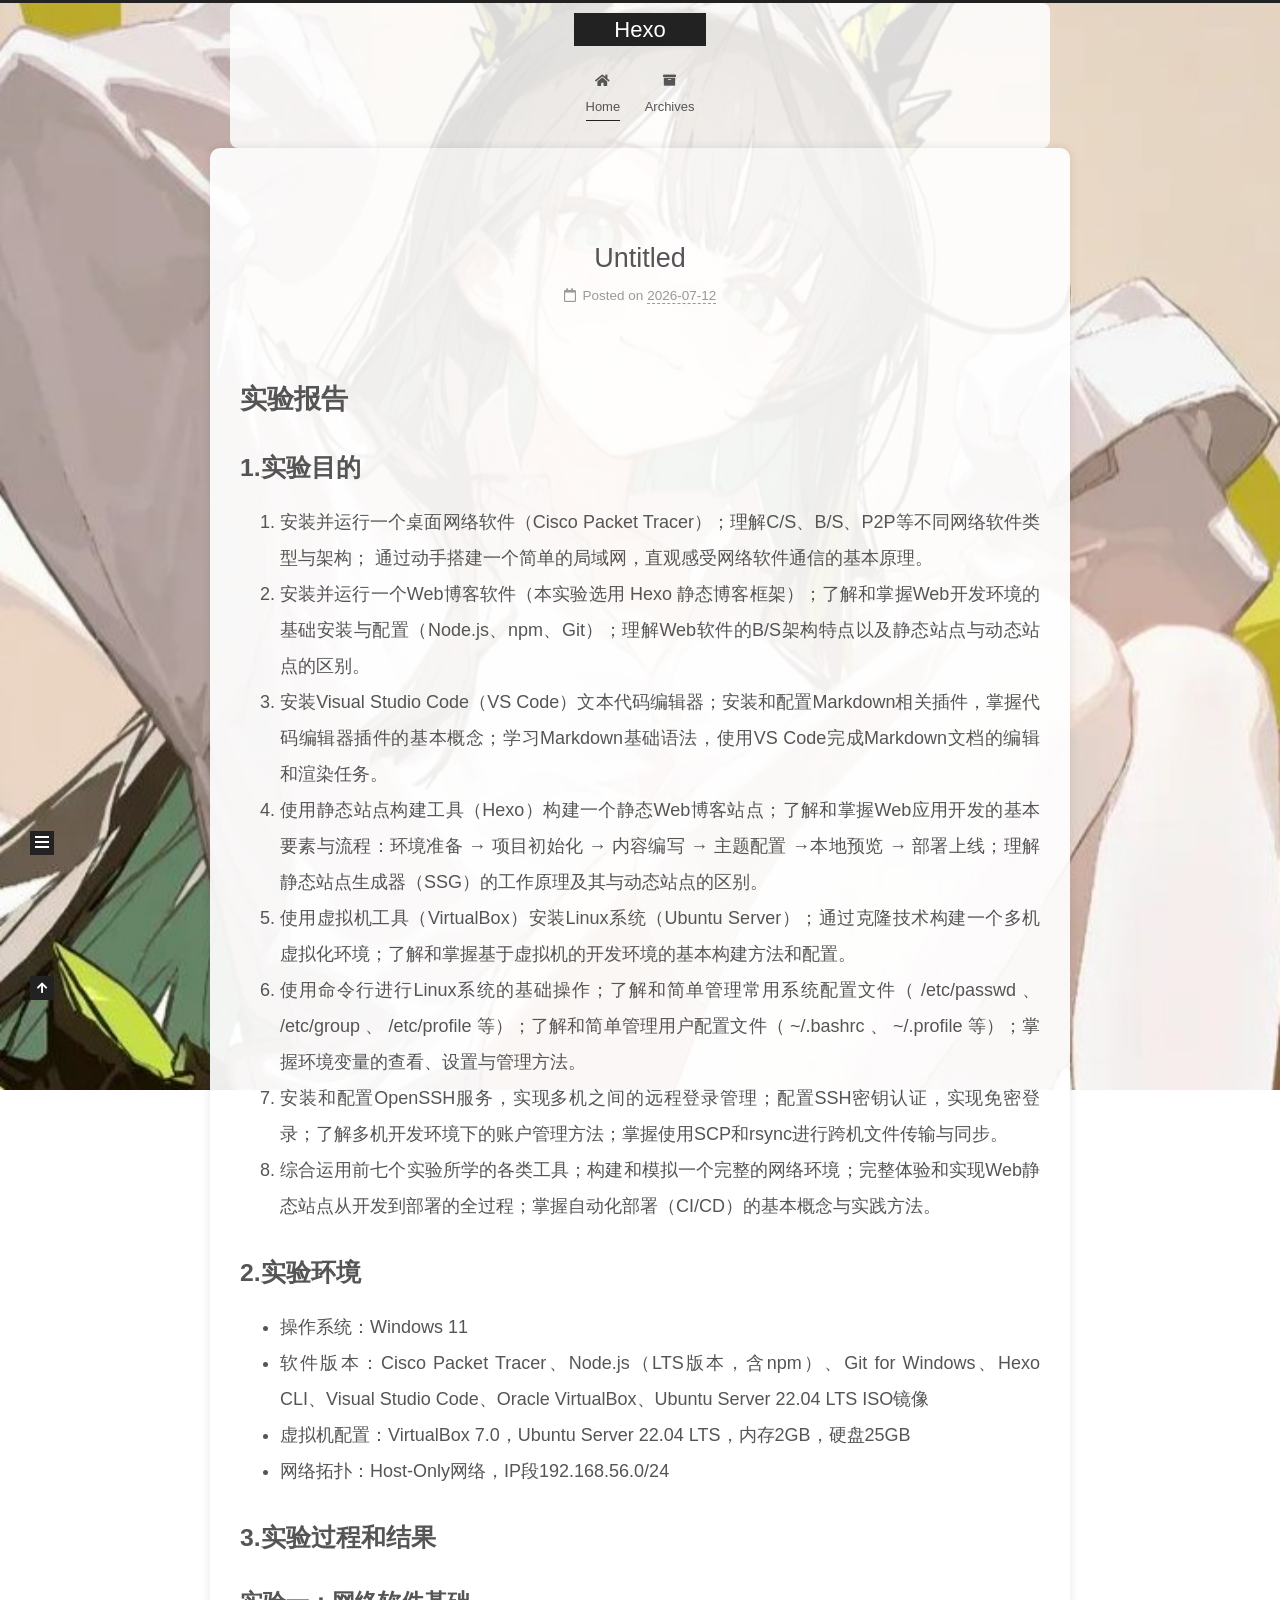
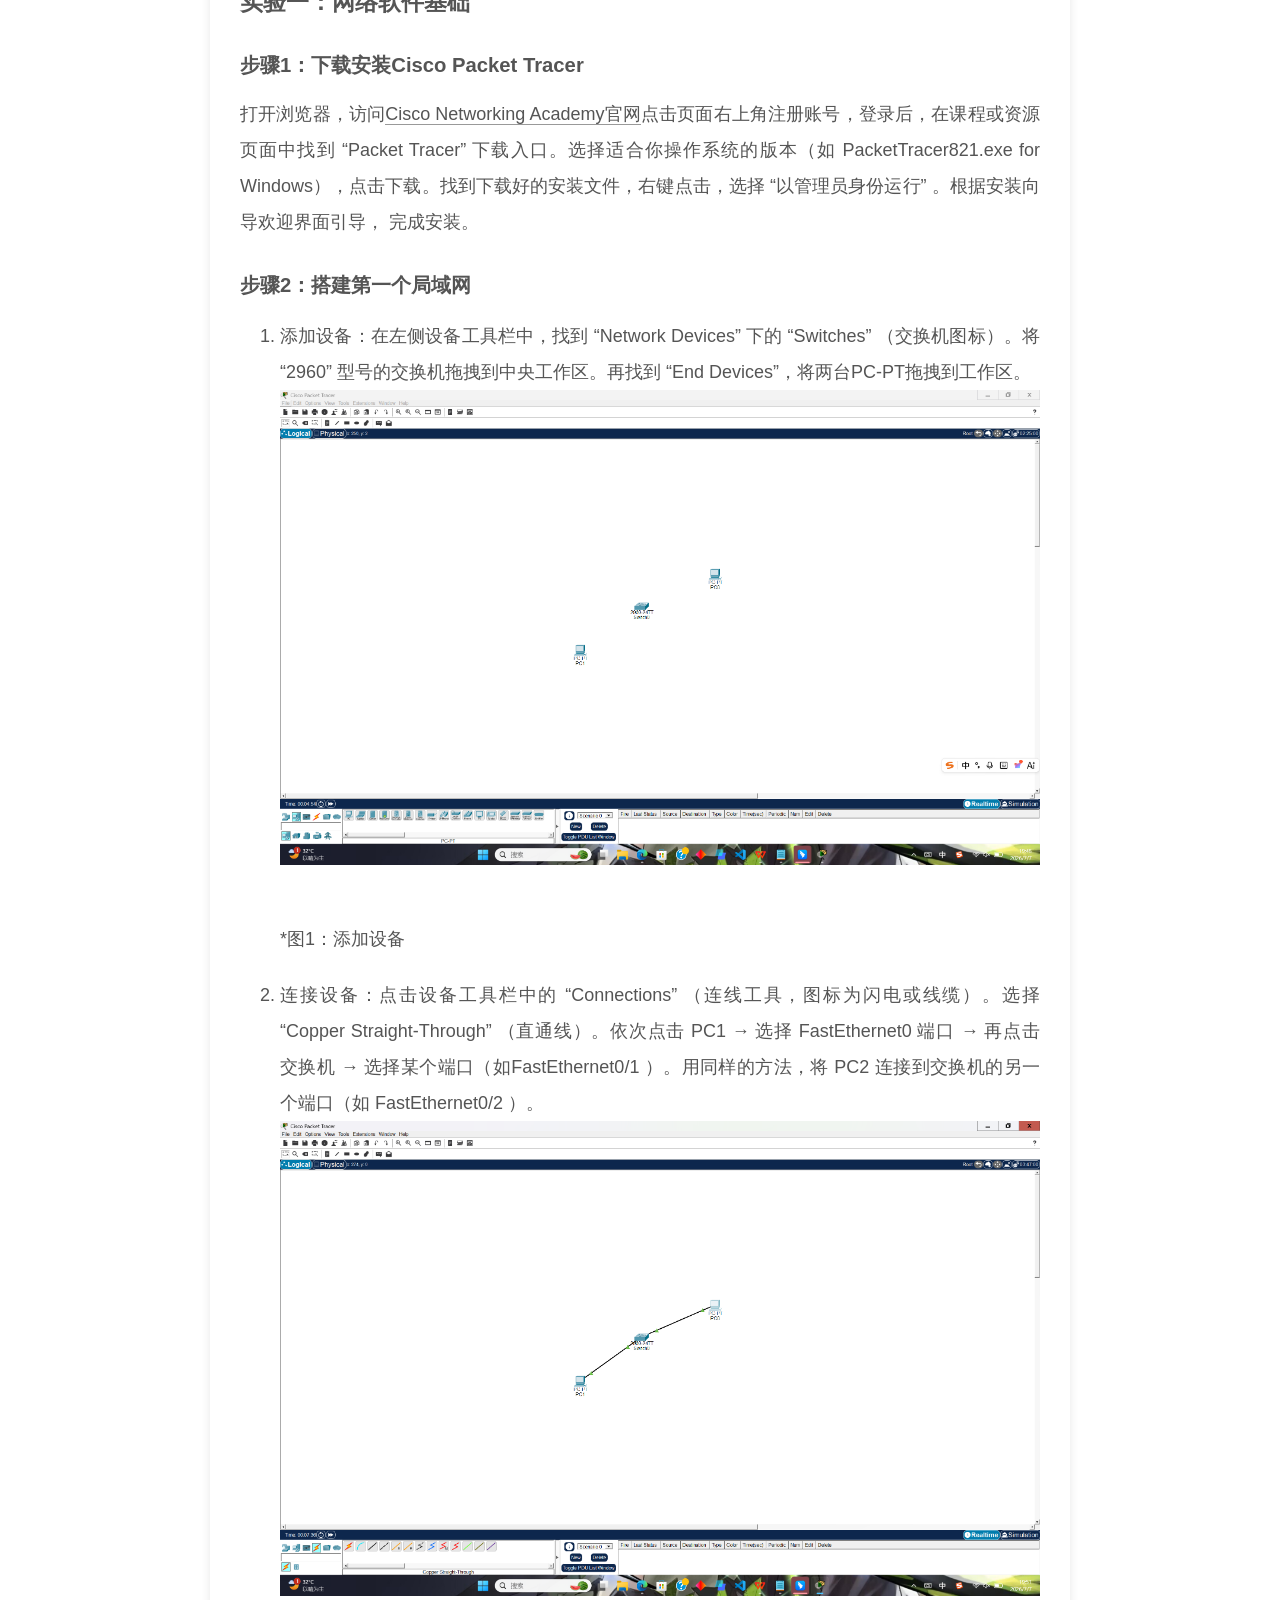
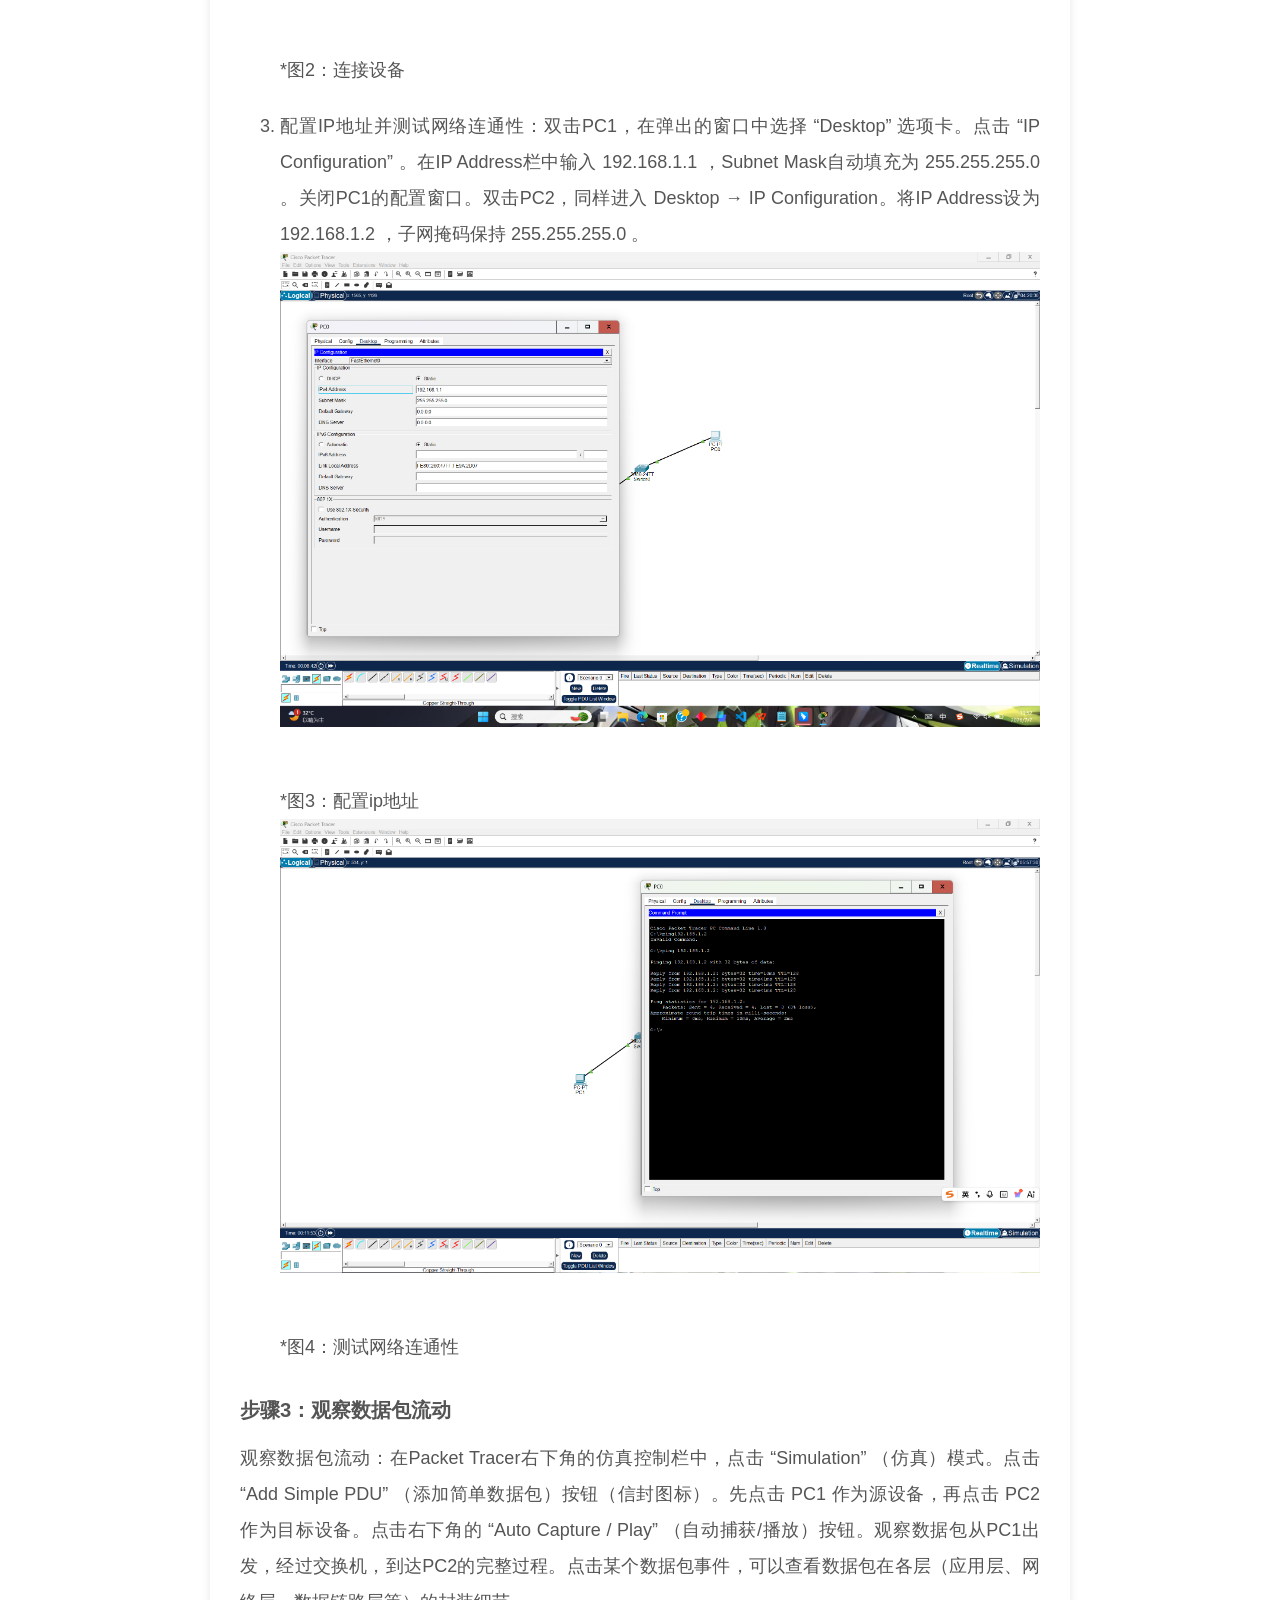
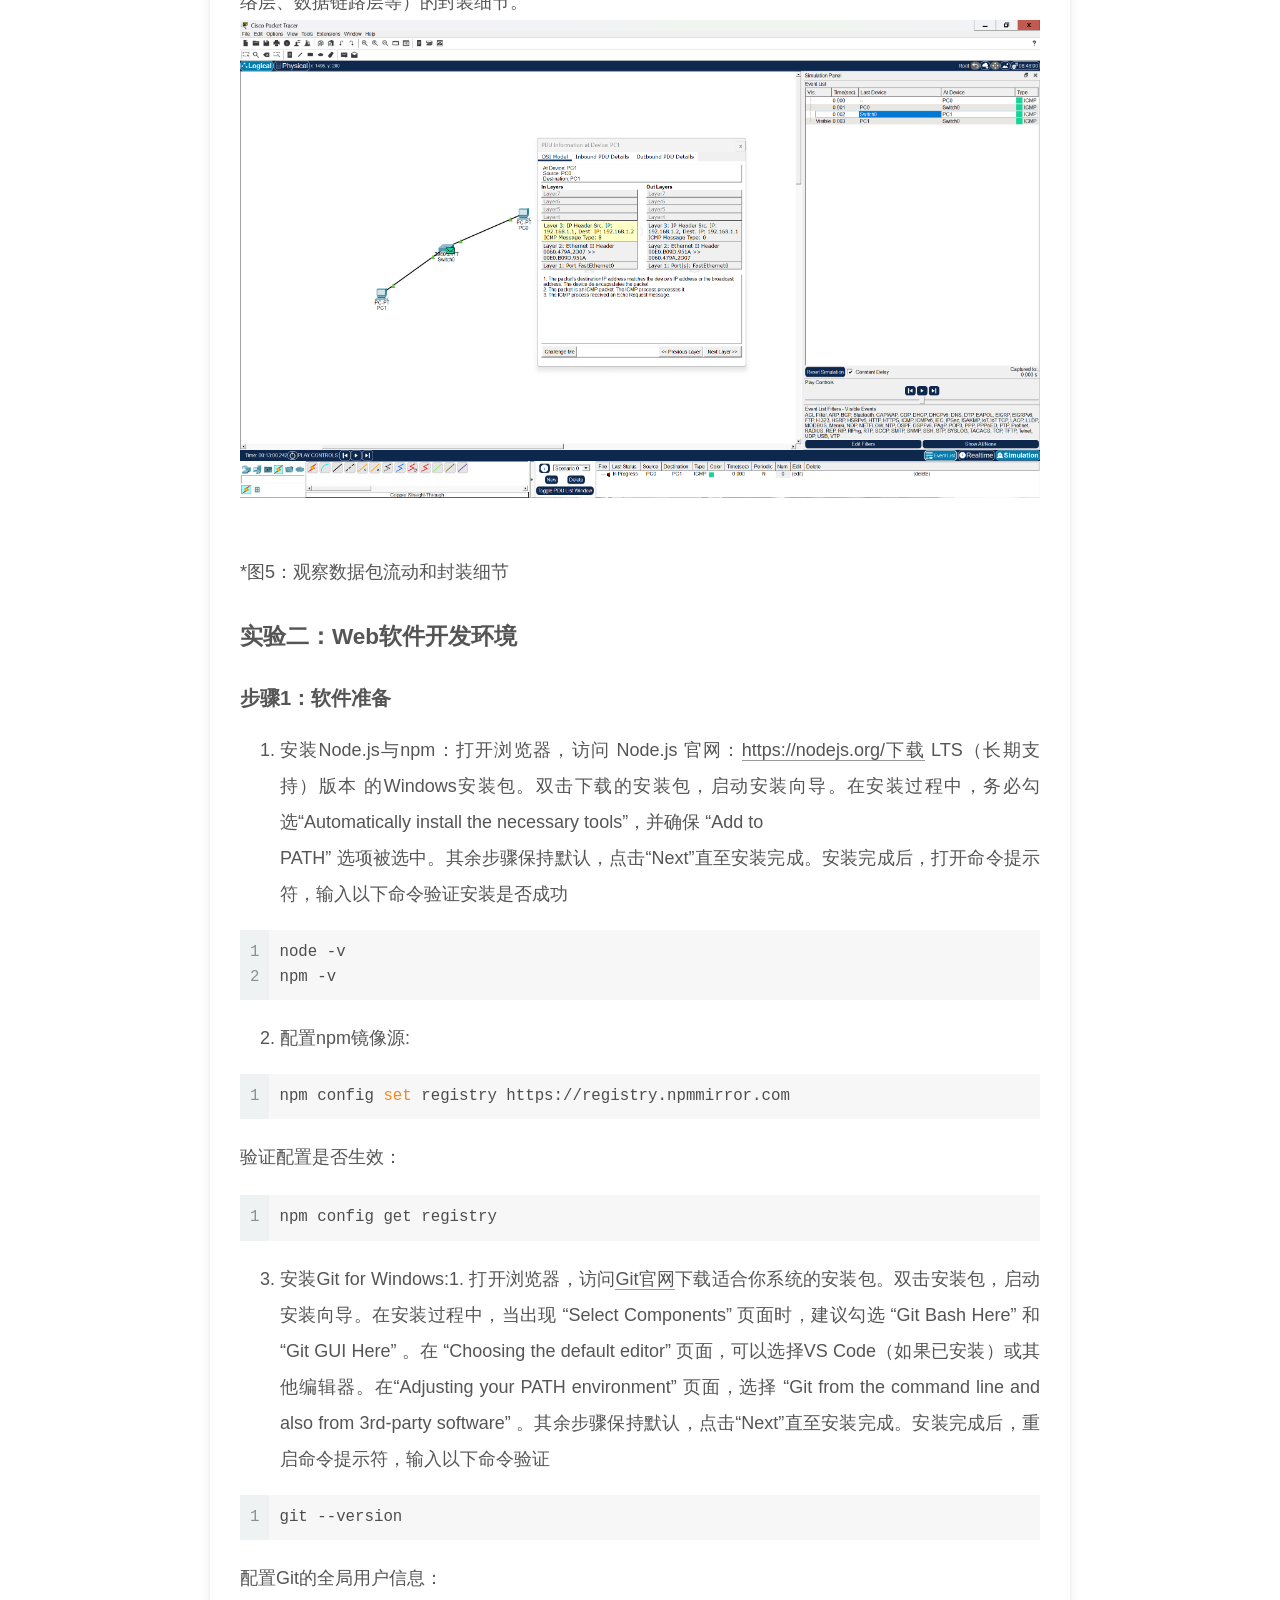
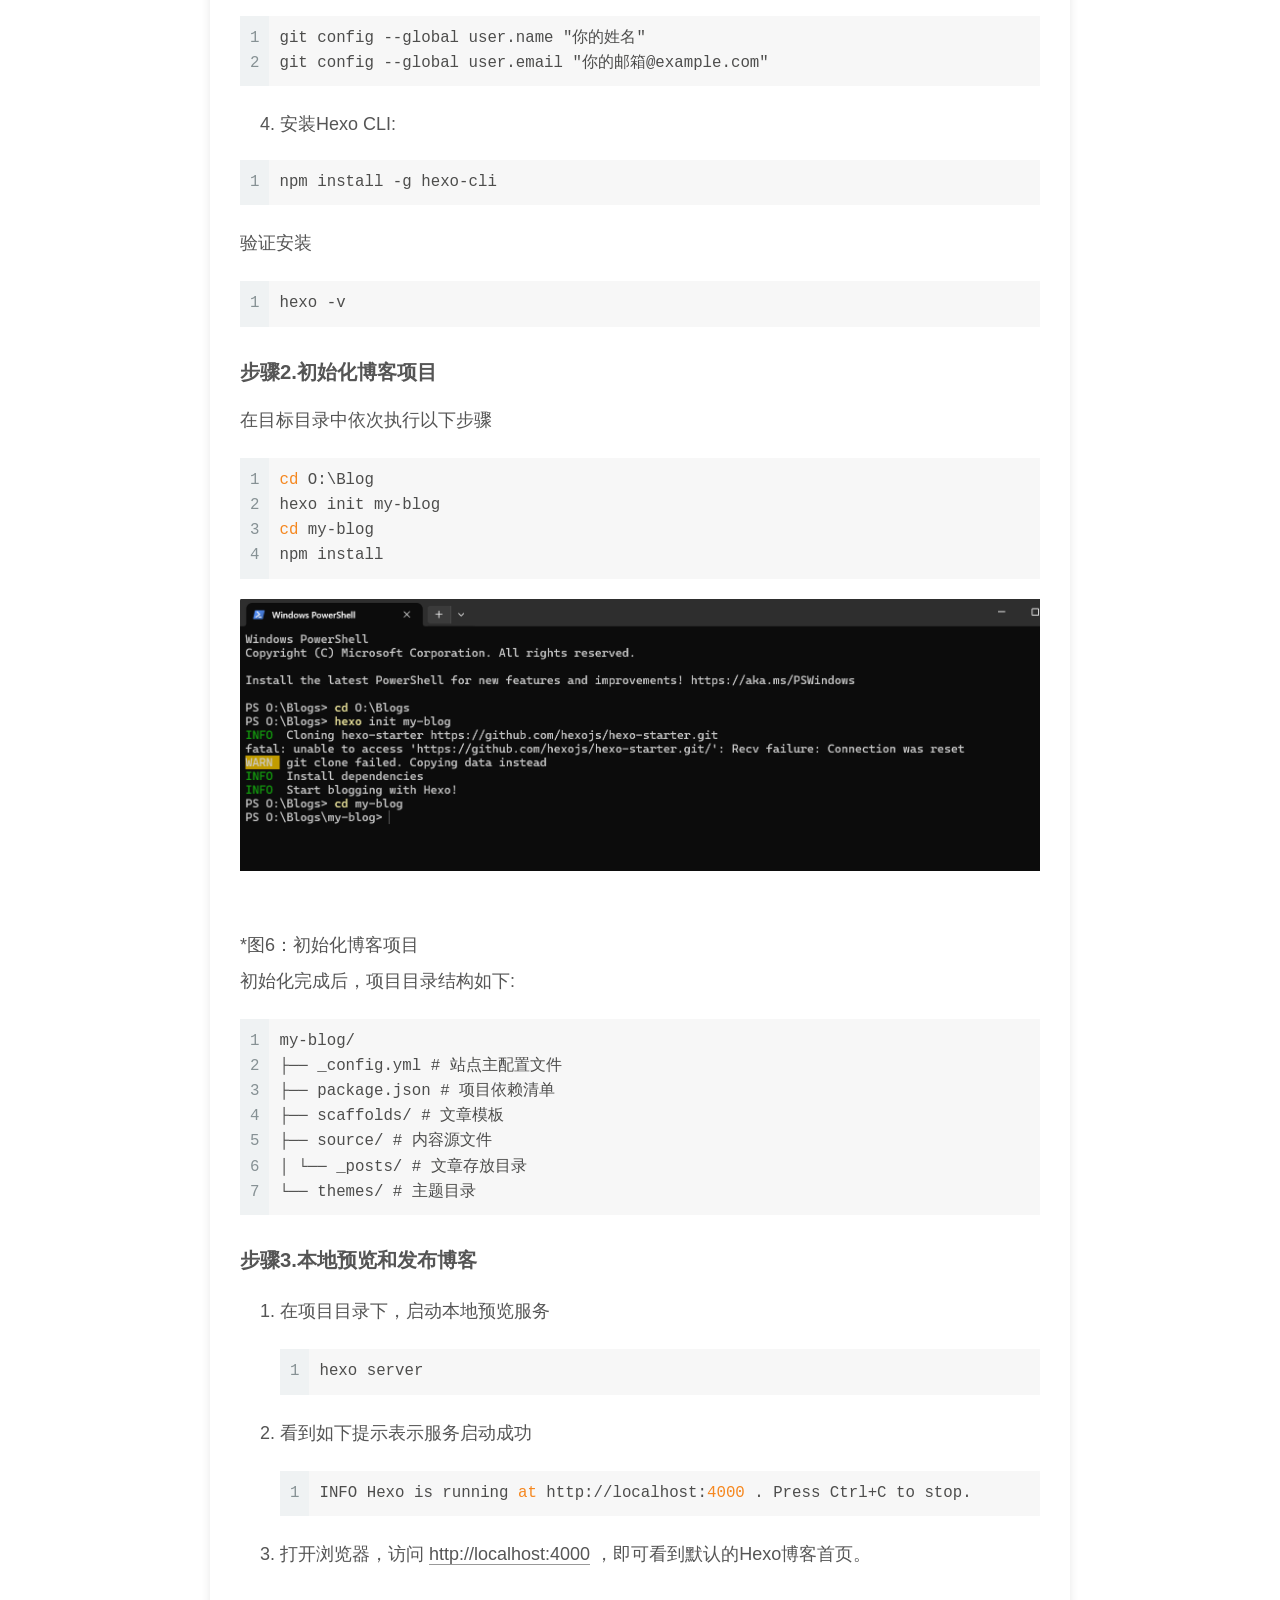
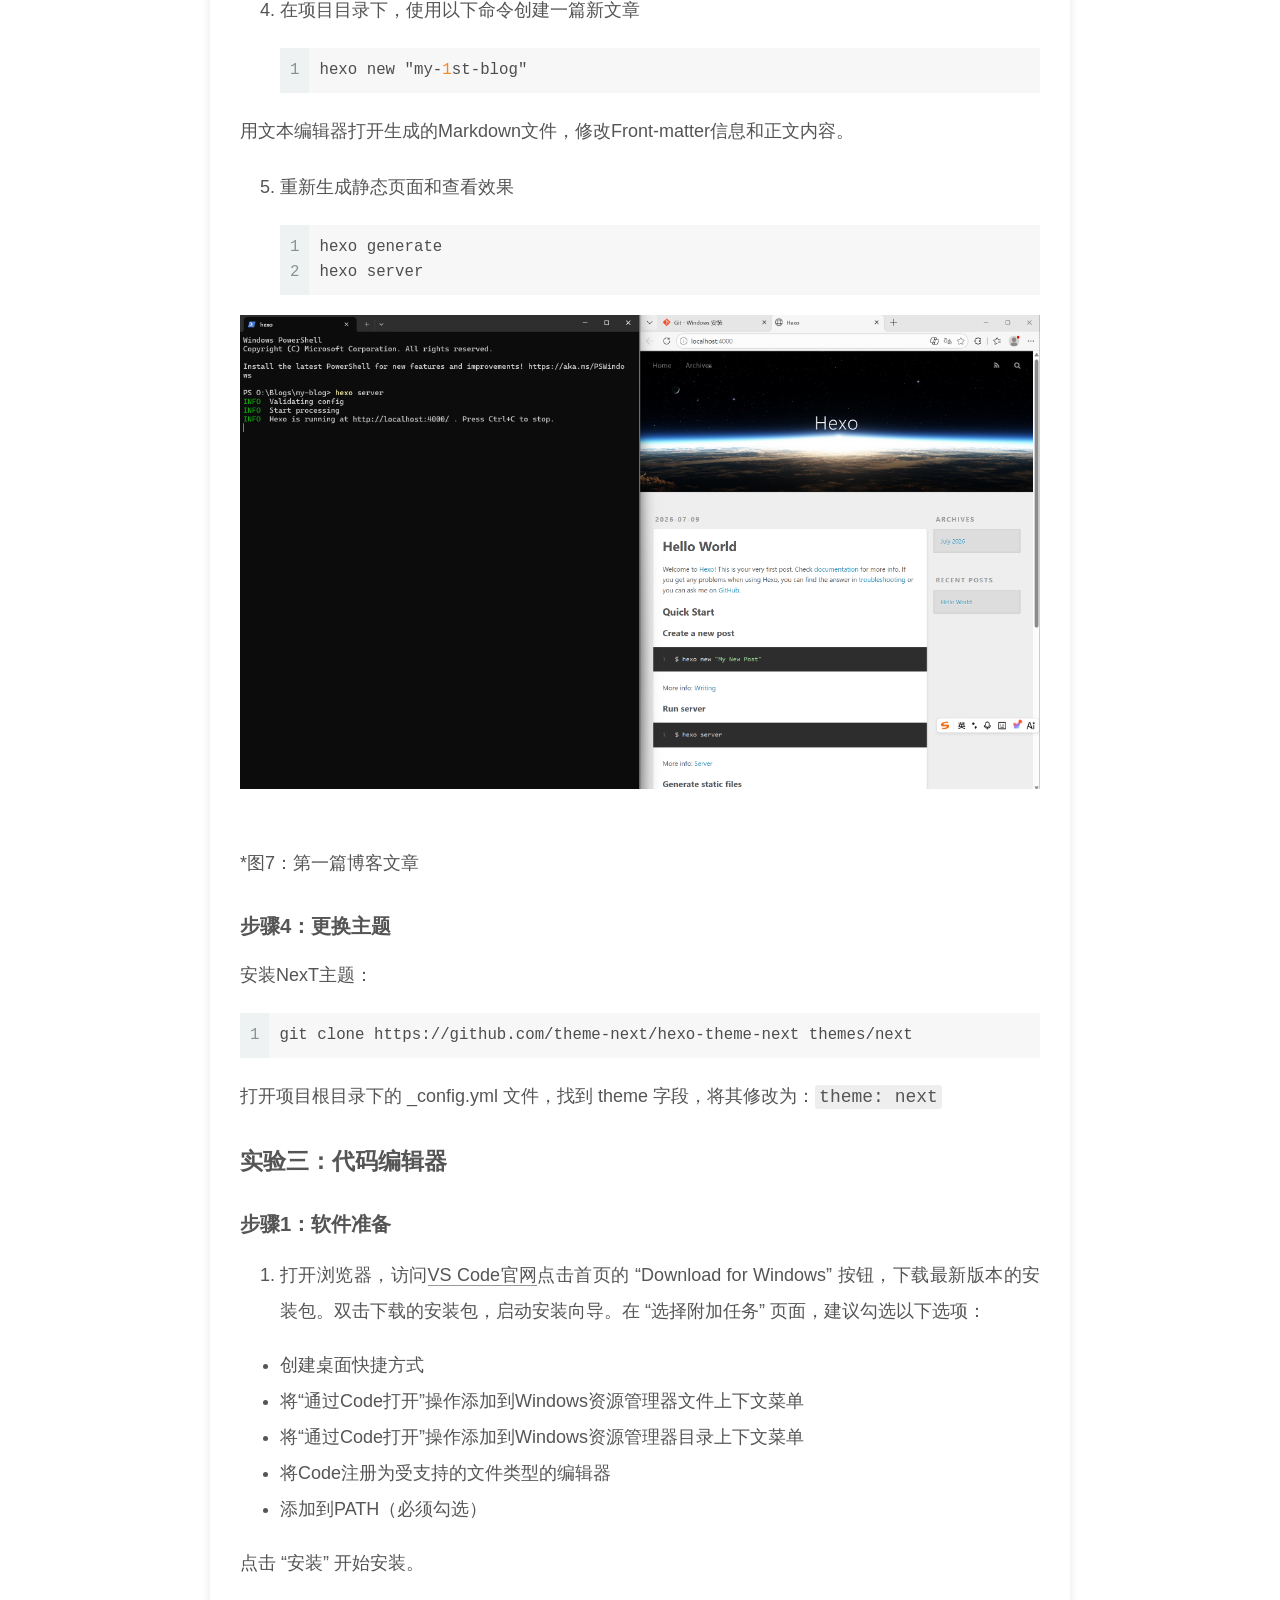
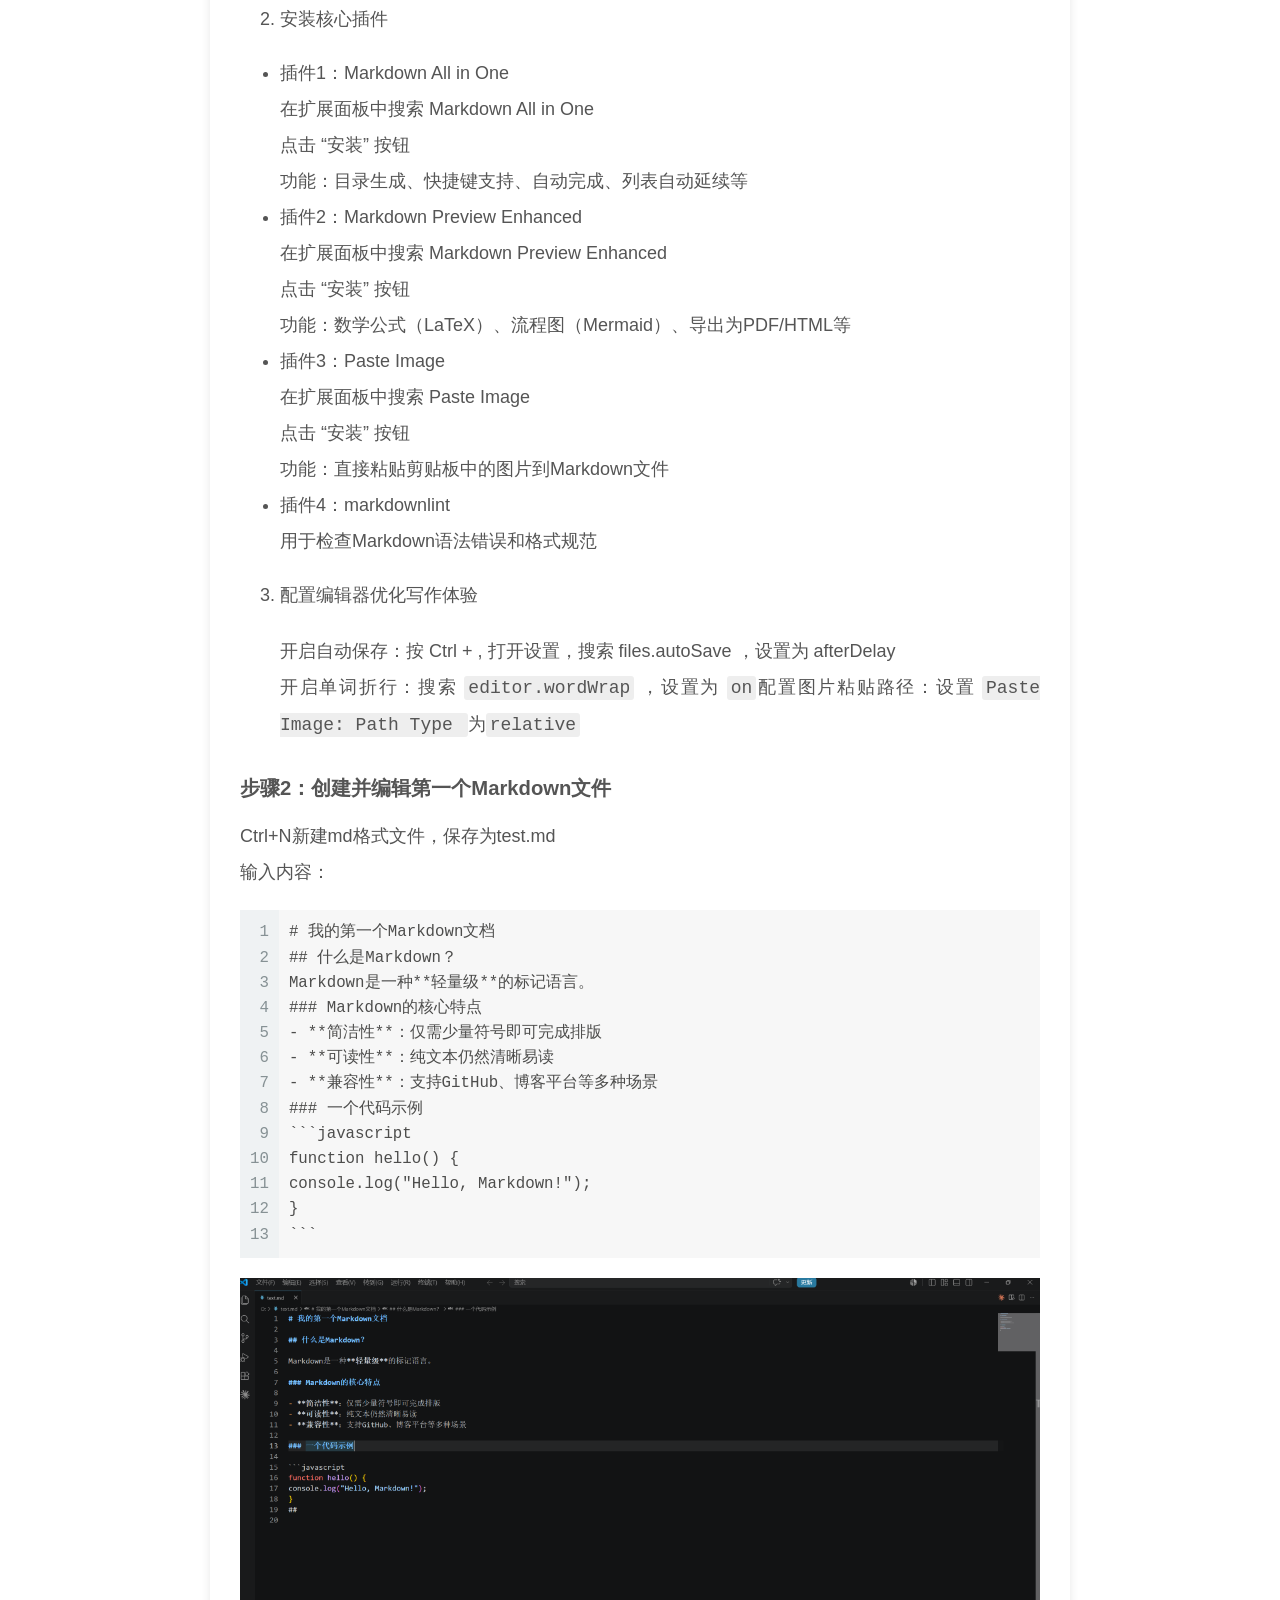
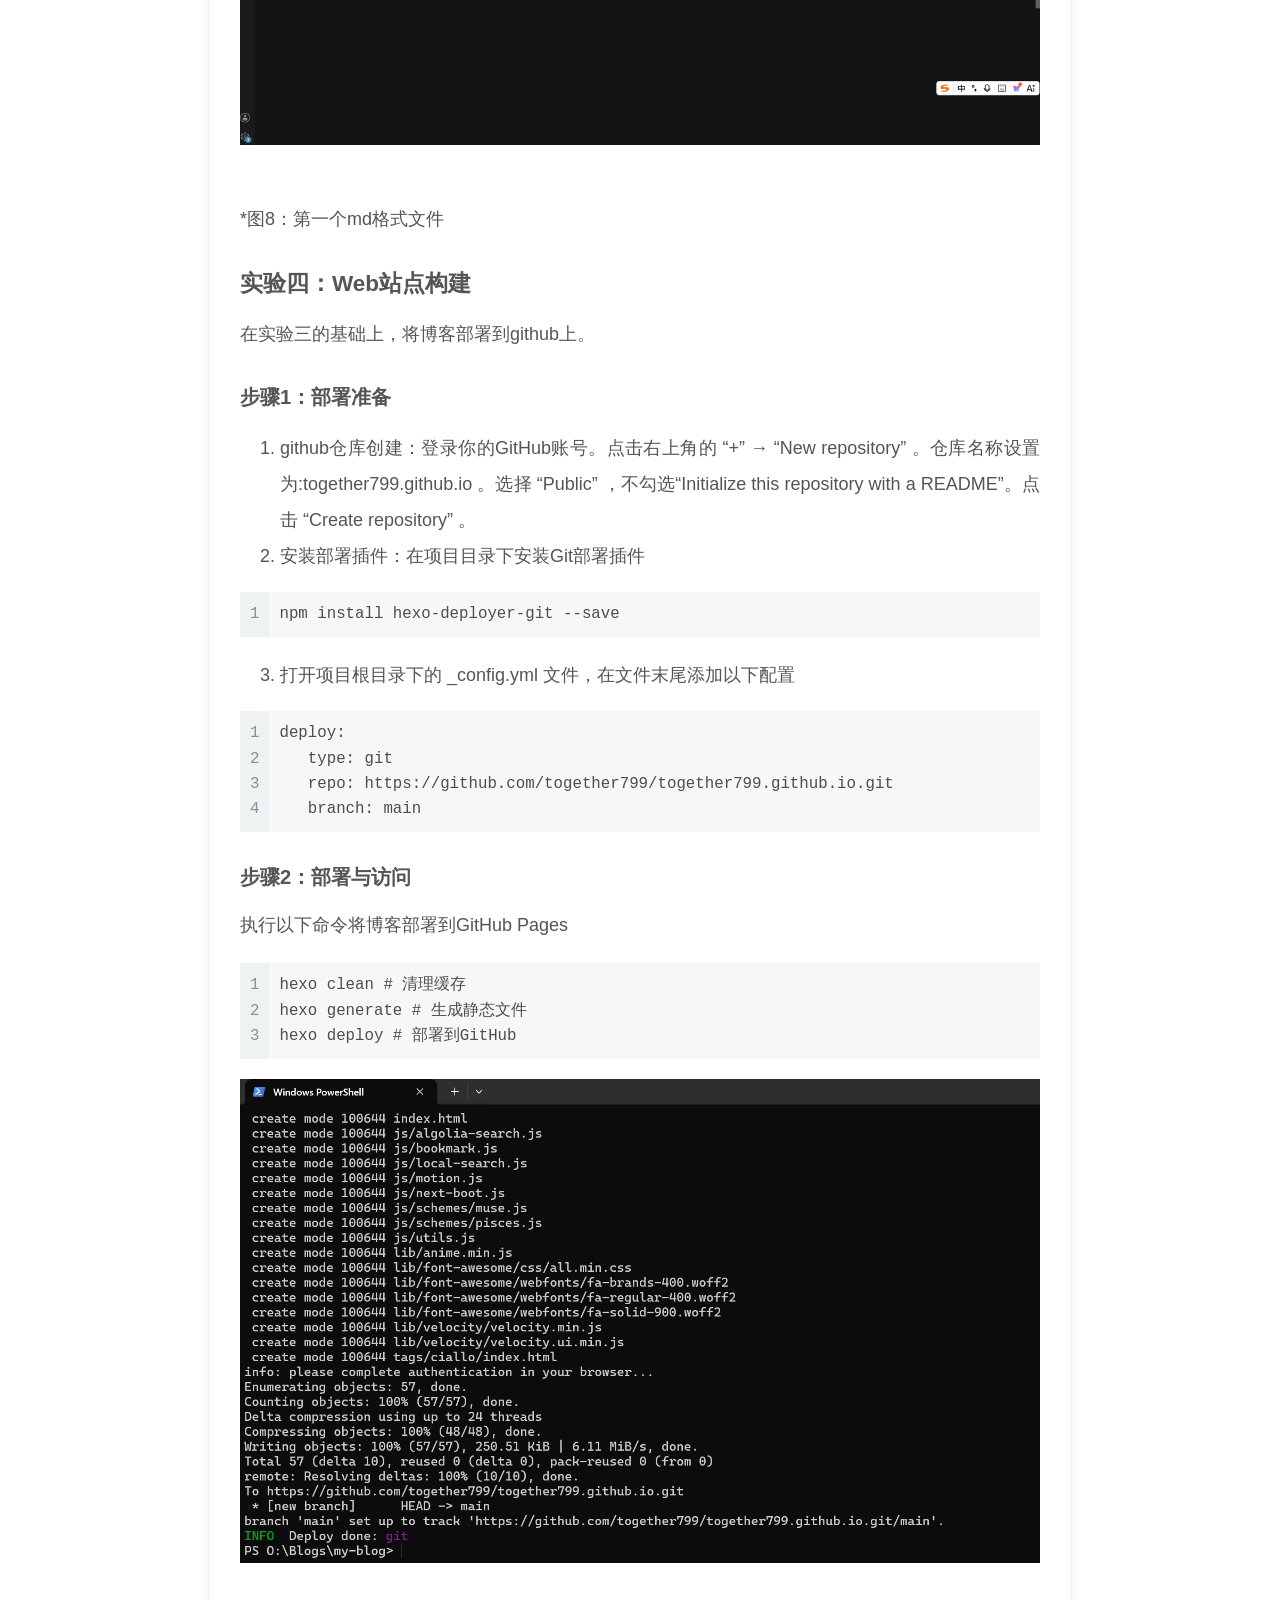
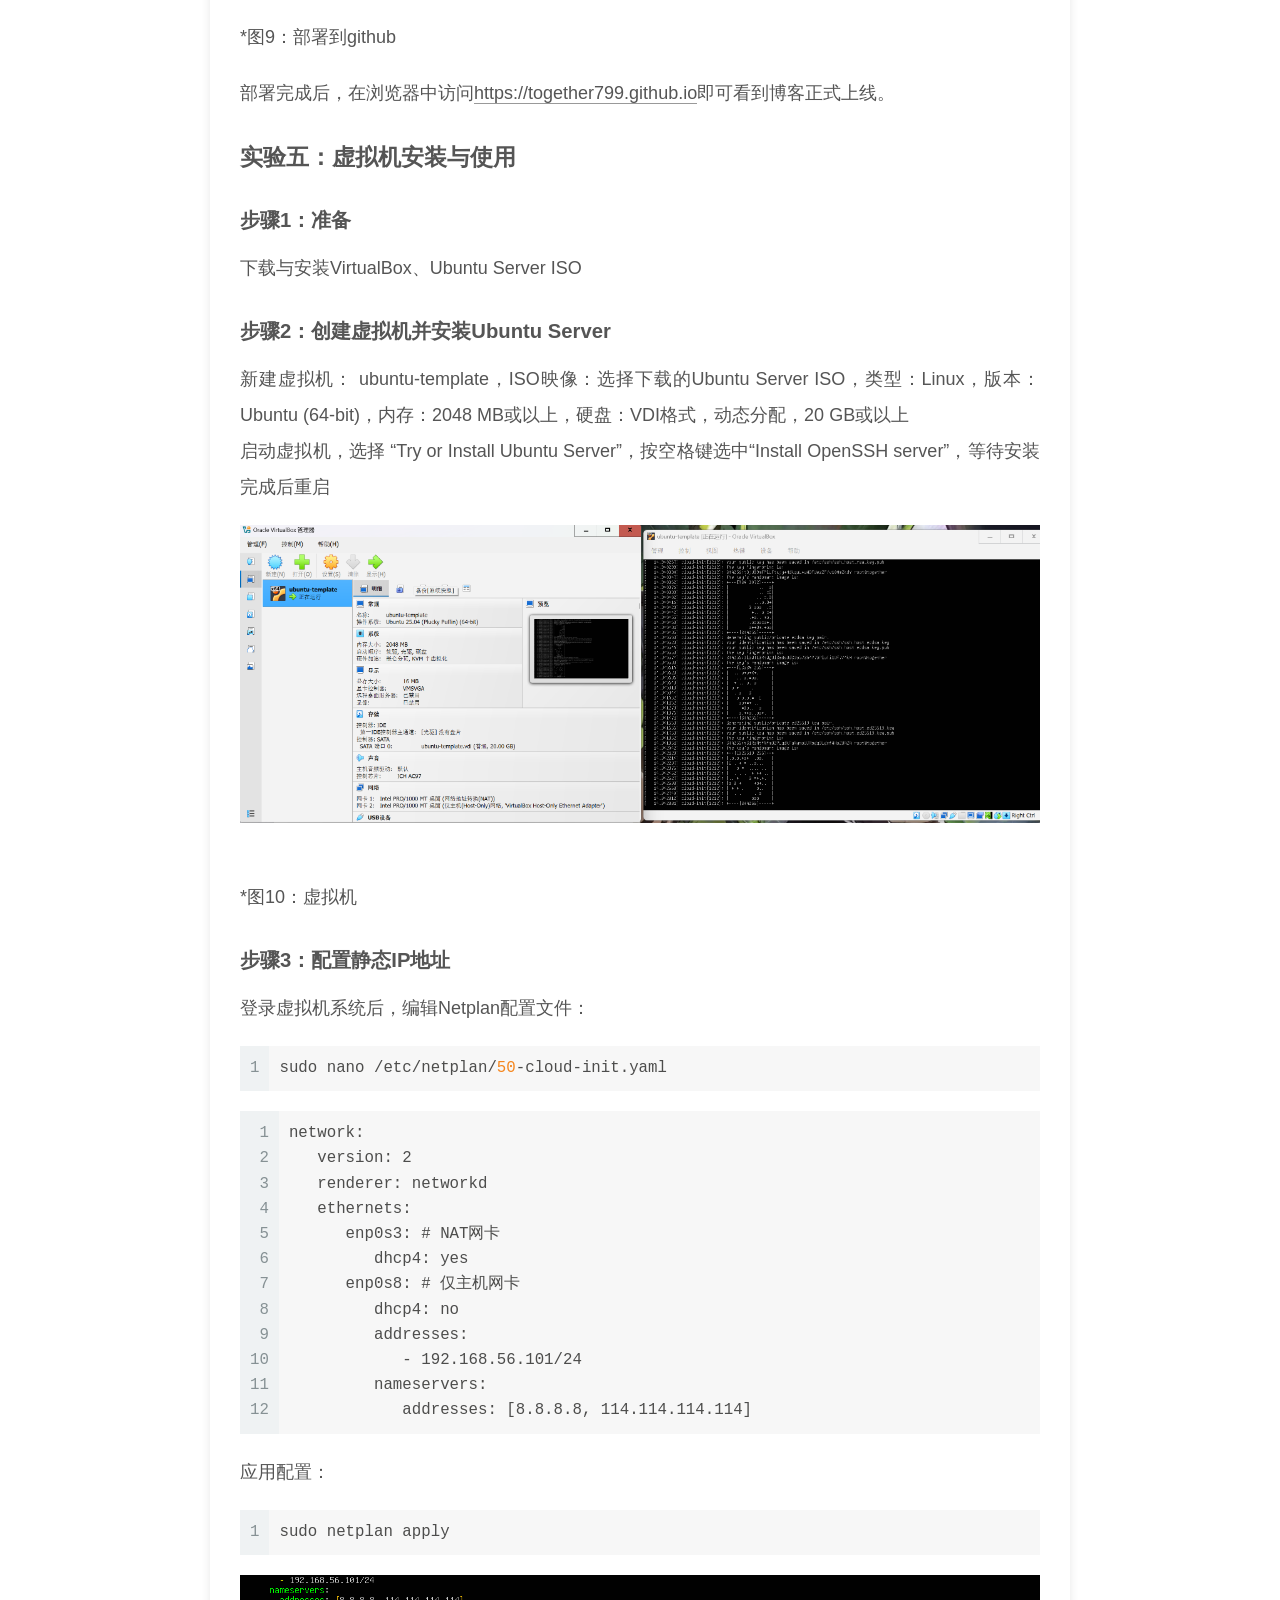
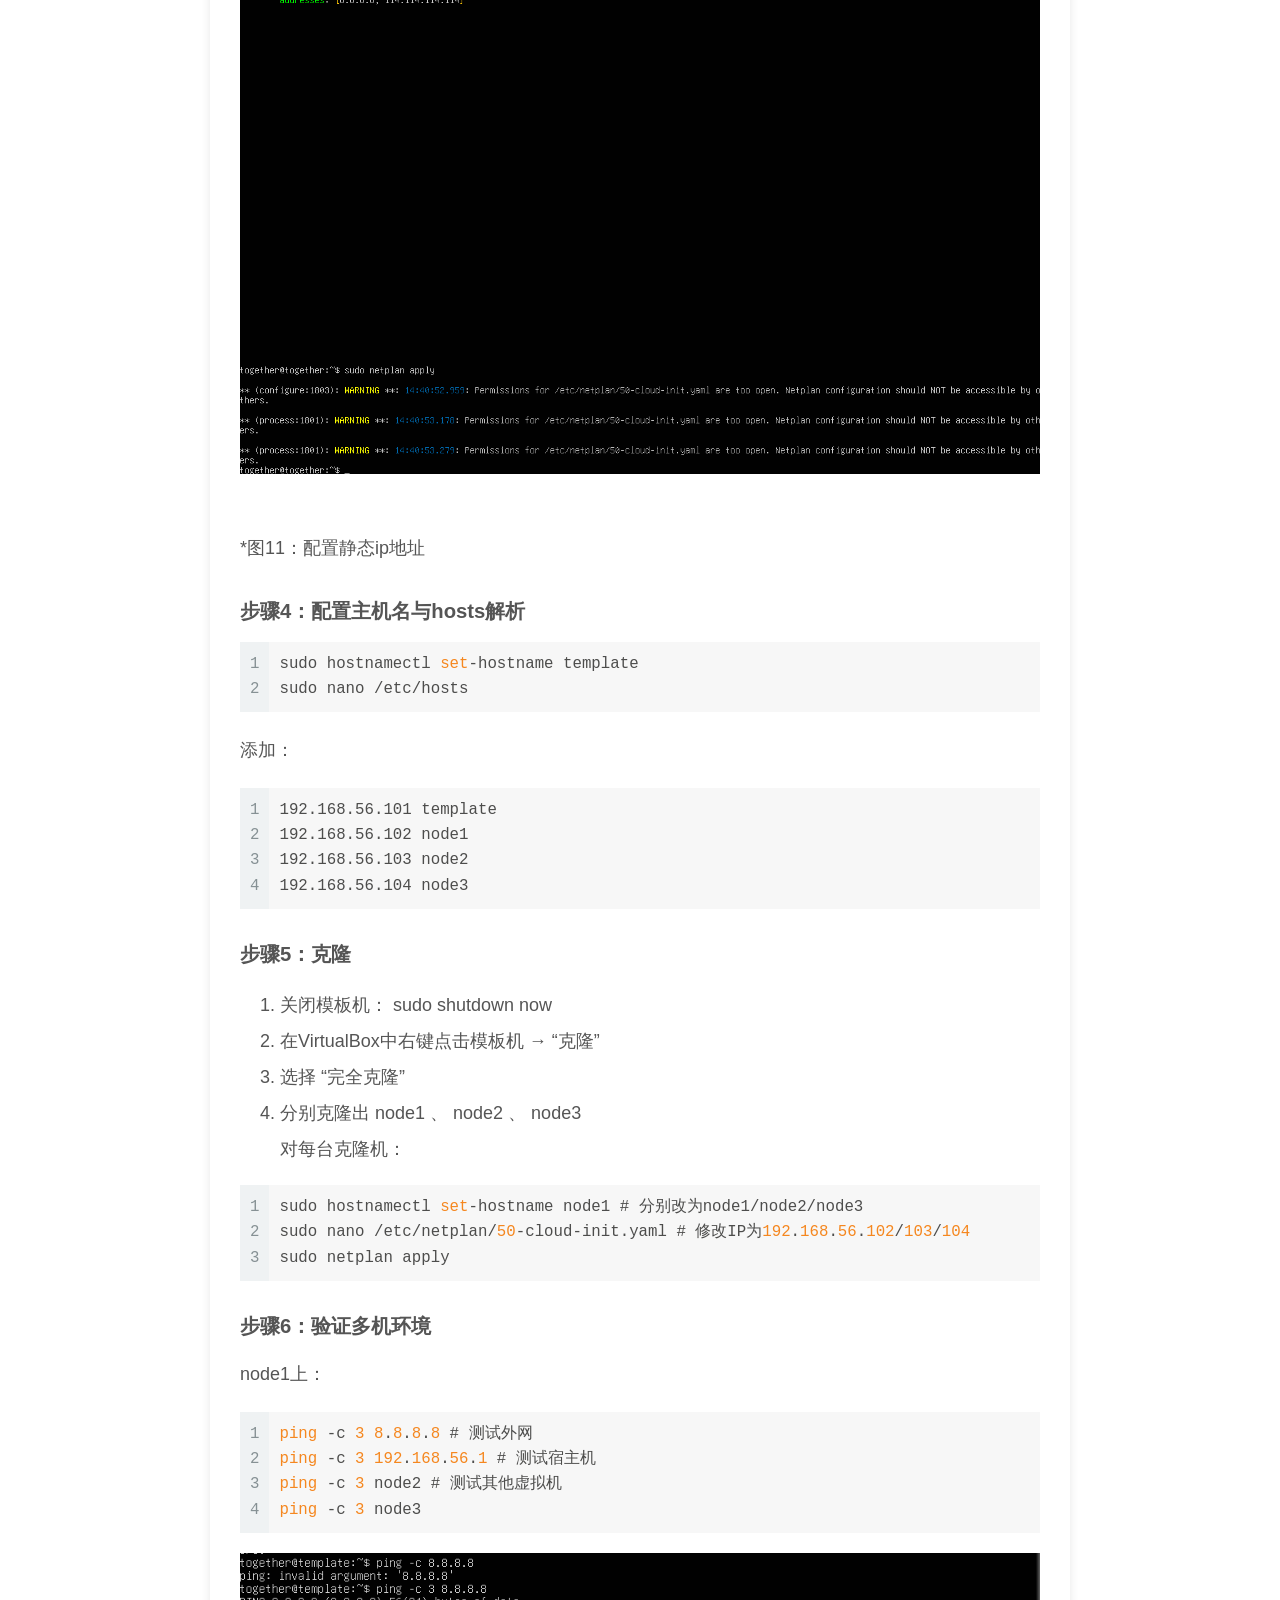
<file: index.html>
<!DOCTYPE html>
<html lang="en">
<head>
  <meta charset="UTF-8">
<meta name="viewport" content="width=device-width, initial-scale=1, maximum-scale=2">
<meta name="theme-color" content="#222">
<meta name="generator" content="Hexo 7.3.0">
  <link rel="apple-touch-icon" sizes="180x180" href="/images/apple-touch-icon-next.png">
  <link rel="icon" type="image/png" sizes="32x32" href="/images/favicon-32x32-next.png">
  <link rel="icon" type="image/png" sizes="16x16" href="/images/favicon-16x16-next.png">
  <link rel="mask-icon" href="/images/logo.svg" color="#222">

<link rel="stylesheet" href="/css/main.css">


<link rel="stylesheet" href="/lib/font-awesome/css/all.min.css">

<script id="hexo-configurations">
    var NexT = window.NexT || {};
    var CONFIG = {"hostname":"example.com","root":"/","scheme":"Muse","version":"7.8.0","exturl":false,"sidebar":{"position":"left","display":"post","padding":18,"offset":12,"onmobile":false},"copycode":{"enable":false,"show_result":false,"style":null},"back2top":{"enable":true,"sidebar":false,"scrollpercent":false},"bookmark":{"enable":false,"color":"#222","save":"auto"},"fancybox":false,"mediumzoom":false,"lazyload":false,"pangu":false,"comments":{"style":"tabs","active":null,"storage":true,"lazyload":false,"nav":null},"algolia":{"hits":{"per_page":10},"labels":{"input_placeholder":"Search for Posts","hits_empty":"We didn't find any results for the search: ${query}","hits_stats":"${hits} results found in ${time} ms"}},"localsearch":{"enable":false,"trigger":"auto","top_n_per_article":1,"unescape":false,"preload":false},"motion":{"enable":true,"async":false,"transition":{"post_block":"fadeIn","post_header":"slideDownIn","post_body":"slideDownIn","coll_header":"slideLeftIn","sidebar":"slideUpIn"}}};
  </script>

  <meta property="og:type" content="website">
<meta property="og:title" content="Hexo">
<meta property="og:url" content="http://example.com/index.html">
<meta property="og:site_name" content="Hexo">
<meta property="og:locale" content="en_US">
<meta property="article:author" content="John Doe">
<meta name="twitter:card" content="summary">

<link rel="canonical" href="http://example.com/">


<script id="page-configurations">
  // https://hexo.io/docs/variables.html
  CONFIG.page = {
    sidebar: "",
    isHome : true,
    isPost : false,
    lang   : 'en'
  };
</script>

  <title>Hexo</title>
  






  <noscript>
  <style>
  .use-motion .brand,
  .use-motion .menu-item,
  .sidebar-inner,
  .use-motion .post-block,
  .use-motion .pagination,
  .use-motion .comments,
  .use-motion .post-header,
  .use-motion .post-body,
  .use-motion .collection-header { opacity: initial; }

  .use-motion .site-title,
  .use-motion .site-subtitle {
    opacity: initial;
    top: initial;
  }

  .use-motion .logo-line-before i { left: initial; }
  .use-motion .logo-line-after i { right: initial; }
  </style>
</noscript>

</head>

<body itemscope itemtype="http://schema.org/WebPage">
  <div class="container use-motion">
    <div class="headband"></div>

    <header class="header" itemscope itemtype="http://schema.org/WPHeader">
      <div class="header-inner"><div class="site-brand-container">
  <div class="site-nav-toggle">
    <div class="toggle" aria-label="Toggle navigation bar">
      <span class="toggle-line toggle-line-first"></span>
      <span class="toggle-line toggle-line-middle"></span>
      <span class="toggle-line toggle-line-last"></span>
    </div>
  </div>

  <div class="site-meta">

    <a href="/" class="brand" rel="start">
      <span class="logo-line-before"><i></i></span>
      <h1 class="site-title">Hexo</h1>
      <span class="logo-line-after"><i></i></span>
    </a>
  </div>

  <div class="site-nav-right">
    <div class="toggle popup-trigger">
    </div>
  </div>
</div>




<nav class="site-nav">
  <ul id="menu" class="main-menu menu">
        <li class="menu-item menu-item-home">

    <a href="/" rel="section"><i class="fa fa-home fa-fw"></i>Home</a>

  </li>
        <li class="menu-item menu-item-archives">

    <a href="/archives/" rel="section"><i class="fa fa-archive fa-fw"></i>Archives</a>

  </li>
  </ul>
</nav>




</div>
    </header>

    
  <div class="back-to-top">
    <i class="fa fa-arrow-up"></i>
    <span>0%</span>
  </div>


    <main class="main">
      <div class="main-inner">
        <div class="content-wrap">
          

          <div class="content index posts-expand">
            
      
  
  
  <article itemscope itemtype="http://schema.org/Article" class="post-block" lang="en">
    <link itemprop="mainEntityOfPage" href="http://example.com/2026/07/12/25050834%E7%AB%A0%E8%89%BA%E5%90%9B/">

    <span hidden itemprop="author" itemscope itemtype="http://schema.org/Person">
      <meta itemprop="image" content="/images/avatar.gif">
      <meta itemprop="name" content="John Doe">
      <meta itemprop="description" content="">
    </span>

    <span hidden itemprop="publisher" itemscope itemtype="http://schema.org/Organization">
      <meta itemprop="name" content="Hexo">
    </span>
      <header class="post-header">
        <h2 class="post-title" itemprop="name headline">
          
            <a href="/2026/07/12/25050834%E7%AB%A0%E8%89%BA%E5%90%9B/" class="post-title-link" itemprop="url">Untitled</a>
        </h2>

        <div class="post-meta">
            <span class="post-meta-item">
              <span class="post-meta-item-icon">
                <i class="far fa-calendar"></i>
              </span>
              <span class="post-meta-item-text">Posted on</span>
              

              <time title="Created: 2026-07-12 00:00:00 / Modified: 21:35:29" itemprop="dateCreated datePublished" datetime="2026-07-12T00:00:00+08:00">2026-07-12</time>
            </span>

          

        </div>
      </header>

    
    
    
    <div class="post-body" itemprop="articleBody">

      
          <h1 id="实验报告"><a href="#实验报告" class="headerlink" title="实验报告"></a>实验报告</h1><h2 id="1-实验目的"><a href="#1-实验目的" class="headerlink" title="1.实验目的"></a>1.实验目的</h2><ol>
<li>安装并运行一个桌面网络软件（Cisco Packet Tracer）；理解C&#x2F;S、B&#x2F;S、P2P等不同网络软件类型与架构； 通过动手搭建一个简单的局域网，直观感受网络软件通信的基本原理。</li>
<li>安装并运行一个Web博客软件（本实验选用 Hexo 静态博客框架）；了解和掌握Web开发环境的基础安装与配置（Node.js、npm、Git）；理解Web软件的B&#x2F;S架构特点以及静态站点与动态站点的区别。</li>
<li>安装Visual Studio Code（VS Code）文本代码编辑器；安装和配置Markdown相关插件，掌握代码编辑器插件的基本概念；学习Markdown基础语法，使用VS Code完成Markdown文档的编辑和渲染任务。</li>
<li>使用静态站点构建工具（Hexo）构建一个静态Web博客站点；了解和掌握Web应用开发的基本要素与流程：环境准备 → 项目初始化 → 内容编写 → 主题配置 →本地预览 → 部署上线；理解静态站点生成器（SSG）的工作原理及其与动态站点的区别。</li>
<li>使用虚拟机工具（VirtualBox）安装Linux系统（Ubuntu Server）；通过克隆技术构建一个多机虚拟化环境；了解和掌握基于虚拟机的开发环境的基本构建方法和配置。</li>
<li>使用命令行进行Linux系统的基础操作；了解和简单管理常用系统配置文件（ &#x2F;etc&#x2F;passwd 、 &#x2F;etc&#x2F;group 、 &#x2F;etc&#x2F;profile 等）；了解和简单管理用户配置文件（ ~&#x2F;.bashrc 、 ~&#x2F;.profile 等）；掌握环境变量的查看、设置与管理方法。</li>
<li>安装和配置OpenSSH服务，实现多机之间的远程登录管理；配置SSH密钥认证，实现免密登录；了解多机开发环境下的账户管理方法；掌握使用SCP和rsync进行跨机文件传输与同步。</li>
<li>综合运用前七个实验所学的各类工具；构建和模拟一个完整的网络环境；完整体验和实现Web静态站点从开发到部署的全过程；掌握自动化部署（CI&#x2F;CD）的基本概念与实践方法。</li>
</ol>
<h2 id="2-实验环境"><a href="#2-实验环境" class="headerlink" title="2.实验环境"></a>2.实验环境</h2><ul>
<li>操作系统：Windows 11</li>
<li>软件版本：Cisco Packet Tracer、Node.js（LTS版本，含npm）、Git for Windows、Hexo CLI、Visual Studio Code、Oracle VirtualBox、Ubuntu Server 22.04 LTS ISO镜像</li>
<li>虚拟机配置：VirtualBox 7.0，Ubuntu Server 22.04 LTS，内存2GB，硬盘25GB</li>
<li>网络拓扑：Host-Only网络，IP段192.168.56.0&#x2F;24</li>
</ul>
<h2 id="3-实验过程和结果"><a href="#3-实验过程和结果" class="headerlink" title="3.实验过程和结果"></a>3.实验过程和结果</h2><h3 id="实验一：网络软件基础"><a href="#实验一：网络软件基础" class="headerlink" title="实验一：网络软件基础"></a>实验一：网络软件基础</h3><h4 id="步骤1：下载安装Cisco-Packet-Tracer"><a href="#步骤1：下载安装Cisco-Packet-Tracer" class="headerlink" title="步骤1：下载安装Cisco Packet Tracer"></a>步骤1：下载安装Cisco Packet Tracer</h4><p>打开浏览器，访问<a target="_blank" rel="noopener" href="https://www.netacad.com/">Cisco Networking Academy官网</a>点击页面右上角注册账号，登录后，在课程或资源页面中找到 “Packet Tracer” 下载入口。选择适合你操作系统的版本（如 PacketTracer821.exe for Windows），点击下载。找到下载好的安装文件，右键点击，选择 “以管理员身份运行” 。根据安装向导欢迎界面引导， 完成安装。</p>
<h4 id="步骤2：搭建第一个局域网"><a href="#步骤2：搭建第一个局域网" class="headerlink" title="步骤2：搭建第一个局域网"></a>步骤2：搭建第一个局域网</h4><ol>
<li><p>添加设备：在左侧设备工具栏中，找到 “Network Devices” 下的 “Switches” （交换机图标）。将 “2960” 型号的交换机拖拽到中央工作区。再找到 “End Devices”，将两台PC-PT拖拽到工作区。<br><img src="/images/1/1.png" alt="添加设备截图"><br>*图1：添加设备</p>
</li>
<li><p>连接设备：点击设备工具栏中的 “Connections” （连线工具，图标为闪电或线缆）。选择 “Copper Straight-Through” （直通线）。依次点击 PC1 → 选择 FastEthernet0 端口 → 再点击 交换机 → 选择某个端口（如FastEthernet0&#x2F;1 ）。用同样的方法，将 PC2 连接到交换机的另一个端口（如 FastEthernet0&#x2F;2 ）。<br><img src="/images/1/2.png" alt="连接设备截图"><br>*图2：连接设备</p>
</li>
<li><p>配置IP地址并测试网络连通性：双击PC1，在弹出的窗口中选择 “Desktop” 选项卡。点击 “IP Configuration” 。在IP Address栏中输入 192.168.1.1 ，Subnet Mask自动填充为 255.255.255.0 。关闭PC1的配置窗口。双击PC2，同样进入 Desktop → IP Configuration。将IP Address设为 192.168.1.2 ，子网掩码保持 255.255.255.0 。<br><img src="/images/1/3.png" alt="配置ip"><br>*图3：配置ip地址<br><img src="/images/1/4.png" alt="连通性"><br>*图4：测试网络连通性</p>
</li>
</ol>
<h4 id="步骤3：观察数据包流动"><a href="#步骤3：观察数据包流动" class="headerlink" title="步骤3：观察数据包流动"></a>步骤3：观察数据包流动</h4><p>观察数据包流动：在Packet Tracer右下角的仿真控制栏中，点击 “Simulation” （仿真）模式。点击 “Add Simple PDU” （添加简单数据包）按钮（信封图标）。先点击 PC1 作为源设备，再点击 PC2 作为目标设备。点击右下角的 “Auto Capture &#x2F; Play” （自动捕获&#x2F;播放）按钮。观察数据包从PC1出发，经过交换机，到达PC2的完整过程。点击某个数据包事件，可以查看数据包在各层（应用层、网络层、数据链路层等）的封装细节。<br>   <img src="/images/1/5.png" alt="fengzhuang"><br>   *图5：观察数据包流动和封装细节</p>
<h3 id="实验二：Web软件开发环境"><a href="#实验二：Web软件开发环境" class="headerlink" title="实验二：Web软件开发环境"></a>实验二：Web软件开发环境</h3><h4 id="步骤1：软件准备"><a href="#步骤1：软件准备" class="headerlink" title="步骤1：软件准备"></a>步骤1：软件准备</h4><ol>
<li>安装Node.js与npm：打开浏览器，访问 Node.js 官网：<a target="_blank" rel="noopener" href="https://nodejs.org/%E4%B8%8B%E8%BD%BD">https://nodejs.org/下载</a> LTS（长期支持）版本 的Windows安装包。双击下载的安装包，启动安装向导。在安装过程中，务必勾选“Automatically install the necessary tools”，并确保 “Add to<br>PATH” 选项被选中。其余步骤保持默认，点击“Next”直至安装完成。安装完成后，打开命令提示符，输入以下命令验证安装是否成功</li>
</ol>
<figure class="highlight cmd"><table><tr><td class="gutter"><pre><span class="line">1</span><br><span class="line">2</span><br></pre></td><td class="code"><pre><span class="line">node -v</span><br><span class="line">npm -v</span><br></pre></td></tr></table></figure>

<ol start="2">
<li>配置npm镜像源:</li>
</ol>
<figure class="highlight cmd"><table><tr><td class="gutter"><pre><span class="line">1</span><br></pre></td><td class="code"><pre><span class="line">npm config <span class="built_in">set</span> registry https://registry.npmmirror.com</span><br></pre></td></tr></table></figure>

<p>验证配置是否生效：</p>
<figure class="highlight cmd"><table><tr><td class="gutter"><pre><span class="line">1</span><br></pre></td><td class="code"><pre><span class="line">npm config get registry</span><br></pre></td></tr></table></figure>

<ol start="3">
<li>安装Git for Windows:1. 打开浏览器，访问<a target="_blank" rel="noopener" href="https://git-scm.com/download/win">Git官网</a>下载适合你系统的安装包。双击安装包，启动安装向导。在安装过程中，当出现 “Select Components” 页面时，建议勾选 “Git Bash Here” 和 “Git GUI Here” 。在 “Choosing the default editor” 页面，可以选择VS Code（如果已安装）或其他编辑器。在“Adjusting your PATH environment” 页面，选择 “Git from the command line and also from 3rd-party software” 。其余步骤保持默认，点击“Next”直至安装完成。安装完成后，重启命令提示符，输入以下命令验证</li>
</ol>
<figure class="highlight cmd"><table><tr><td class="gutter"><pre><span class="line">1</span><br></pre></td><td class="code"><pre><span class="line">git --version</span><br></pre></td></tr></table></figure>

<p>配置Git的全局用户信息：</p>
<figure class="highlight cmd"><table><tr><td class="gutter"><pre><span class="line">1</span><br><span class="line">2</span><br></pre></td><td class="code"><pre><span class="line">git config --global user.name &quot;你的姓名&quot;</span><br><span class="line">git config --global user.email &quot;你的邮箱@example.com&quot;</span><br></pre></td></tr></table></figure>

<ol start="4">
<li>安装Hexo CLI:</li>
</ol>
<figure class="highlight cmd"><table><tr><td class="gutter"><pre><span class="line">1</span><br></pre></td><td class="code"><pre><span class="line">npm install -g hexo-cli</span><br></pre></td></tr></table></figure>

<p>验证安装</p>
<figure class="highlight cmd"><table><tr><td class="gutter"><pre><span class="line">1</span><br></pre></td><td class="code"><pre><span class="line">hexo -v</span><br></pre></td></tr></table></figure>

<h4 id="步骤2-初始化博客项目"><a href="#步骤2-初始化博客项目" class="headerlink" title="步骤2.初始化博客项目"></a>步骤2.初始化博客项目</h4><p>在目标目录中依次执行以下步骤</p>
<figure class="highlight cmd"><table><tr><td class="gutter"><pre><span class="line">1</span><br><span class="line">2</span><br><span class="line">3</span><br><span class="line">4</span><br></pre></td><td class="code"><pre><span class="line"><span class="built_in">cd</span> O:\Blog</span><br><span class="line">hexo init my-blog</span><br><span class="line"><span class="built_in">cd</span> my-blog</span><br><span class="line">npm install</span><br></pre></td></tr></table></figure>

<p><img src="/images/2/1.png" alt="chushihua1"><br>*图6：初始化博客项目<br>初始化完成后，项目目录结构如下:</p>
<figure class="highlight txt"><table><tr><td class="gutter"><pre><span class="line">1</span><br><span class="line">2</span><br><span class="line">3</span><br><span class="line">4</span><br><span class="line">5</span><br><span class="line">6</span><br><span class="line">7</span><br></pre></td><td class="code"><pre><span class="line">my-blog/</span><br><span class="line">├── _config.yml # 站点主配置文件</span><br><span class="line">├── package.json # 项目依赖清单</span><br><span class="line">├── scaffolds/ # 文章模板</span><br><span class="line">├── source/ # 内容源文件</span><br><span class="line">│ └── _posts/ # 文章存放目录</span><br><span class="line">└── themes/ # 主题目录</span><br></pre></td></tr></table></figure>

<h4 id="步骤3-本地预览和发布博客"><a href="#步骤3-本地预览和发布博客" class="headerlink" title="步骤3.本地预览和发布博客"></a>步骤3.本地预览和发布博客</h4><ol>
<li><p>在项目目录下，启动本地预览服务</p>
<figure class="highlight cmd"><table><tr><td class="gutter"><pre><span class="line">1</span><br></pre></td><td class="code"><pre><span class="line">hexo server</span><br></pre></td></tr></table></figure>
</li>
<li><p>看到如下提示表示服务启动成功</p>
<figure class="highlight cmd"><table><tr><td class="gutter"><pre><span class="line">1</span><br></pre></td><td class="code"><pre><span class="line">INFO Hexo is running <span class="built_in">at</span> http://localhost:<span class="number">4000</span> . Press Ctrl+C to stop.</span><br></pre></td></tr></table></figure>
</li>
<li><p>打开浏览器，访问 <a target="_blank" rel="noopener" href="http://localhost:4000/">http://localhost:4000</a> ，即可看到默认的Hexo博客首页。</p>
</li>
<li><p>在项目目录下，使用以下命令创建一篇新文章</p>
<figure class="highlight cmd"><table><tr><td class="gutter"><pre><span class="line">1</span><br></pre></td><td class="code"><pre><span class="line">hexo new &quot;my-<span class="number">1</span>st-blog&quot;</span><br></pre></td></tr></table></figure></li>
</ol>
<p>用文本编辑器打开生成的Markdown文件，修改Front-matter信息和正文内容。</p>
<ol start="5">
<li><p>重新生成静态页面和查看效果</p>
<figure class="highlight cmd"><table><tr><td class="gutter"><pre><span class="line">1</span><br><span class="line">2</span><br></pre></td><td class="code"><pre><span class="line">hexo generate</span><br><span class="line">hexo server</span><br></pre></td></tr></table></figure></li>
</ol>
<p><img src="/images/2/2.png" alt="chakan2"><br>*图7：第一篇博客文章</p>
<h4 id="步骤4：更换主题"><a href="#步骤4：更换主题" class="headerlink" title="步骤4：更换主题"></a>步骤4：更换主题</h4><p>安装NexT主题：</p>
<figure class="highlight cmd"><table><tr><td class="gutter"><pre><span class="line">1</span><br></pre></td><td class="code"><pre><span class="line">git clone https://github.com/theme-next/hexo-theme-next themes/next</span><br></pre></td></tr></table></figure>

<p>打开项目根目录下的 _config.yml 文件，找到 theme 字段，将其修改为：<code>theme: next</code></p>
<h3 id="实验三：代码编辑器"><a href="#实验三：代码编辑器" class="headerlink" title="实验三：代码编辑器"></a>实验三：代码编辑器</h3><h4 id="步骤1：软件准备-1"><a href="#步骤1：软件准备-1" class="headerlink" title="步骤1：软件准备"></a>步骤1：软件准备</h4><ol>
<li>打开浏览器，访问<a target="_blank" rel="noopener" href="https://code.visualstudio.com/">VS Code官网</a>点击首页的 “Download for Windows” 按钮，下载最新版本的安装包。双击下载的安装包，启动安装向导。在 “选择附加任务” 页面，建议勾选以下选项：</li>
</ol>
<ul>
<li>创建桌面快捷方式</li>
<li>将“通过Code打开”操作添加到Windows资源管理器文件上下文菜单</li>
<li>将“通过Code打开”操作添加到Windows资源管理器目录上下文菜单</li>
<li>将Code注册为受支持的文件类型的编辑器</li>
<li>添加到PATH（必须勾选）</li>
</ul>
<p>点击 “安装” 开始安装。</p>
<ol start="2">
<li>安装核心插件</li>
</ol>
<ul>
<li>插件1：Markdown All in One<br>在扩展面板中搜索 Markdown All in One<br>点击 “安装” 按钮<br>功能：目录生成、快捷键支持、自动完成、列表自动延续等</li>
<li>插件2：Markdown Preview Enhanced<br>在扩展面板中搜索 Markdown Preview Enhanced<br>点击 “安装” 按钮<br>功能：数学公式（LaTeX）、流程图（Mermaid）、导出为PDF&#x2F;HTML等</li>
<li>插件3：Paste Image<br>在扩展面板中搜索 Paste Image<br>点击 “安装” 按钮<br>功能：直接粘贴剪贴板中的图片到Markdown文件</li>
<li>插件4：markdownlint<br>用于检查Markdown语法错误和格式规范</li>
</ul>
<ol start="3">
<li><p>配置编辑器优化写作体验</p>
<p>开启自动保存：按 Ctrl + , 打开设置，搜索 files.autoSave ，设置为 afterDelay<br>开启单词折行：搜索 <code>editor.wordWrap</code> ，设置为 <code>on</code>配置图片粘贴路径：设置 <code>Paste Image: Path Type </code>为<code>relative</code></p>
</li>
</ol>
<h4 id="步骤2：创建并编辑第一个Markdown文件"><a href="#步骤2：创建并编辑第一个Markdown文件" class="headerlink" title="步骤2：创建并编辑第一个Markdown文件"></a>步骤2：创建并编辑第一个Markdown文件</h4><p>Ctrl+N新建md格式文件，保存为test.md<br>输入内容：</p>
<figure class="highlight txt"><table><tr><td class="gutter"><pre><span class="line">1</span><br><span class="line">2</span><br><span class="line">3</span><br><span class="line">4</span><br><span class="line">5</span><br><span class="line">6</span><br><span class="line">7</span><br><span class="line">8</span><br><span class="line">9</span><br><span class="line">10</span><br><span class="line">11</span><br><span class="line">12</span><br><span class="line">13</span><br></pre></td><td class="code"><pre><span class="line"># 我的第一个Markdown文档</span><br><span class="line">## 什么是Markdown？</span><br><span class="line">Markdown是一种**轻量级**的标记语言。</span><br><span class="line">### Markdown的核心特点</span><br><span class="line">- **简洁性**：仅需少量符号即可完成排版</span><br><span class="line">- **可读性**：纯文本仍然清晰易读</span><br><span class="line">- **兼容性**：支持GitHub、博客平台等多种场景</span><br><span class="line">### 一个代码示例</span><br><span class="line">```javascript</span><br><span class="line">function hello() &#123;</span><br><span class="line">console.log(&quot;Hello, Markdown!&quot;);</span><br><span class="line">&#125;</span><br><span class="line">```</span><br></pre></td></tr></table></figure>

<p><img src="/images/3/md.png" alt="md"><br>*图8：第一个md格式文件</p>
<h3 id="实验四：Web站点构建"><a href="#实验四：Web站点构建" class="headerlink" title="实验四：Web站点构建"></a>实验四：Web站点构建</h3><p>在实验三的基础上，将博客部署到github上。</p>
<h4 id="步骤1：部署准备"><a href="#步骤1：部署准备" class="headerlink" title="步骤1：部署准备"></a>步骤1：部署准备</h4><ol>
<li>github仓库创建：登录你的GitHub账号。点击右上角的 “+” → “New repository” 。仓库名称设置为:together799.github.io 。选择 “Public” ，不勾选“Initialize this repository with a README”。点击 “Create repository” 。</li>
<li>安装部署插件：在项目目录下安装Git部署插件</li>
</ol>
<figure class="highlight cmd"><table><tr><td class="gutter"><pre><span class="line">1</span><br></pre></td><td class="code"><pre><span class="line">npm install hexo-deployer-git --save</span><br></pre></td></tr></table></figure>

<ol start="3">
<li>打开项目根目录下的 _config.yml 文件，在文件末尾添加以下配置</li>
</ol>
<figure class="highlight txt"><table><tr><td class="gutter"><pre><span class="line">1</span><br><span class="line">2</span><br><span class="line">3</span><br><span class="line">4</span><br></pre></td><td class="code"><pre><span class="line">deploy:</span><br><span class="line">   type: git</span><br><span class="line">   repo: https://github.com/together799/together799.github.io.git</span><br><span class="line">   branch: main</span><br></pre></td></tr></table></figure>

<h4 id="步骤2：部署与访问"><a href="#步骤2：部署与访问" class="headerlink" title="步骤2：部署与访问"></a>步骤2：部署与访问</h4><p>执行以下命令将博客部署到GitHub Pages</p>
<figure class="highlight cmd"><table><tr><td class="gutter"><pre><span class="line">1</span><br><span class="line">2</span><br><span class="line">3</span><br></pre></td><td class="code"><pre><span class="line">hexo clean # 清理缓存</span><br><span class="line">hexo generate # 生成静态文件</span><br><span class="line">hexo deploy # 部署到GitHub</span><br></pre></td></tr></table></figure>

<p><img src="/images/4/github.png" alt="shangchuan"><br>*图9：部署到github</p>
<p>部署完成后，在浏览器中访问<a target="_blank" rel="noopener" href="https://together799.github.io/">https://together799.github.io</a>即可看到博客正式上线。</p>
<h3 id="实验五：虚拟机安装与使用"><a href="#实验五：虚拟机安装与使用" class="headerlink" title="实验五：虚拟机安装与使用"></a>实验五：虚拟机安装与使用</h3><h4 id="步骤1：准备"><a href="#步骤1：准备" class="headerlink" title="步骤1：准备"></a>步骤1：准备</h4><p>下载与安装VirtualBox、Ubuntu Server ISO</p>
<h4 id="步骤2：创建虚拟机并安装Ubuntu-Server"><a href="#步骤2：创建虚拟机并安装Ubuntu-Server" class="headerlink" title="步骤2：创建虚拟机并安装Ubuntu Server"></a>步骤2：创建虚拟机并安装Ubuntu Server</h4><p>新建虚拟机： ubuntu-template，ISO映像：选择下载的Ubuntu Server ISO，类型：Linux，版本：Ubuntu (64-bit)，内存：2048 MB或以上，硬盘：VDI格式，动态分配，20 GB或以上<br>启动虚拟机，选择 “Try or Install Ubuntu Server”，按空格键选中“Install OpenSSH server”，等待安装完成后重启</p>
<p><img src="/images/5/U.png" alt="1"><br>*图10：虚拟机</p>
<h4 id="步骤3：配置静态IP地址"><a href="#步骤3：配置静态IP地址" class="headerlink" title="步骤3：配置静态IP地址"></a>步骤3：配置静态IP地址</h4><p>登录虚拟机系统后，编辑Netplan配置文件：</p>
<figure class="highlight cmd"><table><tr><td class="gutter"><pre><span class="line">1</span><br></pre></td><td class="code"><pre><span class="line">sudo nano /etc/netplan/<span class="number">50</span>-cloud-init.yaml</span><br></pre></td></tr></table></figure>

<figure class="highlight txt"><table><tr><td class="gutter"><pre><span class="line">1</span><br><span class="line">2</span><br><span class="line">3</span><br><span class="line">4</span><br><span class="line">5</span><br><span class="line">6</span><br><span class="line">7</span><br><span class="line">8</span><br><span class="line">9</span><br><span class="line">10</span><br><span class="line">11</span><br><span class="line">12</span><br></pre></td><td class="code"><pre><span class="line">network:</span><br><span class="line">   version: 2</span><br><span class="line">   renderer: networkd</span><br><span class="line">   ethernets:</span><br><span class="line">      enp0s3: # NAT网卡</span><br><span class="line">         dhcp4: yes</span><br><span class="line">      enp0s8: # 仅主机网卡</span><br><span class="line">         dhcp4: no</span><br><span class="line">         addresses:</span><br><span class="line">            - 192.168.56.101/24</span><br><span class="line">         nameservers:</span><br><span class="line">            addresses: [8.8.8.8, 114.114.114.114]</span><br></pre></td></tr></table></figure>

<p>应用配置：</p>
<figure class="highlight cmd"><table><tr><td class="gutter"><pre><span class="line">1</span><br></pre></td><td class="code"><pre><span class="line">sudo netplan apply</span><br></pre></td></tr></table></figure>

<p><img src="/images/5/ip.png" alt="配置静态ip地址"><br>*图11：配置静态ip地址</p>
<h4 id="步骤4：配置主机名与hosts解析"><a href="#步骤4：配置主机名与hosts解析" class="headerlink" title="步骤4：配置主机名与hosts解析"></a>步骤4：配置主机名与hosts解析</h4><figure class="highlight cmd"><table><tr><td class="gutter"><pre><span class="line">1</span><br><span class="line">2</span><br></pre></td><td class="code"><pre><span class="line">sudo hostnamectl <span class="built_in">set</span>-hostname template</span><br><span class="line">sudo nano /etc/hosts</span><br></pre></td></tr></table></figure>

<p>添加：</p>
<figure class="highlight txt"><table><tr><td class="gutter"><pre><span class="line">1</span><br><span class="line">2</span><br><span class="line">3</span><br><span class="line">4</span><br></pre></td><td class="code"><pre><span class="line">192.168.56.101 template</span><br><span class="line">192.168.56.102 node1</span><br><span class="line">192.168.56.103 node2</span><br><span class="line">192.168.56.104 node3</span><br></pre></td></tr></table></figure>

<h4 id="步骤5：克隆"><a href="#步骤5：克隆" class="headerlink" title="步骤5：克隆"></a>步骤5：克隆</h4><ol>
<li>关闭模板机： sudo shutdown now</li>
<li>在VirtualBox中右键点击模板机 → “克隆”</li>
<li>选择 “完全克隆”</li>
<li>分别克隆出 node1 、 node2 、 node3<br>对每台克隆机：</li>
</ol>
<figure class="highlight cmd"><table><tr><td class="gutter"><pre><span class="line">1</span><br><span class="line">2</span><br><span class="line">3</span><br></pre></td><td class="code"><pre><span class="line">sudo hostnamectl <span class="built_in">set</span>-hostname node1 # 分别改为node1/node2/node3</span><br><span class="line">sudo nano /etc/netplan/<span class="number">50</span>-cloud-init.yaml # 修改IP为<span class="number">192</span>.<span class="number">168</span>.<span class="number">56</span>.<span class="number">102</span>/<span class="number">103</span>/<span class="number">104</span></span><br><span class="line">sudo netplan apply</span><br></pre></td></tr></table></figure>

<h4 id="步骤6：验证多机环境"><a href="#步骤6：验证多机环境" class="headerlink" title="步骤6：验证多机环境"></a>步骤6：验证多机环境</h4><p>node1上：</p>
<figure class="highlight cmd"><table><tr><td class="gutter"><pre><span class="line">1</span><br><span class="line">2</span><br><span class="line">3</span><br><span class="line">4</span><br></pre></td><td class="code"><pre><span class="line"><span class="built_in">ping</span> -c <span class="number">3</span> <span class="number">8</span>.<span class="number">8</span>.<span class="number">8</span>.<span class="number">8</span> # 测试外网</span><br><span class="line"><span class="built_in">ping</span> -c <span class="number">3</span> <span class="number">192</span>.<span class="number">168</span>.<span class="number">56</span>.<span class="number">1</span> # 测试宿主机</span><br><span class="line"><span class="built_in">ping</span> -c <span class="number">3</span> node2 # 测试其他虚拟机</span><br><span class="line"><span class="built_in">ping</span> -c <span class="number">3</span> node3</span><br></pre></td></tr></table></figure>

<p><img src="/images/5/y.png" alt="2"><br>*图12：验证多机环境</p>
<h3 id="实验六；Linux环境配置"><a href="#实验六；Linux环境配置" class="headerlink" title="实验六；Linux环境配置"></a>实验六；Linux环境配置</h3><figure class="highlight cmd"><table><tr><td class="gutter"><pre><span class="line">1</span><br><span class="line">2</span><br><span class="line">3</span><br><span class="line">4</span><br><span class="line">5</span><br></pre></td><td class="code"><pre><span class="line">whoami # 查看当前用户</span><br><span class="line">uname -a # 查看内核与架构信息</span><br><span class="line">lsb_release -a # 查看Ubuntu版本</span><br><span class="line">hostname # 查看主机名</span><br><span class="line">pwd # 查看当前工作目录</span><br></pre></td></tr></table></figure>

<p><img src="/images/6/d.png" alt="3"><br>*图13：登录与查看系统信息</p>
<figure class="highlight cmd"><table><tr><td class="gutter"><pre><span class="line">1</span><br><span class="line">2</span><br><span class="line">3</span><br><span class="line">4</span><br><span class="line">5</span><br><span class="line">6</span><br><span class="line">7</span><br></pre></td><td class="code"><pre><span class="line">nano ~/.bashrc</span><br><span class="line"># 在末尾添加</span><br><span class="line">export <span class="built_in">PATH</span>=$<span class="built_in">PATH</span>:/home/dev/mybin</span><br><span class="line">export MY_CUSTOM_VAR=&quot;自定义变量&quot;</span><br><span class="line">alias ll=&#x27;ls -alF&#x27;</span><br><span class="line"># 保存后生效</span><br><span class="line">source ~/.bashrc</span><br></pre></td></tr></table></figure>

<p><img src="/images/6/y.png" alt="4"><br>*图14：永久设置环境变量（用户级）</p>
<h3 id="实验七：远程登录管理"><a href="#实验七：远程登录管理" class="headerlink" title="实验七：远程登录管理"></a>实验七：远程登录管理</h3><h4 id="步骤1：准备ssh"><a href="#步骤1：准备ssh" class="headerlink" title="步骤1：准备ssh"></a>步骤1：准备ssh</h4><figure class="highlight cmd"><table><tr><td class="gutter"><pre><span class="line">1</span><br><span class="line">2</span><br><span class="line">3</span><br></pre></td><td class="code"><pre><span class="line">sudo systemctl status ssh # 检查服务状态</span><br><span class="line">sudo apt install openssh-server -y # 如未安装</span><br><span class="line">sudo systemctl enable ssh # 设置开机自启</span><br></pre></td></tr></table></figure>

<p>配置SSH服务器</p>
<p>编辑 <code>/etc/ssh/sshd_config </code>：</p>
<figure class="highlight cmd"><table><tr><td class="gutter"><pre><span class="line">1</span><br></pre></td><td class="code"><pre><span class="line">sudo nano /etc/ssh/sshd_config</span><br></pre></td></tr></table></figure>

<figure class="highlight txt"><table><tr><td class="gutter"><pre><span class="line">1</span><br><span class="line">2</span><br><span class="line">3</span><br><span class="line">4</span><br></pre></td><td class="code"><pre><span class="line"># Port 22 # 默认端口</span><br><span class="line">PermitRootLogin no # 禁止root直接登录</span><br><span class="line">PubkeyAuthentication yes # 允许公钥认证</span><br><span class="line">PasswordAuthentication yes # 允许密码认证</span><br></pre></td></tr></table></figure>

<p>重启服务：</p>
<figure class="highlight cmd"><table><tr><td class="gutter"><pre><span class="line">1</span><br></pre></td><td class="code"><pre><span class="line">sudo systemctl restart ssh</span><br></pre></td></tr></table></figure>

<p><img src="/images/7/ssh.png" alt="4"><br>*图15：配置SSH服务器</p>
<h4 id="步骤2：SSH密钥配置"><a href="#步骤2：SSH密钥配置" class="headerlink" title="步骤2：SSH密钥配置"></a>步骤2：SSH密钥配置</h4><p>node1上生成密钥对：</p>
<figure class="highlight cmd"><table><tr><td class="gutter"><pre><span class="line">1</span><br><span class="line">2</span><br><span class="line">3</span><br><span class="line">4</span><br><span class="line">5</span><br><span class="line">6</span><br></pre></td><td class="code"><pre><span class="line">ssh-keygen -t ed25519 -C &quot;<span class="number">2303009722</span>@qq.com&quot;</span><br><span class="line"># 生成后查看：</span><br><span class="line">ls ~/.ssh/</span><br><span class="line"># id_ed25519（私钥） 和 id_ed25519.pub（公钥）</span><br><span class="line">#将公钥复制到远程服务器</span><br><span class="line">ssh-<span class="built_in">copy</span>-id dev@<span class="number">192</span>.<span class="number">168</span>.<span class="number">56</span>.<span class="number">102</span></span><br></pre></td></tr></table></figure>

<p><img src="/images/7/ssh2.png" alt="w"><br>*图16：ssh密钥认证配置</p>
<p>测试免密登录</p>
<figure class="highlight cmd"><table><tr><td class="gutter"><pre><span class="line">1</span><br><span class="line">2</span><br></pre></td><td class="code"><pre><span class="line">ssh dev@<span class="number">192</span>.<span class="number">168</span>.<span class="number">56</span>.<span class="number">102</span></span><br><span class="line"># 应无需密码直接登录</span><br></pre></td></tr></table></figure>

<h3 id="实验八：软件部署"><a href="#实验八：软件部署" class="headerlink" title="实验八：软件部署"></a>实验八：软件部署</h3><h4 id="步骤1：将本地项目关联到源码仓库"><a href="#步骤1：将本地项目关联到源码仓库" class="headerlink" title="步骤1：将本地项目关联到源码仓库"></a>步骤1：将本地项目关联到源码仓库</h4><figure class="highlight cmd"><table><tr><td class="gutter"><pre><span class="line">1</span><br><span class="line">2</span><br><span class="line">3</span><br></pre></td><td class="code"><pre><span class="line"><span class="built_in">cd</span> ~/my-blog</span><br><span class="line">git init</span><br><span class="line">git remote add origin https://github.com/together799/my-blog.git</span><br></pre></td></tr></table></figure>

<p>创建 <code>.gitignore</code> ：</p>
<figure class="highlight txt"><table><tr><td class="gutter"><pre><span class="line">1</span><br><span class="line">2</span><br><span class="line">3</span><br><span class="line">4</span><br></pre></td><td class="code"><pre><span class="line">node_modules/</span><br><span class="line">.DS_Store</span><br><span class="line">public/</span><br><span class="line">.deploy_git/</span><br></pre></td></tr></table></figure>

<p>提交并推送：</p>
<figure class="highlight cmd"><table><tr><td class="gutter"><pre><span class="line">1</span><br><span class="line">2</span><br><span class="line">3</span><br><span class="line">4</span><br></pre></td><td class="code"><pre><span class="line">git add .</span><br><span class="line">git commit -m &quot;初始化Hexo博客源码&quot;</span><br><span class="line">git branch -M main</span><br><span class="line">git push -u origin main</span><br></pre></td></tr></table></figure>

<h4 id="步骤2：配置GitHub-Actions"><a href="#步骤2：配置GitHub-Actions" class="headerlink" title="步骤2：配置GitHub Actions"></a>步骤2：配置GitHub Actions</h4><p>手动在项目目录创建工作流目录和文件，配置文件内容：</p>
<figure class="highlight txt"><table><tr><td class="gutter"><pre><span class="line">1</span><br><span class="line">2</span><br><span class="line">3</span><br><span class="line">4</span><br><span class="line">5</span><br><span class="line">6</span><br><span class="line">7</span><br><span class="line">8</span><br><span class="line">9</span><br><span class="line">10</span><br><span class="line">11</span><br><span class="line">12</span><br><span class="line">13</span><br><span class="line">14</span><br><span class="line">15</span><br><span class="line">16</span><br><span class="line">17</span><br><span class="line">18</span><br><span class="line">19</span><br><span class="line">20</span><br><span class="line">21</span><br><span class="line">22</span><br><span class="line">23</span><br><span class="line">24</span><br><span class="line">25</span><br><span class="line">26</span><br><span class="line">27</span><br><span class="line">28</span><br><span class="line">29</span><br><span class="line">30</span><br><span class="line">31</span><br><span class="line">32</span><br><span class="line">33</span><br></pre></td><td class="code"><pre><span class="line">name: Deploy to GitHub Pages</span><br><span class="line">on:</span><br><span class="line">   push:</span><br><span class="line">      branches: [main]</span><br><span class="line">   workflow_dispatch:</span><br><span class="line">jobs:</span><br><span class="line">   deploy:</span><br><span class="line">      runs-on: ubuntu-latest</span><br><span class="line">      steps:</span><br><span class="line">         - name: 检出源码</span><br><span class="line">            uses: actions/checkout@v3</span><br><span class="line">         - name: 安装Node.js</span><br><span class="line">            uses: actions/setup-node@v3</span><br><span class="line">            with:</span><br><span class="line">               node-version: &#x27;20&#x27;</span><br><span class="line">         - name: 缓存依赖</span><br><span class="line">            uses: actions/cache@v3</span><br><span class="line">            with:</span><br><span class="line">               path: ~/.npm</span><br><span class="line">               key: $&#123;&#123; runner.os &#125;&#125;-node-$&#123;&#123; hashFiles(&#x27;**/package-lock.json&#x27;) &#125;&#125;</span><br><span class="line">         - name: 安装依赖</span><br><span class="line">           run: npm install</span><br><span class="line">         - name: 生成静态文件</span><br><span class="line">           run: npx hexo generate</span><br><span class="line">         - name: 创建.nojekyll文件</span><br><span class="line">           run: echo &quot;&quot; &gt; public/.nojekyll</span><br><span class="line">         - name: 部署到GitHub Pages</span><br><span class="line">           uses: peaceiris/actions-gh-pages@v3</span><br><span class="line">           with:</span><br><span class="line">            personal_token: $&#123;&#123; secrets.PERSONAL_TOKEN &#125;&#125;</span><br><span class="line">            publish_dir: ./public</span><br><span class="line">            publish_branch: main</span><br><span class="line">            external_repository: together799/together799.github.io</span><br></pre></td></tr></table></figure>

<p>提交并推送：</p>
<figure class="highlight cmd"><table><tr><td class="gutter"><pre><span class="line">1</span><br><span class="line">2</span><br><span class="line">3</span><br></pre></td><td class="code"><pre><span class="line">git add .github/workflows/deploy.yml</span><br><span class="line">git commit -m &quot;添加GitHub Actions自动部署&quot;</span><br><span class="line">git push</span><br></pre></td></tr></table></figure>

<p><img src="/images/8/t.png" alt="e"><br>*图17：配置GitHub Actions</p>
<h4 id="步骤3：生成并配置Personal-Access-Token"><a href="#步骤3：生成并配置Personal-Access-Token" class="headerlink" title="步骤3：生成并配置Personal Access Token"></a>步骤3：生成并配置Personal Access Token</h4><ol>
<li>GitHub → Settings → Developer settings → Personal access tokens</li>
<li>Generate new token，勾选 repo 权限</li>
<li>复制Token</li>
<li>在源码仓库 → Settings → Secrets → Actions → New repository secret</li>
</ol>
<ul>
<li>Name: PERSONAL_TOKEN</li>
<li>Secret: 粘贴Token</li>
</ul>
<p>配置GitHub Pages：部署仓库 → Settings → Pages → Branch: main → Save<br>访问：<a target="_blank" rel="noopener" href="https://together799.github.io/">https://together799.github.io</a></p>
<p><img src="/images/8/f.png" alt="w"><br>*图18：访问</p>
<h4 id="步骤4：部署到云服务器（虚拟机）"><a href="#步骤4：部署到云服务器（虚拟机）" class="headerlink" title="步骤4：部署到云服务器（虚拟机）"></a>步骤4：部署到云服务器（虚拟机）</h4><p>安装和配置Nginx：</p>
<figure class="highlight cmd"><table><tr><td class="gutter"><pre><span class="line">1</span><br><span class="line">2</span><br><span class="line">3</span><br><span class="line">4</span><br><span class="line">5</span><br><span class="line">6</span><br><span class="line">7</span><br></pre></td><td class="code"><pre><span class="line">sudo apt update</span><br><span class="line">sudo apt install nginx -y</span><br><span class="line">sudo systemctl <span class="built_in">start</span> nginx</span><br><span class="line">sudo systemctl enable nginx</span><br><span class="line">sudo <span class="built_in">mkdir</span> -p /var/www/blog</span><br><span class="line">sudo chown -R $USER:$USER /var/www/blog</span><br><span class="line">sudo nano /etc/nginx/sites-available/blog</span><br></pre></td></tr></table></figure>

<figure class="highlight txt"><table><tr><td class="gutter"><pre><span class="line">1</span><br><span class="line">2</span><br><span class="line">3</span><br><span class="line">4</span><br><span class="line">5</span><br><span class="line">6</span><br></pre></td><td class="code"><pre><span class="line">server &#123;</span><br><span class="line">   listen 80;</span><br><span class="line">   server_name _;</span><br><span class="line">   root /var/www/blog;</span><br><span class="line">   index index.html;</span><br><span class="line">&#125;</span><br></pre></td></tr></table></figure>

<figure class="highlight cmd"><table><tr><td class="gutter"><pre><span class="line">1</span><br><span class="line">2</span><br><span class="line">3</span><br></pre></td><td class="code"><pre><span class="line">sudo ln -s /etc/nginx/sites-available/blog /etc/nginx/sites-enabled/</span><br><span class="line">sudo nginx -t</span><br><span class="line">sudo systemctl reload nginx</span><br></pre></td></tr></table></figure>

<p>使用rsync部署:</p>
<figure class="highlight cmd"><table><tr><td class="gutter"><pre><span class="line">1</span><br><span class="line">2</span><br><span class="line">3</span><br><span class="line">4</span><br></pre></td><td class="code"><pre><span class="line"><span class="built_in">cd</span> ~/my-blog</span><br><span class="line">hexo generate</span><br><span class="line">#同步到服务器</span><br><span class="line">rsync -avz -e ssh --delete public/ dev@<span class="number">192</span>.<span class="number">168</span>.<span class="number">56</span>.<span class="number">101</span>:/var/www/blog/</span><br></pre></td></tr></table></figure>

<h2 id="知识总结"><a href="#知识总结" class="headerlink" title="知识总结"></a>知识总结</h2><h3 id="1-三种主流网络软件架构对比"><a href="#1-三种主流网络软件架构对比" class="headerlink" title="1. 三种主流网络软件架构对比"></a>1. 三种主流网络软件架构对比</h3><table>
<thead>
<tr>
<th align="left">架构类型</th>
<th align="left">全称</th>
<th align="left">核心特征</th>
<th align="left">典型例子</th>
<th align="left">优缺点</th>
</tr>
</thead>
<tbody><tr>
<td align="left"><strong>C&#x2F;S</strong></td>
<td align="left">客户端&#x2F;服务器</td>
<td align="left">需安装专用客户端，客户与服务器分工协作</td>
<td align="left">微信、网络游戏、Outlook</td>
<td align="left">安全性高、性能好；但维护成本高</td>
</tr>
<tr>
<td align="left"><strong>B&#x2F;S</strong></td>
<td align="left">浏览器&#x2F;服务器</td>
<td align="left">仅需浏览器即可访问，核心功能在服务端</td>
<td align="left">淘宝、知乎、在线办公软件</td>
<td align="left">跨平台、免安装；依赖网络和服务器性能</td>
</tr>
<tr>
<td align="left"><strong>P2P</strong></td>
<td align="left">点对点</td>
<td align="left">每个节点既是客户端也是服务器，可直接通信</td>
<td align="left">BT下载、部分局域网通讯工具</td>
<td align="left">去中心化、资源利用率高；管理难度大</td>
</tr>
</tbody></table>
<h3 id="2-静态博客-vs-动态博客"><a href="#2-静态博客-vs-动态博客" class="headerlink" title="2. 静态博客 vs 动态博客"></a>2. 静态博客 vs 动态博客</h3><table>
<thead>
<tr>
<th align="left">类型</th>
<th align="left">原理</th>
<th align="left">特点</th>
<th align="left">典型代表</th>
</tr>
</thead>
<tbody><tr>
<td align="left"><strong>静态博客</strong></td>
<td align="left">本地将Markdown预编译为纯HTML</td>
<td align="left">加载快、安全性高、无需数据库</td>
<td align="left">Hexo、Hugo、VuePress</td>
</tr>
<tr>
<td align="left"><strong>动态博客</strong></td>
<td align="left">每次访问由服务器实时生成页面</td>
<td align="left">功能丰富、有后台管理、需要数据库</td>
<td align="left">WordPress、Typecho</td>
</tr>
</tbody></table>
<h3 id="3-Web开发环境核心组件"><a href="#3-Web开发环境核心组件" class="headerlink" title="3. Web开发环境核心组件"></a>3. Web开发环境核心组件</h3><table>
<thead>
<tr>
<th align="left">组件</th>
<th align="left">作用</th>
<th align="left">本实验对应工具</th>
</tr>
</thead>
<tbody><tr>
<td align="left"><strong>运行时环境</strong></td>
<td align="left">执行编程语言代码</td>
<td align="left">Node.js（运行JavaScript）</td>
</tr>
<tr>
<td align="left"><strong>包管理器</strong></td>
<td align="left">管理项目依赖库</td>
<td align="left">npm（Node Package Manager）</td>
</tr>
<tr>
<td align="left"><strong>版本控制</strong></td>
<td align="left">代码管理与协作</td>
<td align="left">Git</td>
</tr>
<tr>
<td align="left"><strong>构建工具</strong></td>
<td align="left">将源文件转换为可部署网站</td>
<td align="left">Hexo CLI</td>
</tr>
</tbody></table>
<h3 id="4-代码编辑器-vs-集成开发环境（IDE）"><a href="#4-代码编辑器-vs-集成开发环境（IDE）" class="headerlink" title="4. 代码编辑器 vs 集成开发环境（IDE）"></a>4. 代码编辑器 vs 集成开发环境（IDE）</h3><table>
<thead>
<tr>
<th align="left">类型</th>
<th align="left">特点</th>
<th align="left">典型代表</th>
</tr>
</thead>
<tbody><tr>
<td align="left"><strong>代码编辑器</strong></td>
<td align="left">轻量级、启动快、以编辑为核心、通过插件扩展</td>
<td align="left">VS Code、Sublime Text</td>
</tr>
<tr>
<td align="left"><strong>集成开发环境（IDE）</strong></td>
<td align="left">功能全面、集成编译&#x2F;调试&#x2F;构建全套工具链</td>
<td align="left">IntelliJ IDEA、PyCharm</td>
</tr>
</tbody></table>
<h3 id="5-核心插件功能归纳"><a href="#5-核心插件功能归纳" class="headerlink" title="5. 核心插件功能归纳"></a>5. 核心插件功能归纳</h3><table>
<thead>
<tr>
<th align="left">插件名称</th>
<th align="left">核心功能</th>
</tr>
</thead>
<tbody><tr>
<td align="left"><strong>Markdown All in One</strong></td>
<td align="left">自动生成目录（[TOC]）、快捷键支持、列表自动延续、键盘快捷操作</td>
</tr>
<tr>
<td align="left"><strong>Markdown Preview Enhanced</strong></td>
<td align="left">实时渲染预览、支持LaTeX数学公式、Mermaid流程图、导出PDF&#x2F;HTML</td>
</tr>
<tr>
<td align="left"><strong>Paste Image</strong></td>
<td align="left">直接粘贴剪贴板图片到Markdown，并自动保存至相对路径</td>
</tr>
<tr>
<td align="left"><strong>markdownlint</strong></td>
<td align="left">检查Markdown语法错误，规范写作格式</td>
</tr>
</tbody></table>
<h3 id="6-静态站点生成器（SSG）核心原理"><a href="#6-静态站点生成器（SSG）核心原理" class="headerlink" title="6. 静态站点生成器（SSG）核心原理"></a>6. 静态站点生成器（SSG）核心原理</h3><table>
<thead>
<tr>
<th align="left">对比维度</th>
<th align="left">静态站点（SSG）</th>
<th align="left">动态站点（如WordPress）</th>
</tr>
</thead>
<tbody><tr>
<td align="left"><strong>页面生成时机</strong></td>
<td align="left">构建时预先生成</td>
<td align="left">用户访问时实时生成</td>
</tr>
<tr>
<td align="left"><strong>数据库</strong></td>
<td align="left">不需要</td>
<td align="left">通常需要</td>
</tr>
<tr>
<td align="left"><strong>访问速度</strong></td>
<td align="left">极快（纯静态文件）</td>
<td align="left">较慢（需执行后端代码+查库）</td>
</tr>
<tr>
<td align="left"><strong>部署方式</strong></td>
<td align="left">上传静态文件即可</td>
<td align="left">需配置服务器环境和数据库</td>
</tr>
</tbody></table>
<h3 id="7-虚拟机网络的三种核心模式"><a href="#7-虚拟机网络的三种核心模式" class="headerlink" title="7. 虚拟机网络的三种核心模式"></a>7. 虚拟机网络的三种核心模式</h3><table>
<thead>
<tr>
<th align="left">网络模式</th>
<th align="left">特点</th>
<th align="left">典型用途</th>
</tr>
</thead>
<tbody><tr>
<td align="left"><strong>NAT</strong></td>
<td align="left">虚拟机通过宿主机上网，外部网络不可直达内部</td>
<td align="left">日常上网、安装软件</td>
</tr>
<tr>
<td align="left"><strong>桥接（Bridged）</strong></td>
<td align="left">虚拟机直接接入宿主机所在局域网，拥有独立IP</td>
<td align="left">需要被局域网内其他设备直接访问</td>
</tr>
<tr>
<td align="left"><strong>仅主机（Host-Only）</strong></td>
<td align="left">宿主机与虚拟机形成隔离的私有网络</td>
<td align="left">搭建内网互通实验环境（本实验多机互联）</td>
</tr>
</tbody></table>
<h3 id="8-关键系统配置文件"><a href="#8-关键系统配置文件" class="headerlink" title="8. 关键系统配置文件"></a>8. 关键系统配置文件</h3><table>
<thead>
<tr>
<th align="left">文件路径</th>
<th align="left">作用</th>
<th align="left">加载时机</th>
</tr>
</thead>
<tbody><tr>
<td align="left"><code>/etc/passwd</code></td>
<td align="left">用户账户信息（用户名、UID、GID、家目录、Shell）</td>
<td align="left">系统启动</td>
</tr>
<tr>
<td align="left"><code>/etc/shadow</code></td>
<td align="left">用户加密后的密码（仅root可读）</td>
<td align="left">系统启动</td>
</tr>
<tr>
<td align="left"><code>/etc/group</code></td>
<td align="left">用户组信息</td>
<td align="left">系统启动</td>
</tr>
<tr>
<td align="left"><code>/etc/profile</code></td>
<td align="left">系统级全局变量（所有用户）</td>
<td align="left">用户登录时</td>
</tr>
<tr>
<td align="left"><code>/etc/environment</code></td>
<td align="left">系统级环境变量（全用户，不依赖Shell）</td>
<td align="left">系统启动</td>
</tr>
</tbody></table>
<h3 id="9-用户级配置文件"><a href="#9-用户级配置文件" class="headerlink" title="9. 用户级配置文件"></a>9. 用户级配置文件</h3><table>
<thead>
<tr>
<th align="left">文件路径</th>
<th align="left">作用</th>
<th align="left">加载时机</th>
</tr>
</thead>
<tbody><tr>
<td align="left"><code>~/.bashrc</code></td>
<td align="left">定义用户别名、函数、私有环境变量</td>
<td align="left"><strong>每次</strong>打开新终端（Bash）</td>
</tr>
<tr>
<td align="left"><code>~/.profile</code></td>
<td align="left">用户登录时执行一次的环境设置</td>
<td align="left">用户登录时</td>
</tr>
</tbody></table>
<h3 id="10-文件权限数字法"><a href="#10-文件权限数字法" class="headerlink" title="10.文件权限数字法"></a>10.文件权限数字法</h3><table>
<thead>
<tr>
<th align="left">数字</th>
<th align="left">权限</th>
<th align="left">含义</th>
</tr>
</thead>
<tbody><tr>
<td align="left">7</td>
<td align="left">rwx</td>
<td align="left">读 + 写 + 执行</td>
</tr>
<tr>
<td align="left">6</td>
<td align="left">rw-</td>
<td align="left">读 + 写</td>
</tr>
<tr>
<td align="left">5</td>
<td align="left">r-x</td>
<td align="left">读 + 执行</td>
</tr>
<tr>
<td align="left">4</td>
<td align="left">r–</td>
<td align="left">只读</td>
</tr>
<tr>
<td align="left">0</td>
<td align="left">—</td>
<td align="left">无权限</td>
</tr>
</tbody></table>
<h3 id="11-SSH-两种认证方式对比"><a href="#11-SSH-两种认证方式对比" class="headerlink" title="11. SSH 两种认证方式对比"></a>11. SSH 两种认证方式对比</h3><table>
<thead>
<tr>
<th align="left">认证方式</th>
<th align="left">原理</th>
<th align="left">安全性</th>
<th align="left">适用场景</th>
</tr>
</thead>
<tbody><tr>
<td align="left"><strong>密码认证</strong></td>
<td align="left">每次登录输入用户密码</td>
<td align="left">较低（易被暴力破解）</td>
<td align="left">临时访问</td>
</tr>
<tr>
<td align="left"><strong>密钥认证</strong></td>
<td align="left">使用公钥&#x2F;私钥非对称加密验证身份</td>
<td align="left"><strong>高</strong>（可禁用密码登录）</td>
<td align="left">日常管理、自动化脚本（免密）</td>
</tr>
</tbody></table>
<h3 id="12-SCP-vs-Rsync-对比"><a href="#12-SCP-vs-Rsync-对比" class="headerlink" title="12. SCP vs Rsync 对比"></a>12. SCP vs Rsync 对比</h3><table>
<thead>
<tr>
<th align="left">工具</th>
<th align="left">特点</th>
<th align="left">适用场景</th>
</tr>
</thead>
<tbody><tr>
<td align="left"><strong>SCP</strong></td>
<td align="left">基于SSH的简单复制，每次全量传输</td>
<td align="left">一次性、少量文件传输</td>
</tr>
<tr>
<td align="left"><strong>Rsync</strong></td>
<td align="left"><strong>增量同步</strong>，只传输变化的部分，支持压缩（-z）、归档（-a）</td>
<td align="left">目录同步、定期备份、大规模文件同步</td>
</tr>
</tbody></table>
<p><strong>Rsync 常用参数</strong></p>
<ul>
<li><code>-a</code>：归档模式（保留权限、时间戳）</li>
<li><code>-v</code>：显示详细过程</li>
<li><code>-z</code>：传输时压缩</li>
<li><code>-e ssh</code>：指定使用SSH协议</li>
<li><code>--delete</code>：删除目标中源已不存在的文件（保持完全一致）</li>
</ul>
<h3 id="13-CI-CD-核心理念与本实验映射"><a href="#13-CI-CD-核心理念与本实验映射" class="headerlink" title="13. CI&#x2F;CD 核心理念与本实验映射"></a>13. CI&#x2F;CD 核心理念与本实验映射</h3><table>
<thead>
<tr>
<th align="left">概念</th>
<th align="left">含义</th>
<th align="left">本实验体现</th>
</tr>
</thead>
<tbody><tr>
<td align="left"><strong>持续集成（CI）</strong></td>
<td align="left">代码变更后自动进行构建和测试</td>
<td align="left">推送代码至GitHub后，自动触发 <code>hexo generate</code></td>
</tr>
<tr>
<td align="left"><strong>持续部署（CD）</strong></td>
<td align="left">构建通过后自动部署到生产环境</td>
<td align="left">生成的静态文件自动推送到 GitHub Pages 或云服务器</td>
</tr>
</tbody></table>
<h3 id="14-自动化部署-Vs-手动部署"><a href="#14-自动化部署-Vs-手动部署" class="headerlink" title="14. 自动化部署 Vs 手动部署"></a>14. 自动化部署 Vs 手动部署</h3><table>
<thead>
<tr>
<th align="left">方式</th>
<th align="left">命令&#x2F;触发条件</th>
<th align="left">适用场景</th>
</tr>
</thead>
<tbody><tr>
<td align="left"><strong>手动部署</strong></td>
<td align="left">本地 <code>hexo g</code> + <code>rsync</code> 推送到服务器</td>
<td align="left">调试阶段、小型个人项目</td>
</tr>
<tr>
<td align="left"><strong>自动化部署（CI&#x2F;CD）</strong></td>
<td align="left"><code>git push</code> 触发GitHub Actions</td>
<td align="left">团队协作、生产环境、版本管理规范的项目</td>
</tr>
</tbody></table>
<h2 id="出现问题"><a href="#出现问题" class="headerlink" title="出现问题"></a>出现问题</h2><ol>
<li>虚拟机ping测试时可以ping通其他虚拟机，但是无法ping通宿主机。<br>解决方法：<br>先检查了虚拟机的网卡，网卡1为NAT，网卡2为Host-only,没有问题，再在宿主机作测试，发现是宿主机防火墙的问题，关闭宿主机防火墙后成功虚拟机成功ping通宿主机。</li>
<li>使用rsync同步文件时报错not recognized as the name of a cmdlet<br>解决方法：安装Chocolatey包管理器后用choco install rsync下载rsync</li>
</ol>
<h2 id="心得体会"><a href="#心得体会" class="headerlink" title="心得体会"></a>心得体会</h2><p>通过本次实验，我深刻体会到了工具链的概念。工具链不是工具的简单堆叠，而是一条相互衔接的工作流水线，就像本实验中的VS Code、Hexo、Git、Github Action等，我用VS Code写Markdown，用Hexo生成静态页面，用Git推送代码，用GitHub Actions自动部署，实现了博客的自动推送部署。在这个过程中，每一个环节都有其不可替代的作用，每个工具都在发挥它自己的作用，缺少一个都会导致流程中断。而要让这些工具发挥出作用，需要我动手实践，在实践中学会这些工具的应用，只有深刻了解了这些工具的原理，才能在出现错误时拥有排错的能力。<br>在学习使用这些工具的同时，我也注意到国内虽然也有Codeup、Gitee等平台，但在生态建设、知名度上都不如GitHub。这恰恰是投身其中、贡献力量的契机：以参与开源为起点，助力国产软件生态的繁茂生长。</p>

      
    </div>

    
    
    
      <footer class="post-footer">
        <div class="post-eof"></div>
      </footer>
  </article>
  
  
  

      
  
  
  <article itemscope itemtype="http://schema.org/Article" class="post-block" lang="en">
    <link itemprop="mainEntityOfPage" href="http://example.com/2026/07/09/my-1st-blog/">

    <span hidden itemprop="author" itemscope itemtype="http://schema.org/Person">
      <meta itemprop="image" content="/images/avatar.gif">
      <meta itemprop="name" content="John Doe">
      <meta itemprop="description" content="">
    </span>

    <span hidden itemprop="publisher" itemscope itemtype="http://schema.org/Organization">
      <meta itemprop="name" content="Hexo">
    </span>
      <header class="post-header">
        <h2 class="post-title" itemprop="name headline">
          
            <a href="/2026/07/09/my-1st-blog/" class="post-title-link" itemprop="url">my 1st blog</a>
        </h2>

        <div class="post-meta">
            <span class="post-meta-item">
              <span class="post-meta-item-icon">
                <i class="far fa-calendar"></i>
              </span>
              <span class="post-meta-item-text">Posted on</span>

              <time title="Created: 2026-07-09 18:52:50" itemprop="dateCreated datePublished" datetime="2026-07-09T18:52:50+08:00">2026-07-09</time>
            </span>
              <span class="post-meta-item">
                <span class="post-meta-item-icon">
                  <i class="far fa-calendar-check"></i>
                </span>
                <span class="post-meta-item-text">Edited on</span>
                <time title="Modified: 2026-07-11 20:34:44" itemprop="dateModified" datetime="2026-07-11T20:34:44+08:00">2026-07-11</time>
              </span>

          

        </div>
      </header>

    
    
    
    <div class="post-body" itemprop="articleBody">

      
          <h2 id="欢迎来到我的博客"><a href="#欢迎来到我的博客" class="headerlink" title="欢迎来到我的博客"></a>欢迎来到我的博客</h2><p>这是我的第一篇博客文章。通过Hexo，我可以用Markdown轻松写作。</p>
<h3 id="为什么要写技术博客？"><a href="#为什么要写技术博客？" class="headerlink" title="为什么要写技术博客？"></a>为什么要写技术博客？</h3><ul>
<li>记录学习和成长</li>
<li>分享知识和经验</li>
<li>打造个人技术品牌</li>
</ul>

      
    </div>

    
    
    
      <footer class="post-footer">
        <div class="post-eof"></div>
      </footer>
  </article>
  
  
  

      
  
  
  <article itemscope itemtype="http://schema.org/Article" class="post-block" lang="en">
    <link itemprop="mainEntityOfPage" href="http://example.com/2026/07/09/hello-world/">

    <span hidden itemprop="author" itemscope itemtype="http://schema.org/Person">
      <meta itemprop="image" content="/images/avatar.gif">
      <meta itemprop="name" content="John Doe">
      <meta itemprop="description" content="">
    </span>

    <span hidden itemprop="publisher" itemscope itemtype="http://schema.org/Organization">
      <meta itemprop="name" content="Hexo">
    </span>
      <header class="post-header">
        <h2 class="post-title" itemprop="name headline">
          
            <a href="/2026/07/09/hello-world/" class="post-title-link" itemprop="url">Hello World</a>
        </h2>

        <div class="post-meta">
            <span class="post-meta-item">
              <span class="post-meta-item-icon">
                <i class="far fa-calendar"></i>
              </span>
              <span class="post-meta-item-text">Posted on</span>
              

              <time title="Created: 2026-07-09 18:48:07 / Modified: 18:44:26" itemprop="dateCreated datePublished" datetime="2026-07-09T18:48:07+08:00">2026-07-09</time>
            </span>

          

        </div>
      </header>

    
    
    
    <div class="post-body" itemprop="articleBody">

      
          <p>Welcome to <a target="_blank" rel="noopener" href="https://hexo.io/">Hexo</a>! This is your very first post. Check <a target="_blank" rel="noopener" href="https://hexo.io/docs/">documentation</a> for more info. If you get any problems when using Hexo, you can find the answer in <a target="_blank" rel="noopener" href="https://hexo.io/docs/troubleshooting.html">troubleshooting</a> or you can ask me on <a target="_blank" rel="noopener" href="https://github.com/hexojs/hexo/issues">GitHub</a>.</p>
<h2 id="Quick-Start"><a href="#Quick-Start" class="headerlink" title="Quick Start"></a>Quick Start</h2><h3 id="Create-a-new-post"><a href="#Create-a-new-post" class="headerlink" title="Create a new post"></a>Create a new post</h3><figure class="highlight bash"><table><tr><td class="gutter"><pre><span class="line">1</span><br></pre></td><td class="code"><pre><span class="line">$ hexo new <span class="string">&quot;My New Post&quot;</span></span><br></pre></td></tr></table></figure>

<p>More info: <a target="_blank" rel="noopener" href="https://hexo.io/docs/writing.html">Writing</a></p>
<h3 id="Run-server"><a href="#Run-server" class="headerlink" title="Run server"></a>Run server</h3><figure class="highlight bash"><table><tr><td class="gutter"><pre><span class="line">1</span><br></pre></td><td class="code"><pre><span class="line">$ hexo server</span><br></pre></td></tr></table></figure>

<p>More info: <a target="_blank" rel="noopener" href="https://hexo.io/docs/server.html">Server</a></p>
<h3 id="Generate-static-files"><a href="#Generate-static-files" class="headerlink" title="Generate static files"></a>Generate static files</h3><figure class="highlight bash"><table><tr><td class="gutter"><pre><span class="line">1</span><br></pre></td><td class="code"><pre><span class="line">$ hexo generate</span><br></pre></td></tr></table></figure>

<p>More info: <a target="_blank" rel="noopener" href="https://hexo.io/docs/generating.html">Generating</a></p>
<h3 id="Deploy-to-remote-sites"><a href="#Deploy-to-remote-sites" class="headerlink" title="Deploy to remote sites"></a>Deploy to remote sites</h3><figure class="highlight bash"><table><tr><td class="gutter"><pre><span class="line">1</span><br></pre></td><td class="code"><pre><span class="line">$ hexo deploy</span><br></pre></td></tr></table></figure>

<p>More info: <a target="_blank" rel="noopener" href="https://hexo.io/docs/one-command-deployment.html">Deployment</a></p>

      
    </div>

    
    
    
      <footer class="post-footer">
        <div class="post-eof"></div>
      </footer>
  </article>
  
  
  


  



          </div>
          

<script>
  window.addEventListener('tabs:register', () => {
    let { activeClass } = CONFIG.comments;
    if (CONFIG.comments.storage) {
      activeClass = localStorage.getItem('comments_active') || activeClass;
    }
    if (activeClass) {
      let activeTab = document.querySelector(`a[href="#comment-${activeClass}"]`);
      if (activeTab) {
        activeTab.click();
      }
    }
  });
  if (CONFIG.comments.storage) {
    window.addEventListener('tabs:click', event => {
      if (!event.target.matches('.tabs-comment .tab-content .tab-pane')) return;
      let commentClass = event.target.classList[1];
      localStorage.setItem('comments_active', commentClass);
    });
  }
</script>

        </div>
          
  
  <div class="toggle sidebar-toggle">
    <span class="toggle-line toggle-line-first"></span>
    <span class="toggle-line toggle-line-middle"></span>
    <span class="toggle-line toggle-line-last"></span>
  </div>

  <aside class="sidebar">
    <div class="sidebar-inner">

      <ul class="sidebar-nav motion-element">
        <li class="sidebar-nav-toc">
          Table of Contents
        </li>
        <li class="sidebar-nav-overview">
          Overview
        </li>
      </ul>

      <!--noindex-->
      <div class="post-toc-wrap sidebar-panel">
      </div>
      <!--/noindex-->

      <div class="site-overview-wrap sidebar-panel">
        <div class="site-author motion-element" itemprop="author" itemscope itemtype="http://schema.org/Person">
  <p class="site-author-name" itemprop="name">John Doe</p>
  <div class="site-description" itemprop="description"></div>
</div>
<div class="site-state-wrap motion-element">
  <nav class="site-state">
      <div class="site-state-item site-state-posts">
          <a href="/archives/">
        
          <span class="site-state-item-count">3</span>
          <span class="site-state-item-name">posts</span>
        </a>
      </div>
      <div class="site-state-item site-state-tags">
        <span class="site-state-item-count">2</span>
        <span class="site-state-item-name">tags</span>
      </div>
  </nav>
</div>



      </div>

    </div>
  </aside>
  <div id="sidebar-dimmer"></div>


      </div>
    </main>

    <footer class="footer">
      <div class="footer-inner">
        

        

<div class="copyright">
  
  &copy; 
  <span itemprop="copyrightYear">2026</span>
  <span class="with-love">
    <i class="fa fa-heart"></i>
  </span>
  <span class="author" itemprop="copyrightHolder">John Doe</span>
</div>
  <div class="powered-by">Powered by <a href="https://hexo.io/" class="theme-link" rel="noopener" target="_blank">Hexo</a> & <a href="https://muse.theme-next.org/" class="theme-link" rel="noopener" target="_blank">NexT.Muse</a>
  </div>

        








      </div>
    </footer>
  </div>

  
  <script src="/lib/anime.min.js"></script>
  <script src="/lib/velocity/velocity.min.js"></script>
  <script src="/lib/velocity/velocity.ui.min.js"></script>

<script src="/js/utils.js"></script>

<script src="/js/motion.js"></script>


<script src="/js/schemes/muse.js"></script>


<script src="/js/next-boot.js"></script>




  















  

  

</body>
</html>
</file>
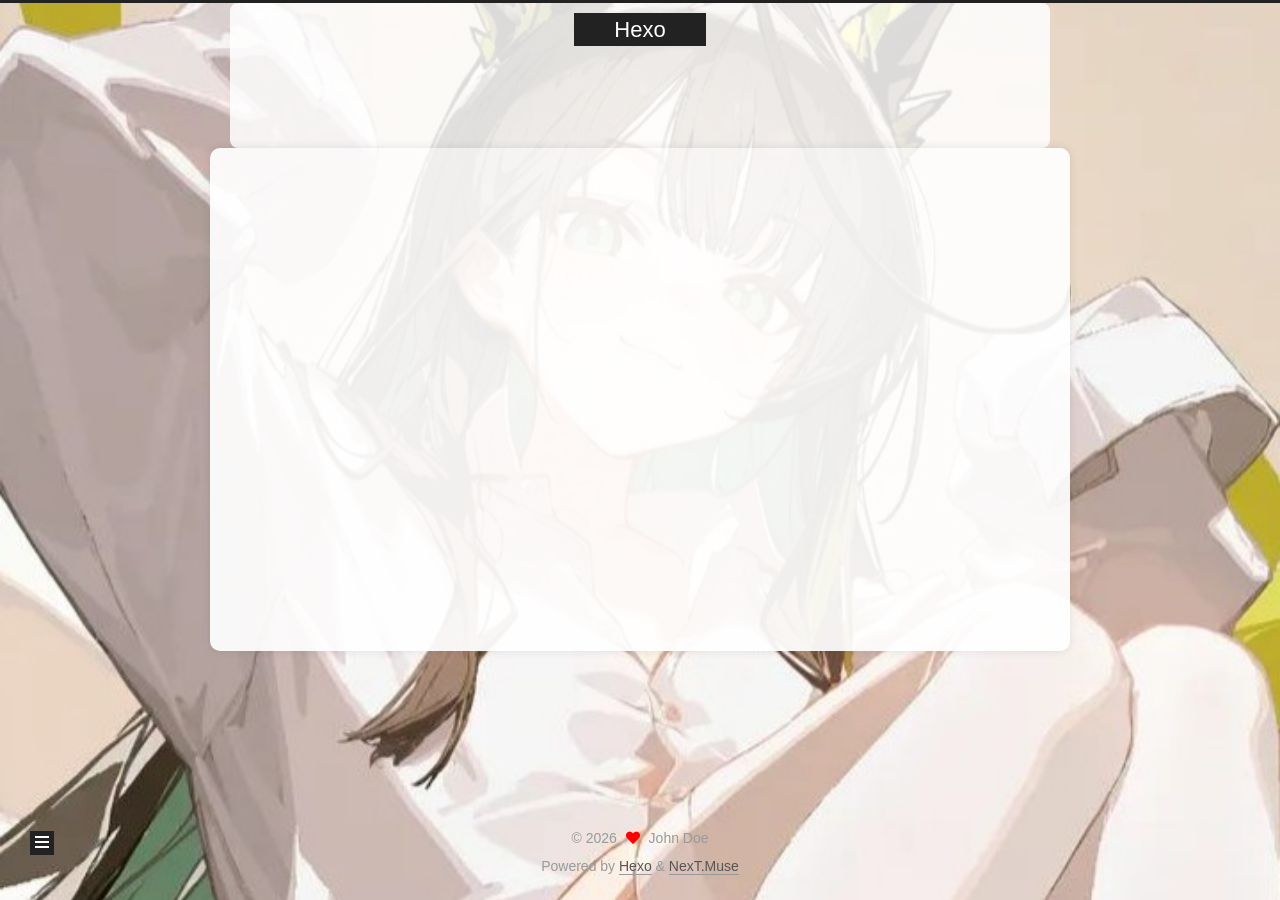
<file: archives/index.html>
<!DOCTYPE html>
<html lang="en">
<head>
  <meta charset="UTF-8">
<meta name="viewport" content="width=device-width, initial-scale=1, maximum-scale=2">
<meta name="theme-color" content="#222">
<meta name="generator" content="Hexo 7.3.0">
  <link rel="apple-touch-icon" sizes="180x180" href="/images/apple-touch-icon-next.png">
  <link rel="icon" type="image/png" sizes="32x32" href="/images/favicon-32x32-next.png">
  <link rel="icon" type="image/png" sizes="16x16" href="/images/favicon-16x16-next.png">
  <link rel="mask-icon" href="/images/logo.svg" color="#222">

<link rel="stylesheet" href="/css/main.css">


<link rel="stylesheet" href="/lib/font-awesome/css/all.min.css">

<script id="hexo-configurations">
    var NexT = window.NexT || {};
    var CONFIG = {"hostname":"example.com","root":"/","scheme":"Muse","version":"7.8.0","exturl":false,"sidebar":{"position":"left","display":"post","padding":18,"offset":12,"onmobile":false},"copycode":{"enable":false,"show_result":false,"style":null},"back2top":{"enable":true,"sidebar":false,"scrollpercent":false},"bookmark":{"enable":false,"color":"#222","save":"auto"},"fancybox":false,"mediumzoom":false,"lazyload":false,"pangu":false,"comments":{"style":"tabs","active":null,"storage":true,"lazyload":false,"nav":null},"algolia":{"hits":{"per_page":10},"labels":{"input_placeholder":"Search for Posts","hits_empty":"We didn't find any results for the search: ${query}","hits_stats":"${hits} results found in ${time} ms"}},"localsearch":{"enable":false,"trigger":"auto","top_n_per_article":1,"unescape":false,"preload":false},"motion":{"enable":true,"async":false,"transition":{"post_block":"fadeIn","post_header":"slideDownIn","post_body":"slideDownIn","coll_header":"slideLeftIn","sidebar":"slideUpIn"}}};
  </script>

  <meta property="og:type" content="website">
<meta property="og:title" content="Hexo">
<meta property="og:url" content="http://example.com/archives/index.html">
<meta property="og:site_name" content="Hexo">
<meta property="og:locale" content="en_US">
<meta property="article:author" content="John Doe">
<meta name="twitter:card" content="summary">

<link rel="canonical" href="http://example.com/archives/">


<script id="page-configurations">
  // https://hexo.io/docs/variables.html
  CONFIG.page = {
    sidebar: "",
    isHome : false,
    isPost : false,
    lang   : 'en'
  };
</script>

  <title>Archive | Hexo</title>
  






  <noscript>
  <style>
  .use-motion .brand,
  .use-motion .menu-item,
  .sidebar-inner,
  .use-motion .post-block,
  .use-motion .pagination,
  .use-motion .comments,
  .use-motion .post-header,
  .use-motion .post-body,
  .use-motion .collection-header { opacity: initial; }

  .use-motion .site-title,
  .use-motion .site-subtitle {
    opacity: initial;
    top: initial;
  }

  .use-motion .logo-line-before i { left: initial; }
  .use-motion .logo-line-after i { right: initial; }
  </style>
</noscript>

</head>

<body itemscope itemtype="http://schema.org/WebPage">
  <div class="container use-motion">
    <div class="headband"></div>

    <header class="header" itemscope itemtype="http://schema.org/WPHeader">
      <div class="header-inner"><div class="site-brand-container">
  <div class="site-nav-toggle">
    <div class="toggle" aria-label="Toggle navigation bar">
      <span class="toggle-line toggle-line-first"></span>
      <span class="toggle-line toggle-line-middle"></span>
      <span class="toggle-line toggle-line-last"></span>
    </div>
  </div>

  <div class="site-meta">

    <a href="/" class="brand" rel="start">
      <span class="logo-line-before"><i></i></span>
      <h1 class="site-title">Hexo</h1>
      <span class="logo-line-after"><i></i></span>
    </a>
  </div>

  <div class="site-nav-right">
    <div class="toggle popup-trigger">
    </div>
  </div>
</div>




<nav class="site-nav">
  <ul id="menu" class="main-menu menu">
        <li class="menu-item menu-item-home">

    <a href="/" rel="section"><i class="fa fa-home fa-fw"></i>Home</a>

  </li>
        <li class="menu-item menu-item-archives">

    <a href="/archives/" rel="section"><i class="fa fa-archive fa-fw"></i>Archives</a>

  </li>
  </ul>
</nav>




</div>
    </header>

    
  <div class="back-to-top">
    <i class="fa fa-arrow-up"></i>
    <span>0%</span>
  </div>


    <main class="main">
      <div class="main-inner">
        <div class="content-wrap">
          

          <div class="content archive">
            

  
  
  
  <div class="post-block">
    <div class="posts-collapse">
      <div class="collection-title">
        <span class="collection-header">Um..! 3 posts in total. Keep on posting.</span>
      </div>

      
    <div class="collection-year">
      <span class="collection-header">2026</span>
    </div>

  <article itemscope itemtype="http://schema.org/Article">
    <header class="post-header">

      <div class="post-meta">
        <time itemprop="dateCreated"
              datetime="2026-07-12T00:00:00+08:00"
              content="2026-07-12">
          07-12
        </time>
      </div>

      <div class="post-title">
          <a class="post-title-link" href="/2026/07/12/25050834%E7%AB%A0%E8%89%BA%E5%90%9B/" itemprop="url">
            <span itemprop="name">Untitled</span>
          </a>
      </div>

    </header>
  </article>

  <article itemscope itemtype="http://schema.org/Article">
    <header class="post-header">

      <div class="post-meta">
        <time itemprop="dateCreated"
              datetime="2026-07-09T18:52:50+08:00"
              content="2026-07-09">
          07-09
        </time>
      </div>

      <div class="post-title">
          <a class="post-title-link" href="/2026/07/09/my-1st-blog/" itemprop="url">
            <span itemprop="name">my 1st blog</span>
          </a>
      </div>

    </header>
  </article>

  <article itemscope itemtype="http://schema.org/Article">
    <header class="post-header">

      <div class="post-meta">
        <time itemprop="dateCreated"
              datetime="2026-07-09T18:48:07+08:00"
              content="2026-07-09">
          07-09
        </time>
      </div>

      <div class="post-title">
          <a class="post-title-link" href="/2026/07/09/hello-world/" itemprop="url">
            <span itemprop="name">Hello World</span>
          </a>
      </div>

    </header>
  </article>


    </div>
  </div>
  
  
  

  



          </div>
          

<script>
  window.addEventListener('tabs:register', () => {
    let { activeClass } = CONFIG.comments;
    if (CONFIG.comments.storage) {
      activeClass = localStorage.getItem('comments_active') || activeClass;
    }
    if (activeClass) {
      let activeTab = document.querySelector(`a[href="#comment-${activeClass}"]`);
      if (activeTab) {
        activeTab.click();
      }
    }
  });
  if (CONFIG.comments.storage) {
    window.addEventListener('tabs:click', event => {
      if (!event.target.matches('.tabs-comment .tab-content .tab-pane')) return;
      let commentClass = event.target.classList[1];
      localStorage.setItem('comments_active', commentClass);
    });
  }
</script>

        </div>
          
  
  <div class="toggle sidebar-toggle">
    <span class="toggle-line toggle-line-first"></span>
    <span class="toggle-line toggle-line-middle"></span>
    <span class="toggle-line toggle-line-last"></span>
  </div>

  <aside class="sidebar">
    <div class="sidebar-inner">

      <ul class="sidebar-nav motion-element">
        <li class="sidebar-nav-toc">
          Table of Contents
        </li>
        <li class="sidebar-nav-overview">
          Overview
        </li>
      </ul>

      <!--noindex-->
      <div class="post-toc-wrap sidebar-panel">
      </div>
      <!--/noindex-->

      <div class="site-overview-wrap sidebar-panel">
        <div class="site-author motion-element" itemprop="author" itemscope itemtype="http://schema.org/Person">
  <p class="site-author-name" itemprop="name">John Doe</p>
  <div class="site-description" itemprop="description"></div>
</div>
<div class="site-state-wrap motion-element">
  <nav class="site-state">
      <div class="site-state-item site-state-posts">
          <a href="/archives/">
        
          <span class="site-state-item-count">3</span>
          <span class="site-state-item-name">posts</span>
        </a>
      </div>
      <div class="site-state-item site-state-tags">
        <span class="site-state-item-count">2</span>
        <span class="site-state-item-name">tags</span>
      </div>
  </nav>
</div>



      </div>

    </div>
  </aside>
  <div id="sidebar-dimmer"></div>


      </div>
    </main>

    <footer class="footer">
      <div class="footer-inner">
        

        

<div class="copyright">
  
  &copy; 
  <span itemprop="copyrightYear">2026</span>
  <span class="with-love">
    <i class="fa fa-heart"></i>
  </span>
  <span class="author" itemprop="copyrightHolder">John Doe</span>
</div>
  <div class="powered-by">Powered by <a href="https://hexo.io/" class="theme-link" rel="noopener" target="_blank">Hexo</a> & <a href="https://muse.theme-next.org/" class="theme-link" rel="noopener" target="_blank">NexT.Muse</a>
  </div>

        








      </div>
    </footer>
  </div>

  
  <script src="/lib/anime.min.js"></script>
  <script src="/lib/velocity/velocity.min.js"></script>
  <script src="/lib/velocity/velocity.ui.min.js"></script>

<script src="/js/utils.js"></script>

<script src="/js/motion.js"></script>


<script src="/js/schemes/muse.js"></script>


<script src="/js/next-boot.js"></script>




  















  

  

</body>
</html>
</file>
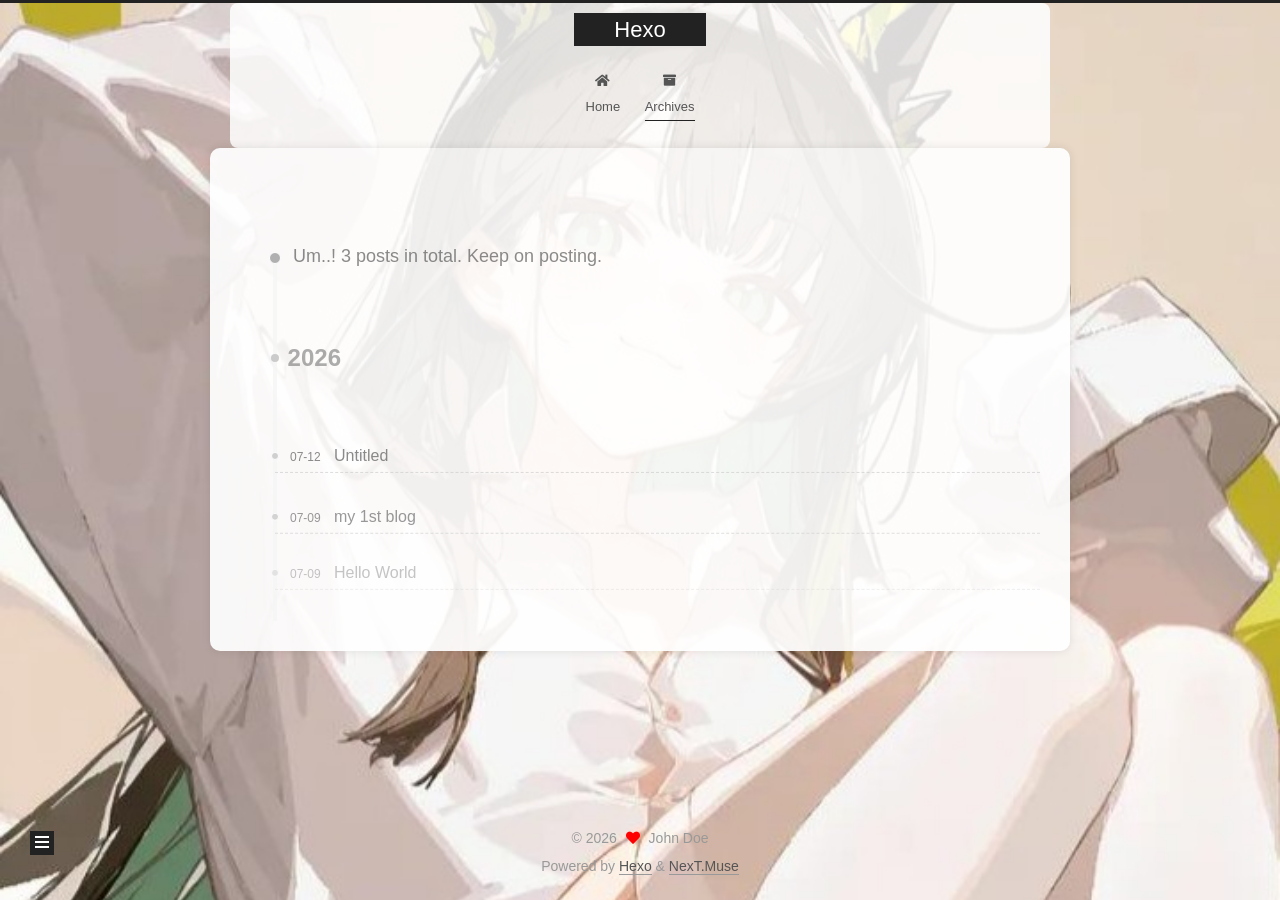
<file: archives/2026/index.html>
<!DOCTYPE html>
<html lang="en">
<head>
  <meta charset="UTF-8">
<meta name="viewport" content="width=device-width, initial-scale=1, maximum-scale=2">
<meta name="theme-color" content="#222">
<meta name="generator" content="Hexo 7.3.0">
  <link rel="apple-touch-icon" sizes="180x180" href="/images/apple-touch-icon-next.png">
  <link rel="icon" type="image/png" sizes="32x32" href="/images/favicon-32x32-next.png">
  <link rel="icon" type="image/png" sizes="16x16" href="/images/favicon-16x16-next.png">
  <link rel="mask-icon" href="/images/logo.svg" color="#222">

<link rel="stylesheet" href="/css/main.css">


<link rel="stylesheet" href="/lib/font-awesome/css/all.min.css">

<script id="hexo-configurations">
    var NexT = window.NexT || {};
    var CONFIG = {"hostname":"example.com","root":"/","scheme":"Muse","version":"7.8.0","exturl":false,"sidebar":{"position":"left","display":"post","padding":18,"offset":12,"onmobile":false},"copycode":{"enable":false,"show_result":false,"style":null},"back2top":{"enable":true,"sidebar":false,"scrollpercent":false},"bookmark":{"enable":false,"color":"#222","save":"auto"},"fancybox":false,"mediumzoom":false,"lazyload":false,"pangu":false,"comments":{"style":"tabs","active":null,"storage":true,"lazyload":false,"nav":null},"algolia":{"hits":{"per_page":10},"labels":{"input_placeholder":"Search for Posts","hits_empty":"We didn't find any results for the search: ${query}","hits_stats":"${hits} results found in ${time} ms"}},"localsearch":{"enable":false,"trigger":"auto","top_n_per_article":1,"unescape":false,"preload":false},"motion":{"enable":true,"async":false,"transition":{"post_block":"fadeIn","post_header":"slideDownIn","post_body":"slideDownIn","coll_header":"slideLeftIn","sidebar":"slideUpIn"}}};
  </script>

  <meta property="og:type" content="website">
<meta property="og:title" content="Hexo">
<meta property="og:url" content="http://example.com/archives/2026/index.html">
<meta property="og:site_name" content="Hexo">
<meta property="og:locale" content="en_US">
<meta property="article:author" content="John Doe">
<meta name="twitter:card" content="summary">

<link rel="canonical" href="http://example.com/archives/2026/">


<script id="page-configurations">
  // https://hexo.io/docs/variables.html
  CONFIG.page = {
    sidebar: "",
    isHome : false,
    isPost : false,
    lang   : 'en'
  };
</script>

  <title>Archive | Hexo</title>
  






  <noscript>
  <style>
  .use-motion .brand,
  .use-motion .menu-item,
  .sidebar-inner,
  .use-motion .post-block,
  .use-motion .pagination,
  .use-motion .comments,
  .use-motion .post-header,
  .use-motion .post-body,
  .use-motion .collection-header { opacity: initial; }

  .use-motion .site-title,
  .use-motion .site-subtitle {
    opacity: initial;
    top: initial;
  }

  .use-motion .logo-line-before i { left: initial; }
  .use-motion .logo-line-after i { right: initial; }
  </style>
</noscript>

</head>

<body itemscope itemtype="http://schema.org/WebPage">
  <div class="container use-motion">
    <div class="headband"></div>

    <header class="header" itemscope itemtype="http://schema.org/WPHeader">
      <div class="header-inner"><div class="site-brand-container">
  <div class="site-nav-toggle">
    <div class="toggle" aria-label="Toggle navigation bar">
      <span class="toggle-line toggle-line-first"></span>
      <span class="toggle-line toggle-line-middle"></span>
      <span class="toggle-line toggle-line-last"></span>
    </div>
  </div>

  <div class="site-meta">

    <a href="/" class="brand" rel="start">
      <span class="logo-line-before"><i></i></span>
      <h1 class="site-title">Hexo</h1>
      <span class="logo-line-after"><i></i></span>
    </a>
  </div>

  <div class="site-nav-right">
    <div class="toggle popup-trigger">
    </div>
  </div>
</div>




<nav class="site-nav">
  <ul id="menu" class="main-menu menu">
        <li class="menu-item menu-item-home">

    <a href="/" rel="section"><i class="fa fa-home fa-fw"></i>Home</a>

  </li>
        <li class="menu-item menu-item-archives">

    <a href="/archives/" rel="section"><i class="fa fa-archive fa-fw"></i>Archives</a>

  </li>
  </ul>
</nav>




</div>
    </header>

    
  <div class="back-to-top">
    <i class="fa fa-arrow-up"></i>
    <span>0%</span>
  </div>


    <main class="main">
      <div class="main-inner">
        <div class="content-wrap">
          

          <div class="content archive">
            

  
  
  
  <div class="post-block">
    <div class="posts-collapse">
      <div class="collection-title">
        <span class="collection-header">Um..! 3 posts in total. Keep on posting.</span>
      </div>

      
    <div class="collection-year">
      <span class="collection-header">2026</span>
    </div>

  <article itemscope itemtype="http://schema.org/Article">
    <header class="post-header">

      <div class="post-meta">
        <time itemprop="dateCreated"
              datetime="2026-07-12T00:00:00+08:00"
              content="2026-07-12">
          07-12
        </time>
      </div>

      <div class="post-title">
          <a class="post-title-link" href="/2026/07/12/25050834%E7%AB%A0%E8%89%BA%E5%90%9B/" itemprop="url">
            <span itemprop="name">Untitled</span>
          </a>
      </div>

    </header>
  </article>

  <article itemscope itemtype="http://schema.org/Article">
    <header class="post-header">

      <div class="post-meta">
        <time itemprop="dateCreated"
              datetime="2026-07-09T18:52:50+08:00"
              content="2026-07-09">
          07-09
        </time>
      </div>

      <div class="post-title">
          <a class="post-title-link" href="/2026/07/09/my-1st-blog/" itemprop="url">
            <span itemprop="name">my 1st blog</span>
          </a>
      </div>

    </header>
  </article>

  <article itemscope itemtype="http://schema.org/Article">
    <header class="post-header">

      <div class="post-meta">
        <time itemprop="dateCreated"
              datetime="2026-07-09T18:48:07+08:00"
              content="2026-07-09">
          07-09
        </time>
      </div>

      <div class="post-title">
          <a class="post-title-link" href="/2026/07/09/hello-world/" itemprop="url">
            <span itemprop="name">Hello World</span>
          </a>
      </div>

    </header>
  </article>


    </div>
  </div>
  
  
  

  



          </div>
          

<script>
  window.addEventListener('tabs:register', () => {
    let { activeClass } = CONFIG.comments;
    if (CONFIG.comments.storage) {
      activeClass = localStorage.getItem('comments_active') || activeClass;
    }
    if (activeClass) {
      let activeTab = document.querySelector(`a[href="#comment-${activeClass}"]`);
      if (activeTab) {
        activeTab.click();
      }
    }
  });
  if (CONFIG.comments.storage) {
    window.addEventListener('tabs:click', event => {
      if (!event.target.matches('.tabs-comment .tab-content .tab-pane')) return;
      let commentClass = event.target.classList[1];
      localStorage.setItem('comments_active', commentClass);
    });
  }
</script>

        </div>
          
  
  <div class="toggle sidebar-toggle">
    <span class="toggle-line toggle-line-first"></span>
    <span class="toggle-line toggle-line-middle"></span>
    <span class="toggle-line toggle-line-last"></span>
  </div>

  <aside class="sidebar">
    <div class="sidebar-inner">

      <ul class="sidebar-nav motion-element">
        <li class="sidebar-nav-toc">
          Table of Contents
        </li>
        <li class="sidebar-nav-overview">
          Overview
        </li>
      </ul>

      <!--noindex-->
      <div class="post-toc-wrap sidebar-panel">
      </div>
      <!--/noindex-->

      <div class="site-overview-wrap sidebar-panel">
        <div class="site-author motion-element" itemprop="author" itemscope itemtype="http://schema.org/Person">
  <p class="site-author-name" itemprop="name">John Doe</p>
  <div class="site-description" itemprop="description"></div>
</div>
<div class="site-state-wrap motion-element">
  <nav class="site-state">
      <div class="site-state-item site-state-posts">
          <a href="/archives/">
        
          <span class="site-state-item-count">3</span>
          <span class="site-state-item-name">posts</span>
        </a>
      </div>
      <div class="site-state-item site-state-tags">
        <span class="site-state-item-count">2</span>
        <span class="site-state-item-name">tags</span>
      </div>
  </nav>
</div>



      </div>

    </div>
  </aside>
  <div id="sidebar-dimmer"></div>


      </div>
    </main>

    <footer class="footer">
      <div class="footer-inner">
        

        

<div class="copyright">
  
  &copy; 
  <span itemprop="copyrightYear">2026</span>
  <span class="with-love">
    <i class="fa fa-heart"></i>
  </span>
  <span class="author" itemprop="copyrightHolder">John Doe</span>
</div>
  <div class="powered-by">Powered by <a href="https://hexo.io/" class="theme-link" rel="noopener" target="_blank">Hexo</a> & <a href="https://muse.theme-next.org/" class="theme-link" rel="noopener" target="_blank">NexT.Muse</a>
  </div>

        








      </div>
    </footer>
  </div>

  
  <script src="/lib/anime.min.js"></script>
  <script src="/lib/velocity/velocity.min.js"></script>
  <script src="/lib/velocity/velocity.ui.min.js"></script>

<script src="/js/utils.js"></script>

<script src="/js/motion.js"></script>


<script src="/js/schemes/muse.js"></script>


<script src="/js/next-boot.js"></script>




  















  

  

</body>
</html>
</file>
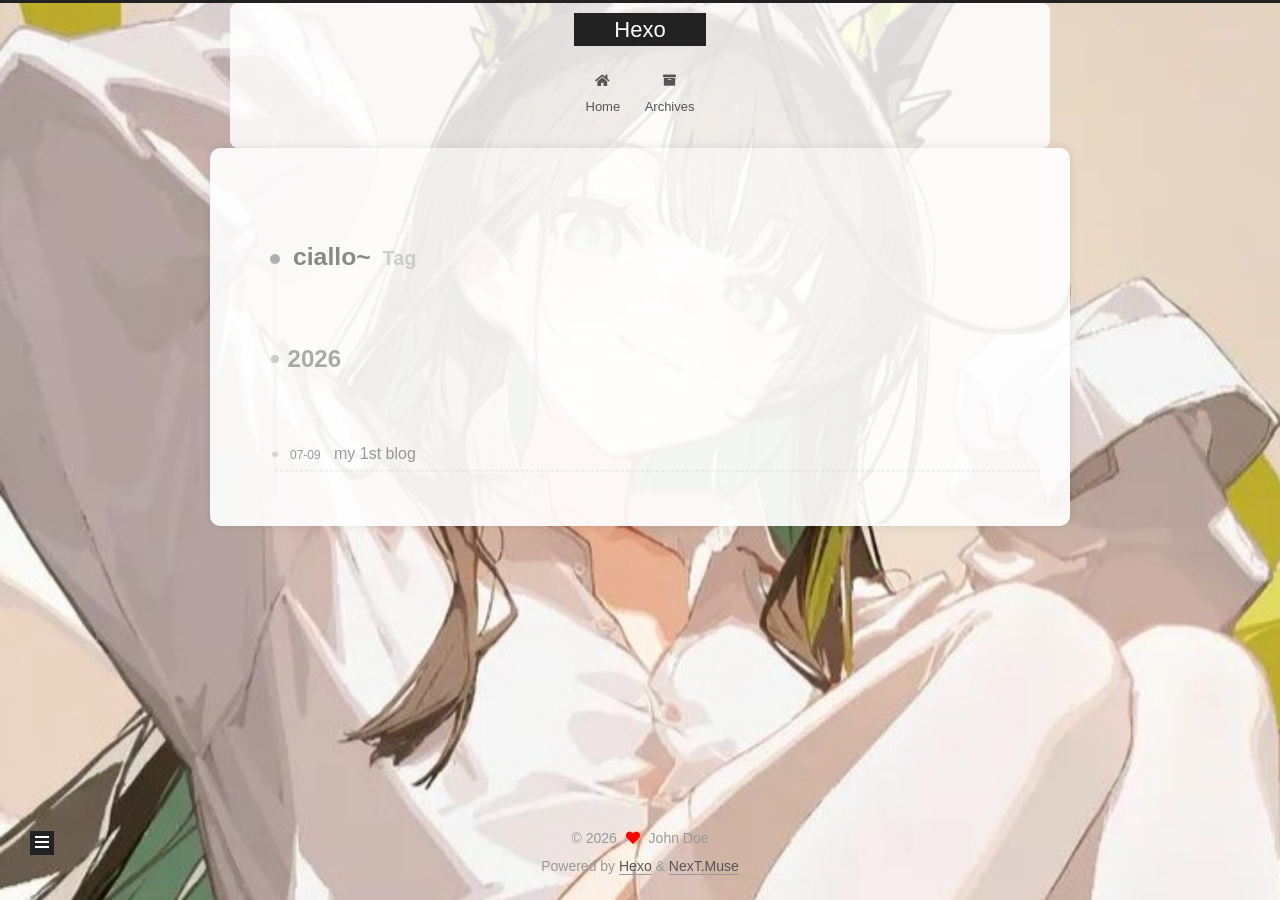
<file: tags/ciallo/index.html>
<!DOCTYPE html>
<html lang="en">
<head>
  <meta charset="UTF-8">
<meta name="viewport" content="width=device-width, initial-scale=1, maximum-scale=2">
<meta name="theme-color" content="#222">
<meta name="generator" content="Hexo 7.3.0">
  <link rel="apple-touch-icon" sizes="180x180" href="/images/apple-touch-icon-next.png">
  <link rel="icon" type="image/png" sizes="32x32" href="/images/favicon-32x32-next.png">
  <link rel="icon" type="image/png" sizes="16x16" href="/images/favicon-16x16-next.png">
  <link rel="mask-icon" href="/images/logo.svg" color="#222">

<link rel="stylesheet" href="/css/main.css">


<link rel="stylesheet" href="/lib/font-awesome/css/all.min.css">

<script id="hexo-configurations">
    var NexT = window.NexT || {};
    var CONFIG = {"hostname":"example.com","root":"/","scheme":"Muse","version":"7.8.0","exturl":false,"sidebar":{"position":"left","display":"post","padding":18,"offset":12,"onmobile":false},"copycode":{"enable":false,"show_result":false,"style":null},"back2top":{"enable":true,"sidebar":false,"scrollpercent":false},"bookmark":{"enable":false,"color":"#222","save":"auto"},"fancybox":false,"mediumzoom":false,"lazyload":false,"pangu":false,"comments":{"style":"tabs","active":null,"storage":true,"lazyload":false,"nav":null},"algolia":{"hits":{"per_page":10},"labels":{"input_placeholder":"Search for Posts","hits_empty":"We didn't find any results for the search: ${query}","hits_stats":"${hits} results found in ${time} ms"}},"localsearch":{"enable":false,"trigger":"auto","top_n_per_article":1,"unescape":false,"preload":false},"motion":{"enable":true,"async":false,"transition":{"post_block":"fadeIn","post_header":"slideDownIn","post_body":"slideDownIn","coll_header":"slideLeftIn","sidebar":"slideUpIn"}}};
  </script>

  <meta property="og:type" content="website">
<meta property="og:title" content="Hexo">
<meta property="og:url" content="http://example.com/tags/ciallo/index.html">
<meta property="og:site_name" content="Hexo">
<meta property="og:locale" content="en_US">
<meta property="article:author" content="John Doe">
<meta name="twitter:card" content="summary">

<link rel="canonical" href="http://example.com/tags/ciallo/">


<script id="page-configurations">
  // https://hexo.io/docs/variables.html
  CONFIG.page = {
    sidebar: "",
    isHome : false,
    isPost : false,
    lang   : 'en'
  };
</script>

  <title>Tag: ciallo~ | Hexo</title>
  






  <noscript>
  <style>
  .use-motion .brand,
  .use-motion .menu-item,
  .sidebar-inner,
  .use-motion .post-block,
  .use-motion .pagination,
  .use-motion .comments,
  .use-motion .post-header,
  .use-motion .post-body,
  .use-motion .collection-header { opacity: initial; }

  .use-motion .site-title,
  .use-motion .site-subtitle {
    opacity: initial;
    top: initial;
  }

  .use-motion .logo-line-before i { left: initial; }
  .use-motion .logo-line-after i { right: initial; }
  </style>
</noscript>

</head>

<body itemscope itemtype="http://schema.org/WebPage">
  <div class="container use-motion">
    <div class="headband"></div>

    <header class="header" itemscope itemtype="http://schema.org/WPHeader">
      <div class="header-inner"><div class="site-brand-container">
  <div class="site-nav-toggle">
    <div class="toggle" aria-label="Toggle navigation bar">
      <span class="toggle-line toggle-line-first"></span>
      <span class="toggle-line toggle-line-middle"></span>
      <span class="toggle-line toggle-line-last"></span>
    </div>
  </div>

  <div class="site-meta">

    <a href="/" class="brand" rel="start">
      <span class="logo-line-before"><i></i></span>
      <h1 class="site-title">Hexo</h1>
      <span class="logo-line-after"><i></i></span>
    </a>
  </div>

  <div class="site-nav-right">
    <div class="toggle popup-trigger">
    </div>
  </div>
</div>




<nav class="site-nav">
  <ul id="menu" class="main-menu menu">
        <li class="menu-item menu-item-home">

    <a href="/" rel="section"><i class="fa fa-home fa-fw"></i>Home</a>

  </li>
        <li class="menu-item menu-item-archives">

    <a href="/archives/" rel="section"><i class="fa fa-archive fa-fw"></i>Archives</a>

  </li>
  </ul>
</nav>




</div>
    </header>

    
  <div class="back-to-top">
    <i class="fa fa-arrow-up"></i>
    <span>0%</span>
  </div>


    <main class="main">
      <div class="main-inner">
        <div class="content-wrap">
          

          <div class="content tag">
            

  
  
  
  <div class="post-block">
    <div class="posts-collapse">
      <div class="collection-title">
        <h2 class="collection-header">ciallo~
          <small>Tag</small>
        </h2>
      </div>

      
    <div class="collection-year">
      <span class="collection-header">2026</span>
    </div>

  <article itemscope itemtype="http://schema.org/Article">
    <header class="post-header">

      <div class="post-meta">
        <time itemprop="dateCreated"
              datetime="2026-07-09T18:52:50+08:00"
              content="2026-07-09">
          07-09
        </time>
      </div>

      <div class="post-title">
          <a class="post-title-link" href="/2026/07/09/my-1st-blog/" itemprop="url">
            <span itemprop="name">my 1st blog</span>
          </a>
      </div>

    </header>
  </article>

    </div>
  </div>
  
  
  

  



          </div>
          

<script>
  window.addEventListener('tabs:register', () => {
    let { activeClass } = CONFIG.comments;
    if (CONFIG.comments.storage) {
      activeClass = localStorage.getItem('comments_active') || activeClass;
    }
    if (activeClass) {
      let activeTab = document.querySelector(`a[href="#comment-${activeClass}"]`);
      if (activeTab) {
        activeTab.click();
      }
    }
  });
  if (CONFIG.comments.storage) {
    window.addEventListener('tabs:click', event => {
      if (!event.target.matches('.tabs-comment .tab-content .tab-pane')) return;
      let commentClass = event.target.classList[1];
      localStorage.setItem('comments_active', commentClass);
    });
  }
</script>

        </div>
          
  
  <div class="toggle sidebar-toggle">
    <span class="toggle-line toggle-line-first"></span>
    <span class="toggle-line toggle-line-middle"></span>
    <span class="toggle-line toggle-line-last"></span>
  </div>

  <aside class="sidebar">
    <div class="sidebar-inner">

      <ul class="sidebar-nav motion-element">
        <li class="sidebar-nav-toc">
          Table of Contents
        </li>
        <li class="sidebar-nav-overview">
          Overview
        </li>
      </ul>

      <!--noindex-->
      <div class="post-toc-wrap sidebar-panel">
      </div>
      <!--/noindex-->

      <div class="site-overview-wrap sidebar-panel">
        <div class="site-author motion-element" itemprop="author" itemscope itemtype="http://schema.org/Person">
  <p class="site-author-name" itemprop="name">John Doe</p>
  <div class="site-description" itemprop="description"></div>
</div>
<div class="site-state-wrap motion-element">
  <nav class="site-state">
      <div class="site-state-item site-state-posts">
          <a href="/archives/">
        
          <span class="site-state-item-count">3</span>
          <span class="site-state-item-name">posts</span>
        </a>
      </div>
      <div class="site-state-item site-state-tags">
        <span class="site-state-item-count">2</span>
        <span class="site-state-item-name">tags</span>
      </div>
  </nav>
</div>



      </div>

    </div>
  </aside>
  <div id="sidebar-dimmer"></div>


      </div>
    </main>

    <footer class="footer">
      <div class="footer-inner">
        

        

<div class="copyright">
  
  &copy; 
  <span itemprop="copyrightYear">2026</span>
  <span class="with-love">
    <i class="fa fa-heart"></i>
  </span>
  <span class="author" itemprop="copyrightHolder">John Doe</span>
</div>
  <div class="powered-by">Powered by <a href="https://hexo.io/" class="theme-link" rel="noopener" target="_blank">Hexo</a> & <a href="https://muse.theme-next.org/" class="theme-link" rel="noopener" target="_blank">NexT.Muse</a>
  </div>

        








      </div>
    </footer>
  </div>

  
  <script src="/lib/anime.min.js"></script>
  <script src="/lib/velocity/velocity.min.js"></script>
  <script src="/lib/velocity/velocity.ui.min.js"></script>

<script src="/js/utils.js"></script>

<script src="/js/motion.js"></script>


<script src="/js/schemes/muse.js"></script>


<script src="/js/next-boot.js"></script>




  















  

  

</body>
</html>
</file>
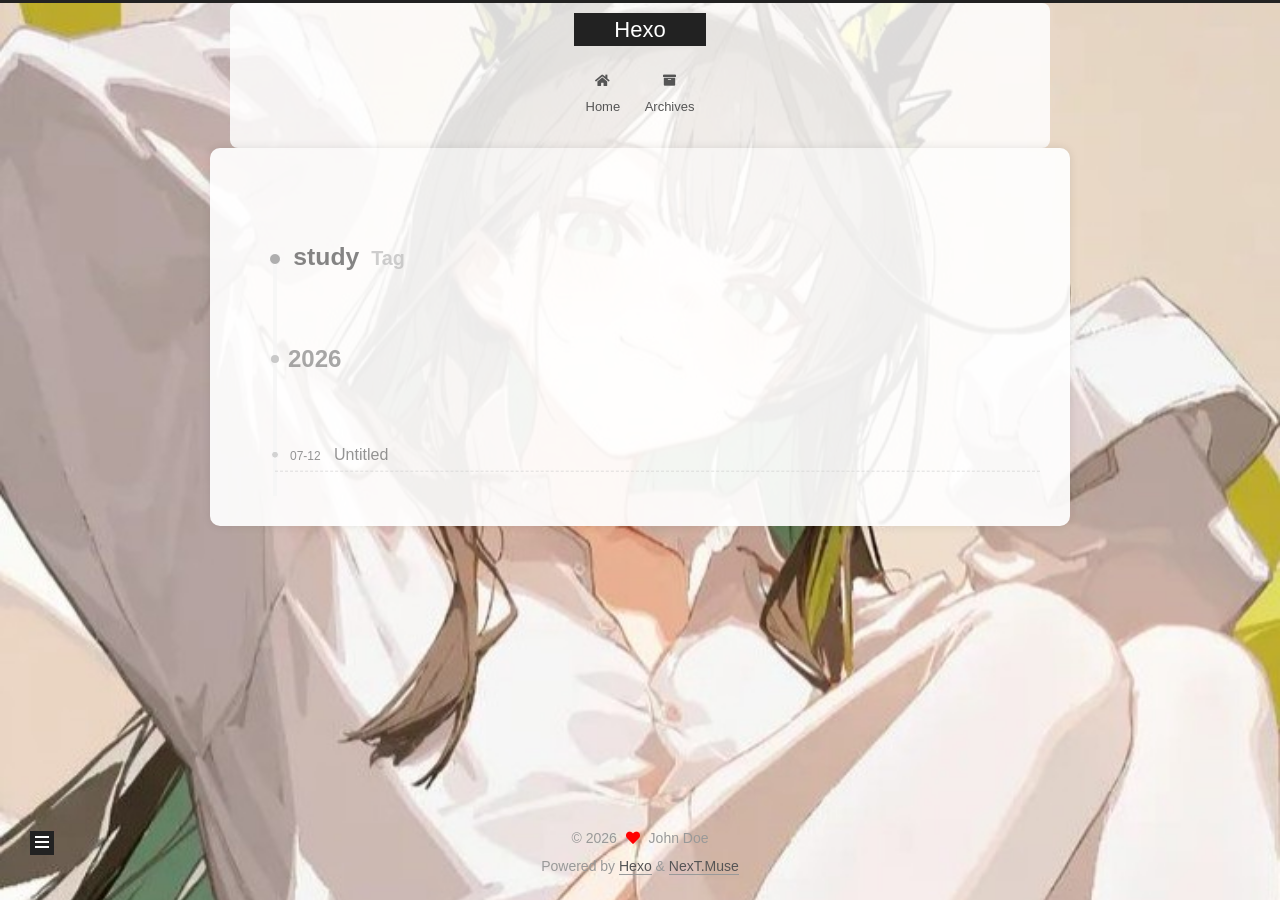
<file: tags/study/index.html>
<!DOCTYPE html>
<html lang="en">
<head>
  <meta charset="UTF-8">
<meta name="viewport" content="width=device-width, initial-scale=1, maximum-scale=2">
<meta name="theme-color" content="#222">
<meta name="generator" content="Hexo 7.3.0">
  <link rel="apple-touch-icon" sizes="180x180" href="/images/apple-touch-icon-next.png">
  <link rel="icon" type="image/png" sizes="32x32" href="/images/favicon-32x32-next.png">
  <link rel="icon" type="image/png" sizes="16x16" href="/images/favicon-16x16-next.png">
  <link rel="mask-icon" href="/images/logo.svg" color="#222">

<link rel="stylesheet" href="/css/main.css">


<link rel="stylesheet" href="/lib/font-awesome/css/all.min.css">

<script id="hexo-configurations">
    var NexT = window.NexT || {};
    var CONFIG = {"hostname":"example.com","root":"/","scheme":"Muse","version":"7.8.0","exturl":false,"sidebar":{"position":"left","display":"post","padding":18,"offset":12,"onmobile":false},"copycode":{"enable":false,"show_result":false,"style":null},"back2top":{"enable":true,"sidebar":false,"scrollpercent":false},"bookmark":{"enable":false,"color":"#222","save":"auto"},"fancybox":false,"mediumzoom":false,"lazyload":false,"pangu":false,"comments":{"style":"tabs","active":null,"storage":true,"lazyload":false,"nav":null},"algolia":{"hits":{"per_page":10},"labels":{"input_placeholder":"Search for Posts","hits_empty":"We didn't find any results for the search: ${query}","hits_stats":"${hits} results found in ${time} ms"}},"localsearch":{"enable":false,"trigger":"auto","top_n_per_article":1,"unescape":false,"preload":false},"motion":{"enable":true,"async":false,"transition":{"post_block":"fadeIn","post_header":"slideDownIn","post_body":"slideDownIn","coll_header":"slideLeftIn","sidebar":"slideUpIn"}}};
  </script>

  <meta property="og:type" content="website">
<meta property="og:title" content="Hexo">
<meta property="og:url" content="http://example.com/tags/study/index.html">
<meta property="og:site_name" content="Hexo">
<meta property="og:locale" content="en_US">
<meta property="article:author" content="John Doe">
<meta name="twitter:card" content="summary">

<link rel="canonical" href="http://example.com/tags/study/">


<script id="page-configurations">
  // https://hexo.io/docs/variables.html
  CONFIG.page = {
    sidebar: "",
    isHome : false,
    isPost : false,
    lang   : 'en'
  };
</script>

  <title>Tag: study | Hexo</title>
  






  <noscript>
  <style>
  .use-motion .brand,
  .use-motion .menu-item,
  .sidebar-inner,
  .use-motion .post-block,
  .use-motion .pagination,
  .use-motion .comments,
  .use-motion .post-header,
  .use-motion .post-body,
  .use-motion .collection-header { opacity: initial; }

  .use-motion .site-title,
  .use-motion .site-subtitle {
    opacity: initial;
    top: initial;
  }

  .use-motion .logo-line-before i { left: initial; }
  .use-motion .logo-line-after i { right: initial; }
  </style>
</noscript>

</head>

<body itemscope itemtype="http://schema.org/WebPage">
  <div class="container use-motion">
    <div class="headband"></div>

    <header class="header" itemscope itemtype="http://schema.org/WPHeader">
      <div class="header-inner"><div class="site-brand-container">
  <div class="site-nav-toggle">
    <div class="toggle" aria-label="Toggle navigation bar">
      <span class="toggle-line toggle-line-first"></span>
      <span class="toggle-line toggle-line-middle"></span>
      <span class="toggle-line toggle-line-last"></span>
    </div>
  </div>

  <div class="site-meta">

    <a href="/" class="brand" rel="start">
      <span class="logo-line-before"><i></i></span>
      <h1 class="site-title">Hexo</h1>
      <span class="logo-line-after"><i></i></span>
    </a>
  </div>

  <div class="site-nav-right">
    <div class="toggle popup-trigger">
    </div>
  </div>
</div>




<nav class="site-nav">
  <ul id="menu" class="main-menu menu">
        <li class="menu-item menu-item-home">

    <a href="/" rel="section"><i class="fa fa-home fa-fw"></i>Home</a>

  </li>
        <li class="menu-item menu-item-archives">

    <a href="/archives/" rel="section"><i class="fa fa-archive fa-fw"></i>Archives</a>

  </li>
  </ul>
</nav>




</div>
    </header>

    
  <div class="back-to-top">
    <i class="fa fa-arrow-up"></i>
    <span>0%</span>
  </div>


    <main class="main">
      <div class="main-inner">
        <div class="content-wrap">
          

          <div class="content tag">
            

  
  
  
  <div class="post-block">
    <div class="posts-collapse">
      <div class="collection-title">
        <h2 class="collection-header">study
          <small>Tag</small>
        </h2>
      </div>

      
    <div class="collection-year">
      <span class="collection-header">2026</span>
    </div>

  <article itemscope itemtype="http://schema.org/Article">
    <header class="post-header">

      <div class="post-meta">
        <time itemprop="dateCreated"
              datetime="2026-07-12T00:00:00+08:00"
              content="2026-07-12">
          07-12
        </time>
      </div>

      <div class="post-title">
          <a class="post-title-link" href="/2026/07/12/25050834%E7%AB%A0%E8%89%BA%E5%90%9B/" itemprop="url">
            <span itemprop="name">Untitled</span>
          </a>
      </div>

    </header>
  </article>

    </div>
  </div>
  
  
  

  



          </div>
          

<script>
  window.addEventListener('tabs:register', () => {
    let { activeClass } = CONFIG.comments;
    if (CONFIG.comments.storage) {
      activeClass = localStorage.getItem('comments_active') || activeClass;
    }
    if (activeClass) {
      let activeTab = document.querySelector(`a[href="#comment-${activeClass}"]`);
      if (activeTab) {
        activeTab.click();
      }
    }
  });
  if (CONFIG.comments.storage) {
    window.addEventListener('tabs:click', event => {
      if (!event.target.matches('.tabs-comment .tab-content .tab-pane')) return;
      let commentClass = event.target.classList[1];
      localStorage.setItem('comments_active', commentClass);
    });
  }
</script>

        </div>
          
  
  <div class="toggle sidebar-toggle">
    <span class="toggle-line toggle-line-first"></span>
    <span class="toggle-line toggle-line-middle"></span>
    <span class="toggle-line toggle-line-last"></span>
  </div>

  <aside class="sidebar">
    <div class="sidebar-inner">

      <ul class="sidebar-nav motion-element">
        <li class="sidebar-nav-toc">
          Table of Contents
        </li>
        <li class="sidebar-nav-overview">
          Overview
        </li>
      </ul>

      <!--noindex-->
      <div class="post-toc-wrap sidebar-panel">
      </div>
      <!--/noindex-->

      <div class="site-overview-wrap sidebar-panel">
        <div class="site-author motion-element" itemprop="author" itemscope itemtype="http://schema.org/Person">
  <p class="site-author-name" itemprop="name">John Doe</p>
  <div class="site-description" itemprop="description"></div>
</div>
<div class="site-state-wrap motion-element">
  <nav class="site-state">
      <div class="site-state-item site-state-posts">
          <a href="/archives/">
        
          <span class="site-state-item-count">3</span>
          <span class="site-state-item-name">posts</span>
        </a>
      </div>
      <div class="site-state-item site-state-tags">
        <span class="site-state-item-count">2</span>
        <span class="site-state-item-name">tags</span>
      </div>
  </nav>
</div>



      </div>

    </div>
  </aside>
  <div id="sidebar-dimmer"></div>


      </div>
    </main>

    <footer class="footer">
      <div class="footer-inner">
        

        

<div class="copyright">
  
  &copy; 
  <span itemprop="copyrightYear">2026</span>
  <span class="with-love">
    <i class="fa fa-heart"></i>
  </span>
  <span class="author" itemprop="copyrightHolder">John Doe</span>
</div>
  <div class="powered-by">Powered by <a href="https://hexo.io/" class="theme-link" rel="noopener" target="_blank">Hexo</a> & <a href="https://muse.theme-next.org/" class="theme-link" rel="noopener" target="_blank">NexT.Muse</a>
  </div>

        








      </div>
    </footer>
  </div>

  
  <script src="/lib/anime.min.js"></script>
  <script src="/lib/velocity/velocity.min.js"></script>
  <script src="/lib/velocity/velocity.ui.min.js"></script>

<script src="/js/utils.js"></script>

<script src="/js/motion.js"></script>


<script src="/js/schemes/muse.js"></script>


<script src="/js/next-boot.js"></script>




  















  

  

</body>
</html>
</file>
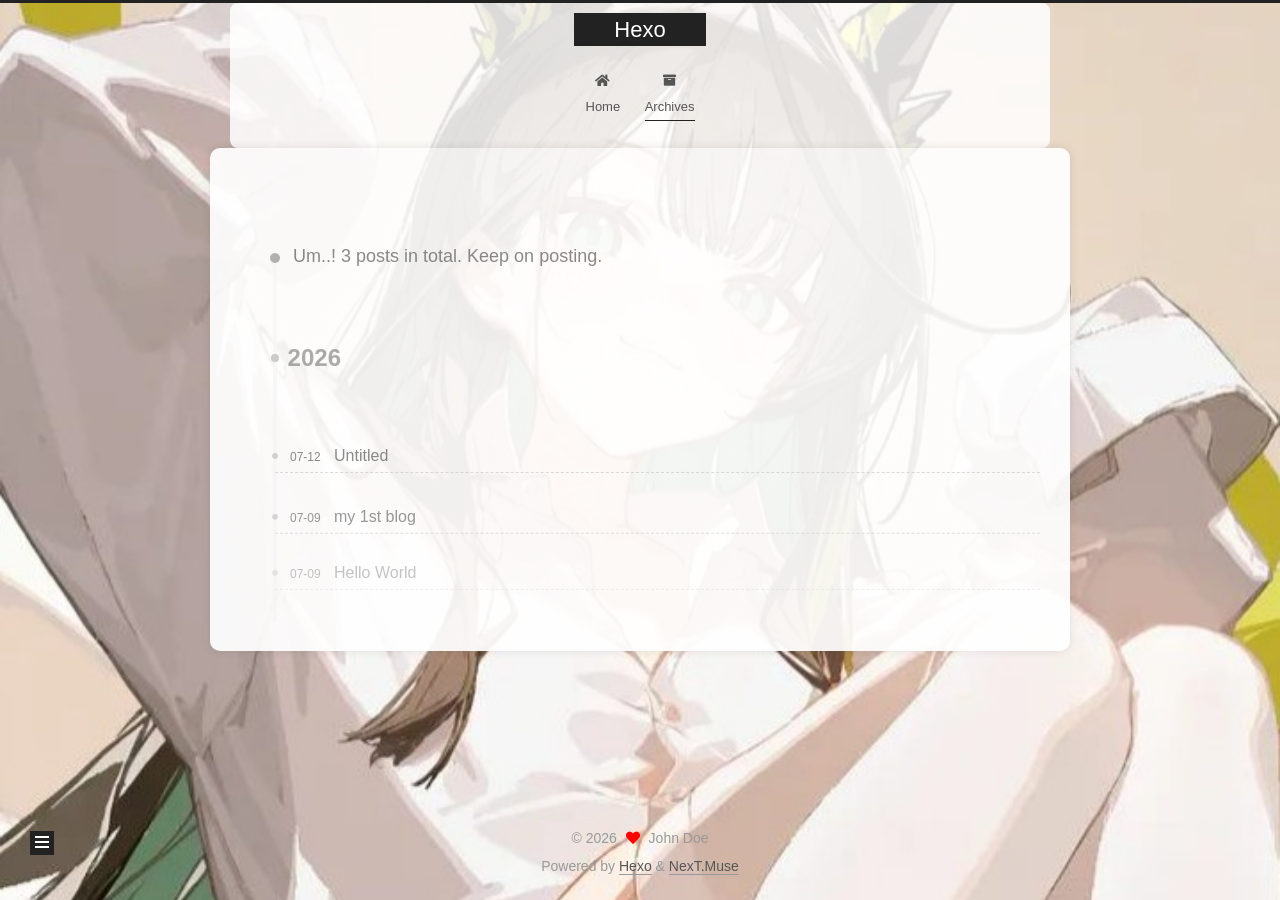
<file: archives/2026/07/index.html>
<!DOCTYPE html>
<html lang="en">
<head>
  <meta charset="UTF-8">
<meta name="viewport" content="width=device-width, initial-scale=1, maximum-scale=2">
<meta name="theme-color" content="#222">
<meta name="generator" content="Hexo 7.3.0">
  <link rel="apple-touch-icon" sizes="180x180" href="/images/apple-touch-icon-next.png">
  <link rel="icon" type="image/png" sizes="32x32" href="/images/favicon-32x32-next.png">
  <link rel="icon" type="image/png" sizes="16x16" href="/images/favicon-16x16-next.png">
  <link rel="mask-icon" href="/images/logo.svg" color="#222">

<link rel="stylesheet" href="/css/main.css">


<link rel="stylesheet" href="/lib/font-awesome/css/all.min.css">

<script id="hexo-configurations">
    var NexT = window.NexT || {};
    var CONFIG = {"hostname":"example.com","root":"/","scheme":"Muse","version":"7.8.0","exturl":false,"sidebar":{"position":"left","display":"post","padding":18,"offset":12,"onmobile":false},"copycode":{"enable":false,"show_result":false,"style":null},"back2top":{"enable":true,"sidebar":false,"scrollpercent":false},"bookmark":{"enable":false,"color":"#222","save":"auto"},"fancybox":false,"mediumzoom":false,"lazyload":false,"pangu":false,"comments":{"style":"tabs","active":null,"storage":true,"lazyload":false,"nav":null},"algolia":{"hits":{"per_page":10},"labels":{"input_placeholder":"Search for Posts","hits_empty":"We didn't find any results for the search: ${query}","hits_stats":"${hits} results found in ${time} ms"}},"localsearch":{"enable":false,"trigger":"auto","top_n_per_article":1,"unescape":false,"preload":false},"motion":{"enable":true,"async":false,"transition":{"post_block":"fadeIn","post_header":"slideDownIn","post_body":"slideDownIn","coll_header":"slideLeftIn","sidebar":"slideUpIn"}}};
  </script>

  <meta property="og:type" content="website">
<meta property="og:title" content="Hexo">
<meta property="og:url" content="http://example.com/archives/2026/07/index.html">
<meta property="og:site_name" content="Hexo">
<meta property="og:locale" content="en_US">
<meta property="article:author" content="John Doe">
<meta name="twitter:card" content="summary">

<link rel="canonical" href="http://example.com/archives/2026/07/">


<script id="page-configurations">
  // https://hexo.io/docs/variables.html
  CONFIG.page = {
    sidebar: "",
    isHome : false,
    isPost : false,
    lang   : 'en'
  };
</script>

  <title>Archive | Hexo</title>
  






  <noscript>
  <style>
  .use-motion .brand,
  .use-motion .menu-item,
  .sidebar-inner,
  .use-motion .post-block,
  .use-motion .pagination,
  .use-motion .comments,
  .use-motion .post-header,
  .use-motion .post-body,
  .use-motion .collection-header { opacity: initial; }

  .use-motion .site-title,
  .use-motion .site-subtitle {
    opacity: initial;
    top: initial;
  }

  .use-motion .logo-line-before i { left: initial; }
  .use-motion .logo-line-after i { right: initial; }
  </style>
</noscript>

</head>

<body itemscope itemtype="http://schema.org/WebPage">
  <div class="container use-motion">
    <div class="headband"></div>

    <header class="header" itemscope itemtype="http://schema.org/WPHeader">
      <div class="header-inner"><div class="site-brand-container">
  <div class="site-nav-toggle">
    <div class="toggle" aria-label="Toggle navigation bar">
      <span class="toggle-line toggle-line-first"></span>
      <span class="toggle-line toggle-line-middle"></span>
      <span class="toggle-line toggle-line-last"></span>
    </div>
  </div>

  <div class="site-meta">

    <a href="/" class="brand" rel="start">
      <span class="logo-line-before"><i></i></span>
      <h1 class="site-title">Hexo</h1>
      <span class="logo-line-after"><i></i></span>
    </a>
  </div>

  <div class="site-nav-right">
    <div class="toggle popup-trigger">
    </div>
  </div>
</div>




<nav class="site-nav">
  <ul id="menu" class="main-menu menu">
        <li class="menu-item menu-item-home">

    <a href="/" rel="section"><i class="fa fa-home fa-fw"></i>Home</a>

  </li>
        <li class="menu-item menu-item-archives">

    <a href="/archives/" rel="section"><i class="fa fa-archive fa-fw"></i>Archives</a>

  </li>
  </ul>
</nav>




</div>
    </header>

    
  <div class="back-to-top">
    <i class="fa fa-arrow-up"></i>
    <span>0%</span>
  </div>


    <main class="main">
      <div class="main-inner">
        <div class="content-wrap">
          

          <div class="content archive">
            

  
  
  
  <div class="post-block">
    <div class="posts-collapse">
      <div class="collection-title">
        <span class="collection-header">Um..! 3 posts in total. Keep on posting.</span>
      </div>

      
    <div class="collection-year">
      <span class="collection-header">2026</span>
    </div>

  <article itemscope itemtype="http://schema.org/Article">
    <header class="post-header">

      <div class="post-meta">
        <time itemprop="dateCreated"
              datetime="2026-07-12T00:00:00+08:00"
              content="2026-07-12">
          07-12
        </time>
      </div>

      <div class="post-title">
          <a class="post-title-link" href="/2026/07/12/25050834%E7%AB%A0%E8%89%BA%E5%90%9B/" itemprop="url">
            <span itemprop="name">Untitled</span>
          </a>
      </div>

    </header>
  </article>

  <article itemscope itemtype="http://schema.org/Article">
    <header class="post-header">

      <div class="post-meta">
        <time itemprop="dateCreated"
              datetime="2026-07-09T18:52:50+08:00"
              content="2026-07-09">
          07-09
        </time>
      </div>

      <div class="post-title">
          <a class="post-title-link" href="/2026/07/09/my-1st-blog/" itemprop="url">
            <span itemprop="name">my 1st blog</span>
          </a>
      </div>

    </header>
  </article>

  <article itemscope itemtype="http://schema.org/Article">
    <header class="post-header">

      <div class="post-meta">
        <time itemprop="dateCreated"
              datetime="2026-07-09T18:48:07+08:00"
              content="2026-07-09">
          07-09
        </time>
      </div>

      <div class="post-title">
          <a class="post-title-link" href="/2026/07/09/hello-world/" itemprop="url">
            <span itemprop="name">Hello World</span>
          </a>
      </div>

    </header>
  </article>


    </div>
  </div>
  
  
  

  



          </div>
          

<script>
  window.addEventListener('tabs:register', () => {
    let { activeClass } = CONFIG.comments;
    if (CONFIG.comments.storage) {
      activeClass = localStorage.getItem('comments_active') || activeClass;
    }
    if (activeClass) {
      let activeTab = document.querySelector(`a[href="#comment-${activeClass}"]`);
      if (activeTab) {
        activeTab.click();
      }
    }
  });
  if (CONFIG.comments.storage) {
    window.addEventListener('tabs:click', event => {
      if (!event.target.matches('.tabs-comment .tab-content .tab-pane')) return;
      let commentClass = event.target.classList[1];
      localStorage.setItem('comments_active', commentClass);
    });
  }
</script>

        </div>
          
  
  <div class="toggle sidebar-toggle">
    <span class="toggle-line toggle-line-first"></span>
    <span class="toggle-line toggle-line-middle"></span>
    <span class="toggle-line toggle-line-last"></span>
  </div>

  <aside class="sidebar">
    <div class="sidebar-inner">

      <ul class="sidebar-nav motion-element">
        <li class="sidebar-nav-toc">
          Table of Contents
        </li>
        <li class="sidebar-nav-overview">
          Overview
        </li>
      </ul>

      <!--noindex-->
      <div class="post-toc-wrap sidebar-panel">
      </div>
      <!--/noindex-->

      <div class="site-overview-wrap sidebar-panel">
        <div class="site-author motion-element" itemprop="author" itemscope itemtype="http://schema.org/Person">
  <p class="site-author-name" itemprop="name">John Doe</p>
  <div class="site-description" itemprop="description"></div>
</div>
<div class="site-state-wrap motion-element">
  <nav class="site-state">
      <div class="site-state-item site-state-posts">
          <a href="/archives/">
        
          <span class="site-state-item-count">3</span>
          <span class="site-state-item-name">posts</span>
        </a>
      </div>
      <div class="site-state-item site-state-tags">
        <span class="site-state-item-count">2</span>
        <span class="site-state-item-name">tags</span>
      </div>
  </nav>
</div>



      </div>

    </div>
  </aside>
  <div id="sidebar-dimmer"></div>


      </div>
    </main>

    <footer class="footer">
      <div class="footer-inner">
        

        

<div class="copyright">
  
  &copy; 
  <span itemprop="copyrightYear">2026</span>
  <span class="with-love">
    <i class="fa fa-heart"></i>
  </span>
  <span class="author" itemprop="copyrightHolder">John Doe</span>
</div>
  <div class="powered-by">Powered by <a href="https://hexo.io/" class="theme-link" rel="noopener" target="_blank">Hexo</a> & <a href="https://muse.theme-next.org/" class="theme-link" rel="noopener" target="_blank">NexT.Muse</a>
  </div>

        








      </div>
    </footer>
  </div>

  
  <script src="/lib/anime.min.js"></script>
  <script src="/lib/velocity/velocity.min.js"></script>
  <script src="/lib/velocity/velocity.ui.min.js"></script>

<script src="/js/utils.js"></script>

<script src="/js/motion.js"></script>


<script src="/js/schemes/muse.js"></script>


<script src="/js/next-boot.js"></script>




  















  

  

</body>
</html>
</file>
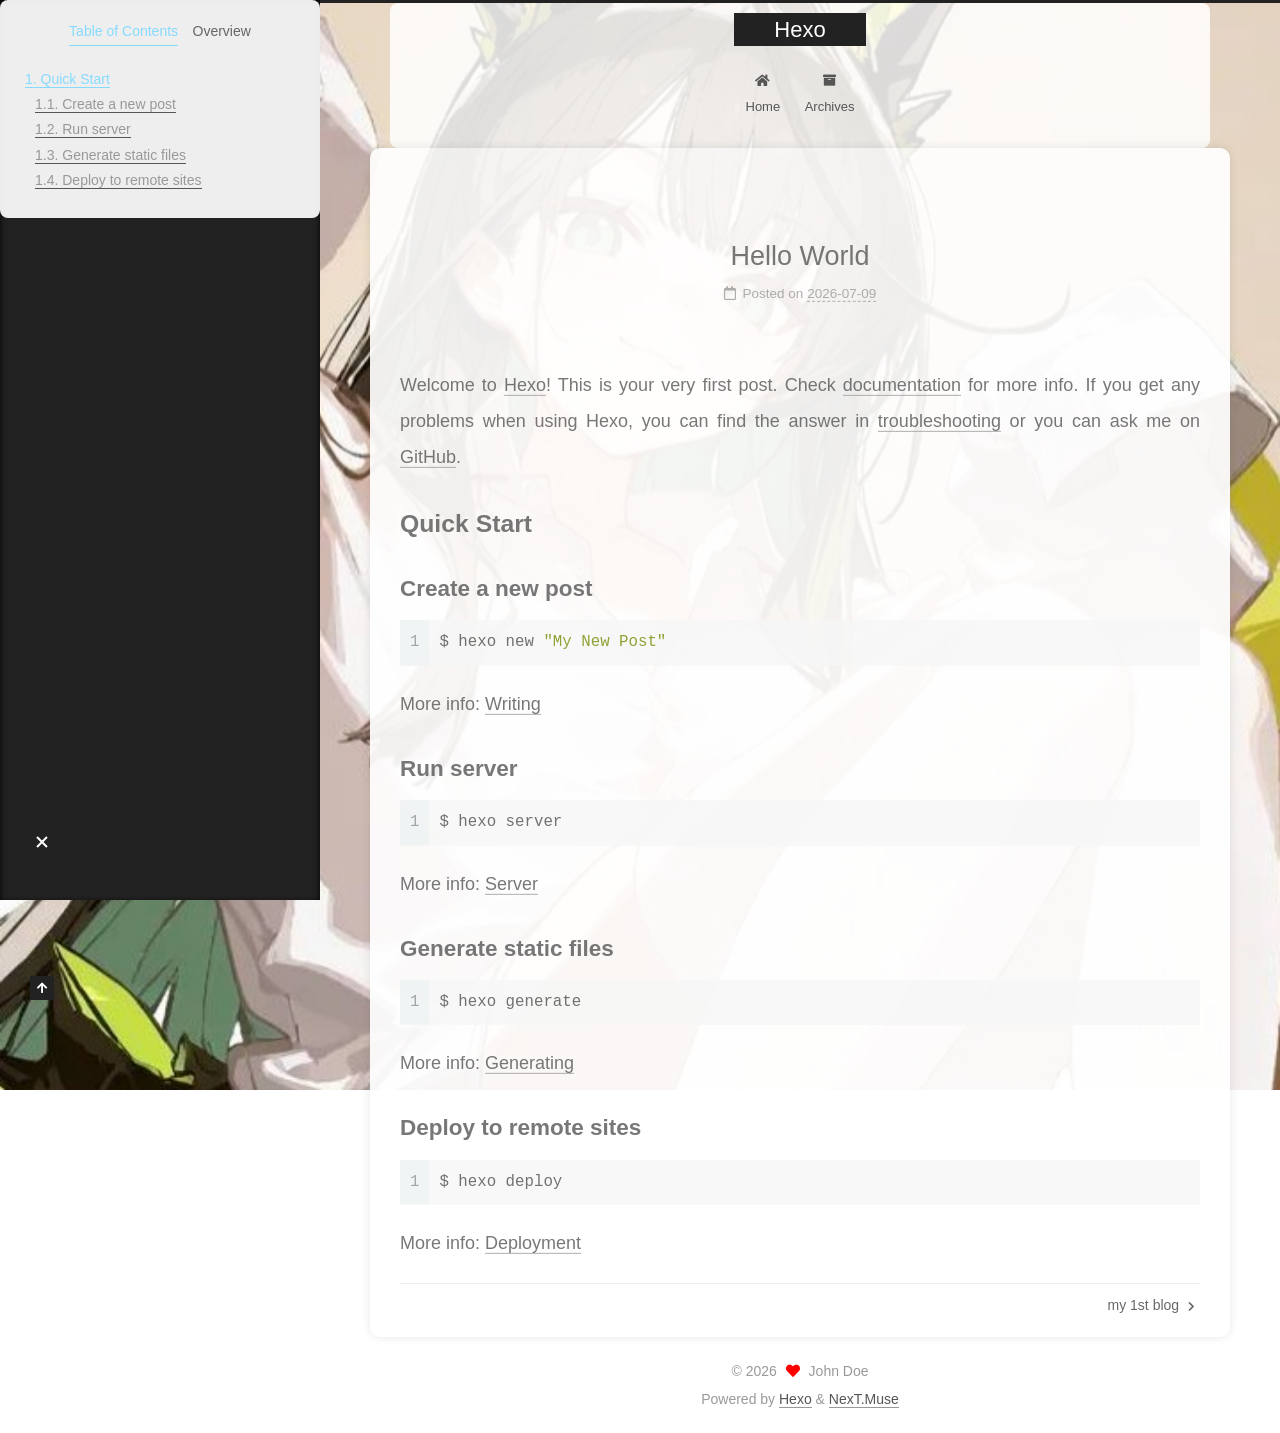
<file: 2026/07/09/hello-world/index.html>
<!DOCTYPE html>
<html lang="en">
<head>
  <meta charset="UTF-8">
<meta name="viewport" content="width=device-width, initial-scale=1, maximum-scale=2">
<meta name="theme-color" content="#222">
<meta name="generator" content="Hexo 7.3.0">
  <link rel="apple-touch-icon" sizes="180x180" href="/images/apple-touch-icon-next.png">
  <link rel="icon" type="image/png" sizes="32x32" href="/images/favicon-32x32-next.png">
  <link rel="icon" type="image/png" sizes="16x16" href="/images/favicon-16x16-next.png">
  <link rel="mask-icon" href="/images/logo.svg" color="#222">

<link rel="stylesheet" href="/css/main.css">


<link rel="stylesheet" href="/lib/font-awesome/css/all.min.css">

<script id="hexo-configurations">
    var NexT = window.NexT || {};
    var CONFIG = {"hostname":"example.com","root":"/","scheme":"Muse","version":"7.8.0","exturl":false,"sidebar":{"position":"left","display":"post","padding":18,"offset":12,"onmobile":false},"copycode":{"enable":false,"show_result":false,"style":null},"back2top":{"enable":true,"sidebar":false,"scrollpercent":false},"bookmark":{"enable":false,"color":"#222","save":"auto"},"fancybox":false,"mediumzoom":false,"lazyload":false,"pangu":false,"comments":{"style":"tabs","active":null,"storage":true,"lazyload":false,"nav":null},"algolia":{"hits":{"per_page":10},"labels":{"input_placeholder":"Search for Posts","hits_empty":"We didn't find any results for the search: ${query}","hits_stats":"${hits} results found in ${time} ms"}},"localsearch":{"enable":false,"trigger":"auto","top_n_per_article":1,"unescape":false,"preload":false},"motion":{"enable":true,"async":false,"transition":{"post_block":"fadeIn","post_header":"slideDownIn","post_body":"slideDownIn","coll_header":"slideLeftIn","sidebar":"slideUpIn"}}};
  </script>

  <meta name="description" content="Welcome to Hexo! This is your very first post. Check documentation for more info. If you get any problems when using Hexo, you can find the answer in troubleshooting or you can ask me on GitHub. Quick">
<meta property="og:type" content="article">
<meta property="og:title" content="Hello World">
<meta property="og:url" content="http://example.com/2026/07/09/hello-world/index.html">
<meta property="og:site_name" content="Hexo">
<meta property="og:description" content="Welcome to Hexo! This is your very first post. Check documentation for more info. If you get any problems when using Hexo, you can find the answer in troubleshooting or you can ask me on GitHub. Quick">
<meta property="og:locale" content="en_US">
<meta property="article:published_time" content="2026-07-09T10:48:07.316Z">
<meta property="article:modified_time" content="2026-07-09T10:44:26.390Z">
<meta property="article:author" content="John Doe">
<meta name="twitter:card" content="summary">

<link rel="canonical" href="http://example.com/2026/07/09/hello-world/">


<script id="page-configurations">
  // https://hexo.io/docs/variables.html
  CONFIG.page = {
    sidebar: "",
    isHome : false,
    isPost : true,
    lang   : 'en'
  };
</script>

  <title>Hello World | Hexo</title>
  






  <noscript>
  <style>
  .use-motion .brand,
  .use-motion .menu-item,
  .sidebar-inner,
  .use-motion .post-block,
  .use-motion .pagination,
  .use-motion .comments,
  .use-motion .post-header,
  .use-motion .post-body,
  .use-motion .collection-header { opacity: initial; }

  .use-motion .site-title,
  .use-motion .site-subtitle {
    opacity: initial;
    top: initial;
  }

  .use-motion .logo-line-before i { left: initial; }
  .use-motion .logo-line-after i { right: initial; }
  </style>
</noscript>

</head>

<body itemscope itemtype="http://schema.org/WebPage">
  <div class="container use-motion">
    <div class="headband"></div>

    <header class="header" itemscope itemtype="http://schema.org/WPHeader">
      <div class="header-inner"><div class="site-brand-container">
  <div class="site-nav-toggle">
    <div class="toggle" aria-label="Toggle navigation bar">
      <span class="toggle-line toggle-line-first"></span>
      <span class="toggle-line toggle-line-middle"></span>
      <span class="toggle-line toggle-line-last"></span>
    </div>
  </div>

  <div class="site-meta">

    <a href="/" class="brand" rel="start">
      <span class="logo-line-before"><i></i></span>
      <h1 class="site-title">Hexo</h1>
      <span class="logo-line-after"><i></i></span>
    </a>
  </div>

  <div class="site-nav-right">
    <div class="toggle popup-trigger">
    </div>
  </div>
</div>




<nav class="site-nav">
  <ul id="menu" class="main-menu menu">
        <li class="menu-item menu-item-home">

    <a href="/" rel="section"><i class="fa fa-home fa-fw"></i>Home</a>

  </li>
        <li class="menu-item menu-item-archives">

    <a href="/archives/" rel="section"><i class="fa fa-archive fa-fw"></i>Archives</a>

  </li>
  </ul>
</nav>




</div>
    </header>

    
  <div class="back-to-top">
    <i class="fa fa-arrow-up"></i>
    <span>0%</span>
  </div>


    <main class="main">
      <div class="main-inner">
        <div class="content-wrap">
          

          <div class="content post posts-expand">
            

    
  
  
  <article itemscope itemtype="http://schema.org/Article" class="post-block" lang="en">
    <link itemprop="mainEntityOfPage" href="http://example.com/2026/07/09/hello-world/">

    <span hidden itemprop="author" itemscope itemtype="http://schema.org/Person">
      <meta itemprop="image" content="/images/avatar.gif">
      <meta itemprop="name" content="John Doe">
      <meta itemprop="description" content="">
    </span>

    <span hidden itemprop="publisher" itemscope itemtype="http://schema.org/Organization">
      <meta itemprop="name" content="Hexo">
    </span>
      <header class="post-header">
        <h1 class="post-title" itemprop="name headline">
          Hello World
        </h1>

        <div class="post-meta">
            <span class="post-meta-item">
              <span class="post-meta-item-icon">
                <i class="far fa-calendar"></i>
              </span>
              <span class="post-meta-item-text">Posted on</span>
              

              <time title="Created: 2026-07-09 18:48:07 / Modified: 18:44:26" itemprop="dateCreated datePublished" datetime="2026-07-09T18:48:07+08:00">2026-07-09</time>
            </span>

          

        </div>
      </header>

    
    
    
    <div class="post-body" itemprop="articleBody">

      
        <p>Welcome to <a target="_blank" rel="noopener" href="https://hexo.io/">Hexo</a>! This is your very first post. Check <a target="_blank" rel="noopener" href="https://hexo.io/docs/">documentation</a> for more info. If you get any problems when using Hexo, you can find the answer in <a target="_blank" rel="noopener" href="https://hexo.io/docs/troubleshooting.html">troubleshooting</a> or you can ask me on <a target="_blank" rel="noopener" href="https://github.com/hexojs/hexo/issues">GitHub</a>.</p>
<h2 id="Quick-Start"><a href="#Quick-Start" class="headerlink" title="Quick Start"></a>Quick Start</h2><h3 id="Create-a-new-post"><a href="#Create-a-new-post" class="headerlink" title="Create a new post"></a>Create a new post</h3><figure class="highlight bash"><table><tr><td class="gutter"><pre><span class="line">1</span><br></pre></td><td class="code"><pre><span class="line">$ hexo new <span class="string">&quot;My New Post&quot;</span></span><br></pre></td></tr></table></figure>

<p>More info: <a target="_blank" rel="noopener" href="https://hexo.io/docs/writing.html">Writing</a></p>
<h3 id="Run-server"><a href="#Run-server" class="headerlink" title="Run server"></a>Run server</h3><figure class="highlight bash"><table><tr><td class="gutter"><pre><span class="line">1</span><br></pre></td><td class="code"><pre><span class="line">$ hexo server</span><br></pre></td></tr></table></figure>

<p>More info: <a target="_blank" rel="noopener" href="https://hexo.io/docs/server.html">Server</a></p>
<h3 id="Generate-static-files"><a href="#Generate-static-files" class="headerlink" title="Generate static files"></a>Generate static files</h3><figure class="highlight bash"><table><tr><td class="gutter"><pre><span class="line">1</span><br></pre></td><td class="code"><pre><span class="line">$ hexo generate</span><br></pre></td></tr></table></figure>

<p>More info: <a target="_blank" rel="noopener" href="https://hexo.io/docs/generating.html">Generating</a></p>
<h3 id="Deploy-to-remote-sites"><a href="#Deploy-to-remote-sites" class="headerlink" title="Deploy to remote sites"></a>Deploy to remote sites</h3><figure class="highlight bash"><table><tr><td class="gutter"><pre><span class="line">1</span><br></pre></td><td class="code"><pre><span class="line">$ hexo deploy</span><br></pre></td></tr></table></figure>

<p>More info: <a target="_blank" rel="noopener" href="https://hexo.io/docs/one-command-deployment.html">Deployment</a></p>

    </div>

    
    
    

      <footer class="post-footer">

        


        
    <div class="post-nav">
      <div class="post-nav-item"></div>
      <div class="post-nav-item">
    <a href="/2026/07/09/my-1st-blog/" rel="next" title="my 1st blog">
      my 1st blog <i class="fa fa-chevron-right"></i>
    </a></div>
    </div>
      </footer>
    
  </article>
  
  
  



          </div>
          

<script>
  window.addEventListener('tabs:register', () => {
    let { activeClass } = CONFIG.comments;
    if (CONFIG.comments.storage) {
      activeClass = localStorage.getItem('comments_active') || activeClass;
    }
    if (activeClass) {
      let activeTab = document.querySelector(`a[href="#comment-${activeClass}"]`);
      if (activeTab) {
        activeTab.click();
      }
    }
  });
  if (CONFIG.comments.storage) {
    window.addEventListener('tabs:click', event => {
      if (!event.target.matches('.tabs-comment .tab-content .tab-pane')) return;
      let commentClass = event.target.classList[1];
      localStorage.setItem('comments_active', commentClass);
    });
  }
</script>

        </div>
          
  
  <div class="toggle sidebar-toggle">
    <span class="toggle-line toggle-line-first"></span>
    <span class="toggle-line toggle-line-middle"></span>
    <span class="toggle-line toggle-line-last"></span>
  </div>

  <aside class="sidebar">
    <div class="sidebar-inner">

      <ul class="sidebar-nav motion-element">
        <li class="sidebar-nav-toc">
          Table of Contents
        </li>
        <li class="sidebar-nav-overview">
          Overview
        </li>
      </ul>

      <!--noindex-->
      <div class="post-toc-wrap sidebar-panel">
          <div class="post-toc motion-element"><ol class="nav"><li class="nav-item nav-level-2"><a class="nav-link" href="#Quick-Start"><span class="nav-number">1.</span> <span class="nav-text">Quick Start</span></a><ol class="nav-child"><li class="nav-item nav-level-3"><a class="nav-link" href="#Create-a-new-post"><span class="nav-number">1.1.</span> <span class="nav-text">Create a new post</span></a></li><li class="nav-item nav-level-3"><a class="nav-link" href="#Run-server"><span class="nav-number">1.2.</span> <span class="nav-text">Run server</span></a></li><li class="nav-item nav-level-3"><a class="nav-link" href="#Generate-static-files"><span class="nav-number">1.3.</span> <span class="nav-text">Generate static files</span></a></li><li class="nav-item nav-level-3"><a class="nav-link" href="#Deploy-to-remote-sites"><span class="nav-number">1.4.</span> <span class="nav-text">Deploy to remote sites</span></a></li></ol></li></ol></div>
      </div>
      <!--/noindex-->

      <div class="site-overview-wrap sidebar-panel">
        <div class="site-author motion-element" itemprop="author" itemscope itemtype="http://schema.org/Person">
  <p class="site-author-name" itemprop="name">John Doe</p>
  <div class="site-description" itemprop="description"></div>
</div>
<div class="site-state-wrap motion-element">
  <nav class="site-state">
      <div class="site-state-item site-state-posts">
          <a href="/archives/">
        
          <span class="site-state-item-count">3</span>
          <span class="site-state-item-name">posts</span>
        </a>
      </div>
      <div class="site-state-item site-state-tags">
        <span class="site-state-item-count">2</span>
        <span class="site-state-item-name">tags</span>
      </div>
  </nav>
</div>



      </div>

    </div>
  </aside>
  <div id="sidebar-dimmer"></div>


      </div>
    </main>

    <footer class="footer">
      <div class="footer-inner">
        

        

<div class="copyright">
  
  &copy; 
  <span itemprop="copyrightYear">2026</span>
  <span class="with-love">
    <i class="fa fa-heart"></i>
  </span>
  <span class="author" itemprop="copyrightHolder">John Doe</span>
</div>
  <div class="powered-by">Powered by <a href="https://hexo.io/" class="theme-link" rel="noopener" target="_blank">Hexo</a> & <a href="https://muse.theme-next.org/" class="theme-link" rel="noopener" target="_blank">NexT.Muse</a>
  </div>

        








      </div>
    </footer>
  </div>

  
  <script src="/lib/anime.min.js"></script>
  <script src="/lib/velocity/velocity.min.js"></script>
  <script src="/lib/velocity/velocity.ui.min.js"></script>

<script src="/js/utils.js"></script>

<script src="/js/motion.js"></script>


<script src="/js/schemes/muse.js"></script>


<script src="/js/next-boot.js"></script>




  















  

  

</body>
</html>
</file>
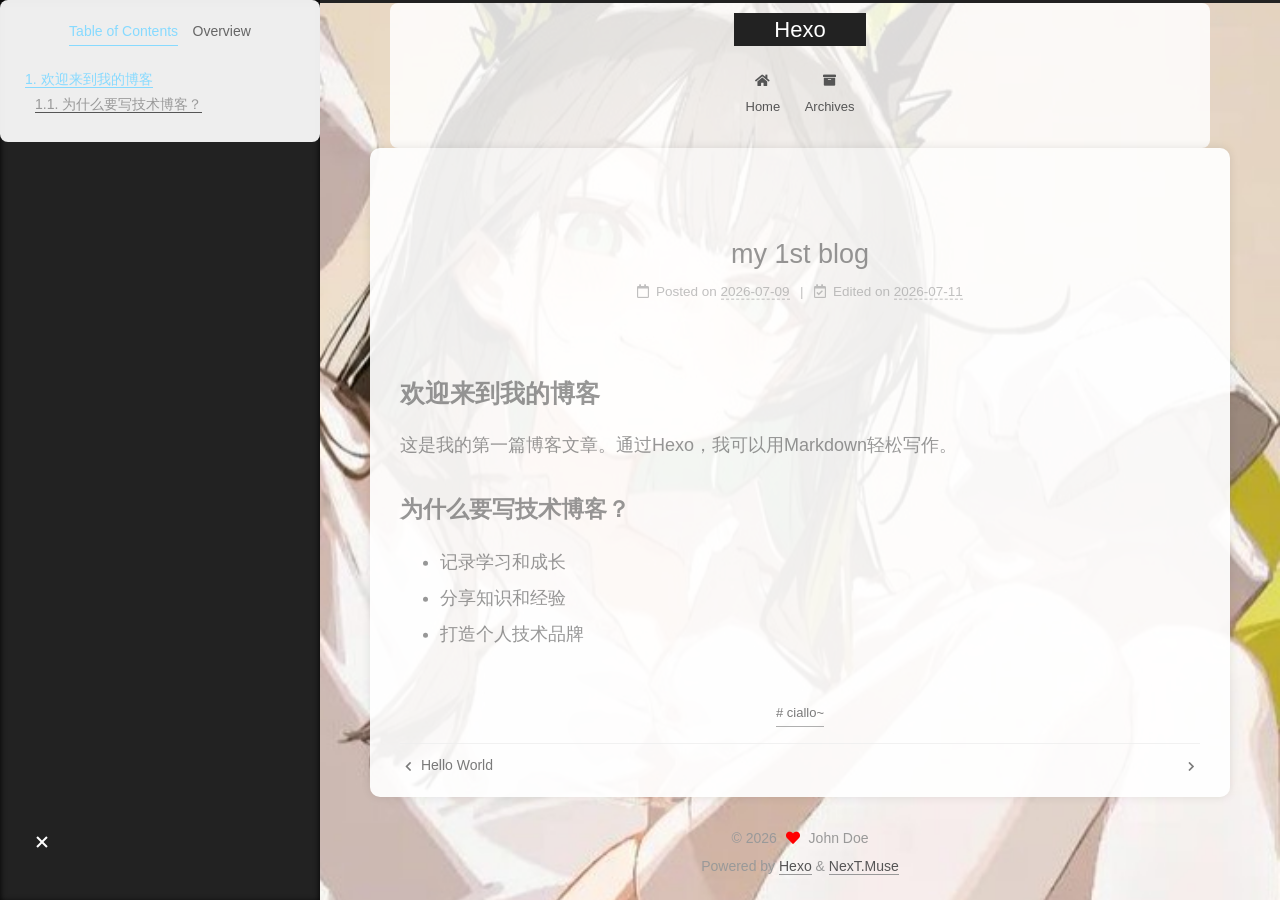
<file: 2026/07/09/my-1st-blog/index.html>
<!DOCTYPE html>
<html lang="en">
<head>
  <meta charset="UTF-8">
<meta name="viewport" content="width=device-width, initial-scale=1, maximum-scale=2">
<meta name="theme-color" content="#222">
<meta name="generator" content="Hexo 7.3.0">
  <link rel="apple-touch-icon" sizes="180x180" href="/images/apple-touch-icon-next.png">
  <link rel="icon" type="image/png" sizes="32x32" href="/images/favicon-32x32-next.png">
  <link rel="icon" type="image/png" sizes="16x16" href="/images/favicon-16x16-next.png">
  <link rel="mask-icon" href="/images/logo.svg" color="#222">

<link rel="stylesheet" href="/css/main.css">


<link rel="stylesheet" href="/lib/font-awesome/css/all.min.css">

<script id="hexo-configurations">
    var NexT = window.NexT || {};
    var CONFIG = {"hostname":"example.com","root":"/","scheme":"Muse","version":"7.8.0","exturl":false,"sidebar":{"position":"left","display":"post","padding":18,"offset":12,"onmobile":false},"copycode":{"enable":false,"show_result":false,"style":null},"back2top":{"enable":true,"sidebar":false,"scrollpercent":false},"bookmark":{"enable":false,"color":"#222","save":"auto"},"fancybox":false,"mediumzoom":false,"lazyload":false,"pangu":false,"comments":{"style":"tabs","active":null,"storage":true,"lazyload":false,"nav":null},"algolia":{"hits":{"per_page":10},"labels":{"input_placeholder":"Search for Posts","hits_empty":"We didn't find any results for the search: ${query}","hits_stats":"${hits} results found in ${time} ms"}},"localsearch":{"enable":false,"trigger":"auto","top_n_per_article":1,"unescape":false,"preload":false},"motion":{"enable":true,"async":false,"transition":{"post_block":"fadeIn","post_header":"slideDownIn","post_body":"slideDownIn","coll_header":"slideLeftIn","sidebar":"slideUpIn"}}};
  </script>

  <meta name="description" content="欢迎来到我的博客这是我的第一篇博客文章。通过Hexo，我可以用Markdown轻松写作。 为什么要写技术博客？ 记录学习和成长 分享知识和经验 打造个人技术品牌">
<meta property="og:type" content="article">
<meta property="og:title" content="my 1st blog">
<meta property="og:url" content="http://example.com/2026/07/09/my-1st-blog/index.html">
<meta property="og:site_name" content="Hexo">
<meta property="og:description" content="欢迎来到我的博客这是我的第一篇博客文章。通过Hexo，我可以用Markdown轻松写作。 为什么要写技术博客？ 记录学习和成长 分享知识和经验 打造个人技术品牌">
<meta property="og:locale" content="en_US">
<meta property="article:published_time" content="2026-07-09T10:52:50.000Z">
<meta property="article:modified_time" content="2026-07-11T12:34:44.394Z">
<meta property="article:author" content="John Doe">
<meta property="article:tag" content="ciallo~">
<meta name="twitter:card" content="summary">

<link rel="canonical" href="http://example.com/2026/07/09/my-1st-blog/">


<script id="page-configurations">
  // https://hexo.io/docs/variables.html
  CONFIG.page = {
    sidebar: "",
    isHome : false,
    isPost : true,
    lang   : 'en'
  };
</script>

  <title>my 1st blog | Hexo</title>
  






  <noscript>
  <style>
  .use-motion .brand,
  .use-motion .menu-item,
  .sidebar-inner,
  .use-motion .post-block,
  .use-motion .pagination,
  .use-motion .comments,
  .use-motion .post-header,
  .use-motion .post-body,
  .use-motion .collection-header { opacity: initial; }

  .use-motion .site-title,
  .use-motion .site-subtitle {
    opacity: initial;
    top: initial;
  }

  .use-motion .logo-line-before i { left: initial; }
  .use-motion .logo-line-after i { right: initial; }
  </style>
</noscript>

</head>

<body itemscope itemtype="http://schema.org/WebPage">
  <div class="container use-motion">
    <div class="headband"></div>

    <header class="header" itemscope itemtype="http://schema.org/WPHeader">
      <div class="header-inner"><div class="site-brand-container">
  <div class="site-nav-toggle">
    <div class="toggle" aria-label="Toggle navigation bar">
      <span class="toggle-line toggle-line-first"></span>
      <span class="toggle-line toggle-line-middle"></span>
      <span class="toggle-line toggle-line-last"></span>
    </div>
  </div>

  <div class="site-meta">

    <a href="/" class="brand" rel="start">
      <span class="logo-line-before"><i></i></span>
      <h1 class="site-title">Hexo</h1>
      <span class="logo-line-after"><i></i></span>
    </a>
  </div>

  <div class="site-nav-right">
    <div class="toggle popup-trigger">
    </div>
  </div>
</div>




<nav class="site-nav">
  <ul id="menu" class="main-menu menu">
        <li class="menu-item menu-item-home">

    <a href="/" rel="section"><i class="fa fa-home fa-fw"></i>Home</a>

  </li>
        <li class="menu-item menu-item-archives">

    <a href="/archives/" rel="section"><i class="fa fa-archive fa-fw"></i>Archives</a>

  </li>
  </ul>
</nav>




</div>
    </header>

    
  <div class="back-to-top">
    <i class="fa fa-arrow-up"></i>
    <span>0%</span>
  </div>


    <main class="main">
      <div class="main-inner">
        <div class="content-wrap">
          

          <div class="content post posts-expand">
            

    
  
  
  <article itemscope itemtype="http://schema.org/Article" class="post-block" lang="en">
    <link itemprop="mainEntityOfPage" href="http://example.com/2026/07/09/my-1st-blog/">

    <span hidden itemprop="author" itemscope itemtype="http://schema.org/Person">
      <meta itemprop="image" content="/images/avatar.gif">
      <meta itemprop="name" content="John Doe">
      <meta itemprop="description" content="">
    </span>

    <span hidden itemprop="publisher" itemscope itemtype="http://schema.org/Organization">
      <meta itemprop="name" content="Hexo">
    </span>
      <header class="post-header">
        <h1 class="post-title" itemprop="name headline">
          my 1st blog
        </h1>

        <div class="post-meta">
            <span class="post-meta-item">
              <span class="post-meta-item-icon">
                <i class="far fa-calendar"></i>
              </span>
              <span class="post-meta-item-text">Posted on</span>

              <time title="Created: 2026-07-09 18:52:50" itemprop="dateCreated datePublished" datetime="2026-07-09T18:52:50+08:00">2026-07-09</time>
            </span>
              <span class="post-meta-item">
                <span class="post-meta-item-icon">
                  <i class="far fa-calendar-check"></i>
                </span>
                <span class="post-meta-item-text">Edited on</span>
                <time title="Modified: 2026-07-11 20:34:44" itemprop="dateModified" datetime="2026-07-11T20:34:44+08:00">2026-07-11</time>
              </span>

          

        </div>
      </header>

    
    
    
    <div class="post-body" itemprop="articleBody">

      
        <h2 id="欢迎来到我的博客"><a href="#欢迎来到我的博客" class="headerlink" title="欢迎来到我的博客"></a>欢迎来到我的博客</h2><p>这是我的第一篇博客文章。通过Hexo，我可以用Markdown轻松写作。</p>
<h3 id="为什么要写技术博客？"><a href="#为什么要写技术博客？" class="headerlink" title="为什么要写技术博客？"></a>为什么要写技术博客？</h3><ul>
<li>记录学习和成长</li>
<li>分享知识和经验</li>
<li>打造个人技术品牌</li>
</ul>

    </div>

    
    
    

      <footer class="post-footer">
          <div class="post-tags">
              <a href="/tags/ciallo/" rel="tag"># ciallo~</a>
          </div>

        


        
    <div class="post-nav">
      <div class="post-nav-item">
    <a href="/2026/07/09/hello-world/" rel="prev" title="Hello World">
      <i class="fa fa-chevron-left"></i> Hello World
    </a></div>
      <div class="post-nav-item">
    <a href="/2026/07/12/25050834%E7%AB%A0%E8%89%BA%E5%90%9B/" rel="next" title="">
       <i class="fa fa-chevron-right"></i>
    </a></div>
    </div>
      </footer>
    
  </article>
  
  
  



          </div>
          

<script>
  window.addEventListener('tabs:register', () => {
    let { activeClass } = CONFIG.comments;
    if (CONFIG.comments.storage) {
      activeClass = localStorage.getItem('comments_active') || activeClass;
    }
    if (activeClass) {
      let activeTab = document.querySelector(`a[href="#comment-${activeClass}"]`);
      if (activeTab) {
        activeTab.click();
      }
    }
  });
  if (CONFIG.comments.storage) {
    window.addEventListener('tabs:click', event => {
      if (!event.target.matches('.tabs-comment .tab-content .tab-pane')) return;
      let commentClass = event.target.classList[1];
      localStorage.setItem('comments_active', commentClass);
    });
  }
</script>

        </div>
          
  
  <div class="toggle sidebar-toggle">
    <span class="toggle-line toggle-line-first"></span>
    <span class="toggle-line toggle-line-middle"></span>
    <span class="toggle-line toggle-line-last"></span>
  </div>

  <aside class="sidebar">
    <div class="sidebar-inner">

      <ul class="sidebar-nav motion-element">
        <li class="sidebar-nav-toc">
          Table of Contents
        </li>
        <li class="sidebar-nav-overview">
          Overview
        </li>
      </ul>

      <!--noindex-->
      <div class="post-toc-wrap sidebar-panel">
          <div class="post-toc motion-element"><ol class="nav"><li class="nav-item nav-level-2"><a class="nav-link" href="#%E6%AC%A2%E8%BF%8E%E6%9D%A5%E5%88%B0%E6%88%91%E7%9A%84%E5%8D%9A%E5%AE%A2"><span class="nav-number">1.</span> <span class="nav-text">欢迎来到我的博客</span></a><ol class="nav-child"><li class="nav-item nav-level-3"><a class="nav-link" href="#%E4%B8%BA%E4%BB%80%E4%B9%88%E8%A6%81%E5%86%99%E6%8A%80%E6%9C%AF%E5%8D%9A%E5%AE%A2%EF%BC%9F"><span class="nav-number">1.1.</span> <span class="nav-text">为什么要写技术博客？</span></a></li></ol></li></ol></div>
      </div>
      <!--/noindex-->

      <div class="site-overview-wrap sidebar-panel">
        <div class="site-author motion-element" itemprop="author" itemscope itemtype="http://schema.org/Person">
  <p class="site-author-name" itemprop="name">John Doe</p>
  <div class="site-description" itemprop="description"></div>
</div>
<div class="site-state-wrap motion-element">
  <nav class="site-state">
      <div class="site-state-item site-state-posts">
          <a href="/archives/">
        
          <span class="site-state-item-count">3</span>
          <span class="site-state-item-name">posts</span>
        </a>
      </div>
      <div class="site-state-item site-state-tags">
        <span class="site-state-item-count">2</span>
        <span class="site-state-item-name">tags</span>
      </div>
  </nav>
</div>



      </div>

    </div>
  </aside>
  <div id="sidebar-dimmer"></div>


      </div>
    </main>

    <footer class="footer">
      <div class="footer-inner">
        

        

<div class="copyright">
  
  &copy; 
  <span itemprop="copyrightYear">2026</span>
  <span class="with-love">
    <i class="fa fa-heart"></i>
  </span>
  <span class="author" itemprop="copyrightHolder">John Doe</span>
</div>
  <div class="powered-by">Powered by <a href="https://hexo.io/" class="theme-link" rel="noopener" target="_blank">Hexo</a> & <a href="https://muse.theme-next.org/" class="theme-link" rel="noopener" target="_blank">NexT.Muse</a>
  </div>

        








      </div>
    </footer>
  </div>

  
  <script src="/lib/anime.min.js"></script>
  <script src="/lib/velocity/velocity.min.js"></script>
  <script src="/lib/velocity/velocity.ui.min.js"></script>

<script src="/js/utils.js"></script>

<script src="/js/motion.js"></script>


<script src="/js/schemes/muse.js"></script>


<script src="/js/next-boot.js"></script>




  















  

  

</body>
</html>
</file>
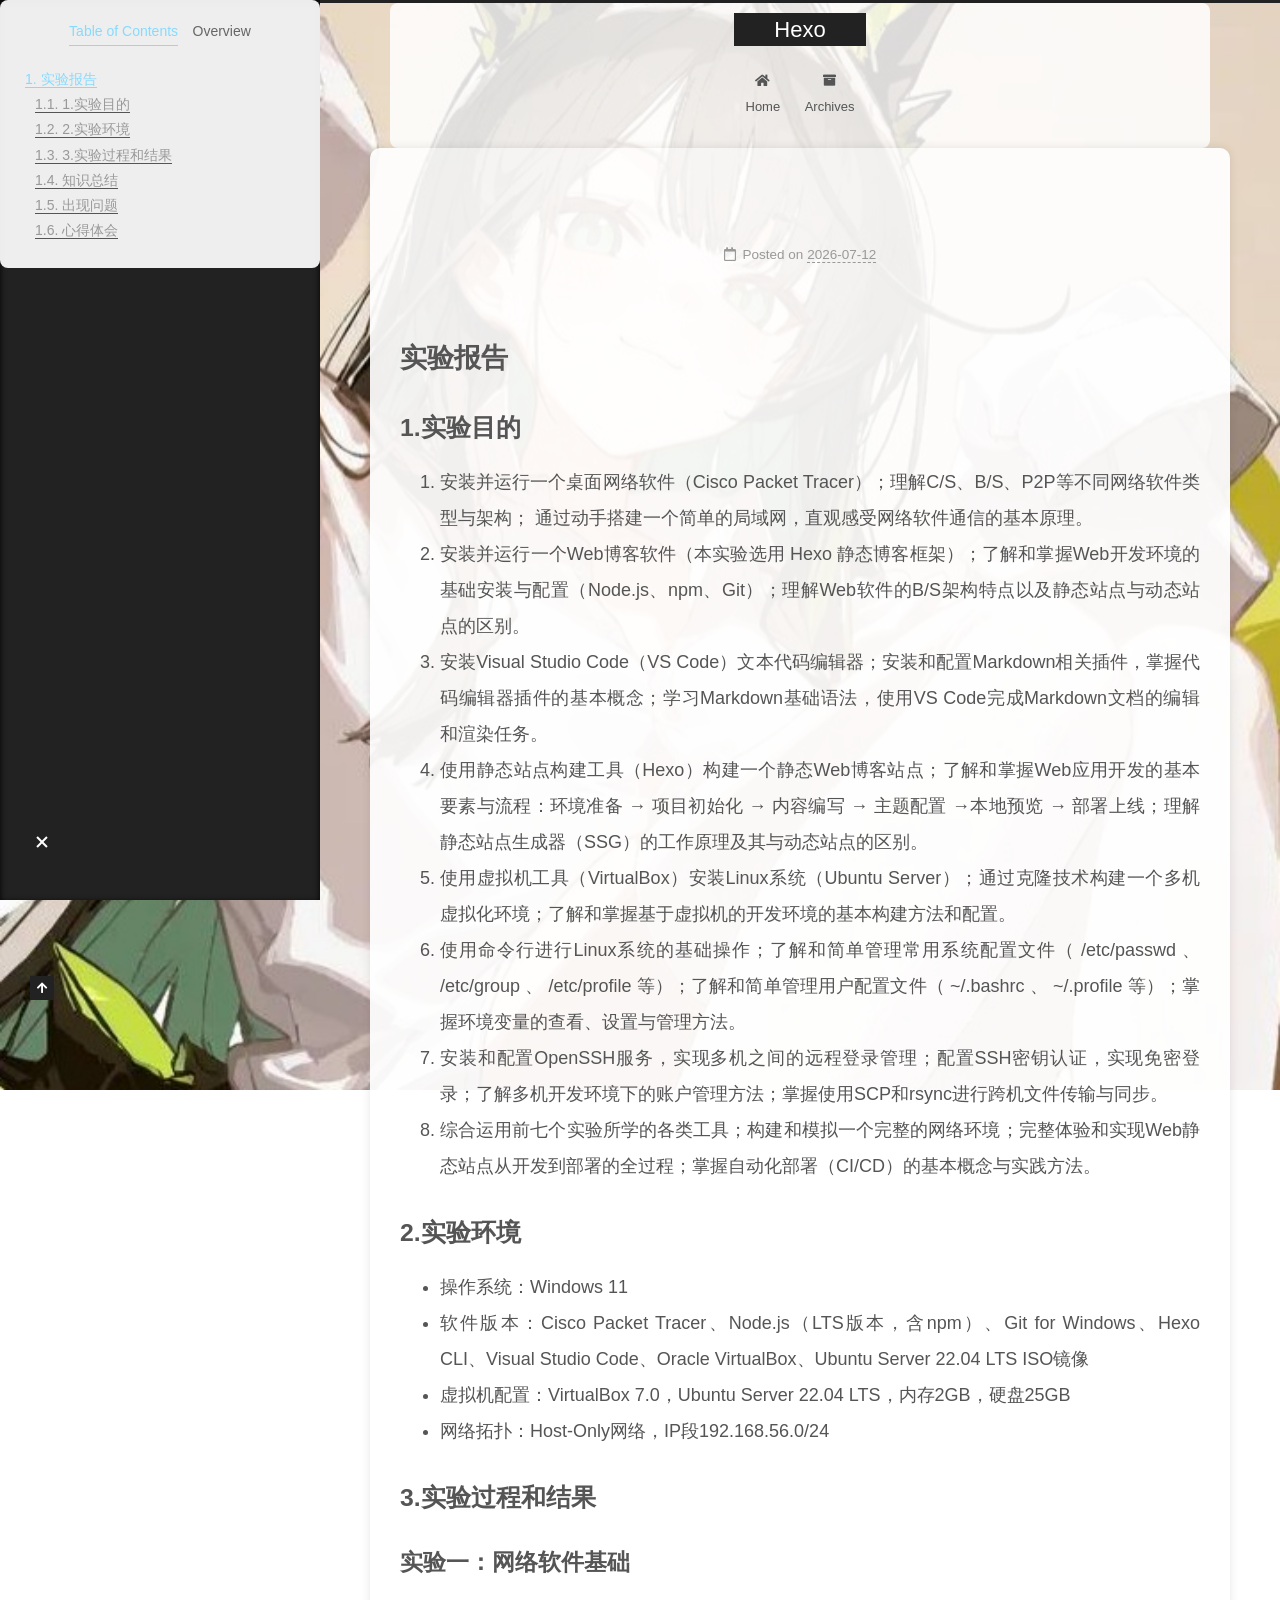
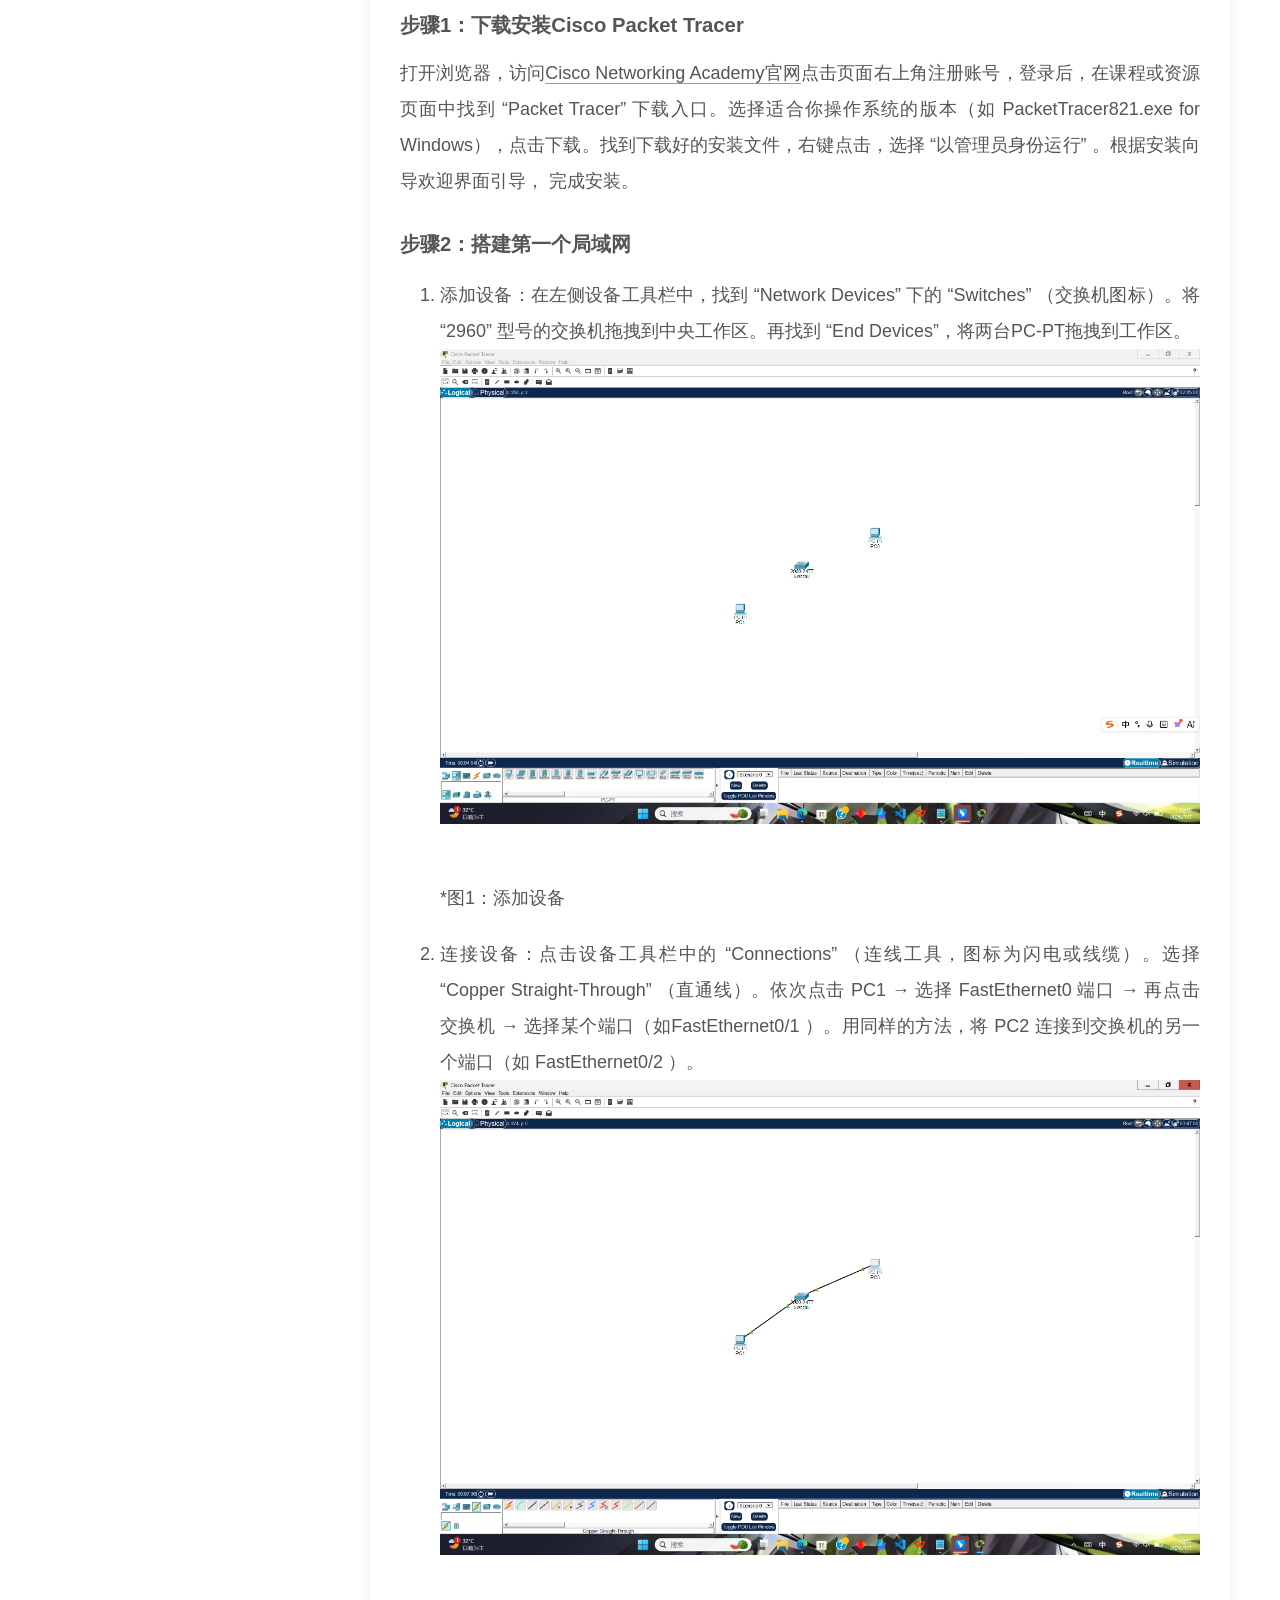
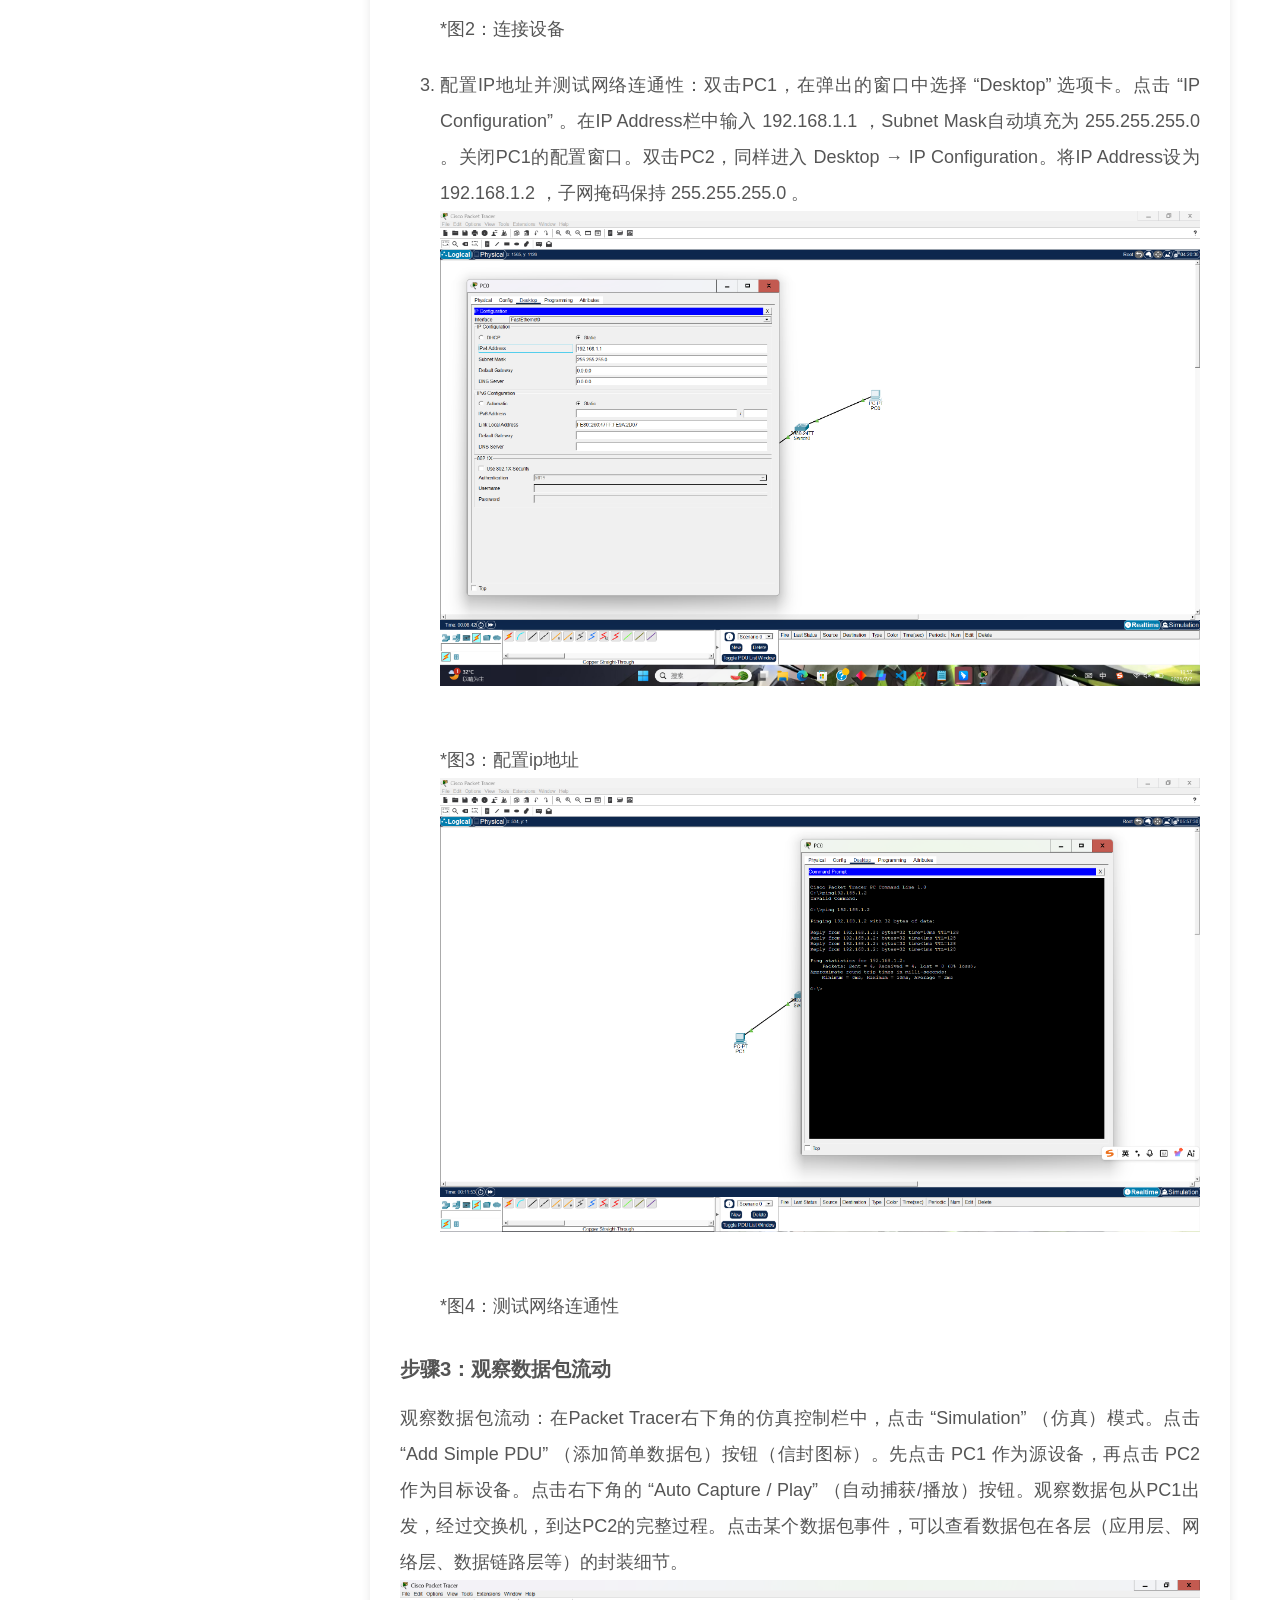
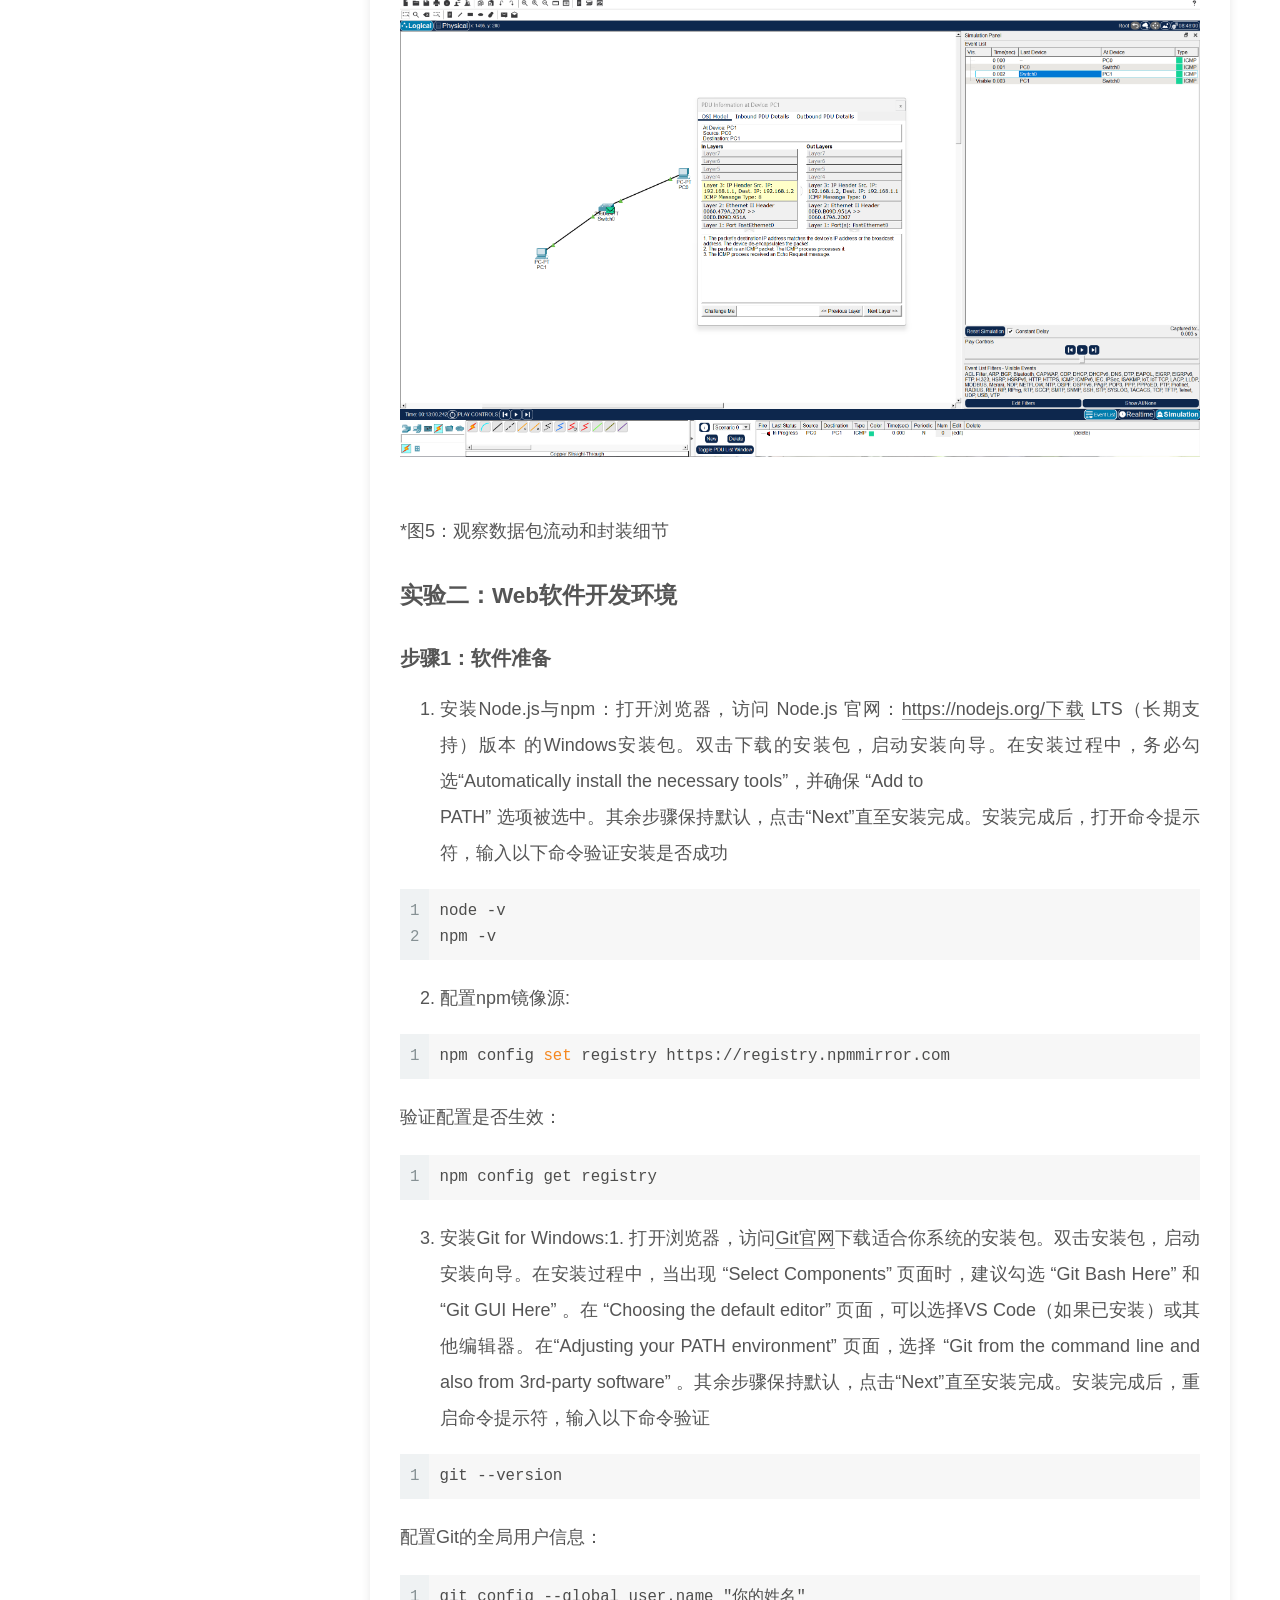
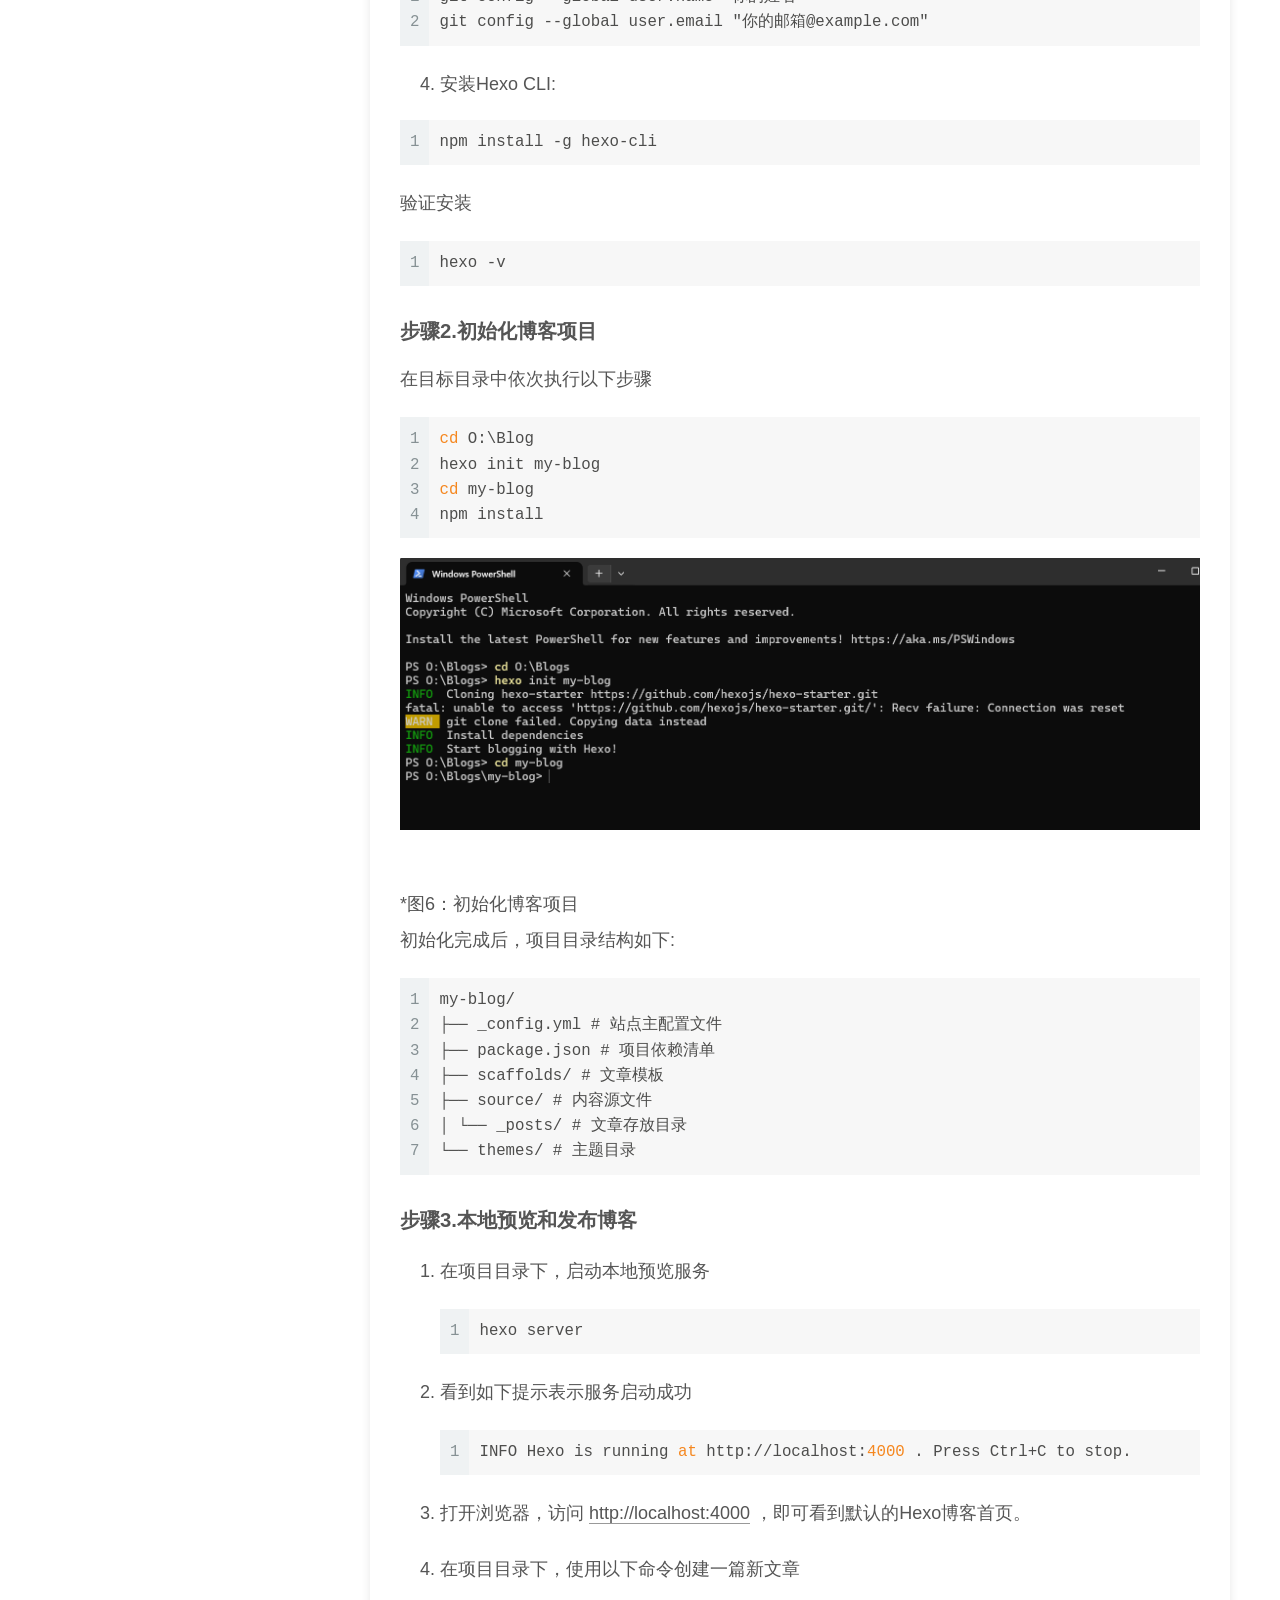
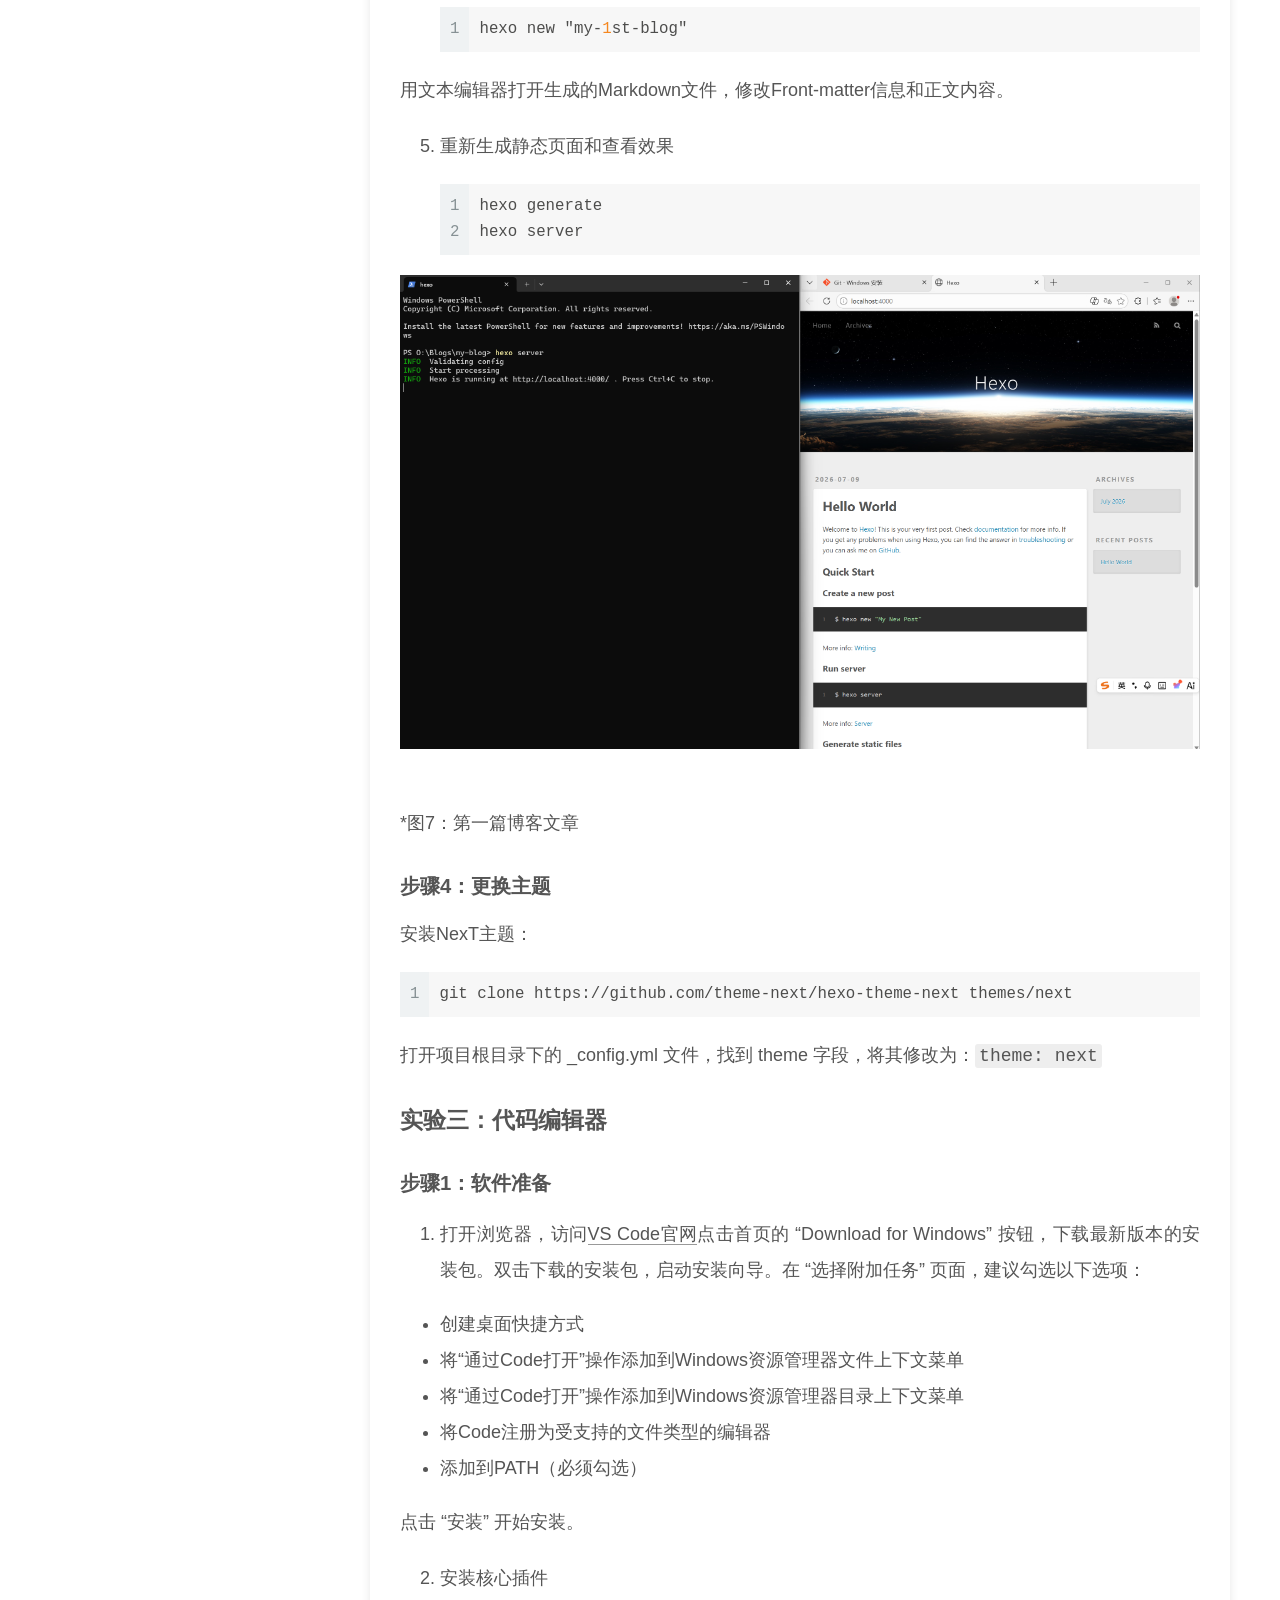
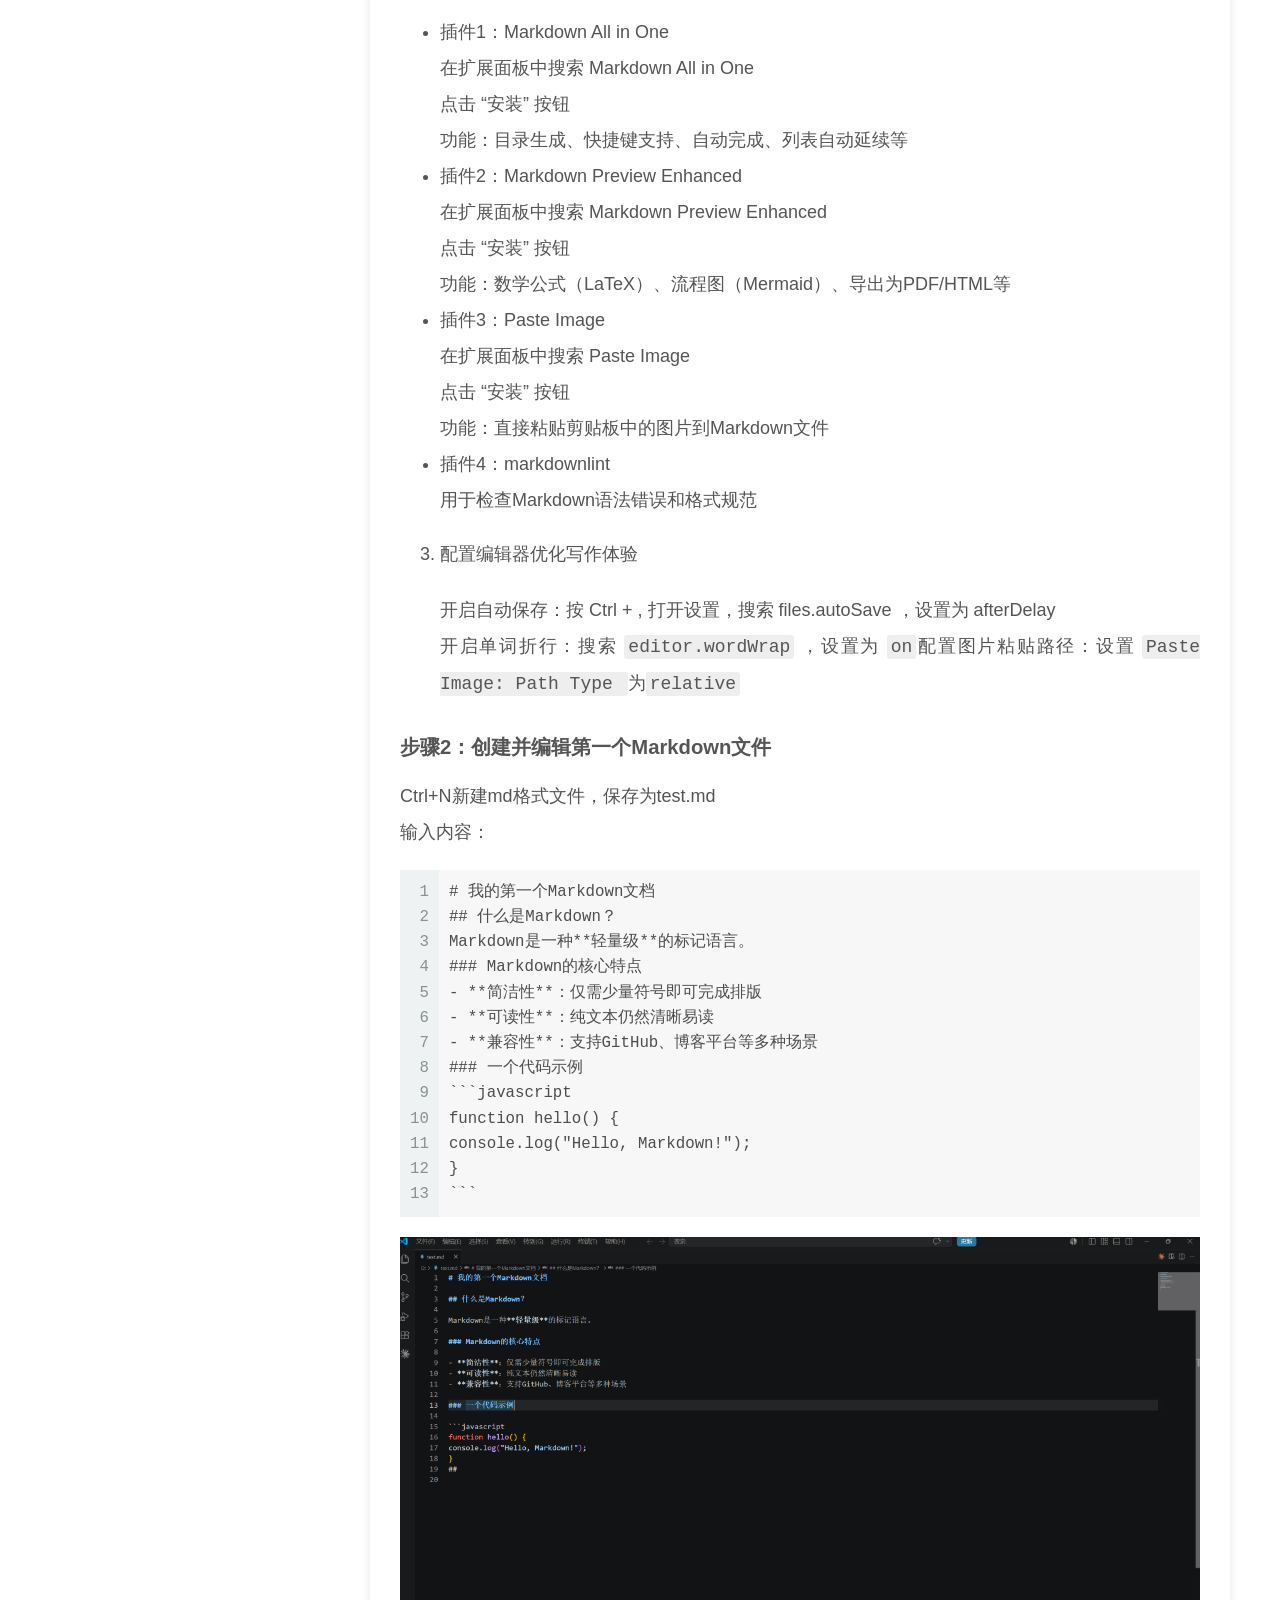
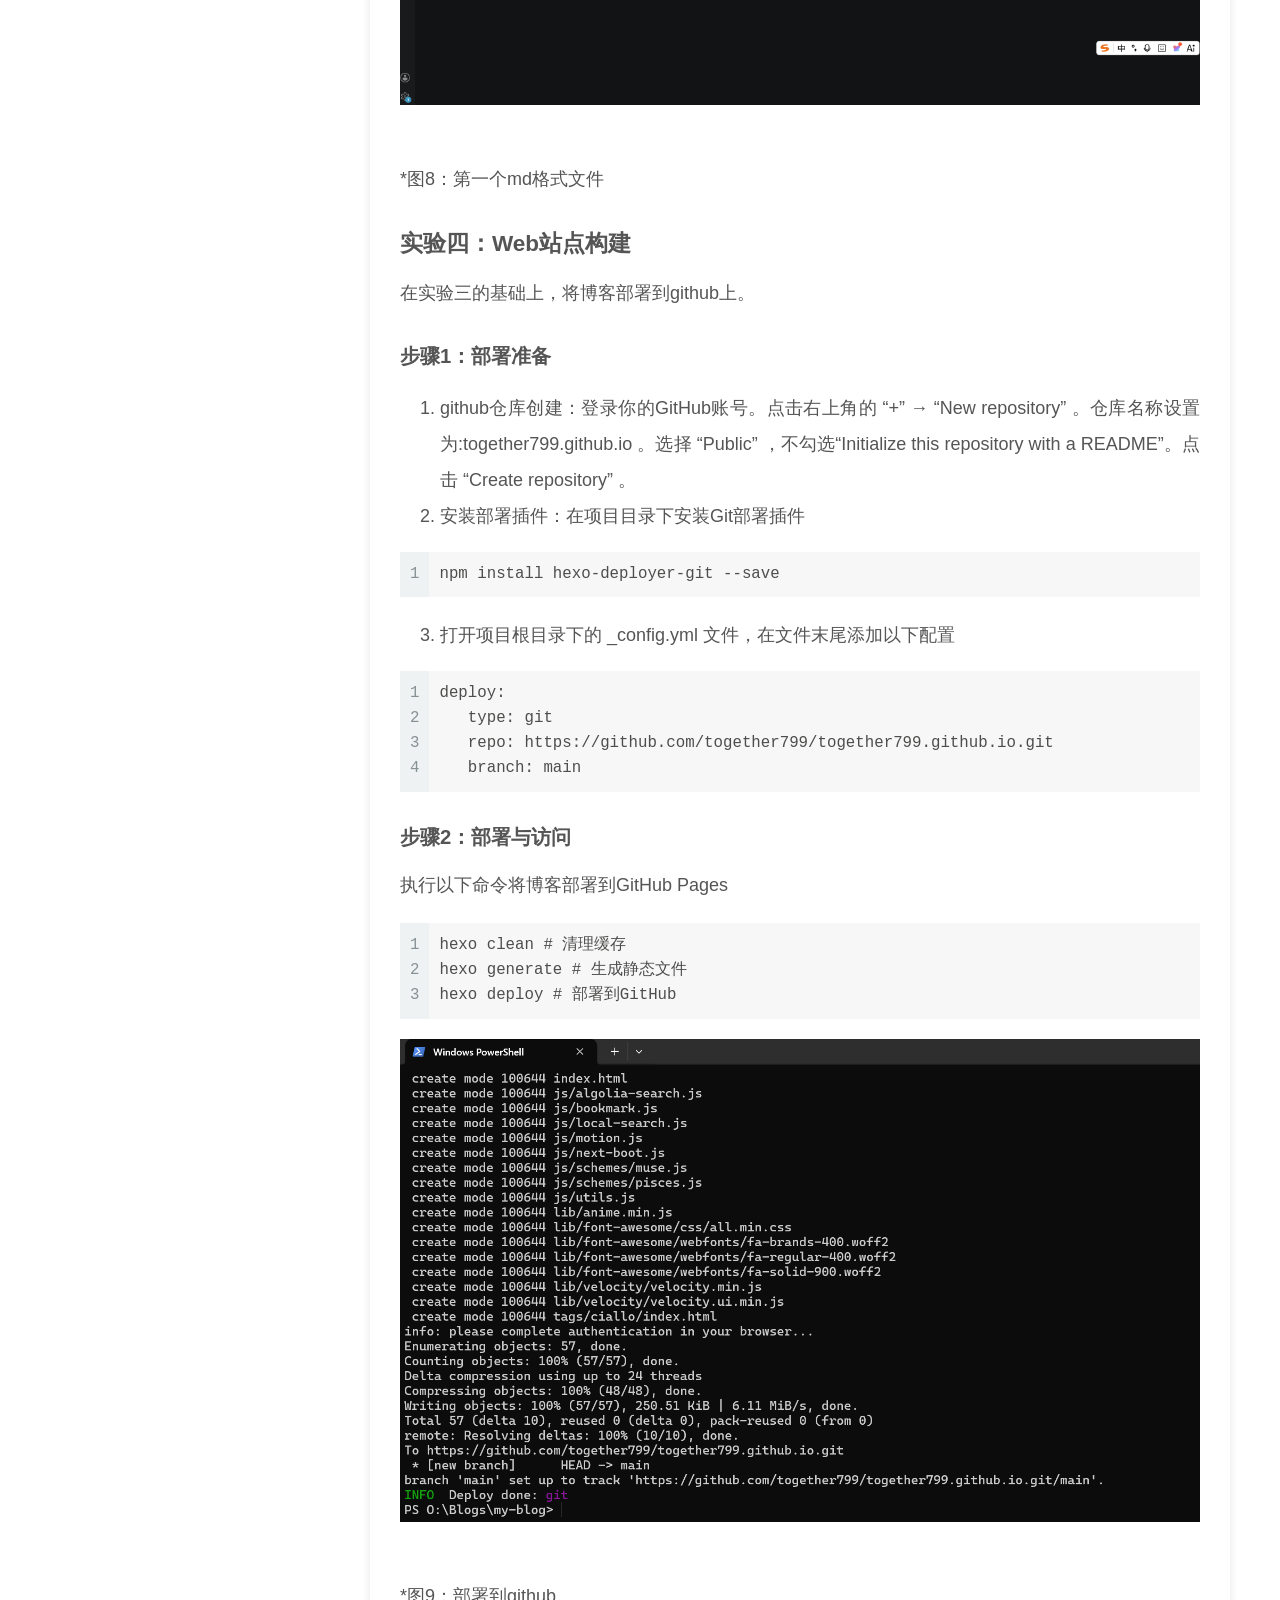
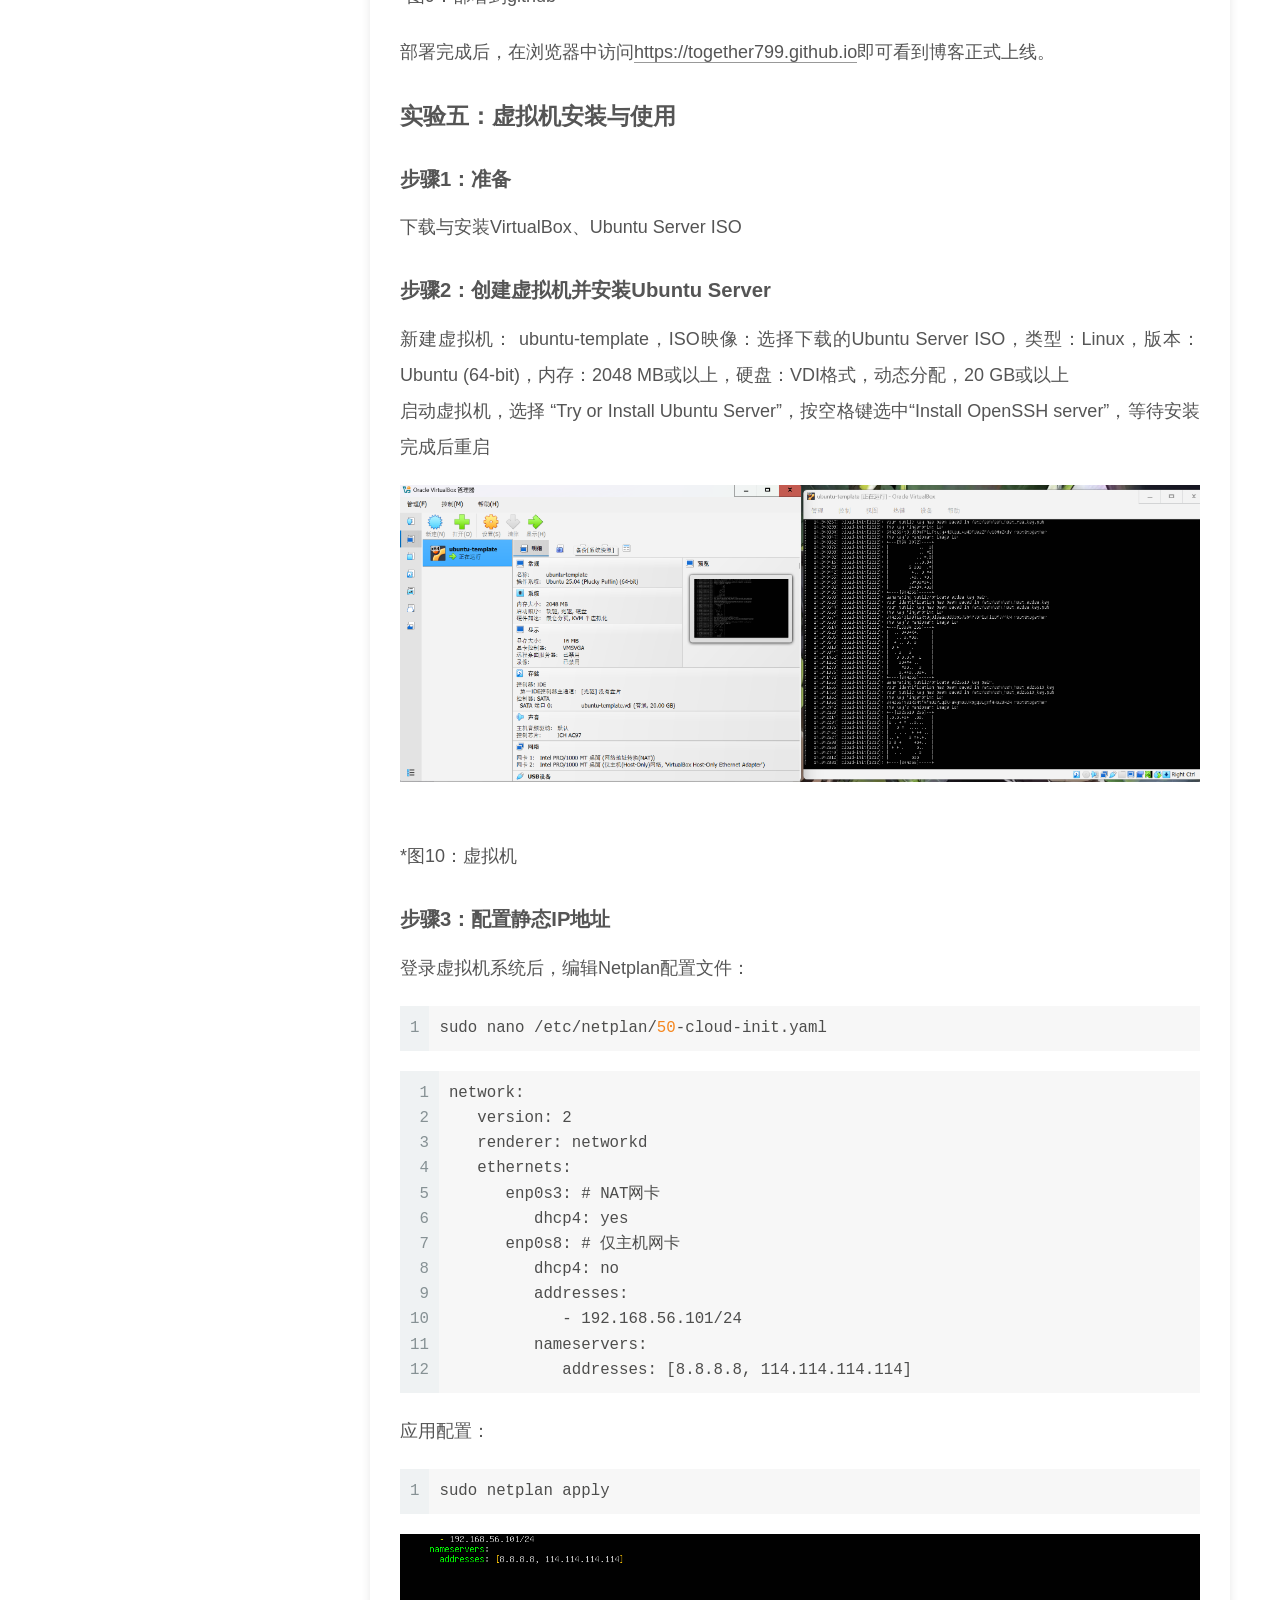
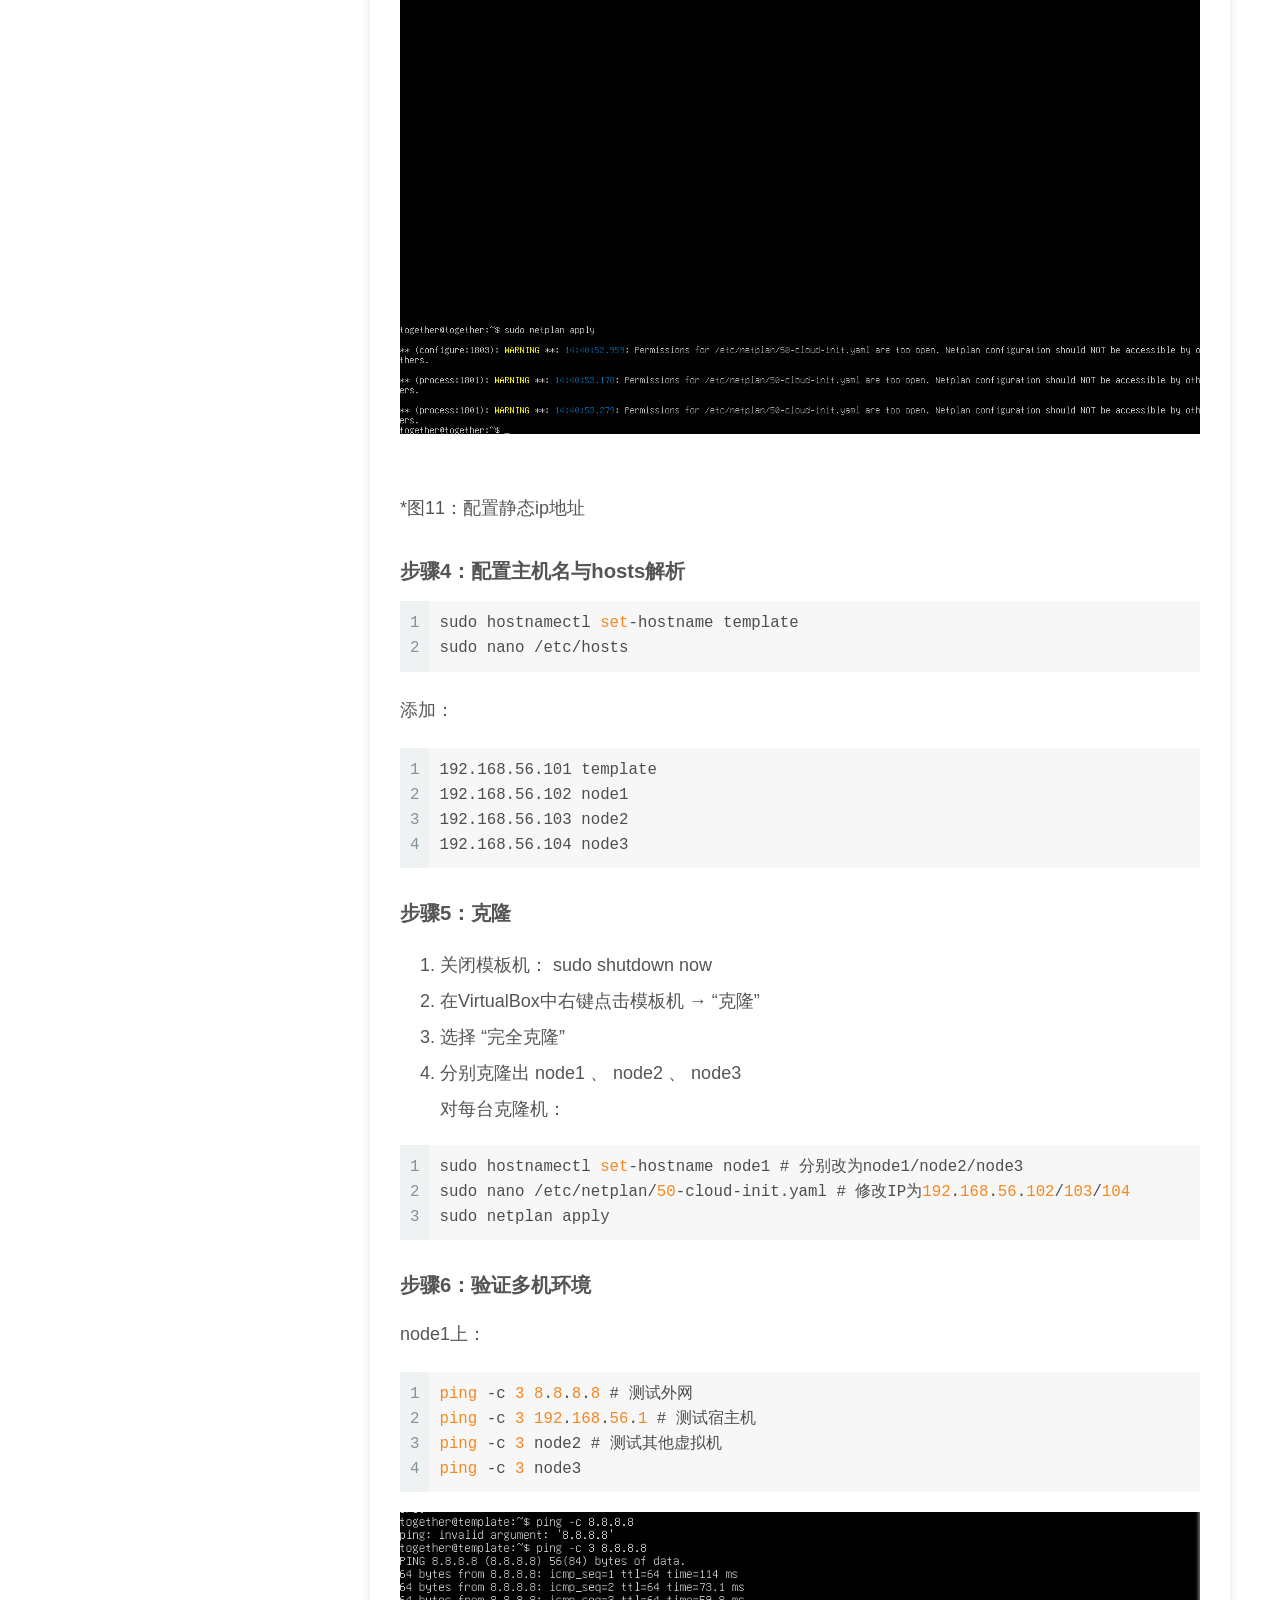
<file: 2026/07/12/25050834章艺君/index.html>
<!DOCTYPE html>
<html lang="en">
<head>
  <meta charset="UTF-8">
<meta name="viewport" content="width=device-width, initial-scale=1, maximum-scale=2">
<meta name="theme-color" content="#222">
<meta name="generator" content="Hexo 7.3.0">
  <link rel="apple-touch-icon" sizes="180x180" href="/images/apple-touch-icon-next.png">
  <link rel="icon" type="image/png" sizes="32x32" href="/images/favicon-32x32-next.png">
  <link rel="icon" type="image/png" sizes="16x16" href="/images/favicon-16x16-next.png">
  <link rel="mask-icon" href="/images/logo.svg" color="#222">

<link rel="stylesheet" href="/css/main.css">


<link rel="stylesheet" href="/lib/font-awesome/css/all.min.css">

<script id="hexo-configurations">
    var NexT = window.NexT || {};
    var CONFIG = {"hostname":"example.com","root":"/","scheme":"Muse","version":"7.8.0","exturl":false,"sidebar":{"position":"left","display":"post","padding":18,"offset":12,"onmobile":false},"copycode":{"enable":false,"show_result":false,"style":null},"back2top":{"enable":true,"sidebar":false,"scrollpercent":false},"bookmark":{"enable":false,"color":"#222","save":"auto"},"fancybox":false,"mediumzoom":false,"lazyload":false,"pangu":false,"comments":{"style":"tabs","active":null,"storage":true,"lazyload":false,"nav":null},"algolia":{"hits":{"per_page":10},"labels":{"input_placeholder":"Search for Posts","hits_empty":"We didn't find any results for the search: ${query}","hits_stats":"${hits} results found in ${time} ms"}},"localsearch":{"enable":false,"trigger":"auto","top_n_per_article":1,"unescape":false,"preload":false},"motion":{"enable":true,"async":false,"transition":{"post_block":"fadeIn","post_header":"slideDownIn","post_body":"slideDownIn","coll_header":"slideLeftIn","sidebar":"slideUpIn"}}};
  </script>

  <meta name="description" content="实验报告1.实验目的 安装并运行一个桌面网络软件（Cisco Packet Tracer）；理解C&#x2F;S、B&#x2F;S、P2P等不同网络软件类型与架构； 通过动手搭建一个简单的局域网，直观感受网络软件通信的基本原理。 安装并运行一个Web博客软件（本实验选用 Hexo 静态博客框架）；了解和掌握Web开发环境的基础安装与配置（Node.js、npm、Git）；理解Web软件的B&amp;#x2">
<meta property="og:type" content="article">
<meta property="og:title" content="Hexo">
<meta property="og:url" content="http://example.com/2026/07/12/25050834%E7%AB%A0%E8%89%BA%E5%90%9B/index.html">
<meta property="og:site_name" content="Hexo">
<meta property="og:description" content="实验报告1.实验目的 安装并运行一个桌面网络软件（Cisco Packet Tracer）；理解C&#x2F;S、B&#x2F;S、P2P等不同网络软件类型与架构； 通过动手搭建一个简单的局域网，直观感受网络软件通信的基本原理。 安装并运行一个Web博客软件（本实验选用 Hexo 静态博客框架）；了解和掌握Web开发环境的基础安装与配置（Node.js、npm、Git）；理解Web软件的B&amp;#x2">
<meta property="og:locale" content="en_US">
<meta property="og:image" content="http://example.com/images/1/1.png">
<meta property="og:image" content="http://example.com/images/1/2.png">
<meta property="og:image" content="http://example.com/images/1/3.png">
<meta property="og:image" content="http://example.com/images/1/4.png">
<meta property="og:image" content="http://example.com/images/1/5.png">
<meta property="og:image" content="http://example.com/images/2/1.png">
<meta property="og:image" content="http://example.com/images/2/2.png">
<meta property="og:image" content="http://example.com/images/3/md.png">
<meta property="og:image" content="http://example.com/images/4/github.png">
<meta property="og:image" content="http://example.com/images/5/U.png">
<meta property="og:image" content="http://example.com/images/5/ip.png">
<meta property="og:image" content="http://example.com/images/5/y.png">
<meta property="og:image" content="http://example.com/images/6/d.png">
<meta property="og:image" content="http://example.com/images/6/y.png">
<meta property="og:image" content="http://example.com/images/7/ssh.png">
<meta property="og:image" content="http://example.com/images/7/ssh2.png">
<meta property="og:image" content="http://example.com/images/8/t.png">
<meta property="og:image" content="http://example.com/images/8/f.png">
<meta property="article:published_time" content="2026-07-11T16:00:00.000Z">
<meta property="article:modified_time" content="2026-07-12T13:35:29.073Z">
<meta property="article:author" content="John Doe">
<meta property="article:tag" content="study">
<meta name="twitter:card" content="summary">
<meta name="twitter:image" content="http://example.com/images/1/1.png">

<link rel="canonical" href="http://example.com/2026/07/12/25050834%E7%AB%A0%E8%89%BA%E5%90%9B/">


<script id="page-configurations">
  // https://hexo.io/docs/variables.html
  CONFIG.page = {
    sidebar: "",
    isHome : false,
    isPost : true,
    lang   : 'en'
  };
</script>

  <title> | Hexo</title>
  






  <noscript>
  <style>
  .use-motion .brand,
  .use-motion .menu-item,
  .sidebar-inner,
  .use-motion .post-block,
  .use-motion .pagination,
  .use-motion .comments,
  .use-motion .post-header,
  .use-motion .post-body,
  .use-motion .collection-header { opacity: initial; }

  .use-motion .site-title,
  .use-motion .site-subtitle {
    opacity: initial;
    top: initial;
  }

  .use-motion .logo-line-before i { left: initial; }
  .use-motion .logo-line-after i { right: initial; }
  </style>
</noscript>

</head>

<body itemscope itemtype="http://schema.org/WebPage">
  <div class="container use-motion">
    <div class="headband"></div>

    <header class="header" itemscope itemtype="http://schema.org/WPHeader">
      <div class="header-inner"><div class="site-brand-container">
  <div class="site-nav-toggle">
    <div class="toggle" aria-label="Toggle navigation bar">
      <span class="toggle-line toggle-line-first"></span>
      <span class="toggle-line toggle-line-middle"></span>
      <span class="toggle-line toggle-line-last"></span>
    </div>
  </div>

  <div class="site-meta">

    <a href="/" class="brand" rel="start">
      <span class="logo-line-before"><i></i></span>
      <h1 class="site-title">Hexo</h1>
      <span class="logo-line-after"><i></i></span>
    </a>
  </div>

  <div class="site-nav-right">
    <div class="toggle popup-trigger">
    </div>
  </div>
</div>




<nav class="site-nav">
  <ul id="menu" class="main-menu menu">
        <li class="menu-item menu-item-home">

    <a href="/" rel="section"><i class="fa fa-home fa-fw"></i>Home</a>

  </li>
        <li class="menu-item menu-item-archives">

    <a href="/archives/" rel="section"><i class="fa fa-archive fa-fw"></i>Archives</a>

  </li>
  </ul>
</nav>




</div>
    </header>

    
  <div class="back-to-top">
    <i class="fa fa-arrow-up"></i>
    <span>0%</span>
  </div>


    <main class="main">
      <div class="main-inner">
        <div class="content-wrap">
          

          <div class="content post posts-expand">
            

    
  
  
  <article itemscope itemtype="http://schema.org/Article" class="post-block" lang="en">
    <link itemprop="mainEntityOfPage" href="http://example.com/2026/07/12/25050834%E7%AB%A0%E8%89%BA%E5%90%9B/">

    <span hidden itemprop="author" itemscope itemtype="http://schema.org/Person">
      <meta itemprop="image" content="/images/avatar.gif">
      <meta itemprop="name" content="John Doe">
      <meta itemprop="description" content="">
    </span>

    <span hidden itemprop="publisher" itemscope itemtype="http://schema.org/Organization">
      <meta itemprop="name" content="Hexo">
    </span>
      <header class="post-header">
        <h1 class="post-title" itemprop="name headline">
          
        </h1>

        <div class="post-meta">
            <span class="post-meta-item">
              <span class="post-meta-item-icon">
                <i class="far fa-calendar"></i>
              </span>
              <span class="post-meta-item-text">Posted on</span>
              

              <time title="Created: 2026-07-12 00:00:00 / Modified: 21:35:29" itemprop="dateCreated datePublished" datetime="2026-07-12T00:00:00+08:00">2026-07-12</time>
            </span>

          

        </div>
      </header>

    
    
    
    <div class="post-body" itemprop="articleBody">

      
        <h1 id="实验报告"><a href="#实验报告" class="headerlink" title="实验报告"></a>实验报告</h1><h2 id="1-实验目的"><a href="#1-实验目的" class="headerlink" title="1.实验目的"></a>1.实验目的</h2><ol>
<li>安装并运行一个桌面网络软件（Cisco Packet Tracer）；理解C&#x2F;S、B&#x2F;S、P2P等不同网络软件类型与架构； 通过动手搭建一个简单的局域网，直观感受网络软件通信的基本原理。</li>
<li>安装并运行一个Web博客软件（本实验选用 Hexo 静态博客框架）；了解和掌握Web开发环境的基础安装与配置（Node.js、npm、Git）；理解Web软件的B&#x2F;S架构特点以及静态站点与动态站点的区别。</li>
<li>安装Visual Studio Code（VS Code）文本代码编辑器；安装和配置Markdown相关插件，掌握代码编辑器插件的基本概念；学习Markdown基础语法，使用VS Code完成Markdown文档的编辑和渲染任务。</li>
<li>使用静态站点构建工具（Hexo）构建一个静态Web博客站点；了解和掌握Web应用开发的基本要素与流程：环境准备 → 项目初始化 → 内容编写 → 主题配置 →本地预览 → 部署上线；理解静态站点生成器（SSG）的工作原理及其与动态站点的区别。</li>
<li>使用虚拟机工具（VirtualBox）安装Linux系统（Ubuntu Server）；通过克隆技术构建一个多机虚拟化环境；了解和掌握基于虚拟机的开发环境的基本构建方法和配置。</li>
<li>使用命令行进行Linux系统的基础操作；了解和简单管理常用系统配置文件（ &#x2F;etc&#x2F;passwd 、 &#x2F;etc&#x2F;group 、 &#x2F;etc&#x2F;profile 等）；了解和简单管理用户配置文件（ ~&#x2F;.bashrc 、 ~&#x2F;.profile 等）；掌握环境变量的查看、设置与管理方法。</li>
<li>安装和配置OpenSSH服务，实现多机之间的远程登录管理；配置SSH密钥认证，实现免密登录；了解多机开发环境下的账户管理方法；掌握使用SCP和rsync进行跨机文件传输与同步。</li>
<li>综合运用前七个实验所学的各类工具；构建和模拟一个完整的网络环境；完整体验和实现Web静态站点从开发到部署的全过程；掌握自动化部署（CI&#x2F;CD）的基本概念与实践方法。</li>
</ol>
<h2 id="2-实验环境"><a href="#2-实验环境" class="headerlink" title="2.实验环境"></a>2.实验环境</h2><ul>
<li>操作系统：Windows 11</li>
<li>软件版本：Cisco Packet Tracer、Node.js（LTS版本，含npm）、Git for Windows、Hexo CLI、Visual Studio Code、Oracle VirtualBox、Ubuntu Server 22.04 LTS ISO镜像</li>
<li>虚拟机配置：VirtualBox 7.0，Ubuntu Server 22.04 LTS，内存2GB，硬盘25GB</li>
<li>网络拓扑：Host-Only网络，IP段192.168.56.0&#x2F;24</li>
</ul>
<h2 id="3-实验过程和结果"><a href="#3-实验过程和结果" class="headerlink" title="3.实验过程和结果"></a>3.实验过程和结果</h2><h3 id="实验一：网络软件基础"><a href="#实验一：网络软件基础" class="headerlink" title="实验一：网络软件基础"></a>实验一：网络软件基础</h3><h4 id="步骤1：下载安装Cisco-Packet-Tracer"><a href="#步骤1：下载安装Cisco-Packet-Tracer" class="headerlink" title="步骤1：下载安装Cisco Packet Tracer"></a>步骤1：下载安装Cisco Packet Tracer</h4><p>打开浏览器，访问<a target="_blank" rel="noopener" href="https://www.netacad.com/">Cisco Networking Academy官网</a>点击页面右上角注册账号，登录后，在课程或资源页面中找到 “Packet Tracer” 下载入口。选择适合你操作系统的版本（如 PacketTracer821.exe for Windows），点击下载。找到下载好的安装文件，右键点击，选择 “以管理员身份运行” 。根据安装向导欢迎界面引导， 完成安装。</p>
<h4 id="步骤2：搭建第一个局域网"><a href="#步骤2：搭建第一个局域网" class="headerlink" title="步骤2：搭建第一个局域网"></a>步骤2：搭建第一个局域网</h4><ol>
<li><p>添加设备：在左侧设备工具栏中，找到 “Network Devices” 下的 “Switches” （交换机图标）。将 “2960” 型号的交换机拖拽到中央工作区。再找到 “End Devices”，将两台PC-PT拖拽到工作区。<br><img src="/images/1/1.png" alt="添加设备截图"><br>*图1：添加设备</p>
</li>
<li><p>连接设备：点击设备工具栏中的 “Connections” （连线工具，图标为闪电或线缆）。选择 “Copper Straight-Through” （直通线）。依次点击 PC1 → 选择 FastEthernet0 端口 → 再点击 交换机 → 选择某个端口（如FastEthernet0&#x2F;1 ）。用同样的方法，将 PC2 连接到交换机的另一个端口（如 FastEthernet0&#x2F;2 ）。<br><img src="/images/1/2.png" alt="连接设备截图"><br>*图2：连接设备</p>
</li>
<li><p>配置IP地址并测试网络连通性：双击PC1，在弹出的窗口中选择 “Desktop” 选项卡。点击 “IP Configuration” 。在IP Address栏中输入 192.168.1.1 ，Subnet Mask自动填充为 255.255.255.0 。关闭PC1的配置窗口。双击PC2，同样进入 Desktop → IP Configuration。将IP Address设为 192.168.1.2 ，子网掩码保持 255.255.255.0 。<br><img src="/images/1/3.png" alt="配置ip"><br>*图3：配置ip地址<br><img src="/images/1/4.png" alt="连通性"><br>*图4：测试网络连通性</p>
</li>
</ol>
<h4 id="步骤3：观察数据包流动"><a href="#步骤3：观察数据包流动" class="headerlink" title="步骤3：观察数据包流动"></a>步骤3：观察数据包流动</h4><p>观察数据包流动：在Packet Tracer右下角的仿真控制栏中，点击 “Simulation” （仿真）模式。点击 “Add Simple PDU” （添加简单数据包）按钮（信封图标）。先点击 PC1 作为源设备，再点击 PC2 作为目标设备。点击右下角的 “Auto Capture &#x2F; Play” （自动捕获&#x2F;播放）按钮。观察数据包从PC1出发，经过交换机，到达PC2的完整过程。点击某个数据包事件，可以查看数据包在各层（应用层、网络层、数据链路层等）的封装细节。<br>   <img src="/images/1/5.png" alt="fengzhuang"><br>   *图5：观察数据包流动和封装细节</p>
<h3 id="实验二：Web软件开发环境"><a href="#实验二：Web软件开发环境" class="headerlink" title="实验二：Web软件开发环境"></a>实验二：Web软件开发环境</h3><h4 id="步骤1：软件准备"><a href="#步骤1：软件准备" class="headerlink" title="步骤1：软件准备"></a>步骤1：软件准备</h4><ol>
<li>安装Node.js与npm：打开浏览器，访问 Node.js 官网：<a target="_blank" rel="noopener" href="https://nodejs.org/%E4%B8%8B%E8%BD%BD">https://nodejs.org/下载</a> LTS（长期支持）版本 的Windows安装包。双击下载的安装包，启动安装向导。在安装过程中，务必勾选“Automatically install the necessary tools”，并确保 “Add to<br>PATH” 选项被选中。其余步骤保持默认，点击“Next”直至安装完成。安装完成后，打开命令提示符，输入以下命令验证安装是否成功</li>
</ol>
<figure class="highlight cmd"><table><tr><td class="gutter"><pre><span class="line">1</span><br><span class="line">2</span><br></pre></td><td class="code"><pre><span class="line">node -v</span><br><span class="line">npm -v</span><br></pre></td></tr></table></figure>

<ol start="2">
<li>配置npm镜像源:</li>
</ol>
<figure class="highlight cmd"><table><tr><td class="gutter"><pre><span class="line">1</span><br></pre></td><td class="code"><pre><span class="line">npm config <span class="built_in">set</span> registry https://registry.npmmirror.com</span><br></pre></td></tr></table></figure>

<p>验证配置是否生效：</p>
<figure class="highlight cmd"><table><tr><td class="gutter"><pre><span class="line">1</span><br></pre></td><td class="code"><pre><span class="line">npm config get registry</span><br></pre></td></tr></table></figure>

<ol start="3">
<li>安装Git for Windows:1. 打开浏览器，访问<a target="_blank" rel="noopener" href="https://git-scm.com/download/win">Git官网</a>下载适合你系统的安装包。双击安装包，启动安装向导。在安装过程中，当出现 “Select Components” 页面时，建议勾选 “Git Bash Here” 和 “Git GUI Here” 。在 “Choosing the default editor” 页面，可以选择VS Code（如果已安装）或其他编辑器。在“Adjusting your PATH environment” 页面，选择 “Git from the command line and also from 3rd-party software” 。其余步骤保持默认，点击“Next”直至安装完成。安装完成后，重启命令提示符，输入以下命令验证</li>
</ol>
<figure class="highlight cmd"><table><tr><td class="gutter"><pre><span class="line">1</span><br></pre></td><td class="code"><pre><span class="line">git --version</span><br></pre></td></tr></table></figure>

<p>配置Git的全局用户信息：</p>
<figure class="highlight cmd"><table><tr><td class="gutter"><pre><span class="line">1</span><br><span class="line">2</span><br></pre></td><td class="code"><pre><span class="line">git config --global user.name &quot;你的姓名&quot;</span><br><span class="line">git config --global user.email &quot;你的邮箱@example.com&quot;</span><br></pre></td></tr></table></figure>

<ol start="4">
<li>安装Hexo CLI:</li>
</ol>
<figure class="highlight cmd"><table><tr><td class="gutter"><pre><span class="line">1</span><br></pre></td><td class="code"><pre><span class="line">npm install -g hexo-cli</span><br></pre></td></tr></table></figure>

<p>验证安装</p>
<figure class="highlight cmd"><table><tr><td class="gutter"><pre><span class="line">1</span><br></pre></td><td class="code"><pre><span class="line">hexo -v</span><br></pre></td></tr></table></figure>

<h4 id="步骤2-初始化博客项目"><a href="#步骤2-初始化博客项目" class="headerlink" title="步骤2.初始化博客项目"></a>步骤2.初始化博客项目</h4><p>在目标目录中依次执行以下步骤</p>
<figure class="highlight cmd"><table><tr><td class="gutter"><pre><span class="line">1</span><br><span class="line">2</span><br><span class="line">3</span><br><span class="line">4</span><br></pre></td><td class="code"><pre><span class="line"><span class="built_in">cd</span> O:\Blog</span><br><span class="line">hexo init my-blog</span><br><span class="line"><span class="built_in">cd</span> my-blog</span><br><span class="line">npm install</span><br></pre></td></tr></table></figure>

<p><img src="/images/2/1.png" alt="chushihua1"><br>*图6：初始化博客项目<br>初始化完成后，项目目录结构如下:</p>
<figure class="highlight txt"><table><tr><td class="gutter"><pre><span class="line">1</span><br><span class="line">2</span><br><span class="line">3</span><br><span class="line">4</span><br><span class="line">5</span><br><span class="line">6</span><br><span class="line">7</span><br></pre></td><td class="code"><pre><span class="line">my-blog/</span><br><span class="line">├── _config.yml # 站点主配置文件</span><br><span class="line">├── package.json # 项目依赖清单</span><br><span class="line">├── scaffolds/ # 文章模板</span><br><span class="line">├── source/ # 内容源文件</span><br><span class="line">│ └── _posts/ # 文章存放目录</span><br><span class="line">└── themes/ # 主题目录</span><br></pre></td></tr></table></figure>

<h4 id="步骤3-本地预览和发布博客"><a href="#步骤3-本地预览和发布博客" class="headerlink" title="步骤3.本地预览和发布博客"></a>步骤3.本地预览和发布博客</h4><ol>
<li><p>在项目目录下，启动本地预览服务</p>
<figure class="highlight cmd"><table><tr><td class="gutter"><pre><span class="line">1</span><br></pre></td><td class="code"><pre><span class="line">hexo server</span><br></pre></td></tr></table></figure>
</li>
<li><p>看到如下提示表示服务启动成功</p>
<figure class="highlight cmd"><table><tr><td class="gutter"><pre><span class="line">1</span><br></pre></td><td class="code"><pre><span class="line">INFO Hexo is running <span class="built_in">at</span> http://localhost:<span class="number">4000</span> . Press Ctrl+C to stop.</span><br></pre></td></tr></table></figure>
</li>
<li><p>打开浏览器，访问 <a target="_blank" rel="noopener" href="http://localhost:4000/">http://localhost:4000</a> ，即可看到默认的Hexo博客首页。</p>
</li>
<li><p>在项目目录下，使用以下命令创建一篇新文章</p>
<figure class="highlight cmd"><table><tr><td class="gutter"><pre><span class="line">1</span><br></pre></td><td class="code"><pre><span class="line">hexo new &quot;my-<span class="number">1</span>st-blog&quot;</span><br></pre></td></tr></table></figure></li>
</ol>
<p>用文本编辑器打开生成的Markdown文件，修改Front-matter信息和正文内容。</p>
<ol start="5">
<li><p>重新生成静态页面和查看效果</p>
<figure class="highlight cmd"><table><tr><td class="gutter"><pre><span class="line">1</span><br><span class="line">2</span><br></pre></td><td class="code"><pre><span class="line">hexo generate</span><br><span class="line">hexo server</span><br></pre></td></tr></table></figure></li>
</ol>
<p><img src="/images/2/2.png" alt="chakan2"><br>*图7：第一篇博客文章</p>
<h4 id="步骤4：更换主题"><a href="#步骤4：更换主题" class="headerlink" title="步骤4：更换主题"></a>步骤4：更换主题</h4><p>安装NexT主题：</p>
<figure class="highlight cmd"><table><tr><td class="gutter"><pre><span class="line">1</span><br></pre></td><td class="code"><pre><span class="line">git clone https://github.com/theme-next/hexo-theme-next themes/next</span><br></pre></td></tr></table></figure>

<p>打开项目根目录下的 _config.yml 文件，找到 theme 字段，将其修改为：<code>theme: next</code></p>
<h3 id="实验三：代码编辑器"><a href="#实验三：代码编辑器" class="headerlink" title="实验三：代码编辑器"></a>实验三：代码编辑器</h3><h4 id="步骤1：软件准备-1"><a href="#步骤1：软件准备-1" class="headerlink" title="步骤1：软件准备"></a>步骤1：软件准备</h4><ol>
<li>打开浏览器，访问<a target="_blank" rel="noopener" href="https://code.visualstudio.com/">VS Code官网</a>点击首页的 “Download for Windows” 按钮，下载最新版本的安装包。双击下载的安装包，启动安装向导。在 “选择附加任务” 页面，建议勾选以下选项：</li>
</ol>
<ul>
<li>创建桌面快捷方式</li>
<li>将“通过Code打开”操作添加到Windows资源管理器文件上下文菜单</li>
<li>将“通过Code打开”操作添加到Windows资源管理器目录上下文菜单</li>
<li>将Code注册为受支持的文件类型的编辑器</li>
<li>添加到PATH（必须勾选）</li>
</ul>
<p>点击 “安装” 开始安装。</p>
<ol start="2">
<li>安装核心插件</li>
</ol>
<ul>
<li>插件1：Markdown All in One<br>在扩展面板中搜索 Markdown All in One<br>点击 “安装” 按钮<br>功能：目录生成、快捷键支持、自动完成、列表自动延续等</li>
<li>插件2：Markdown Preview Enhanced<br>在扩展面板中搜索 Markdown Preview Enhanced<br>点击 “安装” 按钮<br>功能：数学公式（LaTeX）、流程图（Mermaid）、导出为PDF&#x2F;HTML等</li>
<li>插件3：Paste Image<br>在扩展面板中搜索 Paste Image<br>点击 “安装” 按钮<br>功能：直接粘贴剪贴板中的图片到Markdown文件</li>
<li>插件4：markdownlint<br>用于检查Markdown语法错误和格式规范</li>
</ul>
<ol start="3">
<li><p>配置编辑器优化写作体验</p>
<p>开启自动保存：按 Ctrl + , 打开设置，搜索 files.autoSave ，设置为 afterDelay<br>开启单词折行：搜索 <code>editor.wordWrap</code> ，设置为 <code>on</code>配置图片粘贴路径：设置 <code>Paste Image: Path Type </code>为<code>relative</code></p>
</li>
</ol>
<h4 id="步骤2：创建并编辑第一个Markdown文件"><a href="#步骤2：创建并编辑第一个Markdown文件" class="headerlink" title="步骤2：创建并编辑第一个Markdown文件"></a>步骤2：创建并编辑第一个Markdown文件</h4><p>Ctrl+N新建md格式文件，保存为test.md<br>输入内容：</p>
<figure class="highlight txt"><table><tr><td class="gutter"><pre><span class="line">1</span><br><span class="line">2</span><br><span class="line">3</span><br><span class="line">4</span><br><span class="line">5</span><br><span class="line">6</span><br><span class="line">7</span><br><span class="line">8</span><br><span class="line">9</span><br><span class="line">10</span><br><span class="line">11</span><br><span class="line">12</span><br><span class="line">13</span><br></pre></td><td class="code"><pre><span class="line"># 我的第一个Markdown文档</span><br><span class="line">## 什么是Markdown？</span><br><span class="line">Markdown是一种**轻量级**的标记语言。</span><br><span class="line">### Markdown的核心特点</span><br><span class="line">- **简洁性**：仅需少量符号即可完成排版</span><br><span class="line">- **可读性**：纯文本仍然清晰易读</span><br><span class="line">- **兼容性**：支持GitHub、博客平台等多种场景</span><br><span class="line">### 一个代码示例</span><br><span class="line">```javascript</span><br><span class="line">function hello() &#123;</span><br><span class="line">console.log(&quot;Hello, Markdown!&quot;);</span><br><span class="line">&#125;</span><br><span class="line">```</span><br></pre></td></tr></table></figure>

<p><img src="/images/3/md.png" alt="md"><br>*图8：第一个md格式文件</p>
<h3 id="实验四：Web站点构建"><a href="#实验四：Web站点构建" class="headerlink" title="实验四：Web站点构建"></a>实验四：Web站点构建</h3><p>在实验三的基础上，将博客部署到github上。</p>
<h4 id="步骤1：部署准备"><a href="#步骤1：部署准备" class="headerlink" title="步骤1：部署准备"></a>步骤1：部署准备</h4><ol>
<li>github仓库创建：登录你的GitHub账号。点击右上角的 “+” → “New repository” 。仓库名称设置为:together799.github.io 。选择 “Public” ，不勾选“Initialize this repository with a README”。点击 “Create repository” 。</li>
<li>安装部署插件：在项目目录下安装Git部署插件</li>
</ol>
<figure class="highlight cmd"><table><tr><td class="gutter"><pre><span class="line">1</span><br></pre></td><td class="code"><pre><span class="line">npm install hexo-deployer-git --save</span><br></pre></td></tr></table></figure>

<ol start="3">
<li>打开项目根目录下的 _config.yml 文件，在文件末尾添加以下配置</li>
</ol>
<figure class="highlight txt"><table><tr><td class="gutter"><pre><span class="line">1</span><br><span class="line">2</span><br><span class="line">3</span><br><span class="line">4</span><br></pre></td><td class="code"><pre><span class="line">deploy:</span><br><span class="line">   type: git</span><br><span class="line">   repo: https://github.com/together799/together799.github.io.git</span><br><span class="line">   branch: main</span><br></pre></td></tr></table></figure>

<h4 id="步骤2：部署与访问"><a href="#步骤2：部署与访问" class="headerlink" title="步骤2：部署与访问"></a>步骤2：部署与访问</h4><p>执行以下命令将博客部署到GitHub Pages</p>
<figure class="highlight cmd"><table><tr><td class="gutter"><pre><span class="line">1</span><br><span class="line">2</span><br><span class="line">3</span><br></pre></td><td class="code"><pre><span class="line">hexo clean # 清理缓存</span><br><span class="line">hexo generate # 生成静态文件</span><br><span class="line">hexo deploy # 部署到GitHub</span><br></pre></td></tr></table></figure>

<p><img src="/images/4/github.png" alt="shangchuan"><br>*图9：部署到github</p>
<p>部署完成后，在浏览器中访问<a target="_blank" rel="noopener" href="https://together799.github.io/">https://together799.github.io</a>即可看到博客正式上线。</p>
<h3 id="实验五：虚拟机安装与使用"><a href="#实验五：虚拟机安装与使用" class="headerlink" title="实验五：虚拟机安装与使用"></a>实验五：虚拟机安装与使用</h3><h4 id="步骤1：准备"><a href="#步骤1：准备" class="headerlink" title="步骤1：准备"></a>步骤1：准备</h4><p>下载与安装VirtualBox、Ubuntu Server ISO</p>
<h4 id="步骤2：创建虚拟机并安装Ubuntu-Server"><a href="#步骤2：创建虚拟机并安装Ubuntu-Server" class="headerlink" title="步骤2：创建虚拟机并安装Ubuntu Server"></a>步骤2：创建虚拟机并安装Ubuntu Server</h4><p>新建虚拟机： ubuntu-template，ISO映像：选择下载的Ubuntu Server ISO，类型：Linux，版本：Ubuntu (64-bit)，内存：2048 MB或以上，硬盘：VDI格式，动态分配，20 GB或以上<br>启动虚拟机，选择 “Try or Install Ubuntu Server”，按空格键选中“Install OpenSSH server”，等待安装完成后重启</p>
<p><img src="/images/5/U.png" alt="1"><br>*图10：虚拟机</p>
<h4 id="步骤3：配置静态IP地址"><a href="#步骤3：配置静态IP地址" class="headerlink" title="步骤3：配置静态IP地址"></a>步骤3：配置静态IP地址</h4><p>登录虚拟机系统后，编辑Netplan配置文件：</p>
<figure class="highlight cmd"><table><tr><td class="gutter"><pre><span class="line">1</span><br></pre></td><td class="code"><pre><span class="line">sudo nano /etc/netplan/<span class="number">50</span>-cloud-init.yaml</span><br></pre></td></tr></table></figure>

<figure class="highlight txt"><table><tr><td class="gutter"><pre><span class="line">1</span><br><span class="line">2</span><br><span class="line">3</span><br><span class="line">4</span><br><span class="line">5</span><br><span class="line">6</span><br><span class="line">7</span><br><span class="line">8</span><br><span class="line">9</span><br><span class="line">10</span><br><span class="line">11</span><br><span class="line">12</span><br></pre></td><td class="code"><pre><span class="line">network:</span><br><span class="line">   version: 2</span><br><span class="line">   renderer: networkd</span><br><span class="line">   ethernets:</span><br><span class="line">      enp0s3: # NAT网卡</span><br><span class="line">         dhcp4: yes</span><br><span class="line">      enp0s8: # 仅主机网卡</span><br><span class="line">         dhcp4: no</span><br><span class="line">         addresses:</span><br><span class="line">            - 192.168.56.101/24</span><br><span class="line">         nameservers:</span><br><span class="line">            addresses: [8.8.8.8, 114.114.114.114]</span><br></pre></td></tr></table></figure>

<p>应用配置：</p>
<figure class="highlight cmd"><table><tr><td class="gutter"><pre><span class="line">1</span><br></pre></td><td class="code"><pre><span class="line">sudo netplan apply</span><br></pre></td></tr></table></figure>

<p><img src="/images/5/ip.png" alt="配置静态ip地址"><br>*图11：配置静态ip地址</p>
<h4 id="步骤4：配置主机名与hosts解析"><a href="#步骤4：配置主机名与hosts解析" class="headerlink" title="步骤4：配置主机名与hosts解析"></a>步骤4：配置主机名与hosts解析</h4><figure class="highlight cmd"><table><tr><td class="gutter"><pre><span class="line">1</span><br><span class="line">2</span><br></pre></td><td class="code"><pre><span class="line">sudo hostnamectl <span class="built_in">set</span>-hostname template</span><br><span class="line">sudo nano /etc/hosts</span><br></pre></td></tr></table></figure>

<p>添加：</p>
<figure class="highlight txt"><table><tr><td class="gutter"><pre><span class="line">1</span><br><span class="line">2</span><br><span class="line">3</span><br><span class="line">4</span><br></pre></td><td class="code"><pre><span class="line">192.168.56.101 template</span><br><span class="line">192.168.56.102 node1</span><br><span class="line">192.168.56.103 node2</span><br><span class="line">192.168.56.104 node3</span><br></pre></td></tr></table></figure>

<h4 id="步骤5：克隆"><a href="#步骤5：克隆" class="headerlink" title="步骤5：克隆"></a>步骤5：克隆</h4><ol>
<li>关闭模板机： sudo shutdown now</li>
<li>在VirtualBox中右键点击模板机 → “克隆”</li>
<li>选择 “完全克隆”</li>
<li>分别克隆出 node1 、 node2 、 node3<br>对每台克隆机：</li>
</ol>
<figure class="highlight cmd"><table><tr><td class="gutter"><pre><span class="line">1</span><br><span class="line">2</span><br><span class="line">3</span><br></pre></td><td class="code"><pre><span class="line">sudo hostnamectl <span class="built_in">set</span>-hostname node1 # 分别改为node1/node2/node3</span><br><span class="line">sudo nano /etc/netplan/<span class="number">50</span>-cloud-init.yaml # 修改IP为<span class="number">192</span>.<span class="number">168</span>.<span class="number">56</span>.<span class="number">102</span>/<span class="number">103</span>/<span class="number">104</span></span><br><span class="line">sudo netplan apply</span><br></pre></td></tr></table></figure>

<h4 id="步骤6：验证多机环境"><a href="#步骤6：验证多机环境" class="headerlink" title="步骤6：验证多机环境"></a>步骤6：验证多机环境</h4><p>node1上：</p>
<figure class="highlight cmd"><table><tr><td class="gutter"><pre><span class="line">1</span><br><span class="line">2</span><br><span class="line">3</span><br><span class="line">4</span><br></pre></td><td class="code"><pre><span class="line"><span class="built_in">ping</span> -c <span class="number">3</span> <span class="number">8</span>.<span class="number">8</span>.<span class="number">8</span>.<span class="number">8</span> # 测试外网</span><br><span class="line"><span class="built_in">ping</span> -c <span class="number">3</span> <span class="number">192</span>.<span class="number">168</span>.<span class="number">56</span>.<span class="number">1</span> # 测试宿主机</span><br><span class="line"><span class="built_in">ping</span> -c <span class="number">3</span> node2 # 测试其他虚拟机</span><br><span class="line"><span class="built_in">ping</span> -c <span class="number">3</span> node3</span><br></pre></td></tr></table></figure>

<p><img src="/images/5/y.png" alt="2"><br>*图12：验证多机环境</p>
<h3 id="实验六；Linux环境配置"><a href="#实验六；Linux环境配置" class="headerlink" title="实验六；Linux环境配置"></a>实验六；Linux环境配置</h3><figure class="highlight cmd"><table><tr><td class="gutter"><pre><span class="line">1</span><br><span class="line">2</span><br><span class="line">3</span><br><span class="line">4</span><br><span class="line">5</span><br></pre></td><td class="code"><pre><span class="line">whoami # 查看当前用户</span><br><span class="line">uname -a # 查看内核与架构信息</span><br><span class="line">lsb_release -a # 查看Ubuntu版本</span><br><span class="line">hostname # 查看主机名</span><br><span class="line">pwd # 查看当前工作目录</span><br></pre></td></tr></table></figure>

<p><img src="/images/6/d.png" alt="3"><br>*图13：登录与查看系统信息</p>
<figure class="highlight cmd"><table><tr><td class="gutter"><pre><span class="line">1</span><br><span class="line">2</span><br><span class="line">3</span><br><span class="line">4</span><br><span class="line">5</span><br><span class="line">6</span><br><span class="line">7</span><br></pre></td><td class="code"><pre><span class="line">nano ~/.bashrc</span><br><span class="line"># 在末尾添加</span><br><span class="line">export <span class="built_in">PATH</span>=$<span class="built_in">PATH</span>:/home/dev/mybin</span><br><span class="line">export MY_CUSTOM_VAR=&quot;自定义变量&quot;</span><br><span class="line">alias ll=&#x27;ls -alF&#x27;</span><br><span class="line"># 保存后生效</span><br><span class="line">source ~/.bashrc</span><br></pre></td></tr></table></figure>

<p><img src="/images/6/y.png" alt="4"><br>*图14：永久设置环境变量（用户级）</p>
<h3 id="实验七：远程登录管理"><a href="#实验七：远程登录管理" class="headerlink" title="实验七：远程登录管理"></a>实验七：远程登录管理</h3><h4 id="步骤1：准备ssh"><a href="#步骤1：准备ssh" class="headerlink" title="步骤1：准备ssh"></a>步骤1：准备ssh</h4><figure class="highlight cmd"><table><tr><td class="gutter"><pre><span class="line">1</span><br><span class="line">2</span><br><span class="line">3</span><br></pre></td><td class="code"><pre><span class="line">sudo systemctl status ssh # 检查服务状态</span><br><span class="line">sudo apt install openssh-server -y # 如未安装</span><br><span class="line">sudo systemctl enable ssh # 设置开机自启</span><br></pre></td></tr></table></figure>

<p>配置SSH服务器</p>
<p>编辑 <code>/etc/ssh/sshd_config </code>：</p>
<figure class="highlight cmd"><table><tr><td class="gutter"><pre><span class="line">1</span><br></pre></td><td class="code"><pre><span class="line">sudo nano /etc/ssh/sshd_config</span><br></pre></td></tr></table></figure>

<figure class="highlight txt"><table><tr><td class="gutter"><pre><span class="line">1</span><br><span class="line">2</span><br><span class="line">3</span><br><span class="line">4</span><br></pre></td><td class="code"><pre><span class="line"># Port 22 # 默认端口</span><br><span class="line">PermitRootLogin no # 禁止root直接登录</span><br><span class="line">PubkeyAuthentication yes # 允许公钥认证</span><br><span class="line">PasswordAuthentication yes # 允许密码认证</span><br></pre></td></tr></table></figure>

<p>重启服务：</p>
<figure class="highlight cmd"><table><tr><td class="gutter"><pre><span class="line">1</span><br></pre></td><td class="code"><pre><span class="line">sudo systemctl restart ssh</span><br></pre></td></tr></table></figure>

<p><img src="/images/7/ssh.png" alt="4"><br>*图15：配置SSH服务器</p>
<h4 id="步骤2：SSH密钥配置"><a href="#步骤2：SSH密钥配置" class="headerlink" title="步骤2：SSH密钥配置"></a>步骤2：SSH密钥配置</h4><p>node1上生成密钥对：</p>
<figure class="highlight cmd"><table><tr><td class="gutter"><pre><span class="line">1</span><br><span class="line">2</span><br><span class="line">3</span><br><span class="line">4</span><br><span class="line">5</span><br><span class="line">6</span><br></pre></td><td class="code"><pre><span class="line">ssh-keygen -t ed25519 -C &quot;<span class="number">2303009722</span>@qq.com&quot;</span><br><span class="line"># 生成后查看：</span><br><span class="line">ls ~/.ssh/</span><br><span class="line"># id_ed25519（私钥） 和 id_ed25519.pub（公钥）</span><br><span class="line">#将公钥复制到远程服务器</span><br><span class="line">ssh-<span class="built_in">copy</span>-id dev@<span class="number">192</span>.<span class="number">168</span>.<span class="number">56</span>.<span class="number">102</span></span><br></pre></td></tr></table></figure>

<p><img src="/images/7/ssh2.png" alt="w"><br>*图16：ssh密钥认证配置</p>
<p>测试免密登录</p>
<figure class="highlight cmd"><table><tr><td class="gutter"><pre><span class="line">1</span><br><span class="line">2</span><br></pre></td><td class="code"><pre><span class="line">ssh dev@<span class="number">192</span>.<span class="number">168</span>.<span class="number">56</span>.<span class="number">102</span></span><br><span class="line"># 应无需密码直接登录</span><br></pre></td></tr></table></figure>

<h3 id="实验八：软件部署"><a href="#实验八：软件部署" class="headerlink" title="实验八：软件部署"></a>实验八：软件部署</h3><h4 id="步骤1：将本地项目关联到源码仓库"><a href="#步骤1：将本地项目关联到源码仓库" class="headerlink" title="步骤1：将本地项目关联到源码仓库"></a>步骤1：将本地项目关联到源码仓库</h4><figure class="highlight cmd"><table><tr><td class="gutter"><pre><span class="line">1</span><br><span class="line">2</span><br><span class="line">3</span><br></pre></td><td class="code"><pre><span class="line"><span class="built_in">cd</span> ~/my-blog</span><br><span class="line">git init</span><br><span class="line">git remote add origin https://github.com/together799/my-blog.git</span><br></pre></td></tr></table></figure>

<p>创建 <code>.gitignore</code> ：</p>
<figure class="highlight txt"><table><tr><td class="gutter"><pre><span class="line">1</span><br><span class="line">2</span><br><span class="line">3</span><br><span class="line">4</span><br></pre></td><td class="code"><pre><span class="line">node_modules/</span><br><span class="line">.DS_Store</span><br><span class="line">public/</span><br><span class="line">.deploy_git/</span><br></pre></td></tr></table></figure>

<p>提交并推送：</p>
<figure class="highlight cmd"><table><tr><td class="gutter"><pre><span class="line">1</span><br><span class="line">2</span><br><span class="line">3</span><br><span class="line">4</span><br></pre></td><td class="code"><pre><span class="line">git add .</span><br><span class="line">git commit -m &quot;初始化Hexo博客源码&quot;</span><br><span class="line">git branch -M main</span><br><span class="line">git push -u origin main</span><br></pre></td></tr></table></figure>

<h4 id="步骤2：配置GitHub-Actions"><a href="#步骤2：配置GitHub-Actions" class="headerlink" title="步骤2：配置GitHub Actions"></a>步骤2：配置GitHub Actions</h4><p>手动在项目目录创建工作流目录和文件，配置文件内容：</p>
<figure class="highlight txt"><table><tr><td class="gutter"><pre><span class="line">1</span><br><span class="line">2</span><br><span class="line">3</span><br><span class="line">4</span><br><span class="line">5</span><br><span class="line">6</span><br><span class="line">7</span><br><span class="line">8</span><br><span class="line">9</span><br><span class="line">10</span><br><span class="line">11</span><br><span class="line">12</span><br><span class="line">13</span><br><span class="line">14</span><br><span class="line">15</span><br><span class="line">16</span><br><span class="line">17</span><br><span class="line">18</span><br><span class="line">19</span><br><span class="line">20</span><br><span class="line">21</span><br><span class="line">22</span><br><span class="line">23</span><br><span class="line">24</span><br><span class="line">25</span><br><span class="line">26</span><br><span class="line">27</span><br><span class="line">28</span><br><span class="line">29</span><br><span class="line">30</span><br><span class="line">31</span><br><span class="line">32</span><br><span class="line">33</span><br></pre></td><td class="code"><pre><span class="line">name: Deploy to GitHub Pages</span><br><span class="line">on:</span><br><span class="line">   push:</span><br><span class="line">      branches: [main]</span><br><span class="line">   workflow_dispatch:</span><br><span class="line">jobs:</span><br><span class="line">   deploy:</span><br><span class="line">      runs-on: ubuntu-latest</span><br><span class="line">      steps:</span><br><span class="line">         - name: 检出源码</span><br><span class="line">            uses: actions/checkout@v3</span><br><span class="line">         - name: 安装Node.js</span><br><span class="line">            uses: actions/setup-node@v3</span><br><span class="line">            with:</span><br><span class="line">               node-version: &#x27;20&#x27;</span><br><span class="line">         - name: 缓存依赖</span><br><span class="line">            uses: actions/cache@v3</span><br><span class="line">            with:</span><br><span class="line">               path: ~/.npm</span><br><span class="line">               key: $&#123;&#123; runner.os &#125;&#125;-node-$&#123;&#123; hashFiles(&#x27;**/package-lock.json&#x27;) &#125;&#125;</span><br><span class="line">         - name: 安装依赖</span><br><span class="line">           run: npm install</span><br><span class="line">         - name: 生成静态文件</span><br><span class="line">           run: npx hexo generate</span><br><span class="line">         - name: 创建.nojekyll文件</span><br><span class="line">           run: echo &quot;&quot; &gt; public/.nojekyll</span><br><span class="line">         - name: 部署到GitHub Pages</span><br><span class="line">           uses: peaceiris/actions-gh-pages@v3</span><br><span class="line">           with:</span><br><span class="line">            personal_token: $&#123;&#123; secrets.PERSONAL_TOKEN &#125;&#125;</span><br><span class="line">            publish_dir: ./public</span><br><span class="line">            publish_branch: main</span><br><span class="line">            external_repository: together799/together799.github.io</span><br></pre></td></tr></table></figure>

<p>提交并推送：</p>
<figure class="highlight cmd"><table><tr><td class="gutter"><pre><span class="line">1</span><br><span class="line">2</span><br><span class="line">3</span><br></pre></td><td class="code"><pre><span class="line">git add .github/workflows/deploy.yml</span><br><span class="line">git commit -m &quot;添加GitHub Actions自动部署&quot;</span><br><span class="line">git push</span><br></pre></td></tr></table></figure>

<p><img src="/images/8/t.png" alt="e"><br>*图17：配置GitHub Actions</p>
<h4 id="步骤3：生成并配置Personal-Access-Token"><a href="#步骤3：生成并配置Personal-Access-Token" class="headerlink" title="步骤3：生成并配置Personal Access Token"></a>步骤3：生成并配置Personal Access Token</h4><ol>
<li>GitHub → Settings → Developer settings → Personal access tokens</li>
<li>Generate new token，勾选 repo 权限</li>
<li>复制Token</li>
<li>在源码仓库 → Settings → Secrets → Actions → New repository secret</li>
</ol>
<ul>
<li>Name: PERSONAL_TOKEN</li>
<li>Secret: 粘贴Token</li>
</ul>
<p>配置GitHub Pages：部署仓库 → Settings → Pages → Branch: main → Save<br>访问：<a target="_blank" rel="noopener" href="https://together799.github.io/">https://together799.github.io</a></p>
<p><img src="/images/8/f.png" alt="w"><br>*图18：访问</p>
<h4 id="步骤4：部署到云服务器（虚拟机）"><a href="#步骤4：部署到云服务器（虚拟机）" class="headerlink" title="步骤4：部署到云服务器（虚拟机）"></a>步骤4：部署到云服务器（虚拟机）</h4><p>安装和配置Nginx：</p>
<figure class="highlight cmd"><table><tr><td class="gutter"><pre><span class="line">1</span><br><span class="line">2</span><br><span class="line">3</span><br><span class="line">4</span><br><span class="line">5</span><br><span class="line">6</span><br><span class="line">7</span><br></pre></td><td class="code"><pre><span class="line">sudo apt update</span><br><span class="line">sudo apt install nginx -y</span><br><span class="line">sudo systemctl <span class="built_in">start</span> nginx</span><br><span class="line">sudo systemctl enable nginx</span><br><span class="line">sudo <span class="built_in">mkdir</span> -p /var/www/blog</span><br><span class="line">sudo chown -R $USER:$USER /var/www/blog</span><br><span class="line">sudo nano /etc/nginx/sites-available/blog</span><br></pre></td></tr></table></figure>

<figure class="highlight txt"><table><tr><td class="gutter"><pre><span class="line">1</span><br><span class="line">2</span><br><span class="line">3</span><br><span class="line">4</span><br><span class="line">5</span><br><span class="line">6</span><br></pre></td><td class="code"><pre><span class="line">server &#123;</span><br><span class="line">   listen 80;</span><br><span class="line">   server_name _;</span><br><span class="line">   root /var/www/blog;</span><br><span class="line">   index index.html;</span><br><span class="line">&#125;</span><br></pre></td></tr></table></figure>

<figure class="highlight cmd"><table><tr><td class="gutter"><pre><span class="line">1</span><br><span class="line">2</span><br><span class="line">3</span><br></pre></td><td class="code"><pre><span class="line">sudo ln -s /etc/nginx/sites-available/blog /etc/nginx/sites-enabled/</span><br><span class="line">sudo nginx -t</span><br><span class="line">sudo systemctl reload nginx</span><br></pre></td></tr></table></figure>

<p>使用rsync部署:</p>
<figure class="highlight cmd"><table><tr><td class="gutter"><pre><span class="line">1</span><br><span class="line">2</span><br><span class="line">3</span><br><span class="line">4</span><br></pre></td><td class="code"><pre><span class="line"><span class="built_in">cd</span> ~/my-blog</span><br><span class="line">hexo generate</span><br><span class="line">#同步到服务器</span><br><span class="line">rsync -avz -e ssh --delete public/ dev@<span class="number">192</span>.<span class="number">168</span>.<span class="number">56</span>.<span class="number">101</span>:/var/www/blog/</span><br></pre></td></tr></table></figure>

<h2 id="知识总结"><a href="#知识总结" class="headerlink" title="知识总结"></a>知识总结</h2><h3 id="1-三种主流网络软件架构对比"><a href="#1-三种主流网络软件架构对比" class="headerlink" title="1. 三种主流网络软件架构对比"></a>1. 三种主流网络软件架构对比</h3><table>
<thead>
<tr>
<th align="left">架构类型</th>
<th align="left">全称</th>
<th align="left">核心特征</th>
<th align="left">典型例子</th>
<th align="left">优缺点</th>
</tr>
</thead>
<tbody><tr>
<td align="left"><strong>C&#x2F;S</strong></td>
<td align="left">客户端&#x2F;服务器</td>
<td align="left">需安装专用客户端，客户与服务器分工协作</td>
<td align="left">微信、网络游戏、Outlook</td>
<td align="left">安全性高、性能好；但维护成本高</td>
</tr>
<tr>
<td align="left"><strong>B&#x2F;S</strong></td>
<td align="left">浏览器&#x2F;服务器</td>
<td align="left">仅需浏览器即可访问，核心功能在服务端</td>
<td align="left">淘宝、知乎、在线办公软件</td>
<td align="left">跨平台、免安装；依赖网络和服务器性能</td>
</tr>
<tr>
<td align="left"><strong>P2P</strong></td>
<td align="left">点对点</td>
<td align="left">每个节点既是客户端也是服务器，可直接通信</td>
<td align="left">BT下载、部分局域网通讯工具</td>
<td align="left">去中心化、资源利用率高；管理难度大</td>
</tr>
</tbody></table>
<h3 id="2-静态博客-vs-动态博客"><a href="#2-静态博客-vs-动态博客" class="headerlink" title="2. 静态博客 vs 动态博客"></a>2. 静态博客 vs 动态博客</h3><table>
<thead>
<tr>
<th align="left">类型</th>
<th align="left">原理</th>
<th align="left">特点</th>
<th align="left">典型代表</th>
</tr>
</thead>
<tbody><tr>
<td align="left"><strong>静态博客</strong></td>
<td align="left">本地将Markdown预编译为纯HTML</td>
<td align="left">加载快、安全性高、无需数据库</td>
<td align="left">Hexo、Hugo、VuePress</td>
</tr>
<tr>
<td align="left"><strong>动态博客</strong></td>
<td align="left">每次访问由服务器实时生成页面</td>
<td align="left">功能丰富、有后台管理、需要数据库</td>
<td align="left">WordPress、Typecho</td>
</tr>
</tbody></table>
<h3 id="3-Web开发环境核心组件"><a href="#3-Web开发环境核心组件" class="headerlink" title="3. Web开发环境核心组件"></a>3. Web开发环境核心组件</h3><table>
<thead>
<tr>
<th align="left">组件</th>
<th align="left">作用</th>
<th align="left">本实验对应工具</th>
</tr>
</thead>
<tbody><tr>
<td align="left"><strong>运行时环境</strong></td>
<td align="left">执行编程语言代码</td>
<td align="left">Node.js（运行JavaScript）</td>
</tr>
<tr>
<td align="left"><strong>包管理器</strong></td>
<td align="left">管理项目依赖库</td>
<td align="left">npm（Node Package Manager）</td>
</tr>
<tr>
<td align="left"><strong>版本控制</strong></td>
<td align="left">代码管理与协作</td>
<td align="left">Git</td>
</tr>
<tr>
<td align="left"><strong>构建工具</strong></td>
<td align="left">将源文件转换为可部署网站</td>
<td align="left">Hexo CLI</td>
</tr>
</tbody></table>
<h3 id="4-代码编辑器-vs-集成开发环境（IDE）"><a href="#4-代码编辑器-vs-集成开发环境（IDE）" class="headerlink" title="4. 代码编辑器 vs 集成开发环境（IDE）"></a>4. 代码编辑器 vs 集成开发环境（IDE）</h3><table>
<thead>
<tr>
<th align="left">类型</th>
<th align="left">特点</th>
<th align="left">典型代表</th>
</tr>
</thead>
<tbody><tr>
<td align="left"><strong>代码编辑器</strong></td>
<td align="left">轻量级、启动快、以编辑为核心、通过插件扩展</td>
<td align="left">VS Code、Sublime Text</td>
</tr>
<tr>
<td align="left"><strong>集成开发环境（IDE）</strong></td>
<td align="left">功能全面、集成编译&#x2F;调试&#x2F;构建全套工具链</td>
<td align="left">IntelliJ IDEA、PyCharm</td>
</tr>
</tbody></table>
<h3 id="5-核心插件功能归纳"><a href="#5-核心插件功能归纳" class="headerlink" title="5. 核心插件功能归纳"></a>5. 核心插件功能归纳</h3><table>
<thead>
<tr>
<th align="left">插件名称</th>
<th align="left">核心功能</th>
</tr>
</thead>
<tbody><tr>
<td align="left"><strong>Markdown All in One</strong></td>
<td align="left">自动生成目录（[TOC]）、快捷键支持、列表自动延续、键盘快捷操作</td>
</tr>
<tr>
<td align="left"><strong>Markdown Preview Enhanced</strong></td>
<td align="left">实时渲染预览、支持LaTeX数学公式、Mermaid流程图、导出PDF&#x2F;HTML</td>
</tr>
<tr>
<td align="left"><strong>Paste Image</strong></td>
<td align="left">直接粘贴剪贴板图片到Markdown，并自动保存至相对路径</td>
</tr>
<tr>
<td align="left"><strong>markdownlint</strong></td>
<td align="left">检查Markdown语法错误，规范写作格式</td>
</tr>
</tbody></table>
<h3 id="6-静态站点生成器（SSG）核心原理"><a href="#6-静态站点生成器（SSG）核心原理" class="headerlink" title="6. 静态站点生成器（SSG）核心原理"></a>6. 静态站点生成器（SSG）核心原理</h3><table>
<thead>
<tr>
<th align="left">对比维度</th>
<th align="left">静态站点（SSG）</th>
<th align="left">动态站点（如WordPress）</th>
</tr>
</thead>
<tbody><tr>
<td align="left"><strong>页面生成时机</strong></td>
<td align="left">构建时预先生成</td>
<td align="left">用户访问时实时生成</td>
</tr>
<tr>
<td align="left"><strong>数据库</strong></td>
<td align="left">不需要</td>
<td align="left">通常需要</td>
</tr>
<tr>
<td align="left"><strong>访问速度</strong></td>
<td align="left">极快（纯静态文件）</td>
<td align="left">较慢（需执行后端代码+查库）</td>
</tr>
<tr>
<td align="left"><strong>部署方式</strong></td>
<td align="left">上传静态文件即可</td>
<td align="left">需配置服务器环境和数据库</td>
</tr>
</tbody></table>
<h3 id="7-虚拟机网络的三种核心模式"><a href="#7-虚拟机网络的三种核心模式" class="headerlink" title="7. 虚拟机网络的三种核心模式"></a>7. 虚拟机网络的三种核心模式</h3><table>
<thead>
<tr>
<th align="left">网络模式</th>
<th align="left">特点</th>
<th align="left">典型用途</th>
</tr>
</thead>
<tbody><tr>
<td align="left"><strong>NAT</strong></td>
<td align="left">虚拟机通过宿主机上网，外部网络不可直达内部</td>
<td align="left">日常上网、安装软件</td>
</tr>
<tr>
<td align="left"><strong>桥接（Bridged）</strong></td>
<td align="left">虚拟机直接接入宿主机所在局域网，拥有独立IP</td>
<td align="left">需要被局域网内其他设备直接访问</td>
</tr>
<tr>
<td align="left"><strong>仅主机（Host-Only）</strong></td>
<td align="left">宿主机与虚拟机形成隔离的私有网络</td>
<td align="left">搭建内网互通实验环境（本实验多机互联）</td>
</tr>
</tbody></table>
<h3 id="8-关键系统配置文件"><a href="#8-关键系统配置文件" class="headerlink" title="8. 关键系统配置文件"></a>8. 关键系统配置文件</h3><table>
<thead>
<tr>
<th align="left">文件路径</th>
<th align="left">作用</th>
<th align="left">加载时机</th>
</tr>
</thead>
<tbody><tr>
<td align="left"><code>/etc/passwd</code></td>
<td align="left">用户账户信息（用户名、UID、GID、家目录、Shell）</td>
<td align="left">系统启动</td>
</tr>
<tr>
<td align="left"><code>/etc/shadow</code></td>
<td align="left">用户加密后的密码（仅root可读）</td>
<td align="left">系统启动</td>
</tr>
<tr>
<td align="left"><code>/etc/group</code></td>
<td align="left">用户组信息</td>
<td align="left">系统启动</td>
</tr>
<tr>
<td align="left"><code>/etc/profile</code></td>
<td align="left">系统级全局变量（所有用户）</td>
<td align="left">用户登录时</td>
</tr>
<tr>
<td align="left"><code>/etc/environment</code></td>
<td align="left">系统级环境变量（全用户，不依赖Shell）</td>
<td align="left">系统启动</td>
</tr>
</tbody></table>
<h3 id="9-用户级配置文件"><a href="#9-用户级配置文件" class="headerlink" title="9. 用户级配置文件"></a>9. 用户级配置文件</h3><table>
<thead>
<tr>
<th align="left">文件路径</th>
<th align="left">作用</th>
<th align="left">加载时机</th>
</tr>
</thead>
<tbody><tr>
<td align="left"><code>~/.bashrc</code></td>
<td align="left">定义用户别名、函数、私有环境变量</td>
<td align="left"><strong>每次</strong>打开新终端（Bash）</td>
</tr>
<tr>
<td align="left"><code>~/.profile</code></td>
<td align="left">用户登录时执行一次的环境设置</td>
<td align="left">用户登录时</td>
</tr>
</tbody></table>
<h3 id="10-文件权限数字法"><a href="#10-文件权限数字法" class="headerlink" title="10.文件权限数字法"></a>10.文件权限数字法</h3><table>
<thead>
<tr>
<th align="left">数字</th>
<th align="left">权限</th>
<th align="left">含义</th>
</tr>
</thead>
<tbody><tr>
<td align="left">7</td>
<td align="left">rwx</td>
<td align="left">读 + 写 + 执行</td>
</tr>
<tr>
<td align="left">6</td>
<td align="left">rw-</td>
<td align="left">读 + 写</td>
</tr>
<tr>
<td align="left">5</td>
<td align="left">r-x</td>
<td align="left">读 + 执行</td>
</tr>
<tr>
<td align="left">4</td>
<td align="left">r–</td>
<td align="left">只读</td>
</tr>
<tr>
<td align="left">0</td>
<td align="left">—</td>
<td align="left">无权限</td>
</tr>
</tbody></table>
<h3 id="11-SSH-两种认证方式对比"><a href="#11-SSH-两种认证方式对比" class="headerlink" title="11. SSH 两种认证方式对比"></a>11. SSH 两种认证方式对比</h3><table>
<thead>
<tr>
<th align="left">认证方式</th>
<th align="left">原理</th>
<th align="left">安全性</th>
<th align="left">适用场景</th>
</tr>
</thead>
<tbody><tr>
<td align="left"><strong>密码认证</strong></td>
<td align="left">每次登录输入用户密码</td>
<td align="left">较低（易被暴力破解）</td>
<td align="left">临时访问</td>
</tr>
<tr>
<td align="left"><strong>密钥认证</strong></td>
<td align="left">使用公钥&#x2F;私钥非对称加密验证身份</td>
<td align="left"><strong>高</strong>（可禁用密码登录）</td>
<td align="left">日常管理、自动化脚本（免密）</td>
</tr>
</tbody></table>
<h3 id="12-SCP-vs-Rsync-对比"><a href="#12-SCP-vs-Rsync-对比" class="headerlink" title="12. SCP vs Rsync 对比"></a>12. SCP vs Rsync 对比</h3><table>
<thead>
<tr>
<th align="left">工具</th>
<th align="left">特点</th>
<th align="left">适用场景</th>
</tr>
</thead>
<tbody><tr>
<td align="left"><strong>SCP</strong></td>
<td align="left">基于SSH的简单复制，每次全量传输</td>
<td align="left">一次性、少量文件传输</td>
</tr>
<tr>
<td align="left"><strong>Rsync</strong></td>
<td align="left"><strong>增量同步</strong>，只传输变化的部分，支持压缩（-z）、归档（-a）</td>
<td align="left">目录同步、定期备份、大规模文件同步</td>
</tr>
</tbody></table>
<p><strong>Rsync 常用参数</strong></p>
<ul>
<li><code>-a</code>：归档模式（保留权限、时间戳）</li>
<li><code>-v</code>：显示详细过程</li>
<li><code>-z</code>：传输时压缩</li>
<li><code>-e ssh</code>：指定使用SSH协议</li>
<li><code>--delete</code>：删除目标中源已不存在的文件（保持完全一致）</li>
</ul>
<h3 id="13-CI-CD-核心理念与本实验映射"><a href="#13-CI-CD-核心理念与本实验映射" class="headerlink" title="13. CI&#x2F;CD 核心理念与本实验映射"></a>13. CI&#x2F;CD 核心理念与本实验映射</h3><table>
<thead>
<tr>
<th align="left">概念</th>
<th align="left">含义</th>
<th align="left">本实验体现</th>
</tr>
</thead>
<tbody><tr>
<td align="left"><strong>持续集成（CI）</strong></td>
<td align="left">代码变更后自动进行构建和测试</td>
<td align="left">推送代码至GitHub后，自动触发 <code>hexo generate</code></td>
</tr>
<tr>
<td align="left"><strong>持续部署（CD）</strong></td>
<td align="left">构建通过后自动部署到生产环境</td>
<td align="left">生成的静态文件自动推送到 GitHub Pages 或云服务器</td>
</tr>
</tbody></table>
<h3 id="14-自动化部署-Vs-手动部署"><a href="#14-自动化部署-Vs-手动部署" class="headerlink" title="14. 自动化部署 Vs 手动部署"></a>14. 自动化部署 Vs 手动部署</h3><table>
<thead>
<tr>
<th align="left">方式</th>
<th align="left">命令&#x2F;触发条件</th>
<th align="left">适用场景</th>
</tr>
</thead>
<tbody><tr>
<td align="left"><strong>手动部署</strong></td>
<td align="left">本地 <code>hexo g</code> + <code>rsync</code> 推送到服务器</td>
<td align="left">调试阶段、小型个人项目</td>
</tr>
<tr>
<td align="left"><strong>自动化部署（CI&#x2F;CD）</strong></td>
<td align="left"><code>git push</code> 触发GitHub Actions</td>
<td align="left">团队协作、生产环境、版本管理规范的项目</td>
</tr>
</tbody></table>
<h2 id="出现问题"><a href="#出现问题" class="headerlink" title="出现问题"></a>出现问题</h2><ol>
<li>虚拟机ping测试时可以ping通其他虚拟机，但是无法ping通宿主机。<br>解决方法：<br>先检查了虚拟机的网卡，网卡1为NAT，网卡2为Host-only,没有问题，再在宿主机作测试，发现是宿主机防火墙的问题，关闭宿主机防火墙后成功虚拟机成功ping通宿主机。</li>
<li>使用rsync同步文件时报错not recognized as the name of a cmdlet<br>解决方法：安装Chocolatey包管理器后用choco install rsync下载rsync</li>
</ol>
<h2 id="心得体会"><a href="#心得体会" class="headerlink" title="心得体会"></a>心得体会</h2><p>通过本次实验，我深刻体会到了工具链的概念。工具链不是工具的简单堆叠，而是一条相互衔接的工作流水线，就像本实验中的VS Code、Hexo、Git、Github Action等，我用VS Code写Markdown，用Hexo生成静态页面，用Git推送代码，用GitHub Actions自动部署，实现了博客的自动推送部署。在这个过程中，每一个环节都有其不可替代的作用，每个工具都在发挥它自己的作用，缺少一个都会导致流程中断。而要让这些工具发挥出作用，需要我动手实践，在实践中学会这些工具的应用，只有深刻了解了这些工具的原理，才能在出现错误时拥有排错的能力。<br>在学习使用这些工具的同时，我也注意到国内虽然也有Codeup、Gitee等平台，但在生态建设、知名度上都不如GitHub。这恰恰是投身其中、贡献力量的契机：以参与开源为起点，助力国产软件生态的繁茂生长。</p>

    </div>

    
    
    

      <footer class="post-footer">
          <div class="post-tags">
              <a href="/tags/study/" rel="tag"># study</a>
          </div>

        


        
    <div class="post-nav">
      <div class="post-nav-item">
    <a href="/2026/07/09/my-1st-blog/" rel="prev" title="my 1st blog">
      <i class="fa fa-chevron-left"></i> my 1st blog
    </a></div>
      <div class="post-nav-item"></div>
    </div>
      </footer>
    
  </article>
  
  
  



          </div>
          

<script>
  window.addEventListener('tabs:register', () => {
    let { activeClass } = CONFIG.comments;
    if (CONFIG.comments.storage) {
      activeClass = localStorage.getItem('comments_active') || activeClass;
    }
    if (activeClass) {
      let activeTab = document.querySelector(`a[href="#comment-${activeClass}"]`);
      if (activeTab) {
        activeTab.click();
      }
    }
  });
  if (CONFIG.comments.storage) {
    window.addEventListener('tabs:click', event => {
      if (!event.target.matches('.tabs-comment .tab-content .tab-pane')) return;
      let commentClass = event.target.classList[1];
      localStorage.setItem('comments_active', commentClass);
    });
  }
</script>

        </div>
          
  
  <div class="toggle sidebar-toggle">
    <span class="toggle-line toggle-line-first"></span>
    <span class="toggle-line toggle-line-middle"></span>
    <span class="toggle-line toggle-line-last"></span>
  </div>

  <aside class="sidebar">
    <div class="sidebar-inner">

      <ul class="sidebar-nav motion-element">
        <li class="sidebar-nav-toc">
          Table of Contents
        </li>
        <li class="sidebar-nav-overview">
          Overview
        </li>
      </ul>

      <!--noindex-->
      <div class="post-toc-wrap sidebar-panel">
          <div class="post-toc motion-element"><ol class="nav"><li class="nav-item nav-level-1"><a class="nav-link" href="#%E5%AE%9E%E9%AA%8C%E6%8A%A5%E5%91%8A"><span class="nav-number">1.</span> <span class="nav-text">实验报告</span></a><ol class="nav-child"><li class="nav-item nav-level-2"><a class="nav-link" href="#1-%E5%AE%9E%E9%AA%8C%E7%9B%AE%E7%9A%84"><span class="nav-number">1.1.</span> <span class="nav-text">1.实验目的</span></a></li><li class="nav-item nav-level-2"><a class="nav-link" href="#2-%E5%AE%9E%E9%AA%8C%E7%8E%AF%E5%A2%83"><span class="nav-number">1.2.</span> <span class="nav-text">2.实验环境</span></a></li><li class="nav-item nav-level-2"><a class="nav-link" href="#3-%E5%AE%9E%E9%AA%8C%E8%BF%87%E7%A8%8B%E5%92%8C%E7%BB%93%E6%9E%9C"><span class="nav-number">1.3.</span> <span class="nav-text">3.实验过程和结果</span></a><ol class="nav-child"><li class="nav-item nav-level-3"><a class="nav-link" href="#%E5%AE%9E%E9%AA%8C%E4%B8%80%EF%BC%9A%E7%BD%91%E7%BB%9C%E8%BD%AF%E4%BB%B6%E5%9F%BA%E7%A1%80"><span class="nav-number">1.3.1.</span> <span class="nav-text">实验一：网络软件基础</span></a><ol class="nav-child"><li class="nav-item nav-level-4"><a class="nav-link" href="#%E6%AD%A5%E9%AA%A41%EF%BC%9A%E4%B8%8B%E8%BD%BD%E5%AE%89%E8%A3%85Cisco-Packet-Tracer"><span class="nav-number">1.3.1.1.</span> <span class="nav-text">步骤1：下载安装Cisco Packet Tracer</span></a></li><li class="nav-item nav-level-4"><a class="nav-link" href="#%E6%AD%A5%E9%AA%A42%EF%BC%9A%E6%90%AD%E5%BB%BA%E7%AC%AC%E4%B8%80%E4%B8%AA%E5%B1%80%E5%9F%9F%E7%BD%91"><span class="nav-number">1.3.1.2.</span> <span class="nav-text">步骤2：搭建第一个局域网</span></a></li><li class="nav-item nav-level-4"><a class="nav-link" href="#%E6%AD%A5%E9%AA%A43%EF%BC%9A%E8%A7%82%E5%AF%9F%E6%95%B0%E6%8D%AE%E5%8C%85%E6%B5%81%E5%8A%A8"><span class="nav-number">1.3.1.3.</span> <span class="nav-text">步骤3：观察数据包流动</span></a></li></ol></li><li class="nav-item nav-level-3"><a class="nav-link" href="#%E5%AE%9E%E9%AA%8C%E4%BA%8C%EF%BC%9AWeb%E8%BD%AF%E4%BB%B6%E5%BC%80%E5%8F%91%E7%8E%AF%E5%A2%83"><span class="nav-number">1.3.2.</span> <span class="nav-text">实验二：Web软件开发环境</span></a><ol class="nav-child"><li class="nav-item nav-level-4"><a class="nav-link" href="#%E6%AD%A5%E9%AA%A41%EF%BC%9A%E8%BD%AF%E4%BB%B6%E5%87%86%E5%A4%87"><span class="nav-number">1.3.2.1.</span> <span class="nav-text">步骤1：软件准备</span></a></li><li class="nav-item nav-level-4"><a class="nav-link" href="#%E6%AD%A5%E9%AA%A42-%E5%88%9D%E5%A7%8B%E5%8C%96%E5%8D%9A%E5%AE%A2%E9%A1%B9%E7%9B%AE"><span class="nav-number">1.3.2.2.</span> <span class="nav-text">步骤2.初始化博客项目</span></a></li><li class="nav-item nav-level-4"><a class="nav-link" href="#%E6%AD%A5%E9%AA%A43-%E6%9C%AC%E5%9C%B0%E9%A2%84%E8%A7%88%E5%92%8C%E5%8F%91%E5%B8%83%E5%8D%9A%E5%AE%A2"><span class="nav-number">1.3.2.3.</span> <span class="nav-text">步骤3.本地预览和发布博客</span></a></li><li class="nav-item nav-level-4"><a class="nav-link" href="#%E6%AD%A5%E9%AA%A44%EF%BC%9A%E6%9B%B4%E6%8D%A2%E4%B8%BB%E9%A2%98"><span class="nav-number">1.3.2.4.</span> <span class="nav-text">步骤4：更换主题</span></a></li></ol></li><li class="nav-item nav-level-3"><a class="nav-link" href="#%E5%AE%9E%E9%AA%8C%E4%B8%89%EF%BC%9A%E4%BB%A3%E7%A0%81%E7%BC%96%E8%BE%91%E5%99%A8"><span class="nav-number">1.3.3.</span> <span class="nav-text">实验三：代码编辑器</span></a><ol class="nav-child"><li class="nav-item nav-level-4"><a class="nav-link" href="#%E6%AD%A5%E9%AA%A41%EF%BC%9A%E8%BD%AF%E4%BB%B6%E5%87%86%E5%A4%87-1"><span class="nav-number">1.3.3.1.</span> <span class="nav-text">步骤1：软件准备</span></a></li><li class="nav-item nav-level-4"><a class="nav-link" href="#%E6%AD%A5%E9%AA%A42%EF%BC%9A%E5%88%9B%E5%BB%BA%E5%B9%B6%E7%BC%96%E8%BE%91%E7%AC%AC%E4%B8%80%E4%B8%AAMarkdown%E6%96%87%E4%BB%B6"><span class="nav-number">1.3.3.2.</span> <span class="nav-text">步骤2：创建并编辑第一个Markdown文件</span></a></li></ol></li><li class="nav-item nav-level-3"><a class="nav-link" href="#%E5%AE%9E%E9%AA%8C%E5%9B%9B%EF%BC%9AWeb%E7%AB%99%E7%82%B9%E6%9E%84%E5%BB%BA"><span class="nav-number">1.3.4.</span> <span class="nav-text">实验四：Web站点构建</span></a><ol class="nav-child"><li class="nav-item nav-level-4"><a class="nav-link" href="#%E6%AD%A5%E9%AA%A41%EF%BC%9A%E9%83%A8%E7%BD%B2%E5%87%86%E5%A4%87"><span class="nav-number">1.3.4.1.</span> <span class="nav-text">步骤1：部署准备</span></a></li><li class="nav-item nav-level-4"><a class="nav-link" href="#%E6%AD%A5%E9%AA%A42%EF%BC%9A%E9%83%A8%E7%BD%B2%E4%B8%8E%E8%AE%BF%E9%97%AE"><span class="nav-number">1.3.4.2.</span> <span class="nav-text">步骤2：部署与访问</span></a></li></ol></li><li class="nav-item nav-level-3"><a class="nav-link" href="#%E5%AE%9E%E9%AA%8C%E4%BA%94%EF%BC%9A%E8%99%9A%E6%8B%9F%E6%9C%BA%E5%AE%89%E8%A3%85%E4%B8%8E%E4%BD%BF%E7%94%A8"><span class="nav-number">1.3.5.</span> <span class="nav-text">实验五：虚拟机安装与使用</span></a><ol class="nav-child"><li class="nav-item nav-level-4"><a class="nav-link" href="#%E6%AD%A5%E9%AA%A41%EF%BC%9A%E5%87%86%E5%A4%87"><span class="nav-number">1.3.5.1.</span> <span class="nav-text">步骤1：准备</span></a></li><li class="nav-item nav-level-4"><a class="nav-link" href="#%E6%AD%A5%E9%AA%A42%EF%BC%9A%E5%88%9B%E5%BB%BA%E8%99%9A%E6%8B%9F%E6%9C%BA%E5%B9%B6%E5%AE%89%E8%A3%85Ubuntu-Server"><span class="nav-number">1.3.5.2.</span> <span class="nav-text">步骤2：创建虚拟机并安装Ubuntu Server</span></a></li><li class="nav-item nav-level-4"><a class="nav-link" href="#%E6%AD%A5%E9%AA%A43%EF%BC%9A%E9%85%8D%E7%BD%AE%E9%9D%99%E6%80%81IP%E5%9C%B0%E5%9D%80"><span class="nav-number">1.3.5.3.</span> <span class="nav-text">步骤3：配置静态IP地址</span></a></li><li class="nav-item nav-level-4"><a class="nav-link" href="#%E6%AD%A5%E9%AA%A44%EF%BC%9A%E9%85%8D%E7%BD%AE%E4%B8%BB%E6%9C%BA%E5%90%8D%E4%B8%8Ehosts%E8%A7%A3%E6%9E%90"><span class="nav-number">1.3.5.4.</span> <span class="nav-text">步骤4：配置主机名与hosts解析</span></a></li><li class="nav-item nav-level-4"><a class="nav-link" href="#%E6%AD%A5%E9%AA%A45%EF%BC%9A%E5%85%8B%E9%9A%86"><span class="nav-number">1.3.5.5.</span> <span class="nav-text">步骤5：克隆</span></a></li><li class="nav-item nav-level-4"><a class="nav-link" href="#%E6%AD%A5%E9%AA%A46%EF%BC%9A%E9%AA%8C%E8%AF%81%E5%A4%9A%E6%9C%BA%E7%8E%AF%E5%A2%83"><span class="nav-number">1.3.5.6.</span> <span class="nav-text">步骤6：验证多机环境</span></a></li></ol></li><li class="nav-item nav-level-3"><a class="nav-link" href="#%E5%AE%9E%E9%AA%8C%E5%85%AD%EF%BC%9BLinux%E7%8E%AF%E5%A2%83%E9%85%8D%E7%BD%AE"><span class="nav-number">1.3.6.</span> <span class="nav-text">实验六；Linux环境配置</span></a></li><li class="nav-item nav-level-3"><a class="nav-link" href="#%E5%AE%9E%E9%AA%8C%E4%B8%83%EF%BC%9A%E8%BF%9C%E7%A8%8B%E7%99%BB%E5%BD%95%E7%AE%A1%E7%90%86"><span class="nav-number">1.3.7.</span> <span class="nav-text">实验七：远程登录管理</span></a><ol class="nav-child"><li class="nav-item nav-level-4"><a class="nav-link" href="#%E6%AD%A5%E9%AA%A41%EF%BC%9A%E5%87%86%E5%A4%87ssh"><span class="nav-number">1.3.7.1.</span> <span class="nav-text">步骤1：准备ssh</span></a></li><li class="nav-item nav-level-4"><a class="nav-link" href="#%E6%AD%A5%E9%AA%A42%EF%BC%9ASSH%E5%AF%86%E9%92%A5%E9%85%8D%E7%BD%AE"><span class="nav-number">1.3.7.2.</span> <span class="nav-text">步骤2：SSH密钥配置</span></a></li></ol></li><li class="nav-item nav-level-3"><a class="nav-link" href="#%E5%AE%9E%E9%AA%8C%E5%85%AB%EF%BC%9A%E8%BD%AF%E4%BB%B6%E9%83%A8%E7%BD%B2"><span class="nav-number">1.3.8.</span> <span class="nav-text">实验八：软件部署</span></a><ol class="nav-child"><li class="nav-item nav-level-4"><a class="nav-link" href="#%E6%AD%A5%E9%AA%A41%EF%BC%9A%E5%B0%86%E6%9C%AC%E5%9C%B0%E9%A1%B9%E7%9B%AE%E5%85%B3%E8%81%94%E5%88%B0%E6%BA%90%E7%A0%81%E4%BB%93%E5%BA%93"><span class="nav-number">1.3.8.1.</span> <span class="nav-text">步骤1：将本地项目关联到源码仓库</span></a></li><li class="nav-item nav-level-4"><a class="nav-link" href="#%E6%AD%A5%E9%AA%A42%EF%BC%9A%E9%85%8D%E7%BD%AEGitHub-Actions"><span class="nav-number">1.3.8.2.</span> <span class="nav-text">步骤2：配置GitHub Actions</span></a></li><li class="nav-item nav-level-4"><a class="nav-link" href="#%E6%AD%A5%E9%AA%A43%EF%BC%9A%E7%94%9F%E6%88%90%E5%B9%B6%E9%85%8D%E7%BD%AEPersonal-Access-Token"><span class="nav-number">1.3.8.3.</span> <span class="nav-text">步骤3：生成并配置Personal Access Token</span></a></li><li class="nav-item nav-level-4"><a class="nav-link" href="#%E6%AD%A5%E9%AA%A44%EF%BC%9A%E9%83%A8%E7%BD%B2%E5%88%B0%E4%BA%91%E6%9C%8D%E5%8A%A1%E5%99%A8%EF%BC%88%E8%99%9A%E6%8B%9F%E6%9C%BA%EF%BC%89"><span class="nav-number">1.3.8.4.</span> <span class="nav-text">步骤4：部署到云服务器（虚拟机）</span></a></li></ol></li></ol></li><li class="nav-item nav-level-2"><a class="nav-link" href="#%E7%9F%A5%E8%AF%86%E6%80%BB%E7%BB%93"><span class="nav-number">1.4.</span> <span class="nav-text">知识总结</span></a><ol class="nav-child"><li class="nav-item nav-level-3"><a class="nav-link" href="#1-%E4%B8%89%E7%A7%8D%E4%B8%BB%E6%B5%81%E7%BD%91%E7%BB%9C%E8%BD%AF%E4%BB%B6%E6%9E%B6%E6%9E%84%E5%AF%B9%E6%AF%94"><span class="nav-number">1.4.1.</span> <span class="nav-text">1. 三种主流网络软件架构对比</span></a></li><li class="nav-item nav-level-3"><a class="nav-link" href="#2-%E9%9D%99%E6%80%81%E5%8D%9A%E5%AE%A2-vs-%E5%8A%A8%E6%80%81%E5%8D%9A%E5%AE%A2"><span class="nav-number">1.4.2.</span> <span class="nav-text">2. 静态博客 vs 动态博客</span></a></li><li class="nav-item nav-level-3"><a class="nav-link" href="#3-Web%E5%BC%80%E5%8F%91%E7%8E%AF%E5%A2%83%E6%A0%B8%E5%BF%83%E7%BB%84%E4%BB%B6"><span class="nav-number">1.4.3.</span> <span class="nav-text">3. Web开发环境核心组件</span></a></li><li class="nav-item nav-level-3"><a class="nav-link" href="#4-%E4%BB%A3%E7%A0%81%E7%BC%96%E8%BE%91%E5%99%A8-vs-%E9%9B%86%E6%88%90%E5%BC%80%E5%8F%91%E7%8E%AF%E5%A2%83%EF%BC%88IDE%EF%BC%89"><span class="nav-number">1.4.4.</span> <span class="nav-text">4. 代码编辑器 vs 集成开发环境（IDE）</span></a></li><li class="nav-item nav-level-3"><a class="nav-link" href="#5-%E6%A0%B8%E5%BF%83%E6%8F%92%E4%BB%B6%E5%8A%9F%E8%83%BD%E5%BD%92%E7%BA%B3"><span class="nav-number">1.4.5.</span> <span class="nav-text">5. 核心插件功能归纳</span></a></li><li class="nav-item nav-level-3"><a class="nav-link" href="#6-%E9%9D%99%E6%80%81%E7%AB%99%E7%82%B9%E7%94%9F%E6%88%90%E5%99%A8%EF%BC%88SSG%EF%BC%89%E6%A0%B8%E5%BF%83%E5%8E%9F%E7%90%86"><span class="nav-number">1.4.6.</span> <span class="nav-text">6. 静态站点生成器（SSG）核心原理</span></a></li><li class="nav-item nav-level-3"><a class="nav-link" href="#7-%E8%99%9A%E6%8B%9F%E6%9C%BA%E7%BD%91%E7%BB%9C%E7%9A%84%E4%B8%89%E7%A7%8D%E6%A0%B8%E5%BF%83%E6%A8%A1%E5%BC%8F"><span class="nav-number">1.4.7.</span> <span class="nav-text">7. 虚拟机网络的三种核心模式</span></a></li><li class="nav-item nav-level-3"><a class="nav-link" href="#8-%E5%85%B3%E9%94%AE%E7%B3%BB%E7%BB%9F%E9%85%8D%E7%BD%AE%E6%96%87%E4%BB%B6"><span class="nav-number">1.4.8.</span> <span class="nav-text">8. 关键系统配置文件</span></a></li><li class="nav-item nav-level-3"><a class="nav-link" href="#9-%E7%94%A8%E6%88%B7%E7%BA%A7%E9%85%8D%E7%BD%AE%E6%96%87%E4%BB%B6"><span class="nav-number">1.4.9.</span> <span class="nav-text">9. 用户级配置文件</span></a></li><li class="nav-item nav-level-3"><a class="nav-link" href="#10-%E6%96%87%E4%BB%B6%E6%9D%83%E9%99%90%E6%95%B0%E5%AD%97%E6%B3%95"><span class="nav-number">1.4.10.</span> <span class="nav-text">10.文件权限数字法</span></a></li><li class="nav-item nav-level-3"><a class="nav-link" href="#11-SSH-%E4%B8%A4%E7%A7%8D%E8%AE%A4%E8%AF%81%E6%96%B9%E5%BC%8F%E5%AF%B9%E6%AF%94"><span class="nav-number">1.4.11.</span> <span class="nav-text">11. SSH 两种认证方式对比</span></a></li><li class="nav-item nav-level-3"><a class="nav-link" href="#12-SCP-vs-Rsync-%E5%AF%B9%E6%AF%94"><span class="nav-number">1.4.12.</span> <span class="nav-text">12. SCP vs Rsync 对比</span></a></li><li class="nav-item nav-level-3"><a class="nav-link" href="#13-CI-CD-%E6%A0%B8%E5%BF%83%E7%90%86%E5%BF%B5%E4%B8%8E%E6%9C%AC%E5%AE%9E%E9%AA%8C%E6%98%A0%E5%B0%84"><span class="nav-number">1.4.13.</span> <span class="nav-text">13. CI&#x2F;CD 核心理念与本实验映射</span></a></li><li class="nav-item nav-level-3"><a class="nav-link" href="#14-%E8%87%AA%E5%8A%A8%E5%8C%96%E9%83%A8%E7%BD%B2-Vs-%E6%89%8B%E5%8A%A8%E9%83%A8%E7%BD%B2"><span class="nav-number">1.4.14.</span> <span class="nav-text">14. 自动化部署 Vs 手动部署</span></a></li></ol></li><li class="nav-item nav-level-2"><a class="nav-link" href="#%E5%87%BA%E7%8E%B0%E9%97%AE%E9%A2%98"><span class="nav-number">1.5.</span> <span class="nav-text">出现问题</span></a></li><li class="nav-item nav-level-2"><a class="nav-link" href="#%E5%BF%83%E5%BE%97%E4%BD%93%E4%BC%9A"><span class="nav-number">1.6.</span> <span class="nav-text">心得体会</span></a></li></ol></li></ol></div>
      </div>
      <!--/noindex-->

      <div class="site-overview-wrap sidebar-panel">
        <div class="site-author motion-element" itemprop="author" itemscope itemtype="http://schema.org/Person">
  <p class="site-author-name" itemprop="name">John Doe</p>
  <div class="site-description" itemprop="description"></div>
</div>
<div class="site-state-wrap motion-element">
  <nav class="site-state">
      <div class="site-state-item site-state-posts">
          <a href="/archives/">
        
          <span class="site-state-item-count">3</span>
          <span class="site-state-item-name">posts</span>
        </a>
      </div>
      <div class="site-state-item site-state-tags">
        <span class="site-state-item-count">2</span>
        <span class="site-state-item-name">tags</span>
      </div>
  </nav>
</div>



      </div>

    </div>
  </aside>
  <div id="sidebar-dimmer"></div>


      </div>
    </main>

    <footer class="footer">
      <div class="footer-inner">
        

        

<div class="copyright">
  
  &copy; 
  <span itemprop="copyrightYear">2026</span>
  <span class="with-love">
    <i class="fa fa-heart"></i>
  </span>
  <span class="author" itemprop="copyrightHolder">John Doe</span>
</div>
  <div class="powered-by">Powered by <a href="https://hexo.io/" class="theme-link" rel="noopener" target="_blank">Hexo</a> & <a href="https://muse.theme-next.org/" class="theme-link" rel="noopener" target="_blank">NexT.Muse</a>
  </div>

        








      </div>
    </footer>
  </div>

  
  <script src="/lib/anime.min.js"></script>
  <script src="/lib/velocity/velocity.min.js"></script>
  <script src="/lib/velocity/velocity.ui.min.js"></script>

<script src="/js/utils.js"></script>

<script src="/js/motion.js"></script>


<script src="/js/schemes/muse.js"></script>


<script src="/js/next-boot.js"></script>




  















  

  

</body>
</html>
</file>
<file: css/main.css>
:root {
  --body-bg-color: #fff;
  --content-bg-color: #fff;
  --card-bg-color: #f5f5f5;
  --text-color: #555;
  --blockquote-color: #666;
  --link-color: #555;
  --link-hover-color: #222;
  --brand-color: #fff;
  --brand-hover-color: #fff;
  --table-row-odd-bg-color: #f9f9f9;
  --table-row-hover-bg-color: #f5f5f5;
  --menu-item-bg-color: #f5f5f5;
  --btn-default-bg: #222;
  --btn-default-color: #fff;
  --btn-default-border-color: #222;
  --btn-default-hover-bg: #fff;
  --btn-default-hover-color: #222;
  --btn-default-hover-border-color: #222;
}
@media (prefers-color-scheme: dark) {
  :root {
    --body-bg-color: #282828;
    --content-bg-color: #333;
    --card-bg-color: #555;
    --text-color: #ccc;
    --blockquote-color: #bbb;
    --link-color: #ccc;
    --link-hover-color: #eee;
    --brand-color: #ddd;
    --brand-hover-color: #ddd;
    --table-row-odd-bg-color: #282828;
    --table-row-hover-bg-color: #363636;
    --menu-item-bg-color: #555;
    --btn-default-bg: #222;
    --btn-default-color: #ccc;
    --btn-default-border-color: #555;
    --btn-default-hover-bg: #666;
    --btn-default-hover-color: #ccc;
    --btn-default-hover-border-color: #666;
  }
  img {
    opacity: 0.75;
  }
  img:hover {
    opacity: 0.9;
  }
}
html {
  line-height: 1.15; /* 1 */
  -webkit-text-size-adjust: 100%; /* 2 */
}
body {
  margin: 0;
}
main {
  display: block;
}
h1 {
  font-size: 2em;
  margin: 0.67em 0;
}
hr {
  box-sizing: content-box; /* 1 */
  height: 0; /* 1 */
  overflow: visible; /* 2 */
}
pre {
  font-family: monospace, monospace; /* 1 */
  font-size: 1em; /* 2 */
}
a {
  background: transparent;
}
abbr[title] {
  border-bottom: none; /* 1 */
  text-decoration: underline; /* 2 */
  text-decoration: underline dotted; /* 2 */
}
b,
strong {
  font-weight: bolder;
}
code,
kbd,
samp {
  font-family: monospace, monospace; /* 1 */
  font-size: 1em; /* 2 */
}
small {
  font-size: 80%;
}
sub,
sup {
  font-size: 75%;
  line-height: 0;
  position: relative;
  vertical-align: baseline;
}
sub {
  bottom: -0.25em;
}
sup {
  top: -0.5em;
}
img {
  border-style: none;
}
button,
input,
optgroup,
select,
textarea {
  font-family: inherit; /* 1 */
  font-size: 100%; /* 1 */
  line-height: 1.15; /* 1 */
  margin: 0; /* 2 */
}
button,
input {
/* 1 */
  overflow: visible;
}
button,
select {
/* 1 */
  text-transform: none;
}
button,
[type='button'],
[type='reset'],
[type='submit'] {
  -webkit-appearance: button;
}
button::-moz-focus-inner,
[type='button']::-moz-focus-inner,
[type='reset']::-moz-focus-inner,
[type='submit']::-moz-focus-inner {
  border-style: none;
  padding: 0;
}
button:-moz-focusring,
[type='button']:-moz-focusring,
[type='reset']:-moz-focusring,
[type='submit']:-moz-focusring {
  outline: 1px dotted ButtonText;
}
fieldset {
  padding: 0.35em 0.75em 0.625em;
}
legend {
  box-sizing: border-box; /* 1 */
  color: inherit; /* 2 */
  display: table; /* 1 */
  max-width: 100%; /* 1 */
  padding: 0; /* 3 */
  white-space: normal; /* 1 */
}
progress {
  vertical-align: baseline;
}
textarea {
  overflow: auto;
}
[type='checkbox'],
[type='radio'] {
  box-sizing: border-box; /* 1 */
  padding: 0; /* 2 */
}
[type='number']::-webkit-inner-spin-button,
[type='number']::-webkit-outer-spin-button {
  height: auto;
}
[type='search'] {
  outline-offset: -2px; /* 2 */
  -webkit-appearance: textfield; /* 1 */
}
[type='search']::-webkit-search-decoration {
  -webkit-appearance: none;
}
::-webkit-file-upload-button {
  font: inherit; /* 2 */
  -webkit-appearance: button; /* 1 */
}
details {
  display: block;
}
summary {
  display: list-item;
}
template {
  display: none;
}
[hidden] {
  display: none;
}
::selection {
  background: #262a30;
  color: #eee;
}
html,
body {
  height: 100%;
}
body {
  background: var(--body-bg-color);
  color: var(--text-color);
  font-family: 'Lato', "PingFang SC", "Microsoft YaHei", sans-serif;
  font-size: 1em;
  line-height: 2;
}
@media (max-width: 991px) {
  body {
    padding-left: 0 !important;
    padding-right: 0 !important;
  }
}
h1,
h2,
h3,
h4,
h5,
h6 {
  font-family: 'Lato', "PingFang SC", "Microsoft YaHei", sans-serif;
  font-weight: bold;
  line-height: 1.5;
  margin: 20px 0 15px;
}
h1 {
  font-size: 1.5em;
}
h2 {
  font-size: 1.375em;
}
h3 {
  font-size: 1.25em;
}
h4 {
  font-size: 1.125em;
}
h5 {
  font-size: 1em;
}
h6 {
  font-size: 0.875em;
}
p {
  margin: 0 0 20px 0;
}
a,
span.exturl {
  border-bottom: 1px solid #999;
  color: var(--link-color);
  outline: 0;
  text-decoration: none;
  overflow-wrap: break-word;
  word-wrap: break-word;
  cursor: pointer;
}
a:hover,
span.exturl:hover {
  border-bottom-color: var(--link-hover-color);
  color: var(--link-hover-color);
}
iframe,
img,
video {
  display: block;
  margin-left: auto;
  margin-right: auto;
  max-width: 100%;
}
hr {
  background-image: repeating-linear-gradient(-45deg, #ddd, #ddd 4px, transparent 4px, transparent 8px);
  border: 0;
  height: 3px;
  margin: 40px 0;
}
blockquote {
  border-left: 4px solid #ddd;
  color: var(--blockquote-color);
  margin: 0;
  padding: 0 15px;
}
blockquote cite::before {
  content: '-';
  padding: 0 5px;
}
dt {
  font-weight: bold;
}
dd {
  margin: 0;
  padding: 0;
}
kbd {
  background-color: #f5f5f5;
  background-image: linear-gradient(#eee, #fff, #eee);
  border: 1px solid #ccc;
  border-radius: 0.2em;
  box-shadow: 0.1em 0.1em 0.2em rgba(0,0,0,0.1);
  color: #555;
  font-family: inherit;
  padding: 0.1em 0.3em;
  white-space: nowrap;
}
.table-container {
  overflow: auto;
}
table {
  border-collapse: collapse;
  border-spacing: 0;
  font-size: 0.875em;
  margin: 0 0 20px 0;
  width: 100%;
}
tbody tr:nth-of-type(odd) {
  background: var(--table-row-odd-bg-color);
}
tbody tr:hover {
  background: var(--table-row-hover-bg-color);
}
caption,
th,
td {
  font-weight: normal;
  padding: 8px;
  vertical-align: middle;
}
th,
td {
  border: 1px solid #ddd;
  border-bottom: 3px solid #ddd;
}
th {
  font-weight: 700;
  padding-bottom: 10px;
}
td {
  border-bottom-width: 1px;
}
.btn {
  background: var(--btn-default-bg);
  border: 2px solid var(--btn-default-border-color);
  border-radius: 0;
  color: var(--btn-default-color);
  display: inline-block;
  font-size: 0.875em;
  line-height: 2;
  padding: 0 20px;
  text-decoration: none;
  transition-property: background-color;
  transition-delay: 0s;
  transition-duration: 0.2s;
  transition-timing-function: ease-in-out;
}
.btn:hover {
  background: var(--btn-default-hover-bg);
  border-color: var(--btn-default-hover-border-color);
  color: var(--btn-default-hover-color);
}
.btn + .btn {
  margin: 0 0 8px 8px;
}
.btn .fa-fw {
  text-align: left;
  width: 1.285714285714286em;
}
.toggle {
  line-height: 0;
}
.toggle .toggle-line {
  background: #fff;
  display: inline-block;
  height: 2px;
  left: 0;
  position: relative;
  top: 0;
  transition: all 0.4s;
  vertical-align: top;
  width: 100%;
}
.toggle .toggle-line:not(:first-child) {
  margin-top: 3px;
}
.toggle.toggle-arrow .toggle-line-first {
  left: 50%;
  top: 2px;
  transform: rotate(45deg);
  width: 50%;
}
.toggle.toggle-arrow .toggle-line-middle {
  left: 2px;
  width: 90%;
}
.toggle.toggle-arrow .toggle-line-last {
  left: 50%;
  top: -2px;
  transform: rotate(-45deg);
  width: 50%;
}
.toggle.toggle-close .toggle-line-first {
  transform: rotate(-45deg);
  top: 5px;
}
.toggle.toggle-close .toggle-line-middle {
  opacity: 0;
}
.toggle.toggle-close .toggle-line-last {
  transform: rotate(45deg);
  top: -5px;
}
.highlight,
pre {
  background: #f7f7f7;
  color: #4d4d4c;
  line-height: 1.6;
  margin: 0 auto 20px;
}
pre,
code {
  font-family: consolas, Menlo, monospace, "PingFang SC", "Microsoft YaHei";
}
code {
  background: #eee;
  border-radius: 3px;
  color: #555;
  padding: 2px 4px;
  overflow-wrap: break-word;
  word-wrap: break-word;
}
.highlight *::selection {
  background: #d6d6d6;
}
.highlight pre {
  border: 0;
  margin: 0;
  padding: 10px 0;
}
.highlight table {
  border: 0;
  margin: 0;
  width: auto;
}
.highlight td {
  border: 0;
  padding: 0;
}
.highlight figcaption {
  background: #eff2f3;
  color: #4d4d4c;
  display: flex;
  font-size: 0.875em;
  justify-content: space-between;
  line-height: 1.2;
  padding: 0.5em;
}
.highlight figcaption a {
  color: #4d4d4c;
}
.highlight figcaption a:hover {
  border-bottom-color: #4d4d4c;
}
.highlight .gutter {
  -moz-user-select: none;
  -ms-user-select: none;
  -webkit-user-select: none;
  user-select: none;
}
.highlight .gutter pre {
  background: #eff2f3;
  color: #869194;
  padding-left: 10px;
  padding-right: 10px;
  text-align: right;
}
.highlight .code pre {
  background: #f7f7f7;
  padding-left: 10px;
  width: 100%;
}
.gist table {
  width: auto;
}
.gist table td {
  border: 0;
}
pre {
  overflow: auto;
  padding: 10px;
}
pre code {
  background: none;
  color: #4d4d4c;
  font-size: 0.875em;
  padding: 0;
  text-shadow: none;
}
pre .deletion {
  background: #fdd;
}
pre .addition {
  background: #dfd;
}
pre .meta {
  color: #eab700;
  -moz-user-select: none;
  -ms-user-select: none;
  -webkit-user-select: none;
  user-select: none;
}
pre .comment {
  color: #8e908c;
}
pre .variable,
pre .attribute,
pre .tag,
pre .name,
pre .regexp,
pre .ruby .constant,
pre .xml .tag .title,
pre .xml .pi,
pre .xml .doctype,
pre .html .doctype,
pre .css .id,
pre .css .class,
pre .css .pseudo {
  color: #c82829;
}
pre .number,
pre .preprocessor,
pre .built_in,
pre .builtin-name,
pre .literal,
pre .params,
pre .constant,
pre .command {
  color: #f5871f;
}
pre .ruby .class .title,
pre .css .rules .attribute,
pre .string,
pre .symbol,
pre .value,
pre .inheritance,
pre .header,
pre .ruby .symbol,
pre .xml .cdata,
pre .special,
pre .formula {
  color: #718c00;
}
pre .title,
pre .css .hexcolor {
  color: #3e999f;
}
pre .function,
pre .python .decorator,
pre .python .title,
pre .ruby .function .title,
pre .ruby .title .keyword,
pre .perl .sub,
pre .javascript .title,
pre .coffeescript .title {
  color: #4271ae;
}
pre .keyword,
pre .javascript .function {
  color: #8959a8;
}
.blockquote-center {
  border-left: none;
  margin: 40px 0;
  padding: 0;
  position: relative;
  text-align: center;
}
.blockquote-center .fa {
  display: block;
  opacity: 0.6;
  position: absolute;
  width: 100%;
}
.blockquote-center .fa-quote-left {
  border-top: 1px solid #ccc;
  text-align: left;
  top: -20px;
}
.blockquote-center .fa-quote-right {
  border-bottom: 1px solid #ccc;
  text-align: right;
  bottom: -20px;
}
.blockquote-center p,
.blockquote-center div {
  text-align: center;
}
.post-body .group-picture img {
  margin: 0 auto;
  padding: 0 3px;
}
.group-picture-row {
  margin-bottom: 6px;
  overflow: hidden;
}
.group-picture-column {
  float: left;
  margin-bottom: 10px;
}
.post-body .label {
  color: #555;
  display: inline;
  padding: 0 2px;
}
.post-body .label.default {
  background: #f0f0f0;
}
.post-body .label.primary {
  background: #efe6f7;
}
.post-body .label.info {
  background: #e5f2f8;
}
.post-body .label.success {
  background: #e7f4e9;
}
.post-body .label.warning {
  background: #fcf6e1;
}
.post-body .label.danger {
  background: #fae8eb;
}
.post-body .tabs {
  margin-bottom: 20px;
}
.post-body .tabs,
.tabs-comment {
  display: block;
  padding-top: 10px;
  position: relative;
}
.post-body .tabs ul.nav-tabs,
.tabs-comment ul.nav-tabs {
  display: flex;
  flex-wrap: wrap;
  margin: 0;
  margin-bottom: -1px;
  padding: 0;
}
@media (max-width: 413px) {
  .post-body .tabs ul.nav-tabs,
  .tabs-comment ul.nav-tabs {
    display: block;
    margin-bottom: 5px;
  }
}
.post-body .tabs ul.nav-tabs li.tab,
.tabs-comment ul.nav-tabs li.tab {
  border-bottom: 1px solid #ddd;
  border-left: 1px solid transparent;
  border-right: 1px solid transparent;
  border-top: 3px solid transparent;
  flex-grow: 1;
  list-style-type: none;
  border-radius: 0 0 0 0;
}
@media (max-width: 413px) {
  .post-body .tabs ul.nav-tabs li.tab,
  .tabs-comment ul.nav-tabs li.tab {
    border-bottom: 1px solid transparent;
    border-left: 3px solid transparent;
    border-right: 1px solid transparent;
    border-top: 1px solid transparent;
  }
}
@media (max-width: 413px) {
  .post-body .tabs ul.nav-tabs li.tab,
  .tabs-comment ul.nav-tabs li.tab {
    border-radius: 0;
  }
}
.post-body .tabs ul.nav-tabs li.tab a,
.tabs-comment ul.nav-tabs li.tab a {
  border-bottom: initial;
  display: block;
  line-height: 1.8;
  outline: 0;
  padding: 0.25em 0.75em;
  text-align: center;
  transition-delay: 0s;
  transition-duration: 0.2s;
  transition-timing-function: ease-out;
}
.post-body .tabs ul.nav-tabs li.tab a i,
.tabs-comment ul.nav-tabs li.tab a i {
  width: 1.285714285714286em;
}
.post-body .tabs ul.nav-tabs li.tab.active,
.tabs-comment ul.nav-tabs li.tab.active {
  border-bottom: 1px solid transparent;
  border-left: 1px solid #ddd;
  border-right: 1px solid #ddd;
  border-top: 3px solid #fc6423;
}
@media (max-width: 413px) {
  .post-body .tabs ul.nav-tabs li.tab.active,
  .tabs-comment ul.nav-tabs li.tab.active {
    border-bottom: 1px solid #ddd;
    border-left: 3px solid #fc6423;
    border-right: 1px solid #ddd;
    border-top: 1px solid #ddd;
  }
}
.post-body .tabs ul.nav-tabs li.tab.active a,
.tabs-comment ul.nav-tabs li.tab.active a {
  color: var(--link-color);
  cursor: default;
}
.post-body .tabs .tab-content .tab-pane,
.tabs-comment .tab-content .tab-pane {
  border: 1px solid #ddd;
  border-top: 0;
  padding: 20px 20px 0 20px;
  border-radius: 0;
}
.post-body .tabs .tab-content .tab-pane:not(.active),
.tabs-comment .tab-content .tab-pane:not(.active) {
  display: none;
}
.post-body .tabs .tab-content .tab-pane.active,
.tabs-comment .tab-content .tab-pane.active {
  display: block;
}
.post-body .tabs .tab-content .tab-pane.active:nth-of-type(1),
.tabs-comment .tab-content .tab-pane.active:nth-of-type(1) {
  border-radius: 0 0 0 0;
}
@media (max-width: 413px) {
  .post-body .tabs .tab-content .tab-pane.active:nth-of-type(1),
  .tabs-comment .tab-content .tab-pane.active:nth-of-type(1) {
    border-radius: 0;
  }
}
.post-body .note {
  border-radius: 3px;
  margin-bottom: 20px;
  padding: 1em;
  position: relative;
  border: 1px solid #eee;
  border-left-width: 5px;
}
.post-body .note h2,
.post-body .note h3,
.post-body .note h4,
.post-body .note h5,
.post-body .note h6 {
  margin-top: 0;
  border-bottom: initial;
  margin-bottom: 0;
  padding-top: 0;
}
.post-body .note p:first-child,
.post-body .note ul:first-child,
.post-body .note ol:first-child,
.post-body .note table:first-child,
.post-body .note pre:first-child,
.post-body .note blockquote:first-child,
.post-body .note img:first-child {
  margin-top: 0;
}
.post-body .note p:last-child,
.post-body .note ul:last-child,
.post-body .note ol:last-child,
.post-body .note table:last-child,
.post-body .note pre:last-child,
.post-body .note blockquote:last-child,
.post-body .note img:last-child {
  margin-bottom: 0;
}
.post-body .note.default {
  border-left-color: #777;
}
.post-body .note.default h2,
.post-body .note.default h3,
.post-body .note.default h4,
.post-body .note.default h5,
.post-body .note.default h6 {
  color: #777;
}
.post-body .note.primary {
  border-left-color: #6f42c1;
}
.post-body .note.primary h2,
.post-body .note.primary h3,
.post-body .note.primary h4,
.post-body .note.primary h5,
.post-body .note.primary h6 {
  color: #6f42c1;
}
.post-body .note.info {
  border-left-color: #428bca;
}
.post-body .note.info h2,
.post-body .note.info h3,
.post-body .note.info h4,
.post-body .note.info h5,
.post-body .note.info h6 {
  color: #428bca;
}
.post-body .note.success {
  border-left-color: #5cb85c;
}
.post-body .note.success h2,
.post-body .note.success h3,
.post-body .note.success h4,
.post-body .note.success h5,
.post-body .note.success h6 {
  color: #5cb85c;
}
.post-body .note.warning {
  border-left-color: #f0ad4e;
}
.post-body .note.warning h2,
.post-body .note.warning h3,
.post-body .note.warning h4,
.post-body .note.warning h5,
.post-body .note.warning h6 {
  color: #f0ad4e;
}
.post-body .note.danger {
  border-left-color: #d9534f;
}
.post-body .note.danger h2,
.post-body .note.danger h3,
.post-body .note.danger h4,
.post-body .note.danger h5,
.post-body .note.danger h6 {
  color: #d9534f;
}
.pagination .prev,
.pagination .next,
.pagination .page-number,
.pagination .space {
  display: inline-block;
  margin: 0 10px;
  padding: 0 11px;
  position: relative;
  top: -1px;
}
@media (max-width: 767px) {
  .pagination .prev,
  .pagination .next,
  .pagination .page-number,
  .pagination .space {
    margin: 0 5px;
  }
}
.pagination {
  border-top: 1px solid #eee;
  margin: 120px 0 0;
  text-align: center;
}
.pagination .prev,
.pagination .next,
.pagination .page-number {
  border-bottom: 0;
  border-top: 1px solid #eee;
  transition-property: border-color;
  transition-delay: 0s;
  transition-duration: 0.2s;
  transition-timing-function: ease-in-out;
}
.pagination .prev:hover,
.pagination .next:hover,
.pagination .page-number:hover {
  border-top-color: #222;
}
.pagination .space {
  margin: 0;
  padding: 0;
}
.pagination .prev {
  margin-left: 0;
}
.pagination .next {
  margin-right: 0;
}
.pagination .page-number.current {
  background: #ccc;
  border-top-color: #ccc;
  color: #fff;
}
@media (max-width: 767px) {
  .pagination {
    border-top: none;
  }
  .pagination .prev,
  .pagination .next,
  .pagination .page-number {
    border-bottom: 1px solid #eee;
    border-top: 0;
    margin-bottom: 10px;
    padding: 0 10px;
  }
  .pagination .prev:hover,
  .pagination .next:hover,
  .pagination .page-number:hover {
    border-bottom-color: #222;
  }
}
.comments {
  margin-top: 60px;
  overflow: hidden;
}
.comment-button-group {
  display: flex;
  flex-wrap: wrap-reverse;
  justify-content: center;
  margin: 1em 0;
}
.comment-button-group .comment-button {
  margin: 0.1em 0.2em;
}
.comment-button-group .comment-button.active {
  background: var(--btn-default-hover-bg);
  border-color: var(--btn-default-hover-border-color);
  color: var(--btn-default-hover-color);
}
.comment-position {
  display: none;
}
.comment-position.active {
  display: block;
}
.tabs-comment {
  background: var(--content-bg-color);
  margin-top: 4em;
  padding-top: 0;
}
.tabs-comment .comments {
  border: 0;
  box-shadow: none;
  margin-top: 0;
  padding-top: 0;
}
.container {
  min-height: 100%;
  position: relative;
}
.main-inner {
  margin: 0 auto;
  width: 700px;
}
@media (min-width: 1200px) {
  .main-inner {
    width: 800px;
  }
}
@media (min-width: 1600px) {
  .main-inner {
    width: 900px;
  }
}
@media (max-width: 767px) {
  .content-wrap {
    padding: 0 20px;
  }
}
.header {
  background: transparent;
}
.header-inner {
  margin: 0 auto;
  width: 700px;
}
@media (min-width: 1200px) {
  .header-inner {
    width: 800px;
  }
}
@media (min-width: 1600px) {
  .header-inner {
    width: 900px;
  }
}
.site-brand-container {
  display: flex;
  flex-shrink: 0;
  padding: 0 10px;
}
.headband {
  background: #222;
  height: 3px;
}
.site-meta {
  flex-grow: 1;
  text-align: center;
}
@media (max-width: 767px) {
  .site-meta {
    text-align: center;
  }
}
.brand {
  border-bottom: none;
  color: var(--brand-color);
  display: inline-block;
  line-height: 1.375em;
  padding: 0 40px;
  position: relative;
}
.brand:hover {
  color: var(--brand-hover-color);
}
.site-title {
  font-family: 'Lato', "PingFang SC", "Microsoft YaHei", sans-serif;
  font-size: 1.375em;
  font-weight: normal;
  margin: 0;
}
.site-subtitle {
  color: #999;
  font-size: 0.8125em;
  margin: 10px 0;
}
.use-motion .brand {
  opacity: 0;
}
.use-motion .site-title,
.use-motion .site-subtitle,
.use-motion .custom-logo-image {
  opacity: 0;
  position: relative;
  top: -10px;
}
.site-nav-toggle,
.site-nav-right {
  display: none;
}
@media (max-width: 767px) {
  .site-nav-toggle,
  .site-nav-right {
    display: flex;
    flex-direction: column;
    justify-content: center;
  }
}
.site-nav-toggle .toggle,
.site-nav-right .toggle {
  color: var(--text-color);
  padding: 10px;
  width: 22px;
}
.site-nav-toggle .toggle .toggle-line,
.site-nav-right .toggle .toggle-line {
  background: var(--text-color);
  border-radius: 1px;
}
.site-nav {
  display: block;
}
@media (max-width: 767px) {
  .site-nav {
    clear: both;
    display: none;
  }
}
.site-nav.site-nav-on {
  display: block;
}
.menu {
  margin-top: 20px;
  padding-left: 0;
  text-align: center;
}
.menu-item {
  display: inline-block;
  list-style: none;
  margin: 0 10px;
}
@media (max-width: 767px) {
  .menu-item {
    display: block;
    margin-top: 10px;
  }
  .menu-item.menu-item-search {
    display: none;
  }
}
.menu-item a,
.menu-item span.exturl {
  border-bottom: 0;
  display: block;
  font-size: 0.8125em;
  transition-property: border-color;
  transition-delay: 0s;
  transition-duration: 0.2s;
  transition-timing-function: ease-in-out;
}
@media (hover: none) {
  .menu-item a:hover,
  .menu-item span.exturl:hover {
    border-bottom-color: transparent !important;
  }
}
.menu-item .fa,
.menu-item .fab,
.menu-item .far,
.menu-item .fas {
  margin-right: 8px;
}
.menu-item .badge {
  display: inline-block;
  font-weight: bold;
  line-height: 1;
  margin-left: 0.35em;
  margin-top: 0.35em;
  text-align: center;
  white-space: nowrap;
}
@media (max-width: 767px) {
  .menu-item .badge {
    float: right;
    margin-left: 0;
  }
}
.menu-item-active a,
.menu .menu-item a:hover,
.menu .menu-item span.exturl:hover {
  background: var(--menu-item-bg-color);
}
.use-motion .menu-item {
  opacity: 0;
}
.sidebar {
  background: #222;
  bottom: 0;
  box-shadow: inset 0 2px 6px #000;
  position: fixed;
  top: 0;
}
@media (max-width: 991px) {
  .sidebar {
    display: none;
  }
}
.sidebar-inner {
  color: #999;
  padding: 18px 10px;
  text-align: center;
}
.cc-license {
  margin-top: 10px;
  text-align: center;
}
.cc-license .cc-opacity {
  border-bottom: none;
  opacity: 0.7;
}
.cc-license .cc-opacity:hover {
  opacity: 0.9;
}
.cc-license img {
  display: inline-block;
}
.site-author-image {
  border: 2px solid #333;
  display: block;
  margin: 0 auto;
  max-width: 96px;
  padding: 2px;
}
.site-author-name {
  color: #f5f5f5;
  font-weight: normal;
  margin: 5px 0 0;
  text-align: center;
}
.site-description {
  color: #999;
  font-size: 1em;
  margin-top: 5px;
  text-align: center;
}
.links-of-author {
  margin-top: 15px;
}
.links-of-author a,
.links-of-author span.exturl {
  border-bottom-color: #555;
  display: inline-block;
  font-size: 0.8125em;
  margin-bottom: 10px;
  margin-right: 10px;
  vertical-align: middle;
}
.links-of-author a::before,
.links-of-author span.exturl::before {
  background: #ff793b;
  border-radius: 50%;
  content: ' ';
  display: inline-block;
  height: 4px;
  margin-right: 3px;
  vertical-align: middle;
  width: 4px;
}
.sidebar-button {
  margin-top: 15px;
}
.sidebar-button a {
  border: 1px solid #fc6423;
  border-radius: 4px;
  color: #fc6423;
  display: inline-block;
  padding: 0 15px;
}
.sidebar-button a .fa,
.sidebar-button a .fab,
.sidebar-button a .far,
.sidebar-button a .fas {
  margin-right: 5px;
}
.sidebar-button a:hover {
  background: #fc6423;
  border: 1px solid #fc6423;
  color: #fff;
}
.sidebar-button a:hover .fa,
.sidebar-button a:hover .fab,
.sidebar-button a:hover .far,
.sidebar-button a:hover .fas {
  color: #fff;
}
.links-of-blogroll {
  font-size: 0.8125em;
  margin-top: 10px;
}
.links-of-blogroll-title {
  font-size: 0.875em;
  font-weight: 600;
  margin-top: 0;
}
.links-of-blogroll-list {
  list-style: none;
  margin: 0;
  padding: 0;
}
#sidebar-dimmer {
  display: none;
}
@media (max-width: 767px) {
  #sidebar-dimmer {
    background: #000;
    display: block;
    height: 100%;
    left: 100%;
    opacity: 0;
    position: fixed;
    top: 0;
    width: 100%;
    z-index: 1100;
  }
  .sidebar-active + #sidebar-dimmer {
    opacity: 0.7;
    transform: translateX(-100%);
    transition: opacity 0.5s;
  }
}
.sidebar-nav {
  margin: 0;
  padding-bottom: 20px;
  padding-left: 0;
}
.sidebar-nav li {
  border-bottom: 1px solid transparent;
  color: #666;
  cursor: pointer;
  display: inline-block;
  font-size: 0.875em;
}
.sidebar-nav li.sidebar-nav-overview {
  margin-left: 10px;
}
.sidebar-nav li:hover {
  color: #f5f5f5;
}
.sidebar-nav .sidebar-nav-active {
  border-bottom-color: #87daff;
  color: #87daff;
}
.sidebar-nav .sidebar-nav-active:hover {
  color: #87daff;
}
.sidebar-panel {
  display: none;
  overflow-x: hidden;
  overflow-y: auto;
}
.sidebar-panel-active {
  display: block;
}
.sidebar-toggle {
  background: #222;
  bottom: 45px;
  cursor: pointer;
  height: 14px;
  left: 30px;
  padding: 5px;
  position: fixed;
  width: 14px;
  z-index: 1300;
}
@media (max-width: 991px) {
  .sidebar-toggle {
    left: 20px;
    opacity: 0.8;
    display: none;
  }
}
.sidebar-toggle:hover .toggle-line {
  background: #87daff;
}
.post-toc {
  font-size: 0.875em;
}
.post-toc ol {
  list-style: none;
  margin: 0;
  padding: 0 2px 5px 10px;
  text-align: left;
}
.post-toc ol > ol {
  padding-left: 0;
}
.post-toc ol a {
  transition-property: all;
  transition-delay: 0s;
  transition-duration: 0.2s;
  transition-timing-function: ease-in-out;
}
.post-toc .nav-item {
  line-height: 1.8;
  overflow: hidden;
  text-overflow: ellipsis;
  white-space: nowrap;
}
.post-toc .nav .nav-child {
  display: none;
}
.post-toc .nav .active > .nav-child {
  display: block;
}
.post-toc .nav .active-current > .nav-child {
  display: block;
}
.post-toc .nav .active-current > .nav-child > .nav-item {
  display: block;
}
.post-toc .nav .active > a {
  border-bottom-color: #87daff;
  color: #87daff;
}
.post-toc .nav .active-current > a {
  color: #87daff;
}
.post-toc .nav .active-current > a:hover {
  color: #87daff;
}
.site-state {
  display: flex;
  justify-content: center;
  line-height: 1.4;
  margin-top: 10px;
  overflow: hidden;
  text-align: center;
  white-space: nowrap;
}
.site-state-item {
  padding: 0 15px;
}
.site-state-item:not(:first-child) {
  border-left: 1px solid #333;
}
.site-state-item a {
  border-bottom: none;
}
.site-state-item-count {
  display: block;
  font-size: 1.25em;
  font-weight: 600;
  text-align: center;
}
.site-state-item-name {
  color: inherit;
  font-size: 0.875em;
}
.footer {
  color: #999;
  font-size: 0.875em;
  padding: 20px 0;
}
.footer.footer-fixed {
  bottom: 0;
  left: 0;
  position: absolute;
  right: 0;
}
.footer-inner {
  box-sizing: border-box;
  margin: 0 auto;
  text-align: center;
  width: 700px;
}
@media (min-width: 1200px) {
  .footer-inner {
    width: 800px;
  }
}
@media (min-width: 1600px) {
  .footer-inner {
    width: 900px;
  }
}
.languages {
  display: inline-block;
  font-size: 1.125em;
  position: relative;
}
.languages .lang-select-label span {
  margin: 0 0.5em;
}
.languages .lang-select {
  height: 100%;
  left: 0;
  opacity: 0;
  position: absolute;
  top: 0;
  width: 100%;
}
.with-love {
  color: #ff0000;
  display: inline-block;
  margin: 0 5px;
}
.powered-by,
.theme-info {
  display: inline-block;
}
@-moz-keyframes iconAnimate {
  0%, 100% {
    transform: scale(1);
  }
  10%, 30% {
    transform: scale(0.9);
  }
  20%, 40%, 60%, 80% {
    transform: scale(1.1);
  }
  50%, 70% {
    transform: scale(1.1);
  }
}
@-webkit-keyframes iconAnimate {
  0%, 100% {
    transform: scale(1);
  }
  10%, 30% {
    transform: scale(0.9);
  }
  20%, 40%, 60%, 80% {
    transform: scale(1.1);
  }
  50%, 70% {
    transform: scale(1.1);
  }
}
@-o-keyframes iconAnimate {
  0%, 100% {
    transform: scale(1);
  }
  10%, 30% {
    transform: scale(0.9);
  }
  20%, 40%, 60%, 80% {
    transform: scale(1.1);
  }
  50%, 70% {
    transform: scale(1.1);
  }
}
@keyframes iconAnimate {
  0%, 100% {
    transform: scale(1);
  }
  10%, 30% {
    transform: scale(0.9);
  }
  20%, 40%, 60%, 80% {
    transform: scale(1.1);
  }
  50%, 70% {
    transform: scale(1.1);
  }
}
.back-to-top {
  font-size: 12px;
  text-align: center;
  transition-delay: 0s;
  transition-duration: 0.2s;
  transition-timing-function: ease-in-out;
}
.back-to-top {
  background: #222;
  bottom: -100px;
  box-sizing: border-box;
  color: #fff;
  cursor: pointer;
  left: 30px;
  opacity: 1;
  padding: 0 6px;
  position: fixed;
  transition-property: bottom;
  z-index: 1300;
  width: 24px;
}
.back-to-top span {
  display: none;
}
.back-to-top:hover {
  color: #87daff;
}
.back-to-top.back-to-top-on {
  bottom: 19px;
}
@media (max-width: 991px) {
  .back-to-top {
    left: 20px;
    opacity: 0.8;
  }
}
.post-body {
  font-family: 'Lato', "PingFang SC", "Microsoft YaHei", sans-serif;
  overflow-wrap: break-word;
  word-wrap: break-word;
}
@media (min-width: 1200px) {
  .post-body {
    font-size: 1.125em;
  }
}
.post-body .exturl .fa {
  font-size: 0.875em;
  margin-left: 4px;
}
.post-body .image-caption,
.post-body .figure .caption {
  color: #999;
  font-size: 0.875em;
  font-weight: bold;
  line-height: 1;
  margin: -20px auto 15px;
  text-align: center;
}
.post-sticky-flag {
  display: inline-block;
  transform: rotate(30deg);
}
.post-button {
  margin-top: 40px;
  text-align: center;
}
.use-motion .post-block,
.use-motion .pagination,
.use-motion .comments {
  opacity: 0;
}
.use-motion .post-header {
  opacity: 0;
}
.use-motion .post-body {
  opacity: 0;
}
.use-motion .collection-header {
  opacity: 0;
}
.posts-collapse {
  margin-left: 35px;
  position: relative;
}
@media (max-width: 767px) {
  .posts-collapse {
    margin-left: 0px;
    margin-right: 0px;
  }
}
.posts-collapse .collection-title {
  font-size: 1.125em;
  position: relative;
}
.posts-collapse .collection-title::before {
  background: #999;
  border: 1px solid #fff;
  border-radius: 50%;
  content: ' ';
  height: 10px;
  left: 0;
  margin-left: -6px;
  margin-top: -4px;
  position: absolute;
  top: 50%;
  width: 10px;
}
.posts-collapse .collection-year {
  font-size: 1.5em;
  font-weight: bold;
  margin: 60px 0;
  position: relative;
}
.posts-collapse .collection-year::before {
  background: #bbb;
  border-radius: 50%;
  content: ' ';
  height: 8px;
  left: 0;
  margin-left: -4px;
  margin-top: -4px;
  position: absolute;
  top: 50%;
  width: 8px;
}
.posts-collapse .collection-header {
  display: block;
  margin: 0 0 0 20px;
}
.posts-collapse .collection-header small {
  color: #bbb;
  margin-left: 5px;
}
.posts-collapse .post-header {
  border-bottom: 1px dashed #ccc;
  margin: 30px 0;
  padding-left: 15px;
  position: relative;
  transition-property: border;
  transition-delay: 0s;
  transition-duration: 0.2s;
  transition-timing-function: ease-in-out;
}
.posts-collapse .post-header::before {
  background: #bbb;
  border: 1px solid #fff;
  border-radius: 50%;
  content: ' ';
  height: 6px;
  left: 0;
  margin-left: -4px;
  position: absolute;
  top: 0.75em;
  transition-property: background;
  width: 6px;
  transition-delay: 0s;
  transition-duration: 0.2s;
  transition-timing-function: ease-in-out;
}
.posts-collapse .post-header:hover {
  border-bottom-color: #666;
}
.posts-collapse .post-header:hover::before {
  background: #222;
}
.posts-collapse .post-meta {
  display: inline;
  font-size: 0.75em;
  margin-right: 10px;
}
.posts-collapse .post-title {
  display: inline;
}
.posts-collapse .post-title a,
.posts-collapse .post-title span.exturl {
  border-bottom: none;
  color: var(--link-color);
}
.posts-collapse .post-title .fa-external-link-alt {
  font-size: 0.875em;
  margin-left: 5px;
}
.posts-collapse::before {
  background: #f5f5f5;
  content: ' ';
  height: 100%;
  left: 0;
  margin-left: -2px;
  position: absolute;
  top: 1.25em;
  width: 4px;
}
.post-eof {
  background: #ccc;
  height: 1px;
  margin: 80px auto 60px;
  text-align: center;
  width: 8%;
}
.post-block:last-of-type .post-eof {
  display: none;
}
.content {
  padding-top: 40px;
}
@media (min-width: 992px) {
  .post-body {
    text-align: justify;
  }
}
@media (max-width: 991px) {
  .post-body {
    text-align: justify;
  }
}
.post-body h1,
.post-body h2,
.post-body h3,
.post-body h4,
.post-body h5,
.post-body h6 {
  padding-top: 10px;
}
.post-body h1 .header-anchor,
.post-body h2 .header-anchor,
.post-body h3 .header-anchor,
.post-body h4 .header-anchor,
.post-body h5 .header-anchor,
.post-body h6 .header-anchor {
  border-bottom-style: none;
  color: #ccc;
  float: right;
  margin-left: 10px;
  visibility: hidden;
}
.post-body h1 .header-anchor:hover,
.post-body h2 .header-anchor:hover,
.post-body h3 .header-anchor:hover,
.post-body h4 .header-anchor:hover,
.post-body h5 .header-anchor:hover,
.post-body h6 .header-anchor:hover {
  color: inherit;
}
.post-body h1:hover .header-anchor,
.post-body h2:hover .header-anchor,
.post-body h3:hover .header-anchor,
.post-body h4:hover .header-anchor,
.post-body h5:hover .header-anchor,
.post-body h6:hover .header-anchor {
  visibility: visible;
}
.post-body iframe,
.post-body img,
.post-body video {
  margin-bottom: 20px;
}
.post-body .video-container {
  height: 0;
  margin-bottom: 20px;
  overflow: hidden;
  padding-top: 75%;
  position: relative;
  width: 100%;
}
.post-body .video-container iframe,
.post-body .video-container object,
.post-body .video-container embed {
  height: 100%;
  left: 0;
  margin: 0;
  position: absolute;
  top: 0;
  width: 100%;
}
.post-gallery {
  align-items: center;
  display: grid;
  grid-gap: 10px;
  grid-template-columns: 1fr 1fr 1fr;
  margin-bottom: 20px;
}
@media (max-width: 767px) {
  .post-gallery {
    grid-template-columns: 1fr 1fr;
  }
}
.post-gallery a {
  border: 0;
}
.post-gallery img {
  margin: 0;
}
.posts-expand .post-header {
  font-size: 1.125em;
}
.posts-expand .post-title {
  font-size: 1.5em;
  font-weight: normal;
  margin: initial;
  text-align: center;
  overflow-wrap: break-word;
  word-wrap: break-word;
}
.posts-expand .post-title-link {
  border-bottom: none;
  color: var(--link-color);
  display: inline-block;
  position: relative;
  vertical-align: top;
}
.posts-expand .post-title-link::before {
  background: var(--link-color);
  bottom: 0;
  content: '';
  height: 2px;
  left: 0;
  position: absolute;
  transform: scaleX(0);
  visibility: hidden;
  width: 100%;
  transition-delay: 0s;
  transition-duration: 0.2s;
  transition-timing-function: ease-in-out;
}
.posts-expand .post-title-link:hover::before {
  transform: scaleX(1);
  visibility: visible;
}
.posts-expand .post-title-link .fa-external-link-alt {
  font-size: 0.875em;
  margin-left: 5px;
}
.posts-expand .post-meta {
  color: #999;
  font-family: 'Lato', "PingFang SC", "Microsoft YaHei", sans-serif;
  font-size: 0.75em;
  margin: 3px 0 60px 0;
  text-align: center;
}
.posts-expand .post-meta .post-description {
  font-size: 0.875em;
  margin-top: 2px;
}
.posts-expand .post-meta time {
  border-bottom: 1px dashed #999;
  cursor: pointer;
}
.post-meta .post-meta-item + .post-meta-item::before {
  content: '|';
  margin: 0 0.5em;
}
.post-meta-divider {
  margin: 0 0.5em;
}
.post-meta-item-icon {
  margin-right: 3px;
}
@media (max-width: 991px) {
  .post-meta-item-icon {
    display: inline-block;
  }
}
@media (max-width: 991px) {
  .post-meta-item-text {
    display: none;
  }
}
.post-nav {
  border-top: 1px solid #eee;
  display: flex;
  justify-content: space-between;
  margin-top: 15px;
  padding: 10px 5px 0;
}
.post-nav-item {
  flex: 1;
}
.post-nav-item a {
  border-bottom: none;
  display: block;
  font-size: 0.875em;
  line-height: 1.6;
  position: relative;
}
.post-nav-item a:active {
  top: 2px;
}
.post-nav-item .fa {
  font-size: 0.75em;
}
.post-nav-item:first-child {
  margin-right: 15px;
}
.post-nav-item:first-child .fa {
  margin-right: 5px;
}
.post-nav-item:last-child {
  margin-left: 15px;
  text-align: right;
}
.post-nav-item:last-child .fa {
  margin-left: 5px;
}
.rtl.post-body p,
.rtl.post-body a,
.rtl.post-body h1,
.rtl.post-body h2,
.rtl.post-body h3,
.rtl.post-body h4,
.rtl.post-body h5,
.rtl.post-body h6,
.rtl.post-body li,
.rtl.post-body ul,
.rtl.post-body ol {
  direction: rtl;
  font-family: UKIJ Ekran;
}
.rtl.post-title {
  font-family: UKIJ Ekran;
}
.post-tags {
  margin-top: 40px;
  text-align: center;
}
.post-tags a {
  display: inline-block;
  font-size: 0.8125em;
}
.post-tags a:not(:last-child) {
  margin-right: 10px;
}
.post-widgets {
  border-top: 1px solid #eee;
  margin-top: 15px;
  text-align: center;
}
.wp_rating {
  height: 20px;
  line-height: 20px;
  margin-top: 10px;
  padding-top: 6px;
  text-align: center;
}
.social-like {
  display: flex;
  font-size: 0.875em;
  justify-content: center;
  text-align: center;
}
.reward-container {
  margin: 20px auto;
  padding: 10px 0;
  text-align: center;
  width: 90%;
}
.reward-container button {
  background: transparent;
  border: 1px solid #fc6423;
  border-radius: 0;
  color: #fc6423;
  cursor: pointer;
  line-height: 2;
  outline: 0;
  padding: 0 15px;
  vertical-align: text-top;
}
.reward-container button:hover {
  background: #fc6423;
  border: 1px solid transparent;
  color: #fa9366;
}
#qr {
  padding-top: 20px;
}
#qr a {
  border: 0;
}
#qr img {
  display: inline-block;
  margin: 0.8em 2em 0 2em;
  max-width: 100%;
  width: 180px;
}
#qr p {
  text-align: center;
}
.category-all-page .category-all-title {
  text-align: center;
}
.category-all-page .category-all {
  margin-top: 20px;
}
.category-all-page .category-list {
  list-style: none;
  margin: 0;
  padding: 0;
}
.category-all-page .category-list-item {
  margin: 5px 10px;
}
.category-all-page .category-list-count {
  color: #bbb;
}
.category-all-page .category-list-count::before {
  content: ' (';
  display: inline;
}
.category-all-page .category-list-count::after {
  content: ') ';
  display: inline;
}
.category-all-page .category-list-child {
  padding-left: 10px;
}
.event-list {
  padding: 0;
}
.event-list hr {
  background: #222;
  margin: 20px 0 45px 0;
}
.event-list hr::after {
  background: #222;
  color: #fff;
  content: 'NOW';
  display: inline-block;
  font-weight: bold;
  padding: 0 5px;
  text-align: right;
}
.event-list .event {
  background: #222;
  margin: 20px 0;
  min-height: 40px;
  padding: 15px 0 15px 10px;
}
.event-list .event .event-summary {
  color: #fff;
  margin: 0;
  padding-bottom: 3px;
}
.event-list .event .event-summary::before {
  animation: dot-flash 1s alternate infinite ease-in-out;
  color: #fff;
  content: '\f111';
  display: inline-block;
  font-size: 10px;
  margin-right: 25px;
  vertical-align: middle;
  font-family: 'Font Awesome 5 Free';
  font-weight: 900;
}
.event-list .event .event-relative-time {
  color: #bbb;
  display: inline-block;
  font-size: 12px;
  font-weight: normal;
  padding-left: 12px;
}
.event-list .event .event-details {
  color: #fff;
  display: block;
  line-height: 18px;
  margin-left: 56px;
  padding-bottom: 6px;
  padding-top: 3px;
  text-indent: -24px;
}
.event-list .event .event-details::before {
  color: #fff;
  display: inline-block;
  margin-right: 9px;
  text-align: center;
  text-indent: 0;
  width: 14px;
  font-family: 'Font Awesome 5 Free';
  font-weight: 900;
}
.event-list .event .event-details.event-location::before {
  content: '\f041';
}
.event-list .event .event-details.event-duration::before {
  content: '\f017';
}
.event-list .event-past {
  background: #f5f5f5;
}
.event-list .event-past .event-summary,
.event-list .event-past .event-details {
  color: #bbb;
  opacity: 0.9;
}
.event-list .event-past .event-summary::before,
.event-list .event-past .event-details::before {
  animation: none;
  color: #bbb;
}
@-moz-keyframes dot-flash {
  from {
    opacity: 1;
    transform: scale(1);
  }
  to {
    opacity: 0;
    transform: scale(0.8);
  }
}
@-webkit-keyframes dot-flash {
  from {
    opacity: 1;
    transform: scale(1);
  }
  to {
    opacity: 0;
    transform: scale(0.8);
  }
}
@-o-keyframes dot-flash {
  from {
    opacity: 1;
    transform: scale(1);
  }
  to {
    opacity: 0;
    transform: scale(0.8);
  }
}
@keyframes dot-flash {
  from {
    opacity: 1;
    transform: scale(1);
  }
  to {
    opacity: 0;
    transform: scale(0.8);
  }
}
ul.breadcrumb {
  font-size: 0.75em;
  list-style: none;
  margin: 1em 0;
  padding: 0 2em;
  text-align: center;
}
ul.breadcrumb li {
  display: inline;
}
ul.breadcrumb li + li::before {
  content: '/\00a0';
  font-weight: normal;
  padding: 0.5em;
}
ul.breadcrumb li + li:last-child {
  font-weight: bold;
}
.tag-cloud {
  text-align: center;
}
.tag-cloud a {
  display: inline-block;
  margin: 10px;
}
.tag-cloud a:hover {
  color: var(--link-hover-color) !important;
}
@media (max-width: 767px) {
  .header-inner,
  .main-inner,
  .footer-inner {
    width: auto;
  }
}
.header-inner {
  padding-top: 100px;
}
@media (max-width: 767px) {
  .header-inner {
    padding-top: 50px;
  }
}
.main-inner {
  padding-bottom: 60px;
}
.content {
  padding-top: 70px;
}
@media (max-width: 767px) {
  .content {
    padding-top: 35px;
  }
}
embed {
  display: block;
  margin: 0 auto 25px auto;
}
.custom-logo .site-meta-headline {
  text-align: center;
}
.custom-logo .site-title {
  color: #222;
  margin: 10px auto 0;
}
.custom-logo .site-title a {
  border: 0;
}
.custom-logo-image {
  background: #fff;
  margin: 0 auto;
  max-width: 150px;
  padding: 5px;
}
.brand {
  background: var(--btn-default-bg);
}
@media (max-width: 767px) {
  .site-nav {
    border-bottom: 1px solid #ddd;
    border-top: 1px solid #ddd;
    left: 0;
    margin: 0;
    padding: 0;
    width: 100%;
  }
}
@media (max-width: 767px) {
  .menu {
    text-align: left;
  }
}
.menu-item-active a,
.menu .menu-item a:hover,
.menu .menu-item span.exturl:hover {
  background: transparent;
  border-bottom: 1px solid var(--link-hover-color) !important;
}
@media (max-width: 767px) {
  .menu-item-active a,
  .menu .menu-item a:hover,
  .menu .menu-item span.exturl:hover {
    border-bottom: 1px dotted #ddd !important;
  }
}
@media (max-width: 767px) {
  .menu .menu-item {
    margin: 0 10px;
  }
}
.menu .menu-item a,
.menu .menu-item span.exturl {
  border-bottom: 1px solid transparent;
}
@media (max-width: 767px) {
  .menu .menu-item a,
  .menu .menu-item span.exturl {
    padding: 5px 10px;
  }
}
@media (min-width: 768px) {
  .menu .menu-item .fa,
  .menu .menu-item .fab,
  .menu .menu-item .far,
  .menu .menu-item .fas {
    display: block;
    line-height: 2;
    margin-right: 0;
    width: 100%;
  }
}
.menu .menu-item .badge {
  background: #eee;
  padding: 1px 4px;
}
.sub-menu {
  margin: 10px 0;
}
.sub-menu .menu-item {
  display: inline-block;
}
.sidebar {
  left: -320px;
}
.sidebar.sidebar-active {
  left: 0;
}
.sidebar {
  width: 320px;
  z-index: 1200;
  transition-delay: 0s;
  transition-duration: 0.2s;
  transition-timing-function: ease-out;
}
.sidebar a,
.sidebar span.exturl {
  border-bottom-color: #555;
  color: #999;
}
.sidebar a:hover,
.sidebar span.exturl:hover {
  border-bottom-color: #eee;
  color: #eee;
}
.links-of-blogroll-item {
  padding: 2px 10px;
}
.links-of-blogroll-item a,
.links-of-blogroll-item span.exturl {
  box-sizing: border-box;
  display: inline-block;
  max-width: 280px;
  overflow: hidden;
  text-overflow: ellipsis;
  white-space: nowrap;
}
body {
  background-image: url("/images/1.jpg") !important;
  background-position: center center !important;
  background-attachment: fixed !important;
  background-repeat: no-repeat !important;
  background-size: cover !important;
}
/* 给头部导航加半透底色 */
.header-inner {
  background: rgba(255,255,255,0.85) !important;
  border-radius: 8px;
  padding: 10px;
}
/* 文章主体区域半透白底，提升文字可读性 */
.main-inner {
  background: rgba(255,255,255,0.92) !important;
  padding: 20px 30px;
  border-radius: 10px;
  box-shadow: 0 0 10px rgba(0,0,0,0.1);
}
/* 侧边栏同步优化 */
.sidebar-inner {
  background: rgba(255,255,255,0.92) !important;
  border-radius: 8px;
  padding: 15px;
}
</file>
